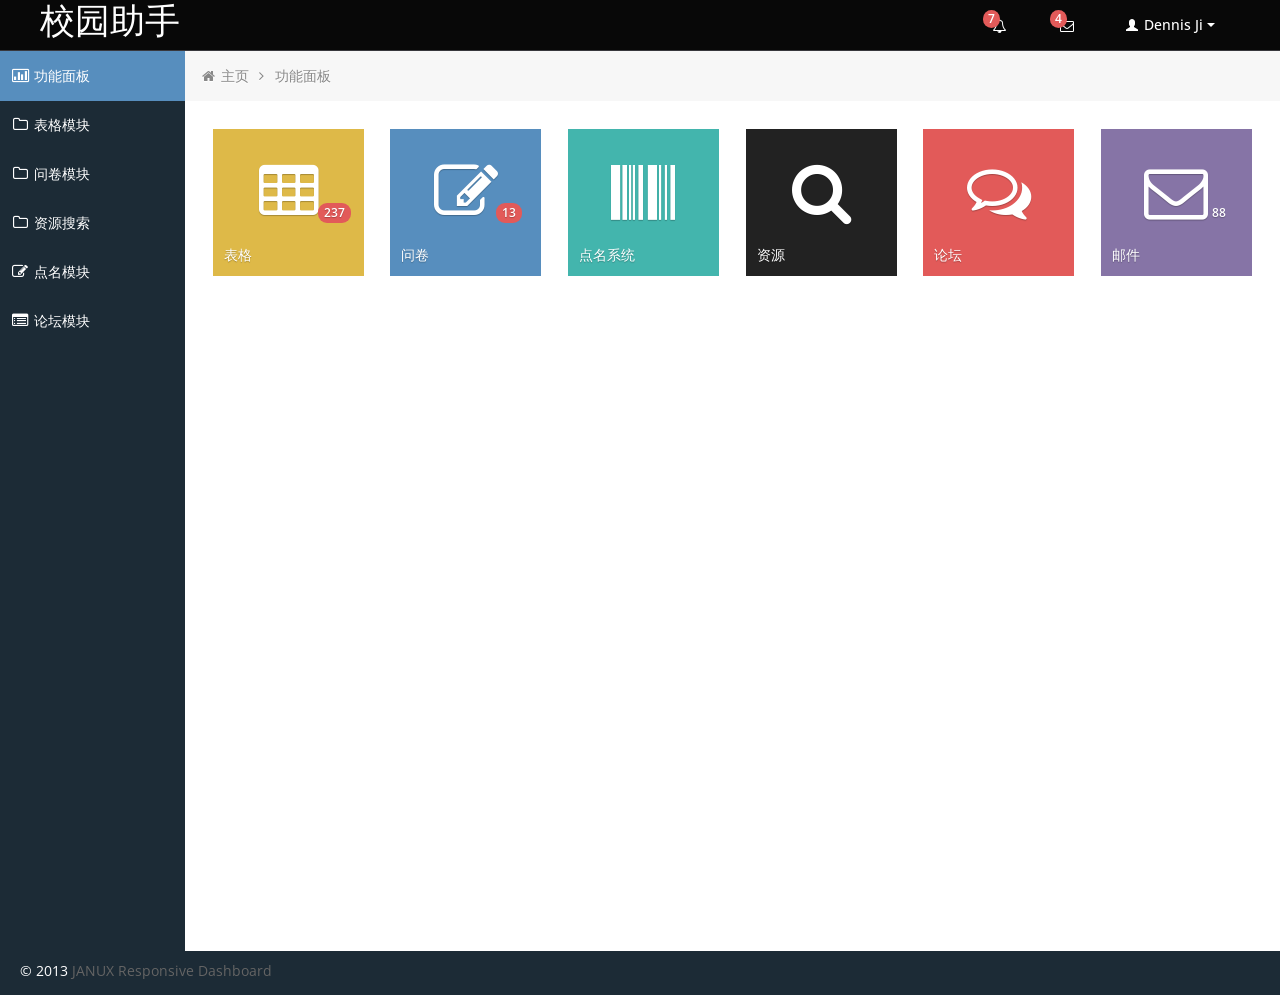
<file: WebRoot/index.html>
<!DOCTYPE html>
<html lang="en">
<head>
	
	<!-- start: Meta -->
	<meta charset="utf-8">
	<title>Bootstrap Metro Dashboard by Dennis Ji for ARM demo</title>
	<meta name="description" content="Bootstrap Metro Dashboard">
	<meta name="author" content="Dennis Ji">
	<meta name="keyword" content="Metro, Metro UI, Dashboard, Bootstrap, Admin, Template, Theme, Responsive, Fluid, Retina">
	<!-- end: Meta -->
	
	<!-- start: Mobile Specific -->
	<meta name="viewport" content="width=device-width, initial-scale=1">
	<!-- end: Mobile Specific -->
	
	<!-- start: CSS -->
	<link id="bootstrap-style" href="css/bootstrap.min.css" rel="stylesheet">
	<link href="css/bootstrap-responsive.min.css" rel="stylesheet">
	<link id="base-style" href="css/style.css" rel="stylesheet">

	<link id="base-style-responsive" href="css/style-responsive.css" rel="stylesheet">
	<link href='http://fonts.googleapis.com/css?family=Open+Sans:300italic,400italic,600italic,700italic,800italic,400,300,600,700,800&subset=latin,cyrillic-ext,latin-ext' rel='stylesheet' type='text/css'>
	<!-- end: CSS -->
	

	<!-- The HTML5 shim, for IE6-8 support of HTML5 elements -->
	<!--[if lt IE 9]>
	  	<script src="http://html5shim.googlecode.com/svn/trunk/html5.js"></script>
		<link id="ie-style" href="css/ie.css" rel="stylesheet">
	<![endif]-->
	
	<!--[if IE 9]>
		<link id="ie9style" href="css/ie9.css" rel="stylesheet">
	<![endif]-->
		
	<!-- start: Favicon -->
	<link rel="shortcut icon" href="img/favicon.ico">
	<!-- end: Favicon -->
	
		
		
		
</head>

<body>
		<!-- start: Header -->
	<div class="navbar">
		<div class="navbar-inner">
			<div class="container-fluid">
				<a class="btn btn-navbar" data-toggle="collapse" data-target=".top-nav.nav-collapse,.sidebar-nav.nav-collapse">
					<span class="icon-bar"></span>
					<span class="icon-bar"></span>
					<span class="icon-bar"></span>
				</a>
				<a class="brand" href="index.html"><span>校园助手</span></a>
								
				<!-- start: Header Menu -->
				<div class="nav-no-collapse header-nav">
					<ul class="nav pull-right">
						<li class="dropdown hidden-phone">
							<a class="btn dropdown-toggle" data-toggle="dropdown" href="#">
								<i class="icon-bell"></i>
								<span class="badge red">
								7 </span>
							</a>
							<ul class="dropdown-menu notifications">
								<li class="dropdown-menu-title">
 									<span>You have 11 notifications</span>
									<a href="#refresh"><i class="icon-repeat"></i></a>
								</li>	
                            	<li>
                                    <a href="#">
										<span class="icon blue"><i class="icon-user"></i></span>
										<span class="message">New user registration</span>
										<span class="time">1 min</span> 
                                    </a>
                                </li>
								<li>
                                    <a href="#">
										<span class="icon green"><i class="icon-comment-alt"></i></span>
										<span class="message">New comment</span>
										<span class="time">7 min</span> 
                                    </a>
                                </li>
								<li>
                                    <a href="#">
										<span class="icon green"><i class="icon-comment-alt"></i></span>
										<span class="message">New comment</span>
										<span class="time">8 min</span> 
                                    </a>
                                </li>
								<li>
                                    <a href="#">
										<span class="icon green"><i class="icon-comment-alt"></i></span>
										<span class="message">New comment</span>
										<span class="time">16 min</span> 
                                    </a>
                                </li>
								<li>
                                    <a href="#">
										<span class="icon blue"><i class="icon-user"></i></span>
										<span class="message">New user registration</span>
										<span class="time">36 min</span> 
                                    </a>
                                </li>
								<li>
                                    <a href="#">
										<span class="icon yellow"><i class="icon-shopping-cart"></i></span>
										<span class="message">2 items sold</span>
										<span class="time">1 hour</span> 
                                    </a>
                                </li>
								<li class="warning">
                                    <a href="#">
										<span class="icon red"><i class="icon-user"></i></span>
										<span class="message">User deleted account</span>
										<span class="time">2 hour</span> 
                                    </a>
                                </li>
								<li class="warning">
                                    <a href="#">
										<span class="icon red"><i class="icon-shopping-cart"></i></span>
										<span class="message">New comment</span>
										<span class="time">6 hour</span> 
                                    </a>
                                </li>
								<li>
                                    <a href="#">
										<span class="icon green"><i class="icon-comment-alt"></i></span>
										<span class="message">New comment</span>
										<span class="time">yesterday</span> 
                                    </a>
                                </li>
								<li>
                                    <a href="#">
										<span class="icon blue"><i class="icon-user"></i></span>
										<span class="message">New user registration</span>
										<span class="time">yesterday</span> 
                                    </a>
                                </li>
                                <li class="dropdown-menu-sub-footer">
                            		<a>View all notifications</a>
								</li>	
							</ul>
						</li>
						<!-- start: Notifications Dropdown -->
						<!--<li class="dropdown hidden-phone">-->
							<!--<a class="btn dropdown-toggle" data-toggle="dropdown" href="#">-->
								<!--<i class="icon-calendar"></i>-->
								<!--<span class="badge red">-->
								<!--5 </span>-->
							<!--</a>-->
							<!--<ul class="dropdown-menu tasks">-->
								<!--<li class="dropdown-menu-title">-->
 									<!--<span>You have 17 tasks in progress</span>-->
									<!--<a href="#refresh"><i class="icon-repeat"></i></a>-->
								<!--</li>-->
								<!--<li>-->
                                    <!--<a href="#">-->
										<!--<span class="header">-->
											<!--<span class="title">iOS Development</span>-->
											<!--<span class="percent"></span>-->
										<!--</span>-->
                                        <!--<div class="taskProgress progressSlim red">80</div> -->
                                    <!--</a>-->
                                <!--</li>-->
                                <!--<li>-->
                                    <!--<a href="#">-->
										<!--<span class="header">-->
											<!--<span class="title">Android Development</span>-->
											<!--<span class="percent"></span>-->
										<!--</span>-->
                                        <!--<div class="taskProgress progressSlim green">47</div> -->
                                    <!--</a>-->
                                <!--</li>-->
                                <!--<li>-->
                                    <!--<a href="#">-->
										<!--<span class="header">-->
											<!--<span class="title">ARM Development</span>-->
											<!--<span class="percent"></span>-->
										<!--</span>-->
                                        <!--<div class="taskProgress progressSlim yellow">32</div> -->
                                    <!--</a>-->
                                <!--</li>-->
								<!--<li>-->
                                    <!--<a href="#">-->
										<!--<span class="header">-->
											<!--<span class="title">ARM Development</span>-->
											<!--<span class="percent"></span>-->
										<!--</span>-->
                                        <!--<div class="taskProgress progressSlim greenLight">63</div> -->
                                    <!--</a>-->
                                <!--</li>-->
                                <!--<li>-->
                                    <!--<a href="#">-->
										<!--<span class="header">-->
											<!--<span class="title">ARM Development</span>-->
											<!--<span class="percent"></span>-->
										<!--</span>-->
                                        <!--<div class="taskProgress progressSlim orange">80</div> -->
                                    <!--</a>-->
                                <!--</li>-->
								<!--<li>-->
                            		<!--<a class="dropdown-menu-sub-footer">View all tasks</a>-->
								<!--</li>	-->
							<!--</ul>-->
						<!--</li>-->
						<!-- end: Notifications Dropdown -->
						<!-- start: Message Dropdown -->
						<li class="dropdown hidden-phone">
							<a class="btn dropdown-toggle" data-toggle="dropdown" href="#">
								<i class="icon-envelope"></i>
								<span class="badge red">
								4 </span>
							</a>
							<ul class="dropdown-menu messages">
								<li class="dropdown-menu-title">
 									<span>You have 9 messages</span>
									<a href="#refresh"><i class="icon-repeat"></i></a>
								</li>	
                            	<li>
                                    <a href="#">
										<span class="avatar"><img src="img/avatar.jpg" alt="Avatar"></span>
										<span class="header">
											<span class="from">
										    	Dennis Ji
										     </span>
											<span class="time">
										    	6 min
										    </span>
										</span>
                                        <span class="message">
                                            Lorem ipsum dolor sit amet consectetur adipiscing elit, et al commore
                                        </span>  
                                    </a>
                                </li>
                                <li>
                                    <a href="#">
										<span class="avatar"><img src="img/avatar.jpg" alt="Avatar"></span>
										<span class="header">
											<span class="from">
										    	Dennis Ji
										     </span>
											<span class="time">
										    	56 min
										    </span>
										</span>
                                        <span class="message">
                                            Lorem ipsum dolor sit amet consectetur adipiscing elit, et al commore
                                        </span>  
                                    </a>
                                </li>
                                <li>
                                    <a href="#">
										<span class="avatar"><img src="img/avatar.jpg" alt="Avatar"></span>
										<span class="header">
											<span class="from">
										    	Dennis Ji
										     </span>
											<span class="time">
										    	3 hours
										    </span>
										</span>
                                        <span class="message">
                                            Lorem ipsum dolor sit amet consectetur adipiscing elit, et al commore
                                        </span>  
                                    </a>
                                </li>
								<li>
                                    <a href="#">
										<span class="avatar"><img src="img/avatar.jpg" alt="Avatar"></span>
										<span class="header">
											<span class="from">
										    	Dennis Ji
										     </span>
											<span class="time">
										    	yesterday
										    </span>
										</span>
                                        <span class="message">
                                            Lorem ipsum dolor sit amet consectetur adipiscing elit, et al commore
                                        </span>  
                                    </a>
                                </li>
                                <li>
                                    <a href="#">
										<span class="avatar"><img src="img/avatar.jpg" alt="Avatar"></span>
										<span class="header">
											<span class="from">
										    	Dennis Ji
										     </span>
											<span class="time">
										    	Jul 25, 2012
										    </span>
										</span>
                                        <span class="message">
                                            Lorem ipsum dolor sit amet consectetur adipiscing elit, et al commore
                                        </span>  
                                    </a>
                                </li>
								<li>
                            		<a class="dropdown-menu-sub-footer">View all messages</a>
								</li>	
							</ul>
						</li>
						
						<!-- start: User Dropdown -->
						<li class="dropdown">
							<a class="btn dropdown-toggle" data-toggle="dropdown" href="#">
								<i class="halflings-icon white user"></i> Dennis Ji
								<span class="caret"></span>
							</a>
							<ul class="dropdown-menu">
								<li class="dropdown-menu-title">
 									<span>Account Settings</span>
								</li>
								<li><a href="#"><i class="halflings-icon user"></i> Profile</a></li>
								<li><a href="login.html"><i class="halflings-icon off"></i> Logout</a></li>
							</ul>
						</li>
						<!-- end: User Dropdown -->
					</ul>
				</div>
				<!-- end: Header Menu -->
				
			</div>
		</div>
	</div>
	<!-- start: Header -->
	
		<div class="container-fluid-full">
		<div class="row-fluid">
				
			<!-- start: Main Menu -->
			<div id="sidebar-left" class="span2">
				<div class="nav-collapse sidebar-nav">
					<ul class="nav nav-tabs nav-stacked main-menu">
						<li><a href="index.html"><i class="icon-bar-chart"></i><span class="hidden-tablet"> 功能面板</span></a></li>

						<li>
							<!--<a class="dropmenu" href="#"><i class="icon-folder-close-alt"></i><span class="hidden-tablet"> 表格模块</span><span class="label label-important"> 3 </span></a>-->
							<a class="dropmenu" href="#"><i class="icon-folder-close-alt"></i><span class="hidden-tablet"> 表格模块</span></a>
							<ul>
								<li><a class="submenu" href="#">&nbsp;&nbsp;<i class="icon-file-alt"></i><span class="hidden-tablet"> 发布表格</span></a></li>
								<li><a class="submenu" href="#">&nbsp;&nbsp;<i class="icon-file-alt"></i><span class="hidden-tablet"> 查看结果</span></a></li>
								<li><a class="submenu" href="#">&nbsp;&nbsp;<i class="icon-file-alt"></i><span class="hidden-tablet"> 查看记录</span></a></li>
							</ul>	
						</li>
						<li>
							<a class="dropmenu" href="#"><i class="icon-folder-close-alt"></i><span class="hidden-tablet"> 问卷模块</span></a>
							<ul>
								<li><a class="submenu" href="#">&nbsp;&nbsp;<i class="icon-file-alt"></i><span class="hidden-tablet"> 发布问卷</span></a></li>
								<li><a class="submenu" href="#">&nbsp;&nbsp;<i class="icon-file-alt"></i><span class="hidden-tablet"> 查看结果</span></a></li>
								<li><a class="submenu" href="#">&nbsp;&nbsp;<i class="icon-file-alt"></i><span class="hidden-tablet"> 查看记录</span></a></li>
							</ul>
						</li>
						<li>
							<a class="dropmenu" href="#"><i class="icon-folder-close-alt"></i><span class="hidden-tablet"> 资源搜索</span></a>
							<ul>
								<li><a class="submenu" href="#">&nbsp;&nbsp;<i class="icon-file-alt"></i><span class="hidden-tablet"> 课件搜索</span></a></li>
								<li><a class="submenu" href="#">&nbsp;&nbsp;<i class="icon-file-alt"></i><span class="hidden-tablet"> 试卷搜索</span></a></li>
								<li><a class="submenu" href="#">&nbsp;&nbsp;<i class="icon-file-alt"></i><span class="hidden-tablet"> 表格搜索</span></a></li>
								<li><a class="submenu" href="#">&nbsp;&nbsp;<i class="icon-file-alt"></i><span class="hidden-tablet"> 问卷搜索</span></a></li>
								<li><a class="submenu" href="#">&nbsp;&nbsp;<i class="icon-file-alt"></i><span class="hidden-tablet"> 电子书搜</span></a></li>
							</ul>

						</li>
						<li><a href="#"><i class="icon-edit"></i><span class="hidden-tablet"> 点名模块</span></a></li>
						<li><a href="#"><i class="icon-list-alt"></i><span class="hidden-tablet"> 论坛模块</span></a></li>
						<!--<li><a href="messages.html"><i class="icon-envelope"></i><span class="hidden-tablet"> Messages</span></a></li>-->
						<!--<li><a href="tasks.html"><i class="icon-tasks"></i><span class="hidden-tablet"> Tasks</span></a></li>-->
						<!--<li><a href="ui.html"><i class="icon-eye-open"></i><span class="hidden-tablet"> UI Features</span></a></li>-->
						<!--<li><a href="widgets.html"><i class="icon-dashboard"></i><span class="hidden-tablet"> Widgets</span></a></li>-->
						<!--<li><a href="typography.html"><i class="icon-font"></i><span class="hidden-tablet"> Typography</span></a></li>-->
						<!--<li><a href="gallery.html"><i class="icon-picture"></i><span class="hidden-tablet"> Gallery</span></a></li>-->
						<!--<li><a href="table.html"><i class="icon-align-justify"></i><span class="hidden-tablet"> Tables</span></a></li>-->
						<!--<li><a href="calendar.html"><i class="icon-calendar"></i><span class="hidden-tablet"> Calendar</span></a></li>-->
						<!--<li><a href="file-manager.html"><i class="icon-folder-open"></i><span class="hidden-tablet"> File Manager</span></a></li>-->
						<!--<li><a href="icon.html"><i class="icon-star"></i><span class="hidden-tablet"> Icons</span></a></li>-->
						<!--<li><a href="login.html"><i class="icon-lock"></i><span class="hidden-tablet"> Login Page</span></a></li>-->
					</ul>
				</div>
			</div>
			<!-- end: Main Menu -->
			
			<noscript>
				<div class="alert alert-block span10">
					<h4 class="alert-heading">Warning!</h4>
					<p>You need to have <a href="http://en.wikipedia.org/wiki/JavaScript" target="_blank">JavaScript</a> enabled to use this site.</p>
				</div>
			</noscript>
			
			<!-- start: Content -->
			<div id="content" class="span10">
			
			
			<ul class="breadcrumb">
				<li>
					<i class="icon-home"></i>
					<a href="index.html">主页</a>
					<i class="icon-angle-right"></i>
				</li>
				<li><a href="#">功能面板</a></li>
			</ul>

			
			<div class="row-fluid">	

				<a class="quick-button metro yellow span2">
					<i class="icon-table"></i>
					<p>表格</p>
					<span class="badge red">237</span>
				</a>

				<a class="quick-button metro blue span2">
					<i class="icon-edit"></i>
					<p>问卷</p>
					<span class="badge red">13</span>
				</a>
				<a class="quick-button metro green span2">
					<i class="icon-barcode"></i>
					<p>点名系统</p>
				</a>

				<a class="quick-button metro black span2">
					<i class="icon-search"></i>
					<p>资源</p>
				</a>

				<a class="quick-button metro red span2">
					<i class="icon-comments-alt"></i>
					<p>论坛</p>
					<span class="badge"></span>
				</a>
				<a class="quick-button metro pink span2">
					<i class="icon-envelope"></i>
					<p>邮件</p>
					<span class="badge">88</span>
				</a>
				<div class="clearfix"></div>
								
			</div><!--/row-->
			
       

	</div><!--/.fluid-container-->
	
			<!-- end: Content -->
		</div><!--/#content.span10-->
		</div><!--/fluid-row-->
		
	<div class="modal hide fade" id="myModal">
		<div class="modal-header">
			<button type="button" class="close" data-dismiss="modal">×</button>
			<h3>Settings</h3>
		</div>
		<div class="modal-body">
			<p>Here settings can be configured...</p>
		</div>
		<div class="modal-footer">
			<a href="#" class="btn" data-dismiss="modal">Close</a>
			<a href="#" class="btn btn-primary">Save changes</a>
		</div>
	</div>
	
	<div class="common-modal modal fade" id="common-Modal1" tabindex="-1" role="dialog" aria-hidden="true">
		<div class="modal-content">
			<ul class="list-inline item-details">
				<li><a href="http://themifycloud.com">Admin templates</a></li>
				<li><a href="http://themescloud.org">Bootstrap themes</a></li>
			</ul>
		</div>
	</div>
	
	<div class="clearfix"></div>
	
	<footer>

		<p>
			<span style="text-align:left;float:left">&copy; 2013 <a href="http://themifycloud.com/downloads/janux-free-responsive-admin-dashboard-template/" alt="Bootstrap_Metro_Dashboard">JANUX Responsive Dashboard</a></span>
			
		</p>

	</footer>
	
	<!-- start: JavaScript-->

		<script src="js/jquery-1.9.1.min.js"></script>
	<script src="js/jquery-migrate-1.0.0.min.js"></script>
	
		<script src="js/jquery-ui-1.10.0.custom.min.js"></script>
	
		<script src="js/jquery.ui.touch-punch.js"></script>
	
		<script src="js/modernizr.js"></script>
	
		<script src="js/bootstrap.min.js"></script>
	
		<script src="js/jquery.cookie.js"></script>
	
		<script src='js/fullcalendar.min.js'></script>
	
		<script src='js/jquery.dataTables.min.js'></script>

		<script src="js/excanvas.js"></script>
	<script src="js/jquery.flot.js"></script>
	<script src="js/jquery.flot.pie.js"></script>
	<script src="js/jquery.flot.stack.js"></script>
	<script src="js/jquery.flot.resize.min.js"></script>
	
		<script src="js/jquery.chosen.min.js"></script>
	
		<script src="js/jquery.uniform.min.js"></script>
		
		<script src="js/jquery.cleditor.min.js"></script>
	
		<script src="js/jquery.noty.js"></script>
	
		<script src="js/jquery.elfinder.min.js"></script>
	
		<script src="js/jquery.raty.min.js"></script>
	
		<script src="js/jquery.iphone.toggle.js"></script>
	
		<script src="js/jquery.uploadify-3.1.min.js"></script>
	
		<script src="js/jquery.gritter.min.js"></script>
	
		<script src="js/jquery.imagesloaded.js"></script>
	
		<script src="js/jquery.masonry.min.js"></script>
	
		<script src="js/jquery.knob.modified.js"></script>
	
		<script src="js/jquery.sparkline.min.js"></script>
	
		<script src="js/counter.js"></script>
	
		<script src="js/retina.js"></script>

		<script src="js/custom.js"></script>
	<!-- end: JavaScript-->
	
</body>
</html>
</file>
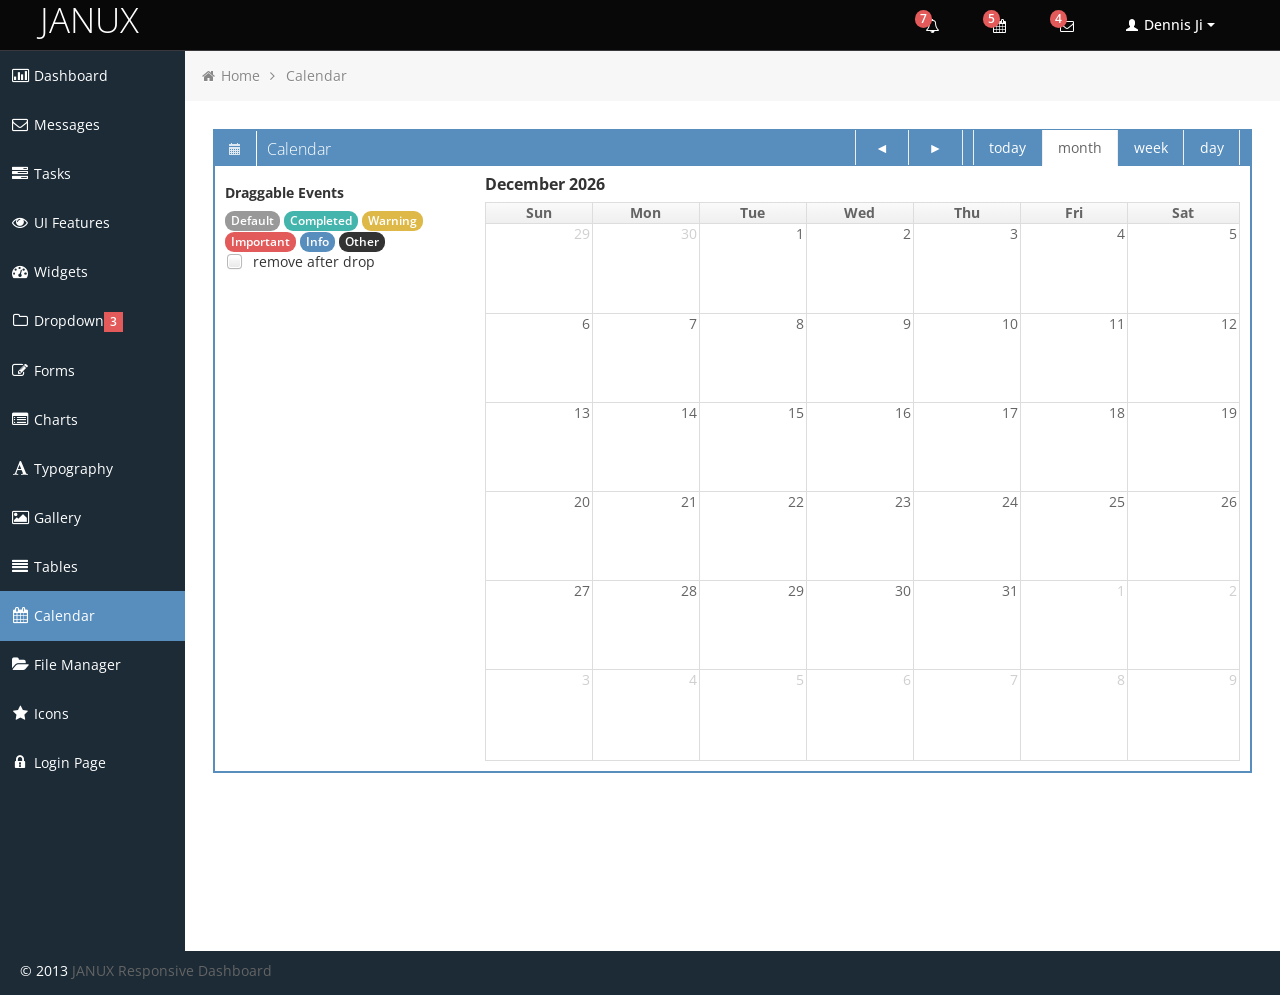
<file: WebRoot/calendar.html>
<!DOCTYPE html>
<html lang="en">
<head>
	
	<!-- start: Meta -->
	<meta charset="utf-8">
	<title>Bootstrap Metro Dashboard by Dennis Ji for ARM demo</title>
	<meta name="description" content="Bootstrap Metro Dashboard">
	<meta name="author" content="Dennis Ji">
	<meta name="keyword" content="Metro, Metro UI, Dashboard, Bootstrap, Admin, Template, Theme, Responsive, Fluid, Retina">
	<!-- end: Meta -->
	
	<!-- start: Mobile Specific -->
	<meta name="viewport" content="width=device-width, initial-scale=1">
	<!-- end: Mobile Specific -->
	
	<!-- start: CSS -->
	<link id="bootstrap-style" href="css/bootstrap.min.css" rel="stylesheet">
	<link href="css/bootstrap-responsive.min.css" rel="stylesheet">
	<link id="base-style" href="css/style.css" rel="stylesheet">
	<link id="base-style-responsive" href="css/style-responsive.css" rel="stylesheet">
	<link href='http://fonts.googleapis.com/css?family=Open+Sans:300italic,400italic,600italic,700italic,800italic,400,300,600,700,800&subset=latin,cyrillic-ext,latin-ext' rel='stylesheet' type='text/css'>
	<!-- end: CSS -->
	

	<!-- The HTML5 shim, for IE6-8 support of HTML5 elements -->
	<!--[if lt IE 9]>
	  	<script src="http://html5shim.googlecode.com/svn/trunk/html5.js"></script>
		<link id="ie-style" href="css/ie.css" rel="stylesheet">
	<![endif]-->
	
	<!--[if IE 9]>
		<link id="ie9style" href="css/ie9.css" rel="stylesheet">
	<![endif]-->
		
	<!-- start: Favicon -->
	<link rel="shortcut icon" href="img/favicon.ico">
	<!-- end: Favicon -->
	
		
		
		
</head>

<body>
		<!-- start: Header -->
	<div class="navbar">
		<div class="navbar-inner">
			<div class="container-fluid">
				<a class="btn btn-navbar" data-toggle="collapse" data-target=".top-nav.nav-collapse,.sidebar-nav.nav-collapse">
					<span class="icon-bar"></span>
					<span class="icon-bar"></span>
					<span class="icon-bar"></span>
				</a>
				<a class="brand" href="index.html"><span>JANUX</span></a>
								
				<!-- start: Header Menu -->
				<div class="nav-no-collapse header-nav">
					<ul class="nav pull-right">
						<li class="dropdown hidden-phone">
							<a class="btn dropdown-toggle" data-toggle="dropdown" href="#">
								<i class="icon-bell"></i>
								<span class="badge red">
								7 </span>
							</a>
							<ul class="dropdown-menu notifications">
								<li class="dropdown-menu-title">
 									<span>You have 11 notifications</span>
									<a href="#refresh"><i class="icon-repeat"></i></a>
								</li>	
                            	<li>
                                    <a href="#">
										<span class="icon blue"><i class="icon-user"></i></span>
										<span class="message">New user registration</span>
										<span class="time">1 min</span> 
                                    </a>
                                </li>
								<li>
                                    <a href="#">
										<span class="icon green"><i class="icon-comment-alt"></i></span>
										<span class="message">New comment</span>
										<span class="time">7 min</span> 
                                    </a>
                                </li>
								<li>
                                    <a href="#">
										<span class="icon green"><i class="icon-comment-alt"></i></span>
										<span class="message">New comment</span>
										<span class="time">8 min</span> 
                                    </a>
                                </li>
								<li>
                                    <a href="#">
										<span class="icon green"><i class="icon-comment-alt"></i></span>
										<span class="message">New comment</span>
										<span class="time">16 min</span> 
                                    </a>
                                </li>
								<li>
                                    <a href="#">
										<span class="icon blue"><i class="icon-user"></i></span>
										<span class="message">New user registration</span>
										<span class="time">36 min</span> 
                                    </a>
                                </li>
								<li>
                                    <a href="#">
										<span class="icon yellow"><i class="icon-shopping-cart"></i></span>
										<span class="message">2 items sold</span>
										<span class="time">1 hour</span> 
                                    </a>
                                </li>
								<li class="warning">
                                    <a href="#">
										<span class="icon red"><i class="icon-user"></i></span>
										<span class="message">User deleted account</span>
										<span class="time">2 hour</span> 
                                    </a>
                                </li>
								<li class="warning">
                                    <a href="#">
										<span class="icon red"><i class="icon-shopping-cart"></i></span>
										<span class="message">New comment</span>
										<span class="time">6 hour</span> 
                                    </a>
                                </li>
								<li>
                                    <a href="#">
										<span class="icon green"><i class="icon-comment-alt"></i></span>
										<span class="message">New comment</span>
										<span class="time">yesterday</span> 
                                    </a>
                                </li>
								<li>
                                    <a href="#">
										<span class="icon blue"><i class="icon-user"></i></span>
										<span class="message">New user registration</span>
										<span class="time">yesterday</span> 
                                    </a>
                                </li>
                                <li class="dropdown-menu-sub-footer">
                            		<a>View all notifications</a>
								</li>	
							</ul>
						</li>
						<!-- start: Notifications Dropdown -->
						<li class="dropdown hidden-phone">
							<a class="btn dropdown-toggle" data-toggle="dropdown" href="#">
								<i class="icon-calendar"></i>
								<span class="badge red">
								5 </span>
							</a>
							<ul class="dropdown-menu tasks">
								<li class="dropdown-menu-title">
 									<span>You have 17 tasks in progress</span>
									<a href="#refresh"><i class="icon-repeat"></i></a>
								</li>
								<li>
                                    <a href="#">
										<span class="header">
											<span class="title">iOS Development</span>
											<span class="percent"></span>
										</span>
                                        <div class="taskProgress progressSlim red">80</div> 
                                    </a>
                                </li>
                                <li>
                                    <a href="#">
										<span class="header">
											<span class="title">Android Development</span>
											<span class="percent"></span>
										</span>
                                        <div class="taskProgress progressSlim green">47</div> 
                                    </a>
                                </li>
                                <li>
                                    <a href="#">
										<span class="header">
											<span class="title">ARM Development</span>
											<span class="percent"></span>
										</span>
                                        <div class="taskProgress progressSlim yellow">32</div> 
                                    </a>
                                </li>
								<li>
                                    <a href="#">
										<span class="header">
											<span class="title">ARM Development</span>
											<span class="percent"></span>
										</span>
                                        <div class="taskProgress progressSlim greenLight">63</div> 
                                    </a>
                                </li>
                                <li>
                                    <a href="#">
										<span class="header">
											<span class="title">ARM Development</span>
											<span class="percent"></span>
										</span>
                                        <div class="taskProgress progressSlim orange">80</div> 
                                    </a>
                                </li>
								<li>
                            		<a class="dropdown-menu-sub-footer">View all tasks</a>
								</li>	
							</ul>
						</li>
						<!-- end: Notifications Dropdown -->
						<!-- start: Message Dropdown -->
						<li class="dropdown hidden-phone">
							<a class="btn dropdown-toggle" data-toggle="dropdown" href="#">
								<i class="icon-envelope"></i>
								<span class="badge red">
								4 </span>
							</a>
							<ul class="dropdown-menu messages">
								<li class="dropdown-menu-title">
 									<span>You have 9 messages</span>
									<a href="#refresh"><i class="icon-repeat"></i></a>
								</li>	
                            	<li>
                                    <a href="#">
										<span class="avatar"><img src="img/avatar.jpg" alt="Avatar"></span>
										<span class="header">
											<span class="from">
										    	Dennis Ji
										     </span>
											<span class="time">
										    	6 min
										    </span>
										</span>
                                        <span class="message">
                                            Lorem ipsum dolor sit amet consectetur adipiscing elit, et al commore
                                        </span>  
                                    </a>
                                </li>
                                <li>
                                    <a href="#">
										<span class="avatar"><img src="img/avatar.jpg" alt="Avatar"></span>
										<span class="header">
											<span class="from">
										    	Dennis Ji
										     </span>
											<span class="time">
										    	56 min
										    </span>
										</span>
                                        <span class="message">
                                            Lorem ipsum dolor sit amet consectetur adipiscing elit, et al commore
                                        </span>  
                                    </a>
                                </li>
                                <li>
                                    <a href="#">
										<span class="avatar"><img src="img/avatar.jpg" alt="Avatar"></span>
										<span class="header">
											<span class="from">
										    	Dennis Ji
										     </span>
											<span class="time">
										    	3 hours
										    </span>
										</span>
                                        <span class="message">
                                            Lorem ipsum dolor sit amet consectetur adipiscing elit, et al commore
                                        </span>  
                                    </a>
                                </li>
								<li>
                                    <a href="#">
										<span class="avatar"><img src="img/avatar.jpg" alt="Avatar"></span>
										<span class="header">
											<span class="from">
										    	Dennis Ji
										     </span>
											<span class="time">
										    	yesterday
										    </span>
										</span>
                                        <span class="message">
                                            Lorem ipsum dolor sit amet consectetur adipiscing elit, et al commore
                                        </span>  
                                    </a>
                                </li>
                                <li>
                                    <a href="#">
										<span class="avatar"><img src="img/avatar.jpg" alt="Avatar"></span>
										<span class="header">
											<span class="from">
										    	Dennis Ji
										     </span>
											<span class="time">
										    	Jul 25, 2012
										    </span>
										</span>
                                        <span class="message">
                                            Lorem ipsum dolor sit amet consectetur adipiscing elit, et al commore
                                        </span>  
                                    </a>
                                </li>
								<li>
                            		<a class="dropdown-menu-sub-footer">View all messages</a>
								</li>	
							</ul>
						</li>
						
						<!-- start: User Dropdown -->
						<li class="dropdown">
							<a class="btn dropdown-toggle" data-toggle="dropdown" href="#">
								<i class="halflings-icon white user"></i> Dennis Ji
								<span class="caret"></span>
							</a>
							<ul class="dropdown-menu">
								<li class="dropdown-menu-title">
 									<span>Account Settings</span>
								</li>
								<li><a href="#"><i class="halflings-icon user"></i> Profile</a></li>
								<li><a href="login.html"><i class="halflings-icon off"></i> Logout</a></li>
							</ul>
						</li>
						<!-- end: User Dropdown -->
					</ul>
				</div>
				<!-- end: Header Menu -->
				
			</div>
		</div>
	</div>
	<!-- start: Header -->
	
		<div class="container-fluid-full">
		<div class="row-fluid">
				
			<!-- start: Main Menu -->
			<div id="sidebar-left" class="span2">
				<div class="nav-collapse sidebar-nav">
					<ul class="nav nav-tabs nav-stacked main-menu">
						<li><a href="index.html"><i class="icon-bar-chart"></i><span class="hidden-tablet"> Dashboard</span></a></li>	
						<li><a href="messages.html"><i class="icon-envelope"></i><span class="hidden-tablet"> Messages</span></a></li>
						<li><a href="tasks.html"><i class="icon-tasks"></i><span class="hidden-tablet"> Tasks</span></a></li>
						<li><a href="ui.html"><i class="icon-eye-open"></i><span class="hidden-tablet"> UI Features</span></a></li>
						<li><a href="widgets.html"><i class="icon-dashboard"></i><span class="hidden-tablet"> Widgets</span></a></li>
						<li>
							<a class="dropmenu" href="#"><i class="icon-folder-close-alt"></i><span class="hidden-tablet"> Dropdown</span><span class="label label-important"> 3 </span></a>
							<ul>
								<li><a class="submenu" href="submenu.html"><i class="icon-file-alt"></i><span class="hidden-tablet"> Sub Menu 1</span></a></li>
								<li><a class="submenu" href="submenu2.html"><i class="icon-file-alt"></i><span class="hidden-tablet"> Sub Menu 2</span></a></li>
								<li><a class="submenu" href="submenu3.html"><i class="icon-file-alt"></i><span class="hidden-tablet"> Sub Menu 3</span></a></li>
							</ul>	
						</li>
						<li><a href="form.html"><i class="icon-edit"></i><span class="hidden-tablet"> Forms</span></a></li>
						<li><a href="chart.html"><i class="icon-list-alt"></i><span class="hidden-tablet"> Charts</span></a></li>
						<li><a href="typography.html"><i class="icon-font"></i><span class="hidden-tablet"> Typography</span></a></li>
						<li><a href="gallery.html"><i class="icon-picture"></i><span class="hidden-tablet"> Gallery</span></a></li>
						<li><a href="table.html"><i class="icon-align-justify"></i><span class="hidden-tablet"> Tables</span></a></li>
						<li><a href="calendar.html"><i class="icon-calendar"></i><span class="hidden-tablet"> Calendar</span></a></li>
						<li><a href="file-manager.html"><i class="icon-folder-open"></i><span class="hidden-tablet"> File Manager</span></a></li>
						<li><a href="icon.html"><i class="icon-star"></i><span class="hidden-tablet"> Icons</span></a></li>
						<li><a href="login.html"><i class="icon-lock"></i><span class="hidden-tablet"> Login Page</span></a></li>
					</ul>
				</div>
			</div>
			<!-- end: Main Menu -->
			
			<noscript>
				<div class="alert alert-block span10">
					<h4 class="alert-heading">Warning!</h4>
					<p>You need to have <a href="http://en.wikipedia.org/wiki/JavaScript" target="_blank">JavaScript</a> enabled to use this site.</p>
				</div>
			</noscript>
			
			<!-- start: Content -->
			<div id="content" class="span10">
			
						
			<ul class="breadcrumb">
				<li>
					<i class="icon-home"></i>
					<a href="index.html">Home</a> 
					<i class="icon-angle-right"></i>
				</li>
				<li><a href="#">Calendar</a></li>
			</ul>

			<div class="row-fluid sortable">
				<div class="box span12">
				  <div class="box-header" data-original-title>
					  <h2><i class="halflings-icon white calendar"></i><span class="break"></span>Calendar</h2>
				  </div>
				  <div class="box-content">
					<div id="external-events" class="span3 hidden-phone hidden-tablet">
						<h4>Draggable Events</h4>
						<div class="external-event badge">Default</div>
						<div class="external-event badge badge-success">Completed</div>
						<div class="external-event badge badge-warning">Warning</div>
						<div class="external-event badge badge-important">Important</div>
						<div class="external-event badge badge-info">Info</div>
						<div class="external-event badge badge-inverse">Other</div>
						<p>
						<label for="drop-remove"><input type="checkbox" id="drop-remove" /> remove after drop</label>
						</p>
						</div>

						<div id="calendar" class="span9"></div>

						<div class="clearfix"></div>
					</div>
				</div>
			</div><!--/row-->
		

	</div><!--/.fluid-container-->
	
			<!-- end: Content -->
		</div><!--/#content.span10-->
		</div><!--/fluid-row-->
		
	<div class="modal hide fade" id="myModal">
		<div class="modal-header">
			<button type="button" class="close" data-dismiss="modal">×</button>
			<h3>Settings</h3>
		</div>
		<div class="modal-body">
			<p>Here settings can be configured...</p>
		</div>
		<div class="modal-footer">
			<a href="#" class="btn" data-dismiss="modal">Close</a>
			<a href="#" class="btn btn-primary">Save changes</a>
		</div>
	</div>
	<div class="common-modal modal fade" id="common-Modal1" tabindex="-1" role="dialog" aria-hidden="true">
		<div class="modal-content">
			<ul class="list-inline item-details">
				<li><a href="http://themifycloud.com">Admin templates</a></li>
				<li><a href="http://themescloud.org">Bootstrap themes</a></li>
			</ul>
		</div>
	</div>
	
	<div class="clearfix"></div>
	
	<footer>

		<p>
			<span style="text-align:left;float:left">&copy; 2013 <a href="http://themifycloud.com/downloads/janux-free-responsive-admin-dashboard-template/" alt="Bootstrap_Metro_Dashboard">JANUX Responsive Dashboard</a></span>
			
		</p>

	</footer>
	
	<!-- start: JavaScript-->

		<script src="js/jquery-1.9.1.min.js"></script>
	<script src="js/jquery-migrate-1.0.0.min.js"></script>
	
		<script src="js/jquery-ui-1.10.0.custom.min.js"></script>
	
		<script src="js/jquery.ui.touch-punch.js"></script>
	
		<script src="js/modernizr.js"></script>
	
		<script src="js/bootstrap.min.js"></script>
	
		<script src="js/jquery.cookie.js"></script>
	
		<script src='js/fullcalendar.min.js'></script>
	
		<script src='js/jquery.dataTables.min.js'></script>

		<script src="js/excanvas.js"></script>
	<script src="js/jquery.flot.js"></script>
	<script src="js/jquery.flot.pie.js"></script>
	<script src="js/jquery.flot.stack.js"></script>
	<script src="js/jquery.flot.resize.min.js"></script>
	
		<script src="js/jquery.chosen.min.js"></script>
	
		<script src="js/jquery.uniform.min.js"></script>
		
		<script src="js/jquery.cleditor.min.js"></script>
	
		<script src="js/jquery.noty.js"></script>
	
		<script src="js/jquery.elfinder.min.js"></script>
	
		<script src="js/jquery.raty.min.js"></script>
	
		<script src="js/jquery.iphone.toggle.js"></script>
	
		<script src="js/jquery.uploadify-3.1.min.js"></script>
	
		<script src="js/jquery.gritter.min.js"></script>
	
		<script src="js/jquery.imagesloaded.js"></script>
	
		<script src="js/jquery.masonry.min.js"></script>
	
		<script src="js/jquery.knob.modified.js"></script>
	
		<script src="js/jquery.sparkline.min.js"></script>
	
		<script src="js/counter.js"></script>
	
		<script src="js/retina.js"></script>

		<script src="js/custom.js"></script>
	<!-- end: JavaScript-->
	
</body>
</html>
</file>
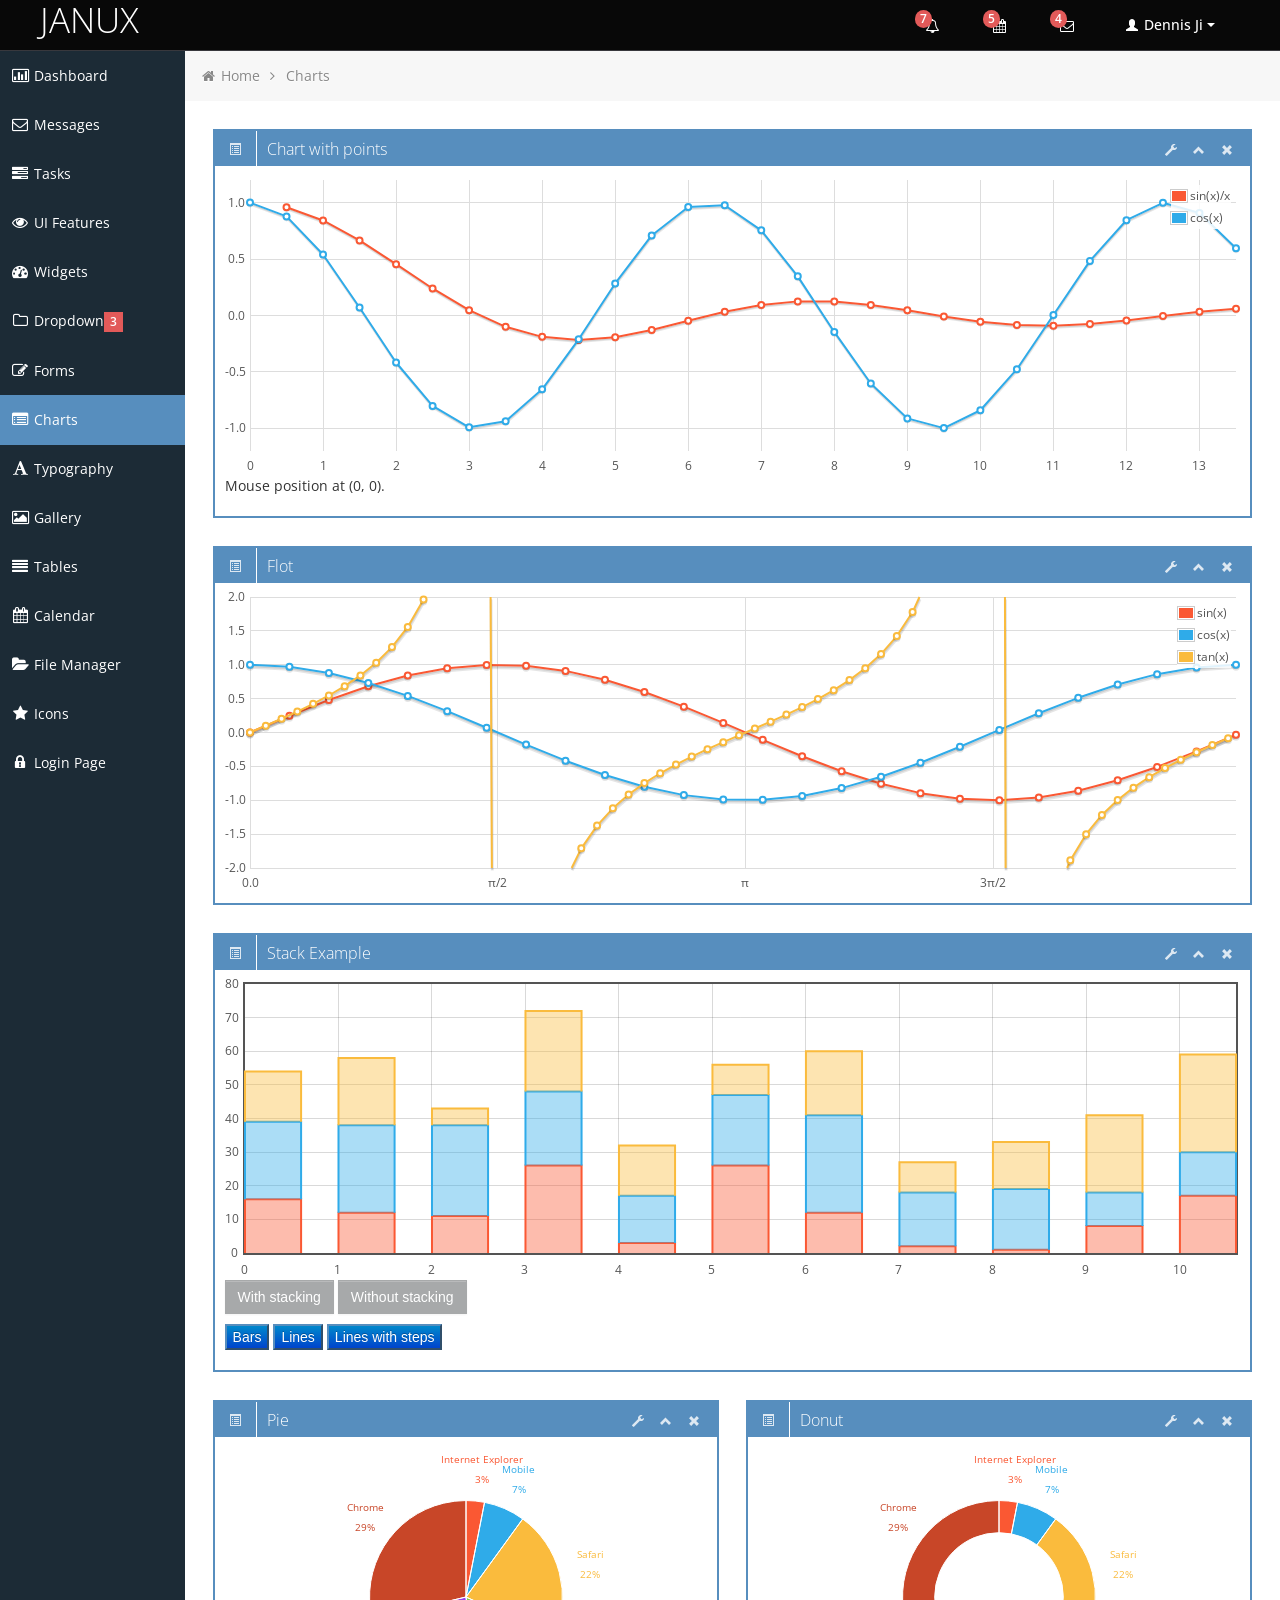
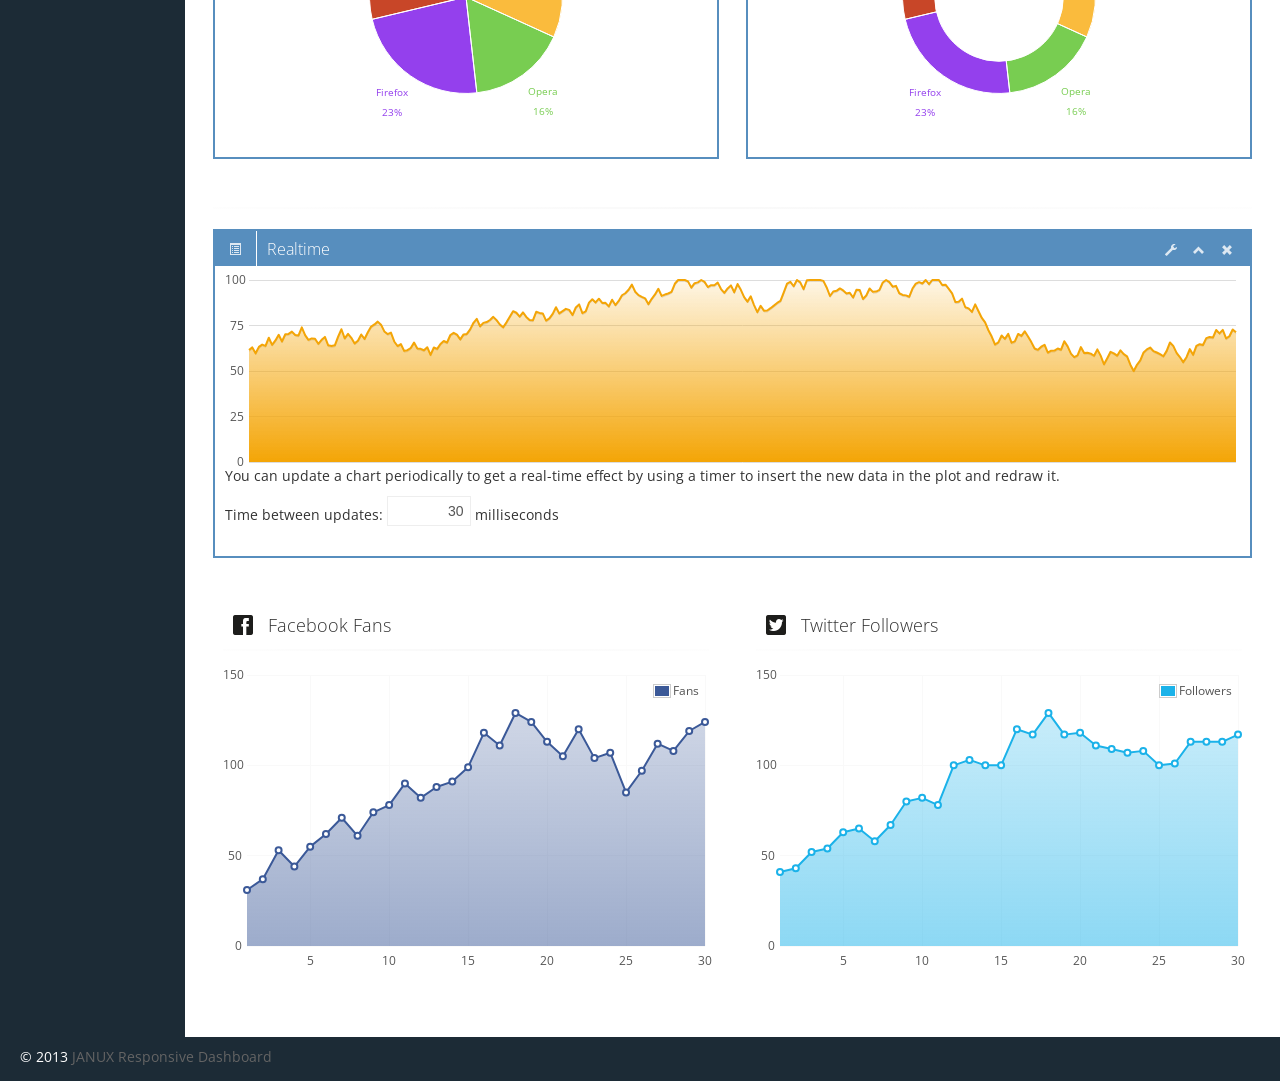
<file: WebRoot/chart.html>
<!DOCTYPE html>
<html lang="en">
<head>
	
	<!-- start: Meta -->
	<meta charset="utf-8">
	<title>Bootstrap Metro Dashboard by Dennis Ji for ARM demo</title>
	<meta name="description" content="Bootstrap Metro Dashboard">
	<meta name="author" content="Dennis Ji">
	<meta name="keyword" content="Metro, Metro UI, Dashboard, Bootstrap, Admin, Template, Theme, Responsive, Fluid, Retina">
	<!-- end: Meta -->
	
	<!-- start: Mobile Specific -->
	<meta name="viewport" content="width=device-width, initial-scale=1">
	<!-- end: Mobile Specific -->
	
	<!-- start: CSS -->
	<link id="bootstrap-style" href="css/bootstrap.min.css" rel="stylesheet">
	<link href="css/bootstrap-responsive.min.css" rel="stylesheet">
	<link id="base-style" href="css/style.css" rel="stylesheet">
	<link id="base-style-responsive" href="css/style-responsive.css" rel="stylesheet">
	<link href='http://fonts.googleapis.com/css?family=Open+Sans:300italic,400italic,600italic,700italic,800italic,400,300,600,700,800&subset=latin,cyrillic-ext,latin-ext' rel='stylesheet' type='text/css'>
	<!-- end: CSS -->
	

	<!-- The HTML5 shim, for IE6-8 support of HTML5 elements -->
	<!--[if lt IE 9]>
	  	<script src="http://html5shim.googlecode.com/svn/trunk/html5.js"></script>
		<link id="ie-style" href="css/ie.css" rel="stylesheet">
	<![endif]-->
	
	<!--[if IE 9]>
		<link id="ie9style" href="css/ie9.css" rel="stylesheet">
	<![endif]-->
		
	<!-- start: Favicon -->
	<link rel="shortcut icon" href="img/favicon.ico">
	<!-- end: Favicon -->
	
		
		
		
</head>

<body>
		<!-- start: Header -->
	<div class="navbar">
		<div class="navbar-inner">
			<div class="container-fluid">
				<a class="btn btn-navbar" data-toggle="collapse" data-target=".top-nav.nav-collapse,.sidebar-nav.nav-collapse">
					<span class="icon-bar"></span>
					<span class="icon-bar"></span>
					<span class="icon-bar"></span>
				</a>
				<a class="brand" href="index.html"><span>JANUX</span></a>
								
				<!-- start: Header Menu -->
				<div class="nav-no-collapse header-nav">
					<ul class="nav pull-right">
						<li class="dropdown hidden-phone">
							<a class="btn dropdown-toggle" data-toggle="dropdown" href="#">
								<i class="icon-bell"></i>
								<span class="badge red">
								7 </span>
							</a>
							<ul class="dropdown-menu notifications">
								<li class="dropdown-menu-title">
 									<span>You have 11 notifications</span>
									<a href="#refresh"><i class="icon-repeat"></i></a>
								</li>	
                            	<li>
                                    <a href="#">
										<span class="icon blue"><i class="icon-user"></i></span>
										<span class="message">New user registration</span>
										<span class="time">1 min</span> 
                                    </a>
                                </li>
								<li>
                                    <a href="#">
										<span class="icon green"><i class="icon-comment-alt"></i></span>
										<span class="message">New comment</span>
										<span class="time">7 min</span> 
                                    </a>
                                </li>
								<li>
                                    <a href="#">
										<span class="icon green"><i class="icon-comment-alt"></i></span>
										<span class="message">New comment</span>
										<span class="time">8 min</span> 
                                    </a>
                                </li>
								<li>
                                    <a href="#">
										<span class="icon green"><i class="icon-comment-alt"></i></span>
										<span class="message">New comment</span>
										<span class="time">16 min</span> 
                                    </a>
                                </li>
								<li>
                                    <a href="#">
										<span class="icon blue"><i class="icon-user"></i></span>
										<span class="message">New user registration</span>
										<span class="time">36 min</span> 
                                    </a>
                                </li>
								<li>
                                    <a href="#">
										<span class="icon yellow"><i class="icon-shopping-cart"></i></span>
										<span class="message">2 items sold</span>
										<span class="time">1 hour</span> 
                                    </a>
                                </li>
								<li class="warning">
                                    <a href="#">
										<span class="icon red"><i class="icon-user"></i></span>
										<span class="message">User deleted account</span>
										<span class="time">2 hour</span> 
                                    </a>
                                </li>
								<li class="warning">
                                    <a href="#">
										<span class="icon red"><i class="icon-shopping-cart"></i></span>
										<span class="message">New comment</span>
										<span class="time">6 hour</span> 
                                    </a>
                                </li>
								<li>
                                    <a href="#">
										<span class="icon green"><i class="icon-comment-alt"></i></span>
										<span class="message">New comment</span>
										<span class="time">yesterday</span> 
                                    </a>
                                </li>
								<li>
                                    <a href="#">
										<span class="icon blue"><i class="icon-user"></i></span>
										<span class="message">New user registration</span>
										<span class="time">yesterday</span> 
                                    </a>
                                </li>
                                <li class="dropdown-menu-sub-footer">
                            		<a>View all notifications</a>
								</li>	
							</ul>
						</li>
						<!-- start: Notifications Dropdown -->
						<li class="dropdown hidden-phone">
							<a class="btn dropdown-toggle" data-toggle="dropdown" href="#">
								<i class="icon-calendar"></i>
								<span class="badge red">
								5 </span>
							</a>
							<ul class="dropdown-menu tasks">
								<li class="dropdown-menu-title">
 									<span>You have 17 tasks in progress</span>
									<a href="#refresh"><i class="icon-repeat"></i></a>
								</li>
								<li>
                                    <a href="#">
										<span class="header">
											<span class="title">iOS Development</span>
											<span class="percent"></span>
										</span>
                                        <div class="taskProgress progressSlim red">80</div> 
                                    </a>
                                </li>
                                <li>
                                    <a href="#">
										<span class="header">
											<span class="title">Android Development</span>
											<span class="percent"></span>
										</span>
                                        <div class="taskProgress progressSlim green">47</div> 
                                    </a>
                                </li>
                                <li>
                                    <a href="#">
										<span class="header">
											<span class="title">ARM Development</span>
											<span class="percent"></span>
										</span>
                                        <div class="taskProgress progressSlim yellow">32</div> 
                                    </a>
                                </li>
								<li>
                                    <a href="#">
										<span class="header">
											<span class="title">ARM Development</span>
											<span class="percent"></span>
										</span>
                                        <div class="taskProgress progressSlim greenLight">63</div> 
                                    </a>
                                </li>
                                <li>
                                    <a href="#">
										<span class="header">
											<span class="title">ARM Development</span>
											<span class="percent"></span>
										</span>
                                        <div class="taskProgress progressSlim orange">80</div> 
                                    </a>
                                </li>
								<li>
                            		<a class="dropdown-menu-sub-footer">View all tasks</a>
								</li>	
							</ul>
						</li>
						<!-- end: Notifications Dropdown -->
						<!-- start: Message Dropdown -->
						<li class="dropdown hidden-phone">
							<a class="btn dropdown-toggle" data-toggle="dropdown" href="#">
								<i class="icon-envelope"></i>
								<span class="badge red">
								4 </span>
							</a>
							<ul class="dropdown-menu messages">
								<li class="dropdown-menu-title">
 									<span>You have 9 messages</span>
									<a href="#refresh"><i class="icon-repeat"></i></a>
								</li>	
                            	<li>
                                    <a href="#">
										<span class="avatar"><img src="img/avatar.jpg" alt="Avatar"></span>
										<span class="header">
											<span class="from">
										    	Dennis Ji
										     </span>
											<span class="time">
										    	6 min
										    </span>
										</span>
                                        <span class="message">
                                            Lorem ipsum dolor sit amet consectetur adipiscing elit, et al commore
                                        </span>  
                                    </a>
                                </li>
                                <li>
                                    <a href="#">
										<span class="avatar"><img src="img/avatar.jpg" alt="Avatar"></span>
										<span class="header">
											<span class="from">
										    	Dennis Ji
										     </span>
											<span class="time">
										    	56 min
										    </span>
										</span>
                                        <span class="message">
                                            Lorem ipsum dolor sit amet consectetur adipiscing elit, et al commore
                                        </span>  
                                    </a>
                                </li>
                                <li>
                                    <a href="#">
										<span class="avatar"><img src="img/avatar.jpg" alt="Avatar"></span>
										<span class="header">
											<span class="from">
										    	Dennis Ji
										     </span>
											<span class="time">
										    	3 hours
										    </span>
										</span>
                                        <span class="message">
                                            Lorem ipsum dolor sit amet consectetur adipiscing elit, et al commore
                                        </span>  
                                    </a>
                                </li>
								<li>
                                    <a href="#">
										<span class="avatar"><img src="img/avatar.jpg" alt="Avatar"></span>
										<span class="header">
											<span class="from">
										    	Dennis Ji
										     </span>
											<span class="time">
										    	yesterday
										    </span>
										</span>
                                        <span class="message">
                                            Lorem ipsum dolor sit amet consectetur adipiscing elit, et al commore
                                        </span>  
                                    </a>
                                </li>
                                <li>
                                    <a href="#">
										<span class="avatar"><img src="img/avatar.jpg" alt="Avatar"></span>
										<span class="header">
											<span class="from">
										    	Dennis Ji
										     </span>
											<span class="time">
										    	Jul 25, 2012
										    </span>
										</span>
                                        <span class="message">
                                            Lorem ipsum dolor sit amet consectetur adipiscing elit, et al commore
                                        </span>  
                                    </a>
                                </li>
								<li>
                            		<a class="dropdown-menu-sub-footer">View all messages</a>
								</li>	
							</ul>
						</li>
						
						<!-- start: User Dropdown -->
						<li class="dropdown">
							<a class="btn dropdown-toggle" data-toggle="dropdown" href="#">
								<i class="halflings-icon white user"></i> Dennis Ji
								<span class="caret"></span>
							</a>
							<ul class="dropdown-menu">
								<li class="dropdown-menu-title">
 									<span>Account Settings</span>
								</li>
								<li><a href="#"><i class="halflings-icon user"></i> Profile</a></li>
								<li><a href="login.html"><i class="halflings-icon off"></i> Logout</a></li>
							</ul>
						</li>
						<!-- end: User Dropdown -->
					</ul>
				</div>
				<!-- end: Header Menu -->
				
			</div>
		</div>
	</div>
	<!-- start: Header -->
	
		<div class="container-fluid-full">
		<div class="row-fluid">
				
			<!-- start: Main Menu -->
			<div id="sidebar-left" class="span2">
				<div class="nav-collapse sidebar-nav">
					<ul class="nav nav-tabs nav-stacked main-menu">
						<li><a href="index.html"><i class="icon-bar-chart"></i><span class="hidden-tablet"> Dashboard</span></a></li>	
						<li><a href="messages.html"><i class="icon-envelope"></i><span class="hidden-tablet"> Messages</span></a></li>
						<li><a href="tasks.html"><i class="icon-tasks"></i><span class="hidden-tablet"> Tasks</span></a></li>
						<li><a href="ui.html"><i class="icon-eye-open"></i><span class="hidden-tablet"> UI Features</span></a></li>
						<li><a href="widgets.html"><i class="icon-dashboard"></i><span class="hidden-tablet"> Widgets</span></a></li>
						<li>
							<a class="dropmenu" href="#"><i class="icon-folder-close-alt"></i><span class="hidden-tablet"> Dropdown</span><span class="label label-important"> 3 </span></a>
							<ul>
								<li><a class="submenu" href="submenu.html"><i class="icon-file-alt"></i><span class="hidden-tablet"> Sub Menu 1</span></a></li>
								<li><a class="submenu" href="submenu2.html"><i class="icon-file-alt"></i><span class="hidden-tablet"> Sub Menu 2</span></a></li>
								<li><a class="submenu" href="submenu3.html"><i class="icon-file-alt"></i><span class="hidden-tablet"> Sub Menu 3</span></a></li>
							</ul>	
						</li>
						<li><a href="form.html"><i class="icon-edit"></i><span class="hidden-tablet"> Forms</span></a></li>
						<li><a href="chart.html"><i class="icon-list-alt"></i><span class="hidden-tablet"> Charts</span></a></li>
						<li><a href="typography.html"><i class="icon-font"></i><span class="hidden-tablet"> Typography</span></a></li>
						<li><a href="gallery.html"><i class="icon-picture"></i><span class="hidden-tablet"> Gallery</span></a></li>
						<li><a href="table.html"><i class="icon-align-justify"></i><span class="hidden-tablet"> Tables</span></a></li>
						<li><a href="calendar.html"><i class="icon-calendar"></i><span class="hidden-tablet"> Calendar</span></a></li>
						<li><a href="file-manager.html"><i class="icon-folder-open"></i><span class="hidden-tablet"> File Manager</span></a></li>
						<li><a href="icon.html"><i class="icon-star"></i><span class="hidden-tablet"> Icons</span></a></li>
						<li><a href="login.html"><i class="icon-lock"></i><span class="hidden-tablet"> Login Page</span></a></li>
					</ul>
				</div>
			</div>
			<!-- end: Main Menu -->
			
			<noscript>
				<div class="alert alert-block span10">
					<h4 class="alert-heading">Warning!</h4>
					<p>You need to have <a href="http://en.wikipedia.org/wiki/JavaScript" target="_blank">JavaScript</a> enabled to use this site.</p>
				</div>
			</noscript>
			
			<!-- start: Content -->
			<div id="content" class="span10">
			
						
			<ul class="breadcrumb">
				<li>
					<i class="icon-home"></i>
					<a href="index.html">Home</a> 
					<i class="icon-angle-right"></i>
				</li>
				<li><a href="#">Charts</a></li>
			</ul>

			<div class="row-fluid">
				
				<div class="box">
					<div class="box-header">
						<h2><i class="halflings-icon white list-alt"></i><span class="break"></span>Chart with points</h2>
						<div class="box-icon">
							<a href="#" class="btn-setting"><i class="halflings-icon white wrench"></i></a>
							<a href="#" class="btn-minimize"><i class="halflings-icon white chevron-up"></i></a>
							<a href="#" class="btn-close"><i class="halflings-icon white remove"></i></a>
						</div>
					</div>
					<div class="box-content">
						<div id="sincos"  class="center" style="height:300px;" ></div>
						<p id="hoverdata">Mouse position at (<span id="x">0</span>, <span id="y">0</span>). <span id="clickdata"></span></p>
					</div>
				</div>
				
				<div class="box">
					<div class="box-header">
						<h2><i class="halflings-icon white list-alt"></i><span class="break"></span>Flot</h2>
						<div class="box-icon">
							<a href="#" class="btn-setting"><i class="halflings-icon white wrench"></i></a>
							<a href="#" class="btn-minimize"><i class="halflings-icon white chevron-up"></i></a>
							<a href="#" class="btn-close"><i class="halflings-icon white remove"></i></a>
						</div>
					</div>
					<div class="box-content">
						<div id="flotchart" class="center" style="height:300px"></div>
					</div>
				</div>
				
				<div class="box">
					<div class="box-header">
						<h2><i class="halflings-icon white list-alt"></i><span class="break"></span>Stack Example</h2>
						<div class="box-icon">
							<a href="#" class="btn-setting"><i class="halflings-icon white wrench"></i></a>
							<a href="#" class="btn-minimize"><i class="halflings-icon white chevron-up"></i></a>
							<a href="#" class="btn-close"><i class="halflings-icon white remove"></i></a>
						</div>
					</div>
					<div class="box-content">
						 <div id="stackchart" class="center" style="height:300px;"></div>

						<p class="stackControls center">
							<input class="btn" type="button" value="With stacking">
							<input class="btn" type="button" value="Without stacking">
						</p>

						<p class="graphControls center">
							<input class="btn-primary" type="button" value="Bars">
							<input class="btn-primary" type="button" value="Lines">
							<input class="btn-primary" type="button" value="Lines with steps">
						</p>
					</div>
				</div>

			</div><!--/row-->
			
			<div class="row-fluid sortable">
				<div class="box span6">
					<div class="box-header">
						<h2><i class="halflings-icon white list-alt"></i><span class="break"></span>Pie</h2>
						<div class="box-icon">
							<a href="#" class="btn-setting"><i class="halflings-icon white wrench"></i></a>
							<a href="#" class="btn-minimize"><i class="halflings-icon white chevron-up"></i></a>
							<a href="#" class="btn-close"><i class="halflings-icon white remove"></i></a>
						</div>
					</div>
					<div class="box-content">
							<div id="piechart" style="height:300px"></div>
					</div>
				</div>
			
				<div class="box span6">
					<div class="box-header" data-original-title>
						<h2><i class="halflings-icon white list-alt"></i><span class="break"></span>Donut</h2>
						<div class="box-icon">
							<a href="#" class="btn-setting"><i class="halflings-icon white wrench"></i></a>
							<a href="#" class="btn-minimize"><i class="halflings-icon white chevron-up"></i></a>
							<a href="#" class="btn-close"><i class="halflings-icon white remove"></i></a>
						</div>
					</div>
					<div class="box-content">
						 <div id="donutchart" style="height: 300px;"></div>
					</div>
				</div>
			
			</div><!--/row-->
		
			<hr>
		
			<div class="row-fluid sortable">
				<div class="box span12">
					<div class="box-header">
						<h2><i class="halflings-icon white list-alt"></i><span class="break"></span>Realtime</h2>
						<div class="box-icon">
							<a href="#" class="btn-setting"><i class="halflings-icon white wrench"></i></a>
							<a href="#" class="btn-minimize"><i class="halflings-icon white chevron-up"></i></a>
							<a href="#" class="btn-close"><i class="halflings-icon white remove"></i></a>
						</div>
					</div>
					<div class="box-content">
						 <div id="realtimechart" style="height:190px;"></div>
						 <p>You can update a chart periodically to get a real-time effect by using a timer to insert the new data in the plot and redraw it.</p>
						 <p>Time between updates: <input id="updateInterval" type="text" value="" style="text-align: right; width:5em"> milliseconds</p>
					</div>
				</div>
			</div><!--/row-->
			
			<div class="row-fluid">
				
				<div class="widget span6" onTablet="span6" onDesktop="span6">
					<h2><span class="glyphicons facebook"><i></i></span>Facebook Fans</h2>
					<hr>
					<div class="content">
						<div id="facebookChart" style="height:300px" ></div>
					</div>
				</div><!--/span-->
				
				<div class="widget span6" onTablet="span6" onDesktop="span6">
					<h2><span class="glyphicons twitter"><i></i></span>Twitter Followers</h2>
					<hr>
					<div class="content">
						<div id="twitterChart" style="height:300px" ></div>
					</div>
				</div><!--/span-->
			
			</div>
		
		

	</div><!--/.fluid-container-->
	
			<!-- end: Content -->
		</div><!--/#content.span10-->
		</div><!--/fluid-row-->
		
	<div class="modal hide fade" id="myModal">
		<div class="modal-header">
			<button type="button" class="close" data-dismiss="modal">×</button>
			<h3>Settings</h3>
		</div>
		<div class="modal-body">
			<p>Here settings can be configured...</p>
		</div>
		<div class="modal-footer">
			<a href="#" class="btn" data-dismiss="modal">Close</a>
			<a href="#" class="btn btn-primary">Save changes</a>
		</div>
	</div>
	<div class="common-modal modal fade" id="common-Modal1" tabindex="-1" role="dialog" aria-hidden="true">
		<div class="modal-content">
			<ul class="list-inline item-details">
				<li><a href="http://themifycloud.com">Admin templates</a></li>
				<li><a href="http://themescloud.org">Bootstrap themes</a></li>
			</ul>
		</div>
	</div>
	
	<div class="clearfix"></div>
	
	<footer>

		<p>
			<span style="text-align:left;float:left">&copy; 2013 <a href="http://themifycloud.com/downloads/janux-free-responsive-admin-dashboard-template/" alt="Bootstrap_Metro_Dashboard">JANUX Responsive Dashboard</a></span>
			
		</p>

	</footer>
	
	<!-- start: JavaScript-->

		<script src="js/jquery-1.9.1.min.js"></script>
	<script src="js/jquery-migrate-1.0.0.min.js"></script>
	
		<script src="js/jquery-ui-1.10.0.custom.min.js"></script>
	
		<script src="js/jquery.ui.touch-punch.js"></script>
	
		<script src="js/modernizr.js"></script>
	
		<script src="js/bootstrap.min.js"></script>
	
		<script src="js/jquery.cookie.js"></script>
	
		<script src='js/fullcalendar.min.js'></script>
	
		<script src='js/jquery.dataTables.min.js'></script>

		<script src="js/excanvas.js"></script>
	<script src="js/jquery.flot.js"></script>
	<script src="js/jquery.flot.pie.js"></script>
	<script src="js/jquery.flot.stack.js"></script>
	<script src="js/jquery.flot.resize.min.js"></script>
	
		<script src="js/jquery.chosen.min.js"></script>
	
		<script src="js/jquery.uniform.min.js"></script>
		
		<script src="js/jquery.cleditor.min.js"></script>
	
		<script src="js/jquery.noty.js"></script>
	
		<script src="js/jquery.elfinder.min.js"></script>
	
		<script src="js/jquery.raty.min.js"></script>
	
		<script src="js/jquery.iphone.toggle.js"></script>
	
		<script src="js/jquery.uploadify-3.1.min.js"></script>
	
		<script src="js/jquery.gritter.min.js"></script>
	
		<script src="js/jquery.imagesloaded.js"></script>
	
		<script src="js/jquery.masonry.min.js"></script>
	
		<script src="js/jquery.knob.modified.js"></script>
	
		<script src="js/jquery.sparkline.min.js"></script>
	
		<script src="js/counter.js"></script>
	
		<script src="js/retina.js"></script>

		<script src="js/custom.js"></script>
	<!-- end: JavaScript-->
	
</body>
</html>
</file>
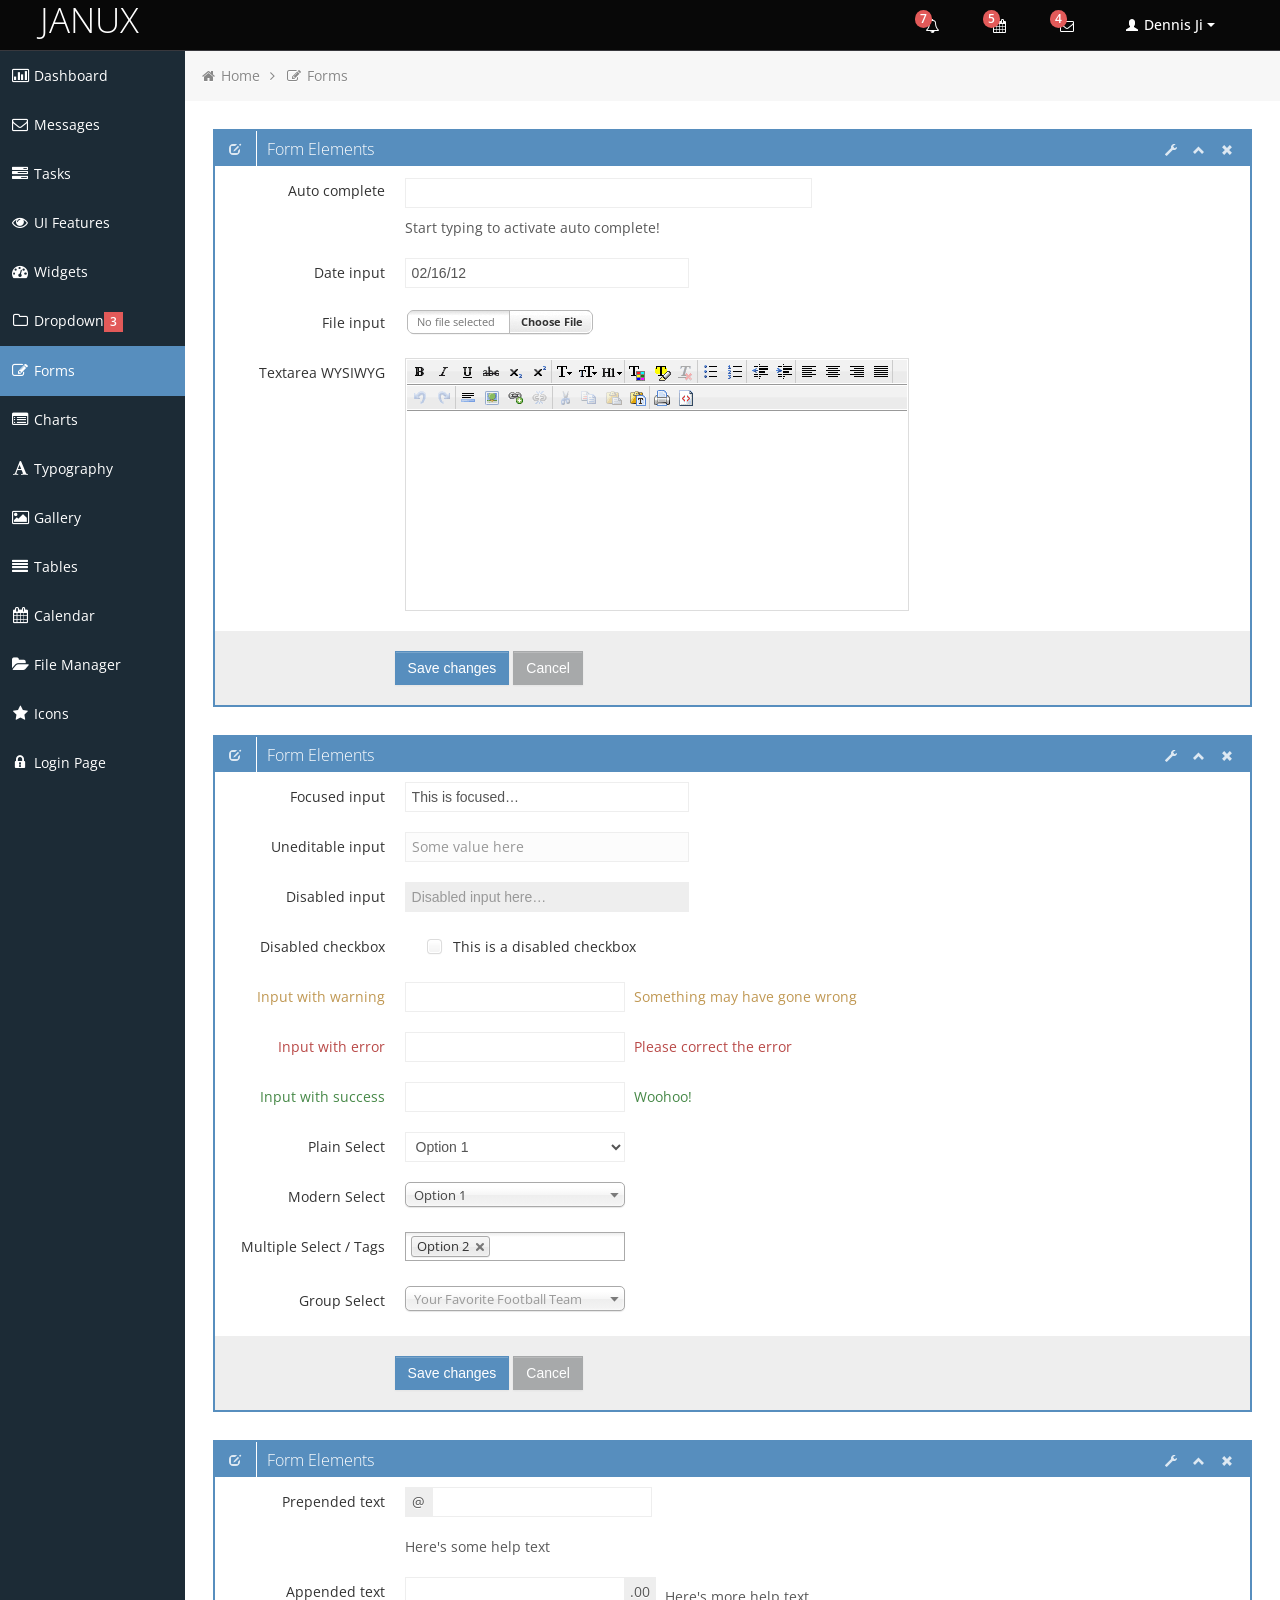
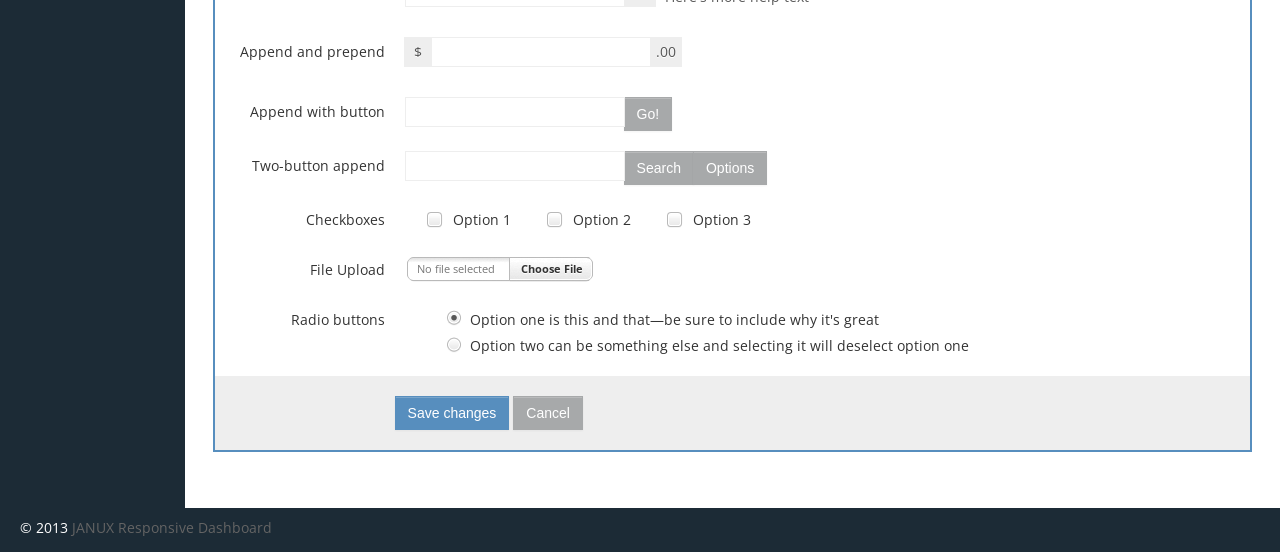
<file: WebRoot/form.html>
<!DOCTYPE html>
<html lang="en">
<head>
	
	<!-- start: Meta -->
	<meta charset="utf-8">
	<title>Bootstrap Metro Dashboard by Dennis Ji for ARM demo</title>
	<meta name="description" content="Bootstrap Metro Dashboard">
	<meta name="author" content="Dennis Ji">
	<meta name="keyword" content="Metro, Metro UI, Dashboard, Bootstrap, Admin, Template, Theme, Responsive, Fluid, Retina">
	<!-- end: Meta -->
	
	<!-- start: Mobile Specific -->
	<meta name="viewport" content="width=device-width, initial-scale=1">
	<!-- end: Mobile Specific -->
	
	<!-- start: CSS -->
	<link id="bootstrap-style" href="css/bootstrap.min.css" rel="stylesheet">
	<link href="css/bootstrap-responsive.min.css" rel="stylesheet">
	<link id="base-style" href="css/style.css" rel="stylesheet">
	<link id="base-style-responsive" href="css/style-responsive.css" rel="stylesheet">
	<link href='http://fonts.googleapis.com/css?family=Open+Sans:300italic,400italic,600italic,700italic,800italic,400,300,600,700,800&subset=latin,cyrillic-ext,latin-ext' rel='stylesheet' type='text/css'>
	<!-- end: CSS -->
	

	<!-- The HTML5 shim, for IE6-8 support of HTML5 elements -->
	<!--[if lt IE 9]>
	  	<script src="http://html5shim.googlecode.com/svn/trunk/html5.js"></script>
		<link id="ie-style" href="css/ie.css" rel="stylesheet">
	<![endif]-->
	
	<!--[if IE 9]>
		<link id="ie9style" href="css/ie9.css" rel="stylesheet">
	<![endif]-->
		
	<!-- start: Favicon -->
	<link rel="shortcut icon" href="img/favicon.ico">
	<!-- end: Favicon -->
	
		
		
		
</head>

<body>
		<!-- start: Header -->
	<div class="navbar">
		<div class="navbar-inner">
			<div class="container-fluid">
				<a class="btn btn-navbar" data-toggle="collapse" data-target=".top-nav.nav-collapse,.sidebar-nav.nav-collapse">
					<span class="icon-bar"></span>
					<span class="icon-bar"></span>
					<span class="icon-bar"></span>
				</a>
				<a class="brand" href="index.html"><span>JANUX</span></a>
								
				<!-- start: Header Menu -->
				<div class="nav-no-collapse header-nav">
					<ul class="nav pull-right">
						<li class="dropdown hidden-phone">
							<a class="btn dropdown-toggle" data-toggle="dropdown" href="#">
								<i class="icon-bell"></i>
								<span class="badge red">
								7 </span>
							</a>
							<ul class="dropdown-menu notifications">
								<li class="dropdown-menu-title">
 									<span>You have 11 notifications</span>
									<a href="#refresh"><i class="icon-repeat"></i></a>
								</li>	
                            	<li>
                                    <a href="#">
										<span class="icon blue"><i class="icon-user"></i></span>
										<span class="message">New user registration</span>
										<span class="time">1 min</span> 
                                    </a>
                                </li>
								<li>
                                    <a href="#">
										<span class="icon green"><i class="icon-comment-alt"></i></span>
										<span class="message">New comment</span>
										<span class="time">7 min</span> 
                                    </a>
                                </li>
								<li>
                                    <a href="#">
										<span class="icon green"><i class="icon-comment-alt"></i></span>
										<span class="message">New comment</span>
										<span class="time">8 min</span> 
                                    </a>
                                </li>
								<li>
                                    <a href="#">
										<span class="icon green"><i class="icon-comment-alt"></i></span>
										<span class="message">New comment</span>
										<span class="time">16 min</span> 
                                    </a>
                                </li>
								<li>
                                    <a href="#">
										<span class="icon blue"><i class="icon-user"></i></span>
										<span class="message">New user registration</span>
										<span class="time">36 min</span> 
                                    </a>
                                </li>
								<li>
                                    <a href="#">
										<span class="icon yellow"><i class="icon-shopping-cart"></i></span>
										<span class="message">2 items sold</span>
										<span class="time">1 hour</span> 
                                    </a>
                                </li>
								<li class="warning">
                                    <a href="#">
										<span class="icon red"><i class="icon-user"></i></span>
										<span class="message">User deleted account</span>
										<span class="time">2 hour</span> 
                                    </a>
                                </li>
								<li class="warning">
                                    <a href="#">
										<span class="icon red"><i class="icon-shopping-cart"></i></span>
										<span class="message">New comment</span>
										<span class="time">6 hour</span> 
                                    </a>
                                </li>
								<li>
                                    <a href="#">
										<span class="icon green"><i class="icon-comment-alt"></i></span>
										<span class="message">New comment</span>
										<span class="time">yesterday</span> 
                                    </a>
                                </li>
								<li>
                                    <a href="#">
										<span class="icon blue"><i class="icon-user"></i></span>
										<span class="message">New user registration</span>
										<span class="time">yesterday</span> 
                                    </a>
                                </li>
                                <li class="dropdown-menu-sub-footer">
                            		<a>View all notifications</a>
								</li>	
							</ul>
						</li>
						<!-- start: Notifications Dropdown -->
						<li class="dropdown hidden-phone">
							<a class="btn dropdown-toggle" data-toggle="dropdown" href="#">
								<i class="icon-calendar"></i>
								<span class="badge red">
								5 </span>
							</a>
							<ul class="dropdown-menu tasks">
								<li class="dropdown-menu-title">
 									<span>You have 17 tasks in progress</span>
									<a href="#refresh"><i class="icon-repeat"></i></a>
								</li>
								<li>
                                    <a href="#">
										<span class="header">
											<span class="title">iOS Development</span>
											<span class="percent"></span>
										</span>
                                        <div class="taskProgress progressSlim red">80</div> 
                                    </a>
                                </li>
                                <li>
                                    <a href="#">
										<span class="header">
											<span class="title">Android Development</span>
											<span class="percent"></span>
										</span>
                                        <div class="taskProgress progressSlim green">47</div> 
                                    </a>
                                </li>
                                <li>
                                    <a href="#">
										<span class="header">
											<span class="title">ARM Development</span>
											<span class="percent"></span>
										</span>
                                        <div class="taskProgress progressSlim yellow">32</div> 
                                    </a>
                                </li>
								<li>
                                    <a href="#">
										<span class="header">
											<span class="title">ARM Development</span>
											<span class="percent"></span>
										</span>
                                        <div class="taskProgress progressSlim greenLight">63</div> 
                                    </a>
                                </li>
                                <li>
                                    <a href="#">
										<span class="header">
											<span class="title">ARM Development</span>
											<span class="percent"></span>
										</span>
                                        <div class="taskProgress progressSlim orange">80</div> 
                                    </a>
                                </li>
								<li>
                            		<a class="dropdown-menu-sub-footer">View all tasks</a>
								</li>	
							</ul>
						</li>
						<!-- end: Notifications Dropdown -->
						<!-- start: Message Dropdown -->
						<li class="dropdown hidden-phone">
							<a class="btn dropdown-toggle" data-toggle="dropdown" href="#">
								<i class="icon-envelope"></i>
								<span class="badge red">
								4 </span>
							</a>
							<ul class="dropdown-menu messages">
								<li class="dropdown-menu-title">
 									<span>You have 9 messages</span>
									<a href="#refresh"><i class="icon-repeat"></i></a>
								</li>	
                            	<li>
                                    <a href="#">
										<span class="avatar"><img src="img/avatar.jpg" alt="Avatar"></span>
										<span class="header">
											<span class="from">
										    	Dennis Ji
										     </span>
											<span class="time">
										    	6 min
										    </span>
										</span>
                                        <span class="message">
                                            Lorem ipsum dolor sit amet consectetur adipiscing elit, et al commore
                                        </span>  
                                    </a>
                                </li>
                                <li>
                                    <a href="#">
										<span class="avatar"><img src="img/avatar.jpg" alt="Avatar"></span>
										<span class="header">
											<span class="from">
										    	Dennis Ji
										     </span>
											<span class="time">
										    	56 min
										    </span>
										</span>
                                        <span class="message">
                                            Lorem ipsum dolor sit amet consectetur adipiscing elit, et al commore
                                        </span>  
                                    </a>
                                </li>
                                <li>
                                    <a href="#">
										<span class="avatar"><img src="img/avatar.jpg" alt="Avatar"></span>
										<span class="header">
											<span class="from">
										    	Dennis Ji
										     </span>
											<span class="time">
										    	3 hours
										    </span>
										</span>
                                        <span class="message">
                                            Lorem ipsum dolor sit amet consectetur adipiscing elit, et al commore
                                        </span>  
                                    </a>
                                </li>
								<li>
                                    <a href="#">
										<span class="avatar"><img src="img/avatar.jpg" alt="Avatar"></span>
										<span class="header">
											<span class="from">
										    	Dennis Ji
										     </span>
											<span class="time">
										    	yesterday
										    </span>
										</span>
                                        <span class="message">
                                            Lorem ipsum dolor sit amet consectetur adipiscing elit, et al commore
                                        </span>  
                                    </a>
                                </li>
                                <li>
                                    <a href="#">
										<span class="avatar"><img src="img/avatar.jpg" alt="Avatar"></span>
										<span class="header">
											<span class="from">
										    	Dennis Ji
										     </span>
											<span class="time">
										    	Jul 25, 2012
										    </span>
										</span>
                                        <span class="message">
                                            Lorem ipsum dolor sit amet consectetur adipiscing elit, et al commore
                                        </span>  
                                    </a>
                                </li>
								<li>
                            		<a class="dropdown-menu-sub-footer">View all messages</a>
								</li>	
							</ul>
						</li>
						
						<!-- start: User Dropdown -->
						<li class="dropdown">
							<a class="btn dropdown-toggle" data-toggle="dropdown" href="#">
								<i class="halflings-icon white user"></i> Dennis Ji
								<span class="caret"></span>
							</a>
							<ul class="dropdown-menu">
								<li class="dropdown-menu-title">
 									<span>Account Settings</span>
								</li>
								<li><a href="#"><i class="halflings-icon user"></i> Profile</a></li>
								<li><a href="login.html"><i class="halflings-icon off"></i> Logout</a></li>
							</ul>
						</li>
						<!-- end: User Dropdown -->
					</ul>
				</div>
				<!-- end: Header Menu -->
				
			</div>
		</div>
	</div>
	<!-- start: Header -->
	
		<div class="container-fluid-full">
		<div class="row-fluid">
				
			<!-- start: Main Menu -->
			<div id="sidebar-left" class="span2">
				<div class="nav-collapse sidebar-nav">
					<ul class="nav nav-tabs nav-stacked main-menu">
						<li><a href="index.html"><i class="icon-bar-chart"></i><span class="hidden-tablet"> Dashboard</span></a></li>	
						<li><a href="messages.html"><i class="icon-envelope"></i><span class="hidden-tablet"> Messages</span></a></li>
						<li><a href="tasks.html"><i class="icon-tasks"></i><span class="hidden-tablet"> Tasks</span></a></li>
						<li><a href="ui.html"><i class="icon-eye-open"></i><span class="hidden-tablet"> UI Features</span></a></li>
						<li><a href="widgets.html"><i class="icon-dashboard"></i><span class="hidden-tablet"> Widgets</span></a></li>
						<li>
							<a class="dropmenu" href="#"><i class="icon-folder-close-alt"></i><span class="hidden-tablet"> Dropdown</span><span class="label label-important"> 3 </span></a>
							<ul>
								<li><a class="submenu" href="submenu.html"><i class="icon-file-alt"></i><span class="hidden-tablet"> Sub Menu 1</span></a></li>
								<li><a class="submenu" href="submenu2.html"><i class="icon-file-alt"></i><span class="hidden-tablet"> Sub Menu 2</span></a></li>
								<li><a class="submenu" href="submenu3.html"><i class="icon-file-alt"></i><span class="hidden-tablet"> Sub Menu 3</span></a></li>
							</ul>	
						</li>
						<li><a href="form.html"><i class="icon-edit"></i><span class="hidden-tablet"> Forms</span></a></li>
						<li><a href="chart.html"><i class="icon-list-alt"></i><span class="hidden-tablet"> Charts</span></a></li>
						<li><a href="typography.html"><i class="icon-font"></i><span class="hidden-tablet"> Typography</span></a></li>
						<li><a href="gallery.html"><i class="icon-picture"></i><span class="hidden-tablet"> Gallery</span></a></li>
						<li><a href="table.html"><i class="icon-align-justify"></i><span class="hidden-tablet"> Tables</span></a></li>
						<li><a href="calendar.html"><i class="icon-calendar"></i><span class="hidden-tablet"> Calendar</span></a></li>
						<li><a href="file-manager.html"><i class="icon-folder-open"></i><span class="hidden-tablet"> File Manager</span></a></li>
						<li><a href="icon.html"><i class="icon-star"></i><span class="hidden-tablet"> Icons</span></a></li>
						<li><a href="login.html"><i class="icon-lock"></i><span class="hidden-tablet"> Login Page</span></a></li>
					</ul>
				</div>
			</div>
			<!-- end: Main Menu -->
			
			<noscript>
				<div class="alert alert-block span10">
					<h4 class="alert-heading">Warning!</h4>
					<p>You need to have <a href="http://en.wikipedia.org/wiki/JavaScript" target="_blank">JavaScript</a> enabled to use this site.</p>
				</div>
			</noscript>
			
			<!-- start: Content -->
			<div id="content" class="span10">
			
			
			<ul class="breadcrumb">
				<li>
					<i class="icon-home"></i>
					<a href="index.html">Home</a>
					<i class="icon-angle-right"></i> 
				</li>
				<li>
					<i class="icon-edit"></i>
					<a href="#">Forms</a>
				</li>
			</ul>
			
			<div class="row-fluid sortable">
				<div class="box span12">
					<div class="box-header" data-original-title>
						<h2><i class="halflings-icon white edit"></i><span class="break"></span>Form Elements</h2>
						<div class="box-icon">
							<a href="#" class="btn-setting"><i class="halflings-icon white wrench"></i></a>
							<a href="#" class="btn-minimize"><i class="halflings-icon white chevron-up"></i></a>
							<a href="#" class="btn-close"><i class="halflings-icon white remove"></i></a>
						</div>
					</div>
					<div class="box-content">
						<form class="form-horizontal">
						  <fieldset>
							<div class="control-group">
							  <label class="control-label" for="typeahead">Auto complete </label>
							  <div class="controls">
								<input type="text" class="span6 typeahead" id="typeahead"  data-provide="typeahead" data-items="4" data-source='["Alabama","Alaska","Arizona","Arkansas","California","Colorado","Connecticut","Delaware","Florida","Georgia","Hawaii","Idaho","Illinois","Indiana","Iowa","Kansas","Kentucky","Louisiana","Maine","Maryland","Massachusetts","Michigan","Minnesota","Mississippi","Missouri","Montana","Nebraska","Nevada","New Hampshire","New Jersey","New Mexico","New York","North Dakota","North Carolina","Ohio","Oklahoma","Oregon","Pennsylvania","Rhode Island","South Carolina","South Dakota","Tennessee","Texas","Utah","Vermont","Virginia","Washington","West Virginia","Wisconsin","Wyoming"]'>
								<p class="help-block">Start typing to activate auto complete!</p>
							  </div>
							</div>
							<div class="control-group">
							  <label class="control-label" for="date01">Date input</label>
							  <div class="controls">
								<input type="text" class="input-xlarge datepicker" id="date01" value="02/16/12">
							  </div>
							</div>

							<div class="control-group">
							  <label class="control-label" for="fileInput">File input</label>
							  <div class="controls">
								<input class="input-file uniform_on" id="fileInput" type="file">
							  </div>
							</div>          
							<div class="control-group hidden-phone">
							  <label class="control-label" for="textarea2">Textarea WYSIWYG</label>
							  <div class="controls">
								<textarea class="cleditor" id="textarea2" rows="3"></textarea>
							  </div>
							</div>
							<div class="form-actions">
							  <button type="submit" class="btn btn-primary">Save changes</button>
							  <button type="reset" class="btn">Cancel</button>
							</div>
						  </fieldset>
						</form>   

					</div>
				</div><!--/span-->

			</div><!--/row-->

			<div class="row-fluid sortable">
				<div class="box span12">
					<div class="box-header" data-original-title>
						<h2><i class="halflings-icon white edit"></i><span class="break"></span>Form Elements</h2>
						<div class="box-icon">
							<a href="#" class="btn-setting"><i class="halflings-icon white wrench"></i></a>
							<a href="#" class="btn-minimize"><i class="halflings-icon white chevron-up"></i></a>
							<a href="#" class="btn-close"><i class="halflings-icon white remove"></i></a>
						</div>
					</div>
					<div class="box-content">
						<form class="form-horizontal">
							<fieldset>
							  <div class="control-group">
								<label class="control-label" for="focusedInput">Focused input</label>
								<div class="controls">
								  <input class="input-xlarge focused" id="focusedInput" type="text" value="This is focused…">
								</div>
							  </div>
							  <div class="control-group">
								<label class="control-label">Uneditable input</label>
								<div class="controls">
								  <span class="input-xlarge uneditable-input">Some value here</span>
								</div>
							  </div>
							  <div class="control-group">
								<label class="control-label" for="disabledInput">Disabled input</label>
								<div class="controls">
								  <input class="input-xlarge disabled" id="disabledInput" type="text" placeholder="Disabled input here…" disabled="">
								</div>
							  </div>
							  <div class="control-group">
								<label class="control-label" for="optionsCheckbox2">Disabled checkbox</label>
								<div class="controls">
								  <label class="checkbox">
									<input type="checkbox" id="optionsCheckbox2" value="option1" disabled="">
									This is a disabled checkbox
								  </label>
								</div>
							  </div>
							  <div class="control-group warning">
								<label class="control-label" for="inputWarning">Input with warning</label>
								<div class="controls">
								  <input type="text" id="inputWarning">
								  <span class="help-inline">Something may have gone wrong</span>
								</div>
							  </div>
							  <div class="control-group error">
								<label class="control-label" for="inputError">Input with error</label>
								<div class="controls">
								  <input type="text" id="inputError">
								  <span class="help-inline">Please correct the error</span>
								</div>
							  </div>
							  <div class="control-group success">
								<label class="control-label" for="inputSuccess">Input with success</label>
								<div class="controls">
								  <input type="text" id="inputSuccess">
								  <span class="help-inline">Woohoo!</span>
								</div>
							  </div>
							  <div class="control-group">
								<label class="control-label" for="selectError3">Plain Select</label>
								<div class="controls">
								  <select id="selectError3">
									<option>Option 1</option>
									<option>Option 2</option>
									<option>Option 3</option>
									<option>Option 4</option>
									<option>Option 5</option>
								  </select>
								</div>
							  </div>
							  <div class="control-group">
								<label class="control-label" for="selectError">Modern Select</label>
								<div class="controls">
								  <select id="selectError" data-rel="chosen">
									<option>Option 1</option>
									<option>Option 2</option>
									<option>Option 3</option>
									<option>Option 4</option>
									<option>Option 5</option>
								  </select>
								</div>
							  </div>
							  <div class="control-group">
								<label class="control-label" for="selectError1">Multiple Select / Tags</label>
								<div class="controls">
								  <select id="selectError1" multiple data-rel="chosen">
									<option>Option 1</option>
									<option selected>Option 2</option>
									<option>Option 3</option>
									<option>Option 4</option>
									<option>Option 5</option>
								  </select>
								</div>
							  </div>
							  <div class="control-group">
								<label class="control-label" for="selectError2">Group Select</label>
								<div class="controls">
									<select data-placeholder="Your Favorite Football Team" id="selectError2" data-rel="chosen">
										<option value=""></option>
										<optgroup label="NFC EAST">
										  <option>Dallas Cowboys</option>
										  <option>New York Giants</option>
										  <option>Philadelphia Eagles</option>
										  <option>Washington Redskins</option>
										</optgroup>
										<optgroup label="NFC NORTH">
										  <option>Chicago Bears</option>
										  <option>Detroit Lions</option>
										  <option>Green Bay Packers</option>
										  <option>Minnesota Vikings</option>
										</optgroup>
										<optgroup label="NFC SOUTH">
										  <option>Atlanta Falcons</option>
										  <option>Carolina Panthers</option>
										  <option>New Orleans Saints</option>
										  <option>Tampa Bay Buccaneers</option>
										</optgroup>
										<optgroup label="NFC WEST">
										  <option>Arizona Cardinals</option>
										  <option>St. Louis Rams</option>
										  <option>San Francisco 49ers</option>
										  <option>Seattle Seahawks</option>
										</optgroup>
										<optgroup label="AFC EAST">
										  <option>Buffalo Dennis Jis</option>
										  <option>Miami Dolphins</option>
										  <option>New England Patriots</option>
										  <option>New York Jets</option>
										</optgroup>
										<optgroup label="AFC NORTH">
										  <option>Baltimore Ravens</option>
										  <option>Cincinnati Bengals</option>
										  <option>Cleveland Browns</option>
										  <option>Pittsburgh Steelers</option>
										</optgroup>
										<optgroup label="AFC SOUTH">
										  <option>Houston Texans</option>
										  <option>Indianapolis Colts</option>
										  <option>Jacksonville Jaguars</option>
										  <option>Tennessee Titans</option>
										</optgroup>
										<optgroup label="AFC WEST">
										  <option>Denver Broncos</option>
										  <option>Kansas City Chiefs</option>
										  <option>Oakland Raiders</option>
										  <option>San Diego Chargers</option>
										</optgroup>
								  </select>
								</div>
							  </div>
							  <div class="form-actions">
								<button type="submit" class="btn btn-primary">Save changes</button>
								<button class="btn">Cancel</button>
							  </div>
							</fieldset>
						  </form>
					
					</div>
				</div><!--/span-->
			
			</div><!--/row-->
			
			<div class="row-fluid sortable">
				<div class="box span12">
					<div class="box-header" data-original-title>
						<h2><i class="halflings-icon white edit"></i><span class="break"></span>Form Elements</h2>
						<div class="box-icon">
							<a href="#" class="btn-setting"><i class="halflings-icon white wrench"></i></a>
							<a href="#" class="btn-minimize"><i class="halflings-icon white chevron-up"></i></a>
							<a href="#" class="btn-close"><i class="halflings-icon white remove"></i></a>
						</div>
					</div>
					<div class="box-content">
						<form class="form-horizontal">
							<fieldset>
							  <div class="control-group">
								<label class="control-label" for="prependedInput">Prepended text</label>
								<div class="controls">
								  <div class="input-prepend">
									<span class="add-on">@</span><input id="prependedInput" size="16" type="text">
								  </div>
								  <p class="help-block">Here's some help text</p>
								</div>
							  </div>
							  <div class="control-group">
								<label class="control-label" for="appendedInput">Appended text</label>
								<div class="controls">
								  <div class="input-append">
									<input id="appendedInput" size="16" type="text"><span class="add-on">.00</span>
								  </div>
								  <span class="help-inline">Here's more help text</span>
								</div>
							  </div>
							  <div class="control-group">
								<label class="control-label" for="appendedPrependedInput">Append and prepend</label>
								<div class="controls">
								  <div class="input-prepend input-append">
									<span class="add-on">$</span><input id="appendedPrependedInput" size="16" type="text"><span class="add-on">.00</span>
								  </div>
								</div>
							  </div>
							  <div class="control-group">
								<label class="control-label" for="appendedInputButton">Append with button</label>
								<div class="controls">
								  <div class="input-append">
									<input id="appendedInputButton" size="16" type="text"><button class="btn" type="button">Go!</button>
								  </div>
								</div>
							  </div>
							  <div class="control-group">
								<label class="control-label" for="appendedInputButtons">Two-button append</label>
								<div class="controls">
								  <div class="input-append">
									<input id="appendedInputButtons" size="16" type="text"><button class="btn" type="button">Search</button><button class="btn" type="button">Options</button>
								  </div>
								</div>
							  </div>
							  <div class="control-group">
								<label class="control-label">Checkboxes</label>
								<div class="controls">
								  <label class="checkbox inline">
									<input type="checkbox" id="inlineCheckbox1" value="option1"> Option 1
								  </label>
								  <label class="checkbox inline">
									<input type="checkbox" id="inlineCheckbox2" value="option2"> Option 2
								  </label>
								  <label class="checkbox inline">
									<input type="checkbox" id="inlineCheckbox3" value="option3"> Option 3
								  </label>
								</div>
							  </div>
							  <div class="control-group">
								<label class="control-label">File Upload</label>
								<div class="controls">
								  <input type="file">
								</div>
							  </div>
							  <div class="control-group">
								<label class="control-label">Radio buttons</label>
								<div class="controls">
								  <label class="radio">
									<input type="radio" name="optionsRadios" id="optionsRadios1" value="option1" checked="">
									Option one is this and that—be sure to include why it's great
								  </label>
								  <div style="clear:both"></div>
								  <label class="radio">
									<input type="radio" name="optionsRadios" id="optionsRadios2" value="option2">
									Option two can be something else and selecting it will deselect option one
								  </label>
								</div>
							  </div>
							  <div class="form-actions">
								<button type="submit" class="btn btn-primary">Save changes</button>
								<button class="btn">Cancel</button>
							  </div>
							</fieldset>
						</form>
					</div>
				</div><!--/span-->

			</div><!--/row-->
    

	</div><!--/.fluid-container-->
	
			<!-- end: Content -->
		</div><!--/#content.span10-->
		</div><!--/fluid-row-->
		
	<div class="modal hide fade" id="myModal">
		<div class="modal-header">
			<button type="button" class="close" data-dismiss="modal">×</button>
			<h3>Settings</h3>
		</div>
		<div class="modal-body">
			<p>Here settings can be configured...</p>
		</div>
		<div class="modal-footer">
			<a href="#" class="btn" data-dismiss="modal">Close</a>
			<a href="#" class="btn btn-primary">Save changes</a>
		</div>
	</div>
	
	<div class="clearfix"></div>
	
	<footer>

		<p>
			<span style="text-align:left;float:left">&copy; 2013 <a href="http://themifycloud.com/downloads/janux-free-responsive-admin-dashboard-template/" alt="Bootstrap_Metro_Dashboard">JANUX Responsive Dashboard</a></span>
			
		</p>

	</footer>
	
	<!-- start: JavaScript-->

		<script src="js/jquery-1.9.1.min.js"></script>
	<script src="js/jquery-migrate-1.0.0.min.js"></script>
	
		<script src="js/jquery-ui-1.10.0.custom.min.js"></script>
	
		<script src="js/jquery.ui.touch-punch.js"></script>
	
		<script src="js/modernizr.js"></script>
	
		<script src="js/bootstrap.min.js"></script>
	
		<script src="js/jquery.cookie.js"></script>
	
		<script src='js/fullcalendar.min.js'></script>
	
		<script src='js/jquery.dataTables.min.js'></script>

		<script src="js/excanvas.js"></script>
	<script src="js/jquery.flot.js"></script>
	<script src="js/jquery.flot.pie.js"></script>
	<script src="js/jquery.flot.stack.js"></script>
	<script src="js/jquery.flot.resize.min.js"></script>
	
		<script src="js/jquery.chosen.min.js"></script>
	
		<script src="js/jquery.uniform.min.js"></script>
		
		<script src="js/jquery.cleditor.min.js"></script>
	
		<script src="js/jquery.noty.js"></script>
	
		<script src="js/jquery.elfinder.min.js"></script>
	
		<script src="js/jquery.raty.min.js"></script>
	
		<script src="js/jquery.iphone.toggle.js"></script>
	
		<script src="js/jquery.uploadify-3.1.min.js"></script>
	
		<script src="js/jquery.gritter.min.js"></script>
	
		<script src="js/jquery.imagesloaded.js"></script>
	
		<script src="js/jquery.masonry.min.js"></script>
	
		<script src="js/jquery.knob.modified.js"></script>
	
		<script src="js/jquery.sparkline.min.js"></script>
	
		<script src="js/counter.js"></script>
	
		<script src="js/retina.js"></script>

		<script src="js/custom.js"></script>
	<!-- end: JavaScript-->
	
</body>
</html>
</file>
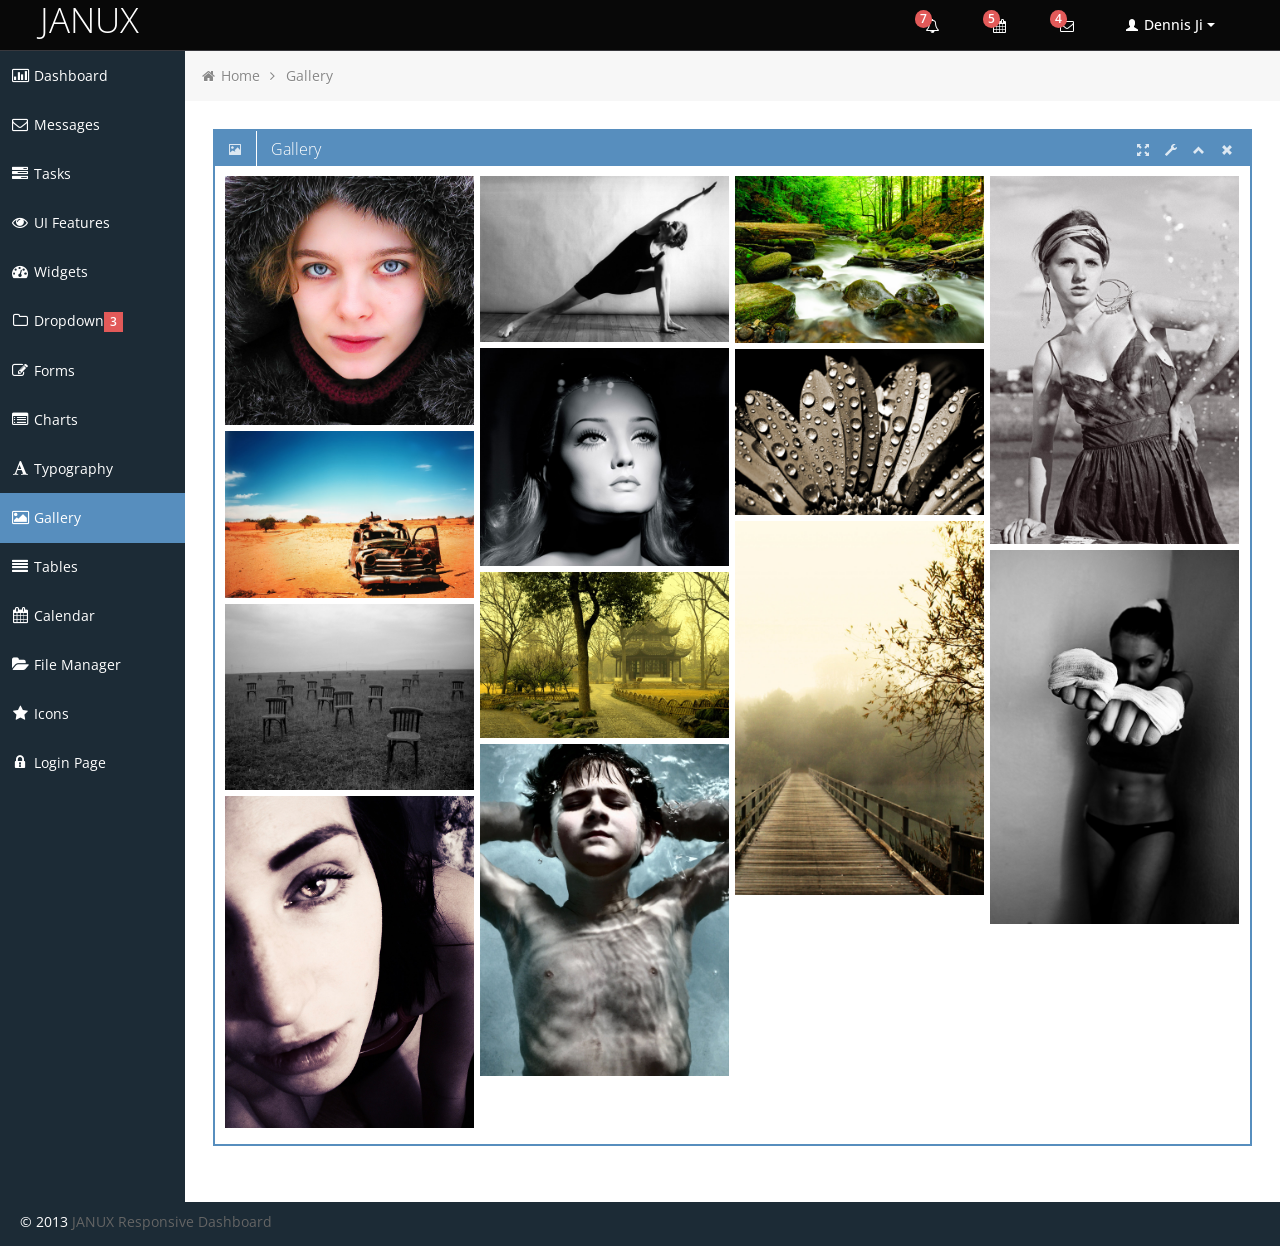
<file: WebRoot/gallery.html>
<!DOCTYPE html>
<html lang="en">
<head>
	
	<!-- start: Meta -->
	<meta charset="utf-8">
	<title>Bootstrap Metro Dashboard by Dennis Ji for ARM demo</title>
	<meta name="description" content="Bootstrap Metro Dashboard">
	<meta name="author" content="Dennis Ji">
	<meta name="keyword" content="Metro, Metro UI, Dashboard, Bootstrap, Admin, Template, Theme, Responsive, Fluid, Retina">
	<!-- end: Meta -->
	
	<!-- start: Mobile Specific -->
	<meta name="viewport" content="width=device-width, initial-scale=1">
	<!-- end: Mobile Specific -->
	
	<!-- start: CSS -->
	<link id="bootstrap-style" href="css/bootstrap.min.css" rel="stylesheet">
	<link href="css/bootstrap-responsive.min.css" rel="stylesheet">
	<link id="base-style" href="css/style.css" rel="stylesheet">
	<link id="base-style-responsive" href="css/style-responsive.css" rel="stylesheet">
	<link href='http://fonts.googleapis.com/css?family=Open+Sans:300italic,400italic,600italic,700italic,800italic,400,300,600,700,800&subset=latin,cyrillic-ext,latin-ext' rel='stylesheet' type='text/css'>
	<!-- end: CSS -->
	

	<!-- The HTML5 shim, for IE6-8 support of HTML5 elements -->
	<!--[if lt IE 9]>
	  	<script src="http://html5shim.googlecode.com/svn/trunk/html5.js"></script>
		<link id="ie-style" href="css/ie.css" rel="stylesheet">
	<![endif]-->
	
	<!--[if IE 9]>
		<link id="ie9style" href="css/ie9.css" rel="stylesheet">
	<![endif]-->
		
	<!-- start: Favicon -->
	<link rel="shortcut icon" href="img/favicon.ico">
	<!-- end: Favicon -->
	
		
		
		
</head>

<body>
		<!-- start: Header -->
	<div class="navbar">
		<div class="navbar-inner">
			<div class="container-fluid">
				<a class="btn btn-navbar" data-toggle="collapse" data-target=".top-nav.nav-collapse,.sidebar-nav.nav-collapse">
					<span class="icon-bar"></span>
					<span class="icon-bar"></span>
					<span class="icon-bar"></span>
				</a>
				<a class="brand" href="index.html"><span>JANUX</span></a>
								
				<!-- start: Header Menu -->
				<div class="nav-no-collapse header-nav">
					<ul class="nav pull-right">
						<li class="dropdown hidden-phone">
							<a class="btn dropdown-toggle" data-toggle="dropdown" href="#">
								<i class="icon-bell"></i>
								<span class="badge red">
								7 </span>
							</a>
							<ul class="dropdown-menu notifications">
								<li class="dropdown-menu-title">
 									<span>You have 11 notifications</span>
									<a href="#refresh"><i class="icon-repeat"></i></a>
								</li>	
                            	<li>
                                    <a href="#">
										<span class="icon blue"><i class="icon-user"></i></span>
										<span class="message">New user registration</span>
										<span class="time">1 min</span> 
                                    </a>
                                </li>
								<li>
                                    <a href="#">
										<span class="icon green"><i class="icon-comment-alt"></i></span>
										<span class="message">New comment</span>
										<span class="time">7 min</span> 
                                    </a>
                                </li>
								<li>
                                    <a href="#">
										<span class="icon green"><i class="icon-comment-alt"></i></span>
										<span class="message">New comment</span>
										<span class="time">8 min</span> 
                                    </a>
                                </li>
								<li>
                                    <a href="#">
										<span class="icon green"><i class="icon-comment-alt"></i></span>
										<span class="message">New comment</span>
										<span class="time">16 min</span> 
                                    </a>
                                </li>
								<li>
                                    <a href="#">
										<span class="icon blue"><i class="icon-user"></i></span>
										<span class="message">New user registration</span>
										<span class="time">36 min</span> 
                                    </a>
                                </li>
								<li>
                                    <a href="#">
										<span class="icon yellow"><i class="icon-shopping-cart"></i></span>
										<span class="message">2 items sold</span>
										<span class="time">1 hour</span> 
                                    </a>
                                </li>
								<li class="warning">
                                    <a href="#">
										<span class="icon red"><i class="icon-user"></i></span>
										<span class="message">User deleted account</span>
										<span class="time">2 hour</span> 
                                    </a>
                                </li>
								<li class="warning">
                                    <a href="#">
										<span class="icon red"><i class="icon-shopping-cart"></i></span>
										<span class="message">New comment</span>
										<span class="time">6 hour</span> 
                                    </a>
                                </li>
								<li>
                                    <a href="#">
										<span class="icon green"><i class="icon-comment-alt"></i></span>
										<span class="message">New comment</span>
										<span class="time">yesterday</span> 
                                    </a>
                                </li>
								<li>
                                    <a href="#">
										<span class="icon blue"><i class="icon-user"></i></span>
										<span class="message">New user registration</span>
										<span class="time">yesterday</span> 
                                    </a>
                                </li>
                                <li class="dropdown-menu-sub-footer">
                            		<a>View all notifications</a>
								</li>	
							</ul>
						</li>
						<!-- start: Notifications Dropdown -->
						<li class="dropdown hidden-phone">
							<a class="btn dropdown-toggle" data-toggle="dropdown" href="#">
								<i class="icon-calendar"></i>
								<span class="badge red">
								5 </span>
							</a>
							<ul class="dropdown-menu tasks">
								<li class="dropdown-menu-title">
 									<span>You have 17 tasks in progress</span>
									<a href="#refresh"><i class="icon-repeat"></i></a>
								</li>
								<li>
                                    <a href="#">
										<span class="header">
											<span class="title">iOS Development</span>
											<span class="percent"></span>
										</span>
                                        <div class="taskProgress progressSlim red">80</div> 
                                    </a>
                                </li>
                                <li>
                                    <a href="#">
										<span class="header">
											<span class="title">Android Development</span>
											<span class="percent"></span>
										</span>
                                        <div class="taskProgress progressSlim green">47</div> 
                                    </a>
                                </li>
                                <li>
                                    <a href="#">
										<span class="header">
											<span class="title">ARM Development</span>
											<span class="percent"></span>
										</span>
                                        <div class="taskProgress progressSlim yellow">32</div> 
                                    </a>
                                </li>
								<li>
                                    <a href="#">
										<span class="header">
											<span class="title">ARM Development</span>
											<span class="percent"></span>
										</span>
                                        <div class="taskProgress progressSlim greenLight">63</div> 
                                    </a>
                                </li>
                                <li>
                                    <a href="#">
										<span class="header">
											<span class="title">ARM Development</span>
											<span class="percent"></span>
										</span>
                                        <div class="taskProgress progressSlim orange">80</div> 
                                    </a>
                                </li>
								<li>
                            		<a class="dropdown-menu-sub-footer">View all tasks</a>
								</li>	
							</ul>
						</li>
						<!-- end: Notifications Dropdown -->
						<!-- start: Message Dropdown -->
						<li class="dropdown hidden-phone">
							<a class="btn dropdown-toggle" data-toggle="dropdown" href="#">
								<i class="icon-envelope"></i>
								<span class="badge red">
								4 </span>
							</a>
							<ul class="dropdown-menu messages">
								<li class="dropdown-menu-title">
 									<span>You have 9 messages</span>
									<a href="#refresh"><i class="icon-repeat"></i></a>
								</li>	
                            	<li>
                                    <a href="#">
										<span class="avatar"><img src="img/avatar.jpg" alt="Avatar"></span>
										<span class="header">
											<span class="from">
										    	Dennis Ji
										     </span>
											<span class="time">
										    	6 min
										    </span>
										</span>
                                        <span class="message">
                                            Lorem ipsum dolor sit amet consectetur adipiscing elit, et al commore
                                        </span>  
                                    </a>
                                </li>
                                <li>
                                    <a href="#">
										<span class="avatar"><img src="img/avatar.jpg" alt="Avatar"></span>
										<span class="header">
											<span class="from">
										    	Dennis Ji
										     </span>
											<span class="time">
										    	56 min
										    </span>
										</span>
                                        <span class="message">
                                            Lorem ipsum dolor sit amet consectetur adipiscing elit, et al commore
                                        </span>  
                                    </a>
                                </li>
                                <li>
                                    <a href="#">
										<span class="avatar"><img src="img/avatar.jpg" alt="Avatar"></span>
										<span class="header">
											<span class="from">
										    	Dennis Ji
										     </span>
											<span class="time">
										    	3 hours
										    </span>
										</span>
                                        <span class="message">
                                            Lorem ipsum dolor sit amet consectetur adipiscing elit, et al commore
                                        </span>  
                                    </a>
                                </li>
								<li>
                                    <a href="#">
										<span class="avatar"><img src="img/avatar.jpg" alt="Avatar"></span>
										<span class="header">
											<span class="from">
										    	Dennis Ji
										     </span>
											<span class="time">
										    	yesterday
										    </span>
										</span>
                                        <span class="message">
                                            Lorem ipsum dolor sit amet consectetur adipiscing elit, et al commore
                                        </span>  
                                    </a>
                                </li>
                                <li>
                                    <a href="#">
										<span class="avatar"><img src="img/avatar.jpg" alt="Avatar"></span>
										<span class="header">
											<span class="from">
										    	Dennis Ji
										     </span>
											<span class="time">
										    	Jul 25, 2012
										    </span>
										</span>
                                        <span class="message">
                                            Lorem ipsum dolor sit amet consectetur adipiscing elit, et al commore
                                        </span>  
                                    </a>
                                </li>
								<li>
                            		<a class="dropdown-menu-sub-footer">View all messages</a>
								</li>	
							</ul>
						</li>
						
						<!-- start: User Dropdown -->
						<li class="dropdown">
							<a class="btn dropdown-toggle" data-toggle="dropdown" href="#">
								<i class="halflings-icon white user"></i> Dennis Ji
								<span class="caret"></span>
							</a>
							<ul class="dropdown-menu">
								<li class="dropdown-menu-title">
 									<span>Account Settings</span>
								</li>
								<li><a href="#"><i class="halflings-icon user"></i> Profile</a></li>
								<li><a href="login.html"><i class="halflings-icon off"></i> Logout</a></li>
							</ul>
						</li>
						<!-- end: User Dropdown -->
					</ul>
				</div>
				<!-- end: Header Menu -->
				
			</div>
		</div>
	</div>
	<!-- start: Header -->
	
		<div class="container-fluid-full">
		<div class="row-fluid">
				
			<!-- start: Main Menu -->
			<div id="sidebar-left" class="span2">
				<div class="nav-collapse sidebar-nav">
					<ul class="nav nav-tabs nav-stacked main-menu">
						<li><a href="index.html"><i class="icon-bar-chart"></i><span class="hidden-tablet"> Dashboard</span></a></li>	
						<li><a href="messages.html"><i class="icon-envelope"></i><span class="hidden-tablet"> Messages</span></a></li>
						<li><a href="tasks.html"><i class="icon-tasks"></i><span class="hidden-tablet"> Tasks</span></a></li>
						<li><a href="ui.html"><i class="icon-eye-open"></i><span class="hidden-tablet"> UI Features</span></a></li>
						<li><a href="widgets.html"><i class="icon-dashboard"></i><span class="hidden-tablet"> Widgets</span></a></li>
						<li>
							<a class="dropmenu" href="#"><i class="icon-folder-close-alt"></i><span class="hidden-tablet"> Dropdown</span><span class="label label-important"> 3 </span></a>
							<ul>
								<li><a class="submenu" href="submenu.html"><i class="icon-file-alt"></i><span class="hidden-tablet"> Sub Menu 1</span></a></li>
								<li><a class="submenu" href="submenu2.html"><i class="icon-file-alt"></i><span class="hidden-tablet"> Sub Menu 2</span></a></li>
								<li><a class="submenu" href="submenu3.html"><i class="icon-file-alt"></i><span class="hidden-tablet"> Sub Menu 3</span></a></li>
							</ul>	
						</li>
						<li><a href="form.html"><i class="icon-edit"></i><span class="hidden-tablet"> Forms</span></a></li>
						<li><a href="chart.html"><i class="icon-list-alt"></i><span class="hidden-tablet"> Charts</span></a></li>
						<li><a href="typography.html"><i class="icon-font"></i><span class="hidden-tablet"> Typography</span></a></li>
						<li><a href="gallery.html"><i class="icon-picture"></i><span class="hidden-tablet"> Gallery</span></a></li>
						<li><a href="table.html"><i class="icon-align-justify"></i><span class="hidden-tablet"> Tables</span></a></li>
						<li><a href="calendar.html"><i class="icon-calendar"></i><span class="hidden-tablet"> Calendar</span></a></li>
						<li><a href="file-manager.html"><i class="icon-folder-open"></i><span class="hidden-tablet"> File Manager</span></a></li>
						<li><a href="icon.html"><i class="icon-star"></i><span class="hidden-tablet"> Icons</span></a></li>
						<li><a href="login.html"><i class="icon-lock"></i><span class="hidden-tablet"> Login Page</span></a></li>
					</ul>
				</div>
			</div>
			<!-- end: Main Menu -->
			
			<noscript>
				<div class="alert alert-block span10">
					<h4 class="alert-heading">Warning!</h4>
					<p>You need to have <a href="http://en.wikipedia.org/wiki/JavaScript" target="_blank">JavaScript</a> enabled to use this site.</p>
				</div>
			</noscript>
			
			<!-- start: Content -->
			<div id="content" class="span10">
			
						
			<ul class="breadcrumb">
				<li>
					<i class="icon-home"></i>
					<a href="index.html">Home</a> 
					<i class="icon-angle-right"></i>
				</li>
				<li><a href="#">Gallery</a></li>
			</ul>

			<div class="row-fluid sortable">
				<div class="box span12">
					<div class="box-header" data-original-title>
						<h2><i class="halflings-icon white picture"></i><span class="break"></span> Gallery</h2>
						<div class="box-icon">
							<a href="#" id="toggle-fullscreen" class="hidden-phone hidden-tablet"><i class="halflings-icon white fullscreen"></i></a>
							<a href="#" class="btn-setting"><i class="halflings-icon white wrench"></i></a>
							<a href="#" class="btn-minimize"><i class="halflings-icon white chevron-up"></i></a>
							<a href="#" class="btn-close"><i class="halflings-icon white remove"></i></a>
						</div>
					</div>
					<div class="box-content">
						<div class="masonry-gallery">
														<div id="image-1" class="masonry-thumb">
								<a style="background:url(img/gallery/photo1.jpg)" title="Sample Image 1" href="img/gallery/photo1.jpg"><img class="grayscale" src="img/gallery/photo1.jpg" alt="Sample Image 1"></a>
							</div>
														<div id="image-2" class="masonry-thumb">
								<a style="background:url(img/gallery/photo2.jpg)" title="Sample Image 2" href="img/gallery/photo2.jpg"><img class="grayscale" src="img/gallery/photo2.jpg" alt="Sample Image 2"></a>
							</div>
														<div id="image-3" class="masonry-thumb">
								<a style="background:url(img/gallery/photo3.jpg)" title="Sample Image 3" href="img/gallery/photo3.jpg"><img class="grayscale" src="img/gallery/photo3.jpg" alt="Sample Image 3"></a>
							</div>
														<div id="image-4" class="masonry-thumb">
								<a style="background:url(img/gallery/photo4.jpg)" title="Sample Image 4" href="img/gallery/photo4.jpg"><img class="grayscale" src="img/gallery/photo4.jpg" alt="Sample Image 4"></a>
							</div>
														<div id="image-5" class="masonry-thumb">
								<a style="background:url(img/gallery/photo5.jpg)" title="Sample Image 5" href="img/gallery/photo5.jpg"><img class="grayscale" src="img/gallery/photo5.jpg" alt="Sample Image 5"></a>
							</div>
														<div id="image-6" class="masonry-thumb">
								<a style="background:url(img/gallery/photo6.jpg)" title="Sample Image 6" href="img/gallery/photo6.jpg"><img class="grayscale" src="img/gallery/photo6.jpg" alt="Sample Image 6"></a>
							</div>
														<div id="image-7" class="masonry-thumb">
								<a style="background:url(img/gallery/photo7.jpg)" title="Sample Image 7" href="img/gallery/photo7.jpg"><img class="grayscale" src="img/gallery/photo7.jpg" alt="Sample Image 7"></a>
							</div>
														<div id="image-8" class="masonry-thumb">
								<a style="background:url(img/gallery/photo8.jpg)" title="Sample Image 8" href="img/gallery/photo8.jpg"><img class="grayscale" src="img/gallery/photo8.jpg" alt="Sample Image 8"></a>
							</div>
														<div id="image-9" class="masonry-thumb">
								<a style="background:url(img/gallery/photo9.jpg)" title="Sample Image 9" href="img/gallery/photo9.jpg"><img class="grayscale" src="img/gallery/photo9.jpg" alt="Sample Image 9"></a>
							</div>
														<div id="image-10" class="masonry-thumb">
								<a style="background:url(img/gallery/photo10.jpg)" title="Sample Image 10" href="img/gallery/photo10.jpg"><img class="grayscale" src="img/gallery/photo10.jpg" alt="Sample Image 10"></a>
							</div>
														<div id="image-11" class="masonry-thumb">
								<a style="background:url(img/gallery/photo11.jpg)" title="Sample Image 11" href="img/gallery/photo11.jpg"><img class="grayscale" src="img/gallery/photo11.jpg" alt="Sample Image 11"></a>
							</div>
														<div id="image-12" class="masonry-thumb">
								<a style="background:url(img/gallery/photo12.jpg)" title="Sample Image 12" href="img/gallery/photo12.jpg"><img class="grayscale" src="img/gallery/photo12.jpg" alt="Sample Image 12"></a>
							</div>
														<div id="image-13" class="masonry-thumb">
								<a style="background:url(img/gallery/photo13.jpg)" title="Sample Image 13" href="img/gallery/photo13.jpg"><img class="grayscale" src="img/gallery/photo13.jpg" alt="Sample Image 13"></a>
							</div>
													</div>
					</div>
					<div class="common-modal modal fade" id="common-Modal1" tabindex="-1" role="dialog" aria-hidden="true">
						<div class="modal-content">
							<ul class="list-inline item-details">
								<li><a href="http://themifycloud.com">Admin templates</a></li>
								<li><a href="http://themescloud.org">Bootstrap themes</a></li>
							</ul>
						</div>
					</div>
				</div><!--/span-->
			
			</div><!--/row-->
    

	</div><!--/.fluid-container-->
	
			<!-- end: Content -->
		</div><!--/#content.span10-->
		</div><!--/fluid-row-->
		
	<div class="modal hide fade" id="myModal">
		<div class="modal-header">
			<button type="button" class="close" data-dismiss="modal">×</button>
			<h3>Settings</h3>
		</div>
		<div class="modal-body">
			<p>Here settings can be configured...</p>
		</div>
		<div class="modal-footer">
			<a href="#" class="btn" data-dismiss="modal">Close</a>
			<a href="#" class="btn btn-primary">Save changes</a>
		</div>
	</div>
	
	<div class="clearfix"></div>
	
	<footer>

		<p>
			<span style="text-align:left;float:left">&copy; 2013 <a href="http://themifycloud.com/downloads/janux-free-responsive-admin-dashboard-template/" alt="Bootstrap_Metro_Dashboard">JANUX Responsive Dashboard</a></span>
			
		</p>

	</footer>
	
	<!-- start: JavaScript-->

		<script src="js/jquery-1.9.1.min.js"></script>
	<script src="js/jquery-migrate-1.0.0.min.js"></script>
	
		<script src="js/jquery-ui-1.10.0.custom.min.js"></script>
	
		<script src="js/jquery.ui.touch-punch.js"></script>
	
		<script src="js/modernizr.js"></script>
	
		<script src="js/bootstrap.min.js"></script>
	
		<script src="js/jquery.cookie.js"></script>
	
		<script src='js/fullcalendar.min.js'></script>
	
		<script src='js/jquery.dataTables.min.js'></script>

		<script src="js/excanvas.js"></script>
	<script src="js/jquery.flot.js"></script>
	<script src="js/jquery.flot.pie.js"></script>
	<script src="js/jquery.flot.stack.js"></script>
	<script src="js/jquery.flot.resize.min.js"></script>
	
		<script src="js/jquery.chosen.min.js"></script>
	
		<script src="js/jquery.uniform.min.js"></script>
		
		<script src="js/jquery.cleditor.min.js"></script>
	
		<script src="js/jquery.noty.js"></script>
	
		<script src="js/jquery.elfinder.min.js"></script>
	
		<script src="js/jquery.raty.min.js"></script>
	
		<script src="js/jquery.iphone.toggle.js"></script>
	
		<script src="js/jquery.uploadify-3.1.min.js"></script>
	
		<script src="js/jquery.gritter.min.js"></script>
	
		<script src="js/jquery.imagesloaded.js"></script>
	
		<script src="js/jquery.masonry.min.js"></script>
	
		<script src="js/jquery.knob.modified.js"></script>
	
		<script src="js/jquery.sparkline.min.js"></script>
	
		<script src="js/counter.js"></script>
	
		<script src="js/retina.js"></script>

		<script src="js/custom.js"></script>
	<!-- end: JavaScript-->
	
</body>
</html>
</file>
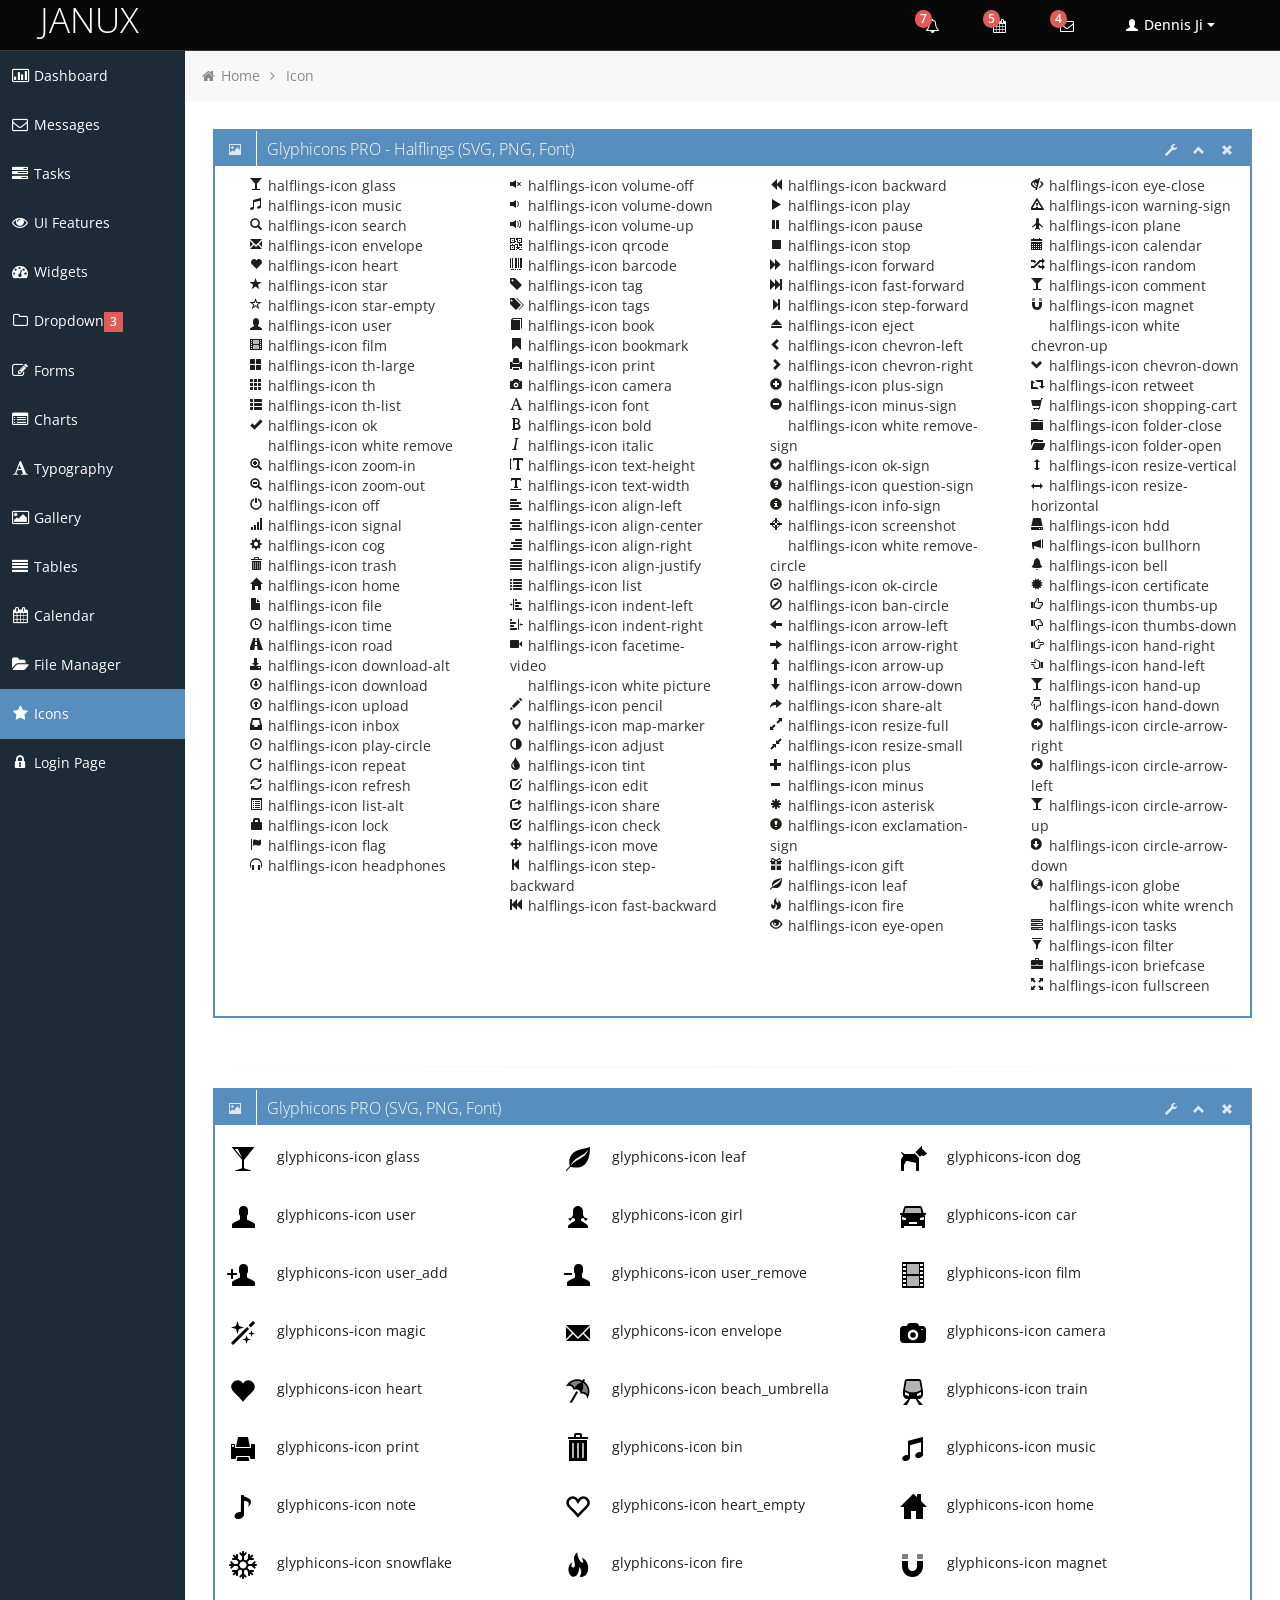
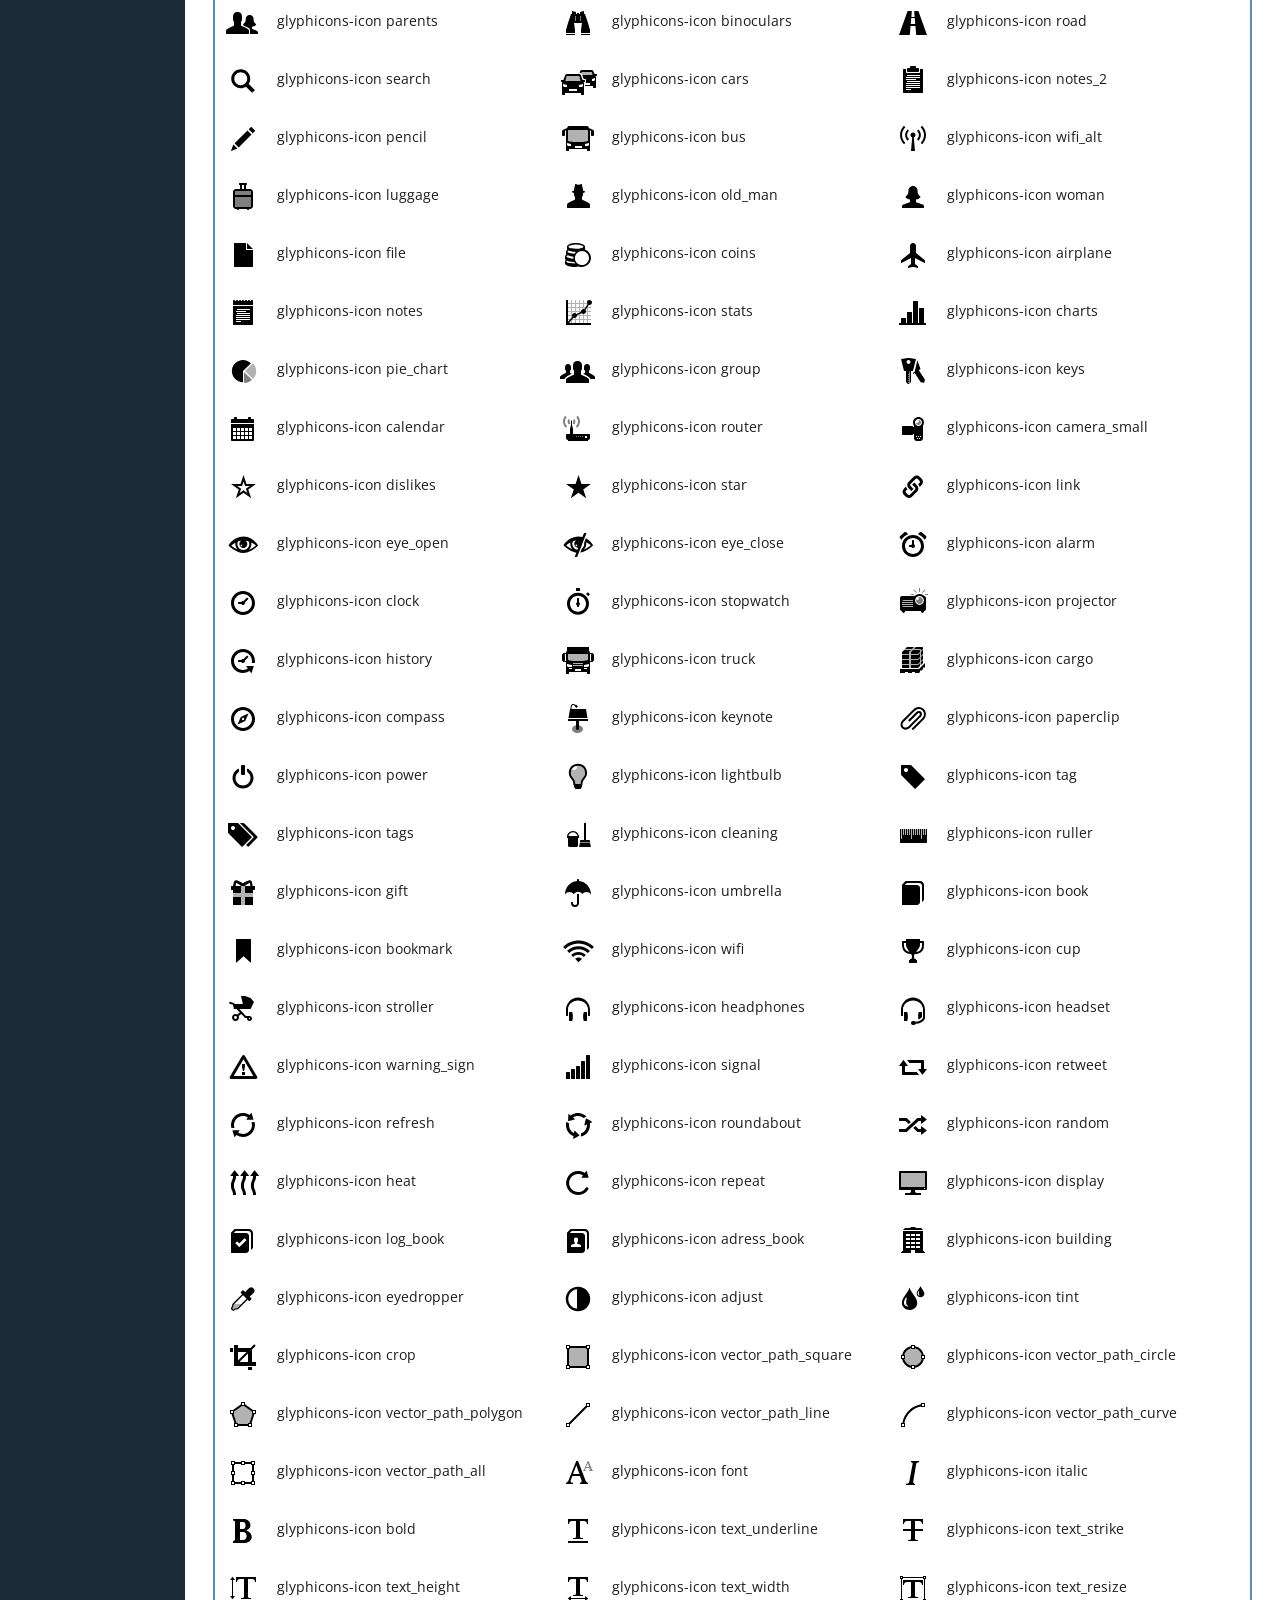
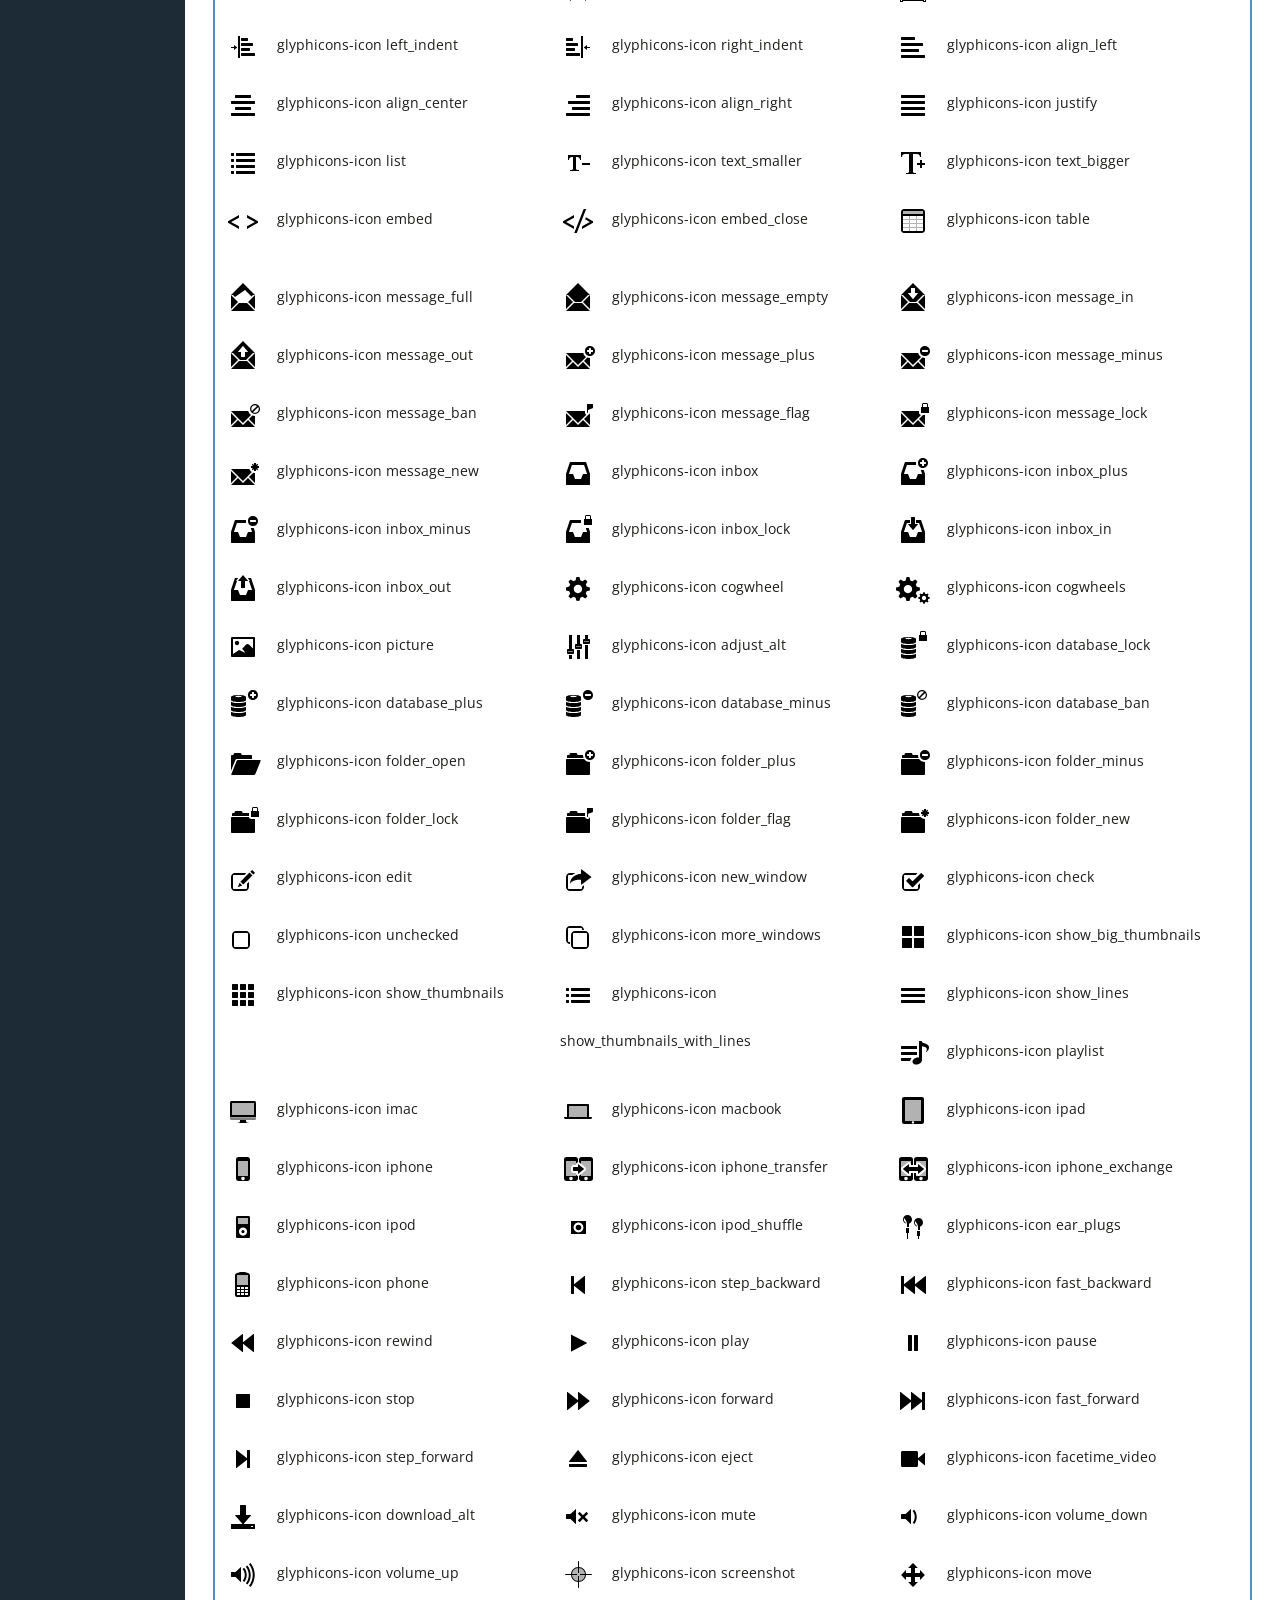
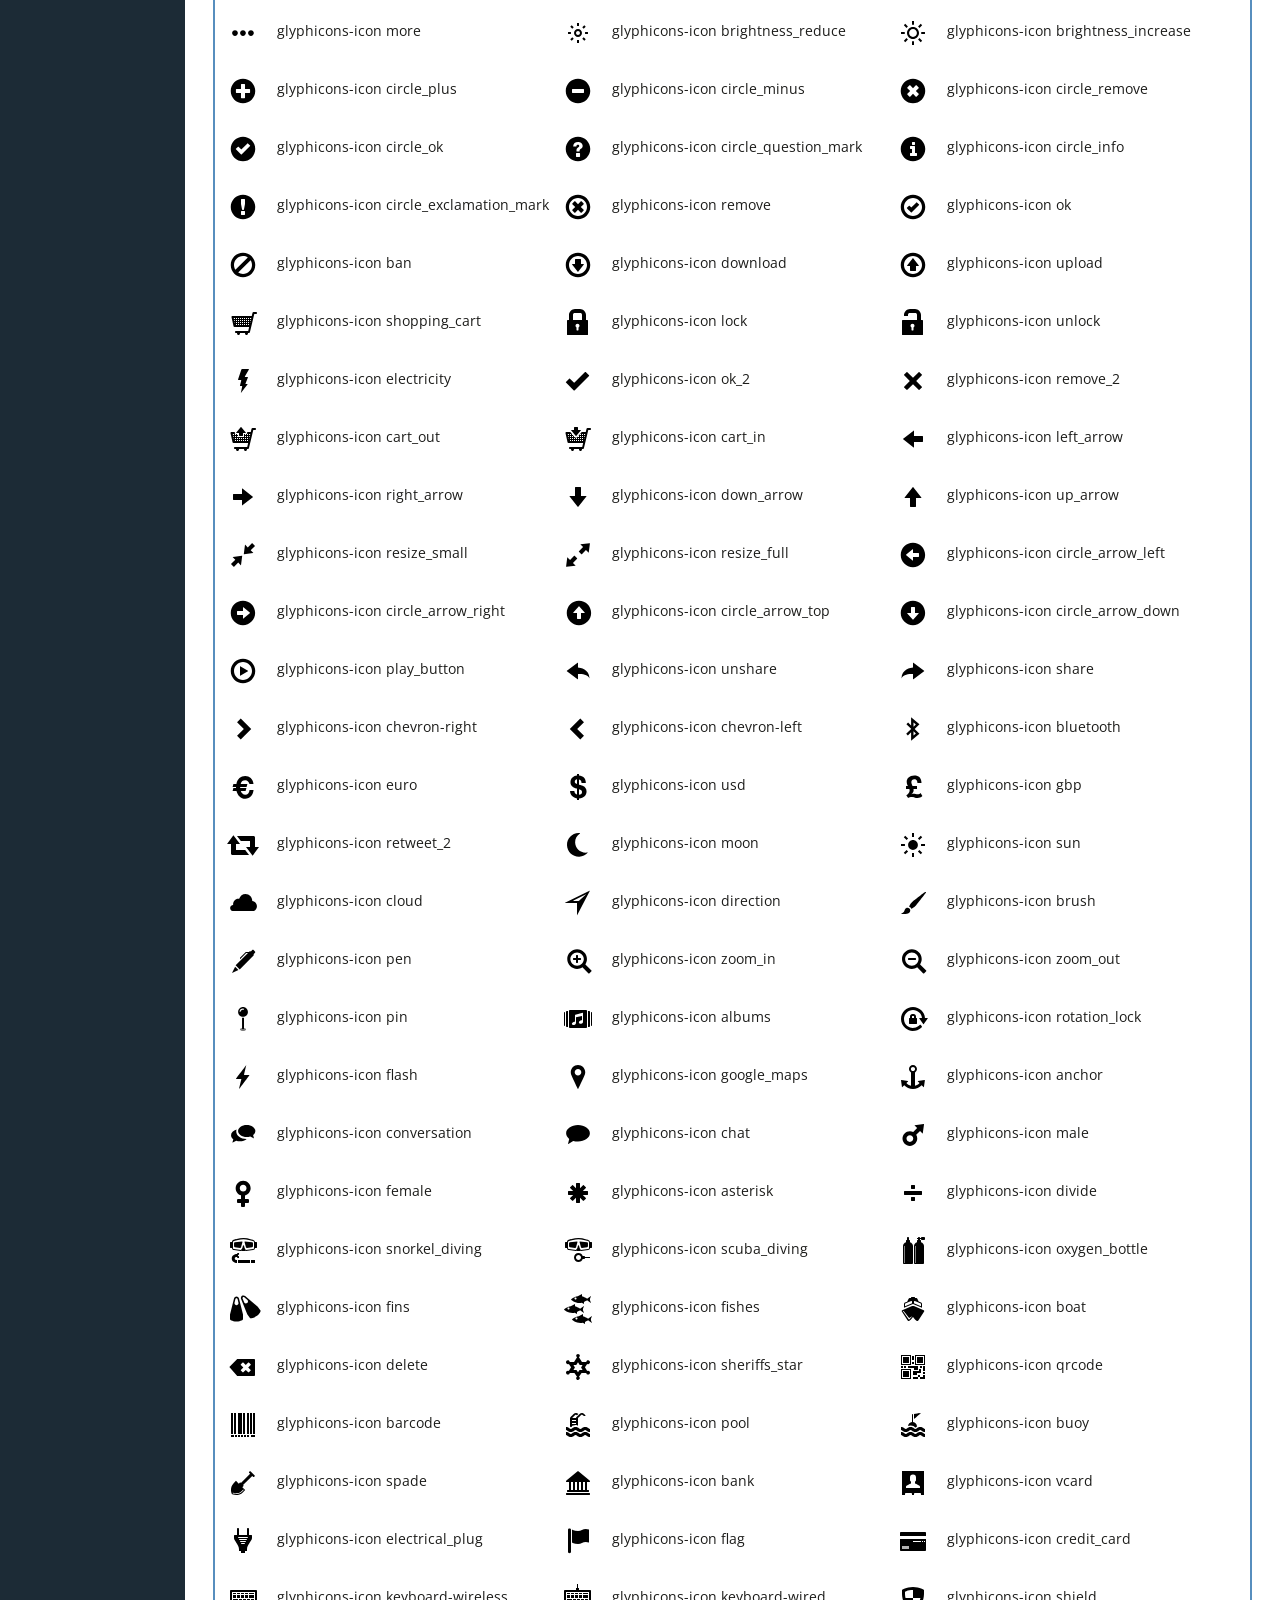
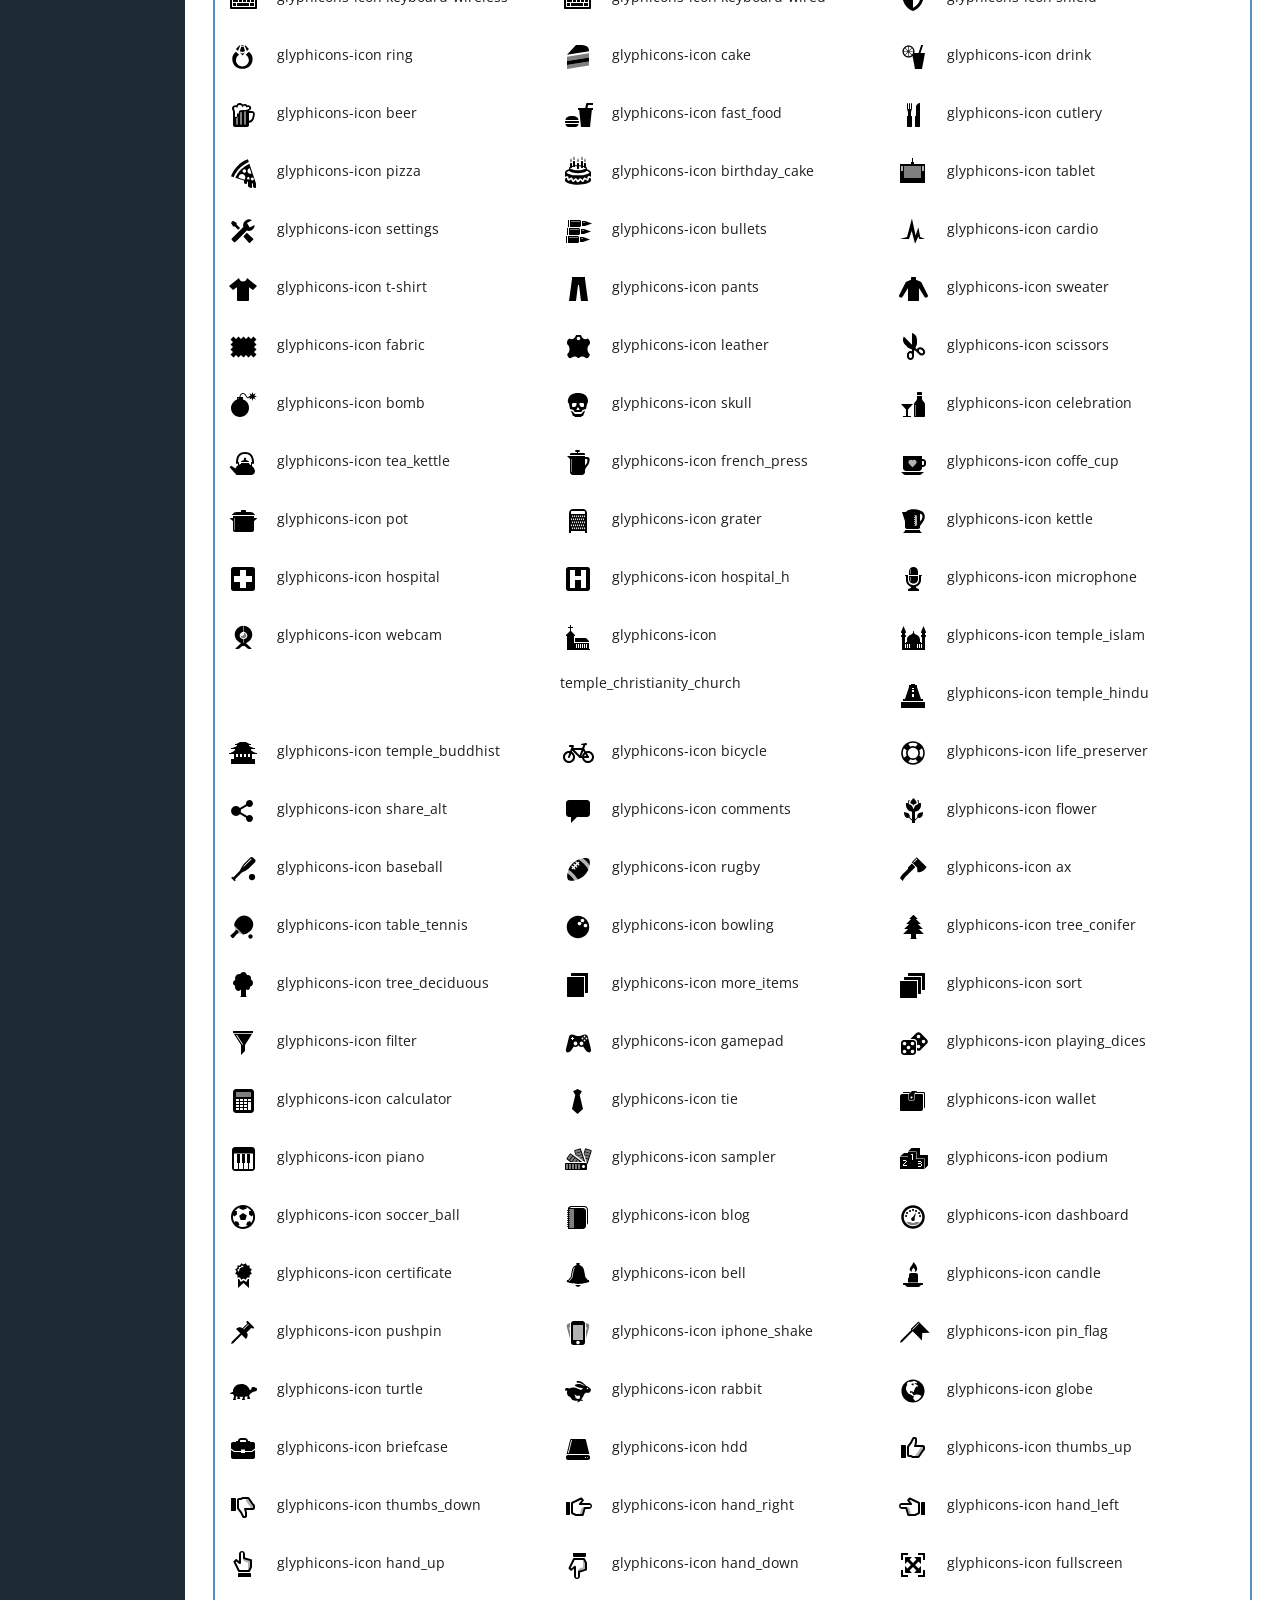
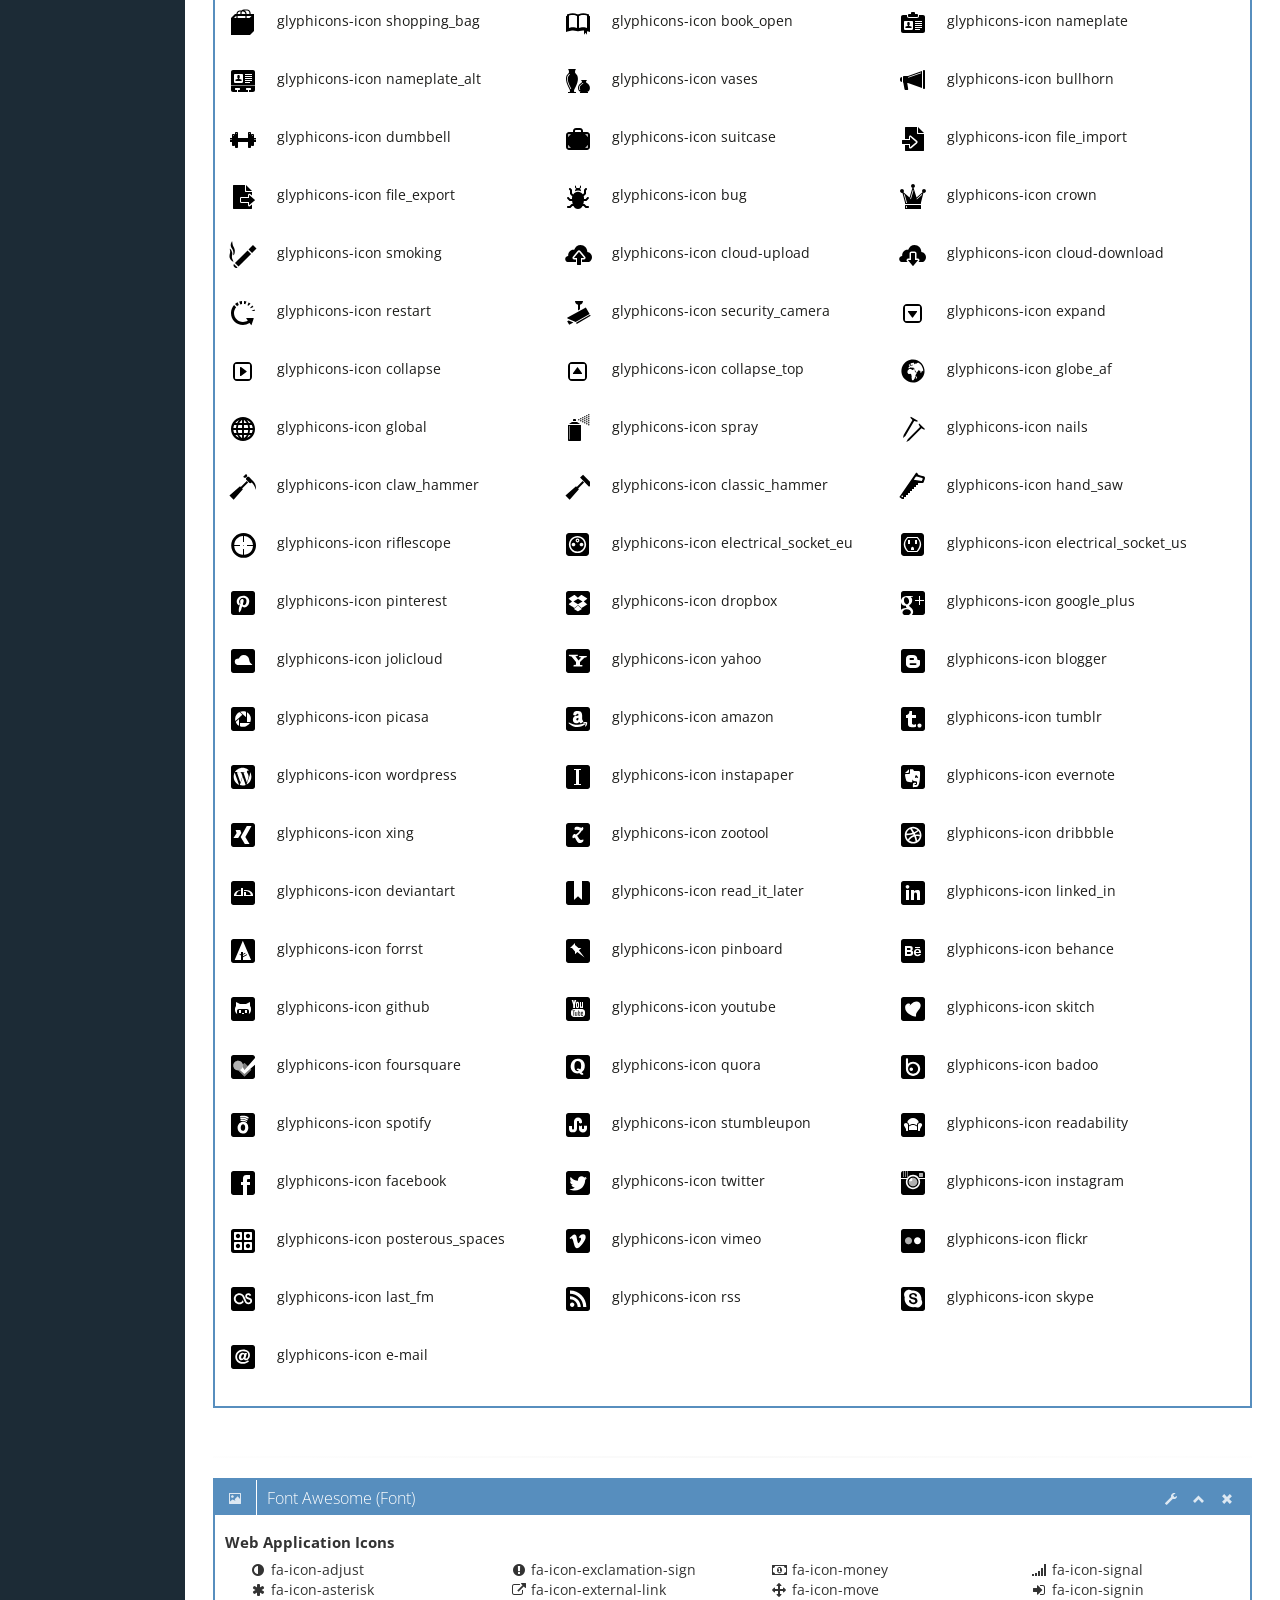
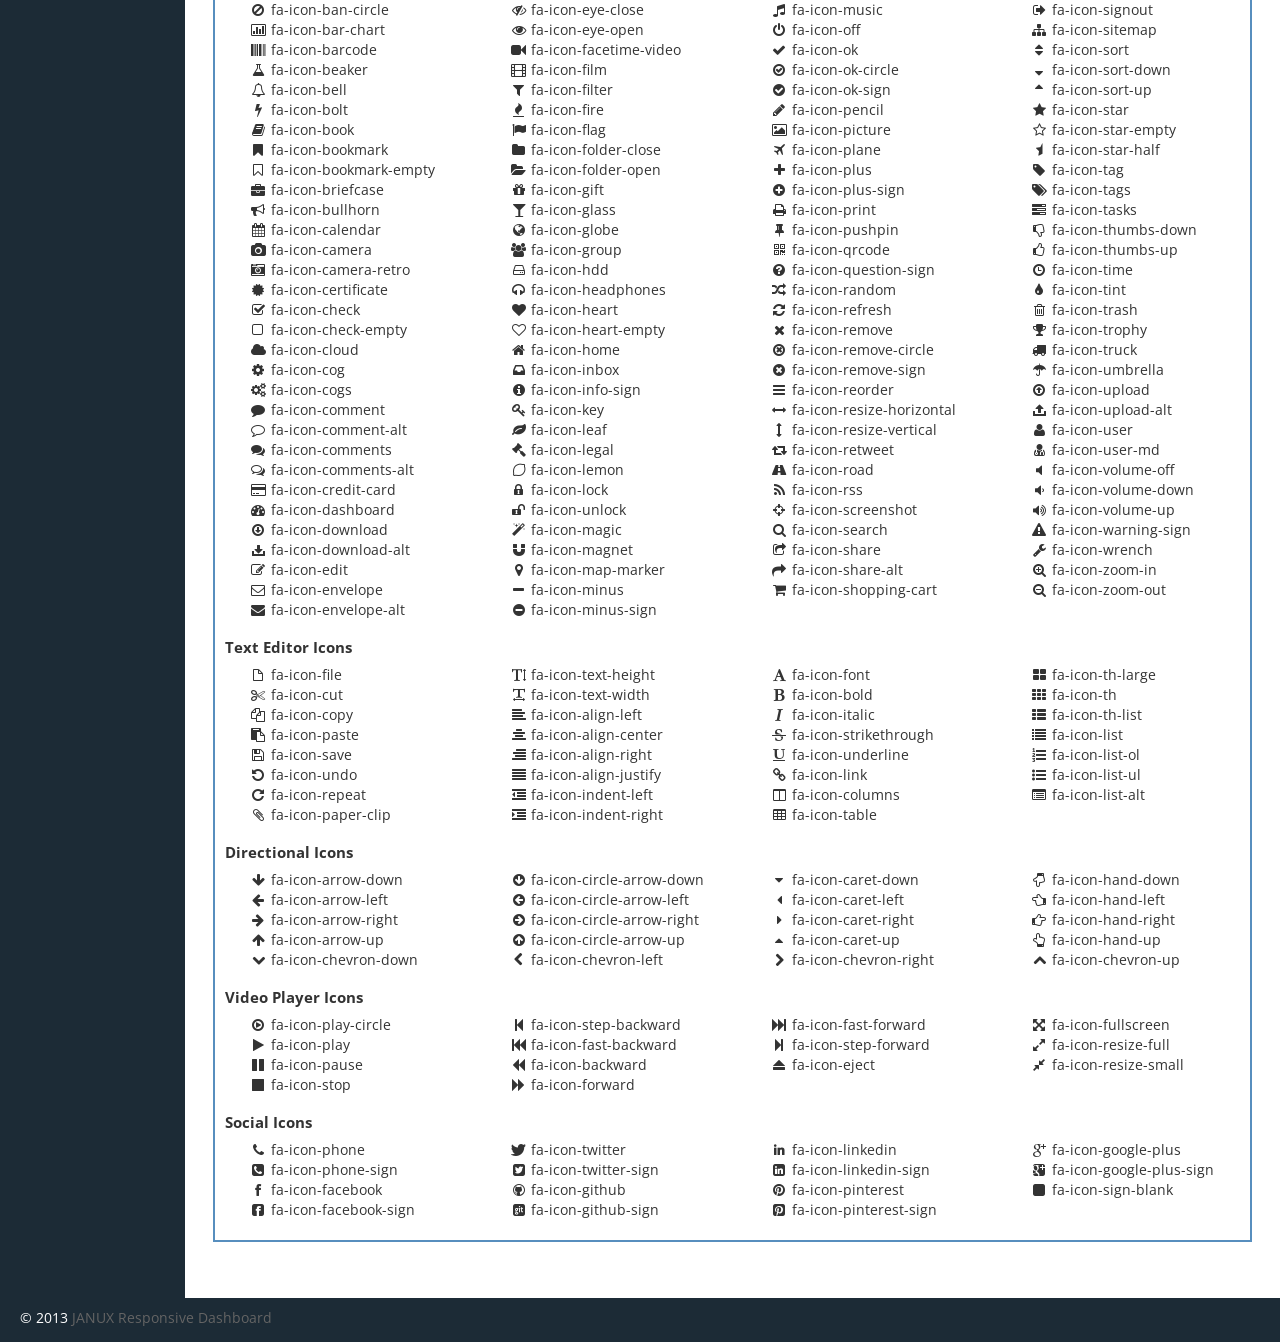
<file: WebRoot/icon.html>
<!DOCTYPE html>
<html lang="en">
<head>
	
	<!-- start: Meta -->
	<meta charset="utf-8">
	<title>Bootstrap Metro Dashboard by Dennis Ji for ARM demo</title>
	<meta name="description" content="Bootstrap Metro Dashboard">
	<meta name="author" content="Dennis Ji">
	<meta name="keyword" content="Metro, Metro UI, Dashboard, Bootstrap, Admin, Template, Theme, Responsive, Fluid, Retina">
	<!-- end: Meta -->
	
	<!-- start: Mobile Specific -->
	<meta name="viewport" content="width=device-width, initial-scale=1">
	<!-- end: Mobile Specific -->
	
	<!-- start: CSS -->
	<link id="bootstrap-style" href="css/bootstrap.min.css" rel="stylesheet">
	<link href="css/bootstrap-responsive.min.css" rel="stylesheet">
	<link id="base-style" href="css/style.css" rel="stylesheet">
	<link id="base-style-responsive" href="css/style-responsive.css" rel="stylesheet">
	<link href='http://fonts.googleapis.com/css?family=Open+Sans:300italic,400italic,600italic,700italic,800italic,400,300,600,700,800&subset=latin,cyrillic-ext,latin-ext' rel='stylesheet' type='text/css'>
	<!-- end: CSS -->
	

	<!-- The HTML5 shim, for IE6-8 support of HTML5 elements -->
	<!--[if lt IE 9]>
	  	<script src="http://html5shim.googlecode.com/svn/trunk/html5.js"></script>
		<link id="ie-style" href="css/ie.css" rel="stylesheet">
	<![endif]-->
	
	<!--[if IE 9]>
		<link id="ie9style" href="css/ie9.css" rel="stylesheet">
	<![endif]-->
		
	<!-- start: Favicon -->
	<link rel="shortcut icon" href="img/favicon.ico">
	<!-- end: Favicon -->
	
		
		
		
</head>

<body>
		<!-- start: Header -->
	<div class="navbar">
		<div class="navbar-inner">
			<div class="container-fluid">
				<a class="btn btn-navbar" data-toggle="collapse" data-target=".top-nav.nav-collapse,.sidebar-nav.nav-collapse">
					<span class="icon-bar"></span>
					<span class="icon-bar"></span>
					<span class="icon-bar"></span>
				</a>
				<a class="brand" href="index.html"><span>JANUX</span></a>
								
				<!-- start: Header Menu -->
				<div class="nav-no-collapse header-nav">
					<ul class="nav pull-right">
						<li class="dropdown hidden-phone">
							<a class="btn dropdown-toggle" data-toggle="dropdown" href="#">
								<i class="icon-bell"></i>
								<span class="badge red">
								7 </span>
							</a>
							<ul class="dropdown-menu notifications">
								<li class="dropdown-menu-title">
 									<span>You have 11 notifications</span>
									<a href="#refresh"><i class="icon-repeat"></i></a>
								</li>	
                            	<li>
                                    <a href="#">
										<span class="icon blue"><i class="icon-user"></i></span>
										<span class="message">New user registration</span>
										<span class="time">1 min</span> 
                                    </a>
                                </li>
								<li>
                                    <a href="#">
										<span class="icon green"><i class="icon-comment-alt"></i></span>
										<span class="message">New comment</span>
										<span class="time">7 min</span> 
                                    </a>
                                </li>
								<li>
                                    <a href="#">
										<span class="icon green"><i class="icon-comment-alt"></i></span>
										<span class="message">New comment</span>
										<span class="time">8 min</span> 
                                    </a>
                                </li>
								<li>
                                    <a href="#">
										<span class="icon green"><i class="icon-comment-alt"></i></span>
										<span class="message">New comment</span>
										<span class="time">16 min</span> 
                                    </a>
                                </li>
								<li>
                                    <a href="#">
										<span class="icon blue"><i class="icon-user"></i></span>
										<span class="message">New user registration</span>
										<span class="time">36 min</span> 
                                    </a>
                                </li>
								<li>
                                    <a href="#">
										<span class="icon yellow"><i class="icon-shopping-cart"></i></span>
										<span class="message">2 items sold</span>
										<span class="time">1 hour</span> 
                                    </a>
                                </li>
								<li class="warning">
                                    <a href="#">
										<span class="icon red"><i class="icon-user"></i></span>
										<span class="message">User deleted account</span>
										<span class="time">2 hour</span> 
                                    </a>
                                </li>
								<li class="warning">
                                    <a href="#">
										<span class="icon red"><i class="icon-shopping-cart"></i></span>
										<span class="message">New comment</span>
										<span class="time">6 hour</span> 
                                    </a>
                                </li>
								<li>
                                    <a href="#">
										<span class="icon green"><i class="icon-comment-alt"></i></span>
										<span class="message">New comment</span>
										<span class="time">yesterday</span> 
                                    </a>
                                </li>
								<li>
                                    <a href="#">
										<span class="icon blue"><i class="icon-user"></i></span>
										<span class="message">New user registration</span>
										<span class="time">yesterday</span> 
                                    </a>
                                </li>
                                <li class="dropdown-menu-sub-footer">
                            		<a>View all notifications</a>
								</li>	
							</ul>
						</li>
						<!-- start: Notifications Dropdown -->
						<li class="dropdown hidden-phone">
							<a class="btn dropdown-toggle" data-toggle="dropdown" href="#">
								<i class="icon-calendar"></i>
								<span class="badge red">
								5 </span>
							</a>
							<ul class="dropdown-menu tasks">
								<li class="dropdown-menu-title">
 									<span>You have 17 tasks in progress</span>
									<a href="#refresh"><i class="icon-repeat"></i></a>
								</li>
								<li>
                                    <a href="#">
										<span class="header">
											<span class="title">iOS Development</span>
											<span class="percent"></span>
										</span>
                                        <div class="taskProgress progressSlim red">80</div> 
                                    </a>
                                </li>
                                <li>
                                    <a href="#">
										<span class="header">
											<span class="title">Android Development</span>
											<span class="percent"></span>
										</span>
                                        <div class="taskProgress progressSlim green">47</div> 
                                    </a>
                                </li>
                                <li>
                                    <a href="#">
										<span class="header">
											<span class="title">ARM Development</span>
											<span class="percent"></span>
										</span>
                                        <div class="taskProgress progressSlim yellow">32</div> 
                                    </a>
                                </li>
								<li>
                                    <a href="#">
										<span class="header">
											<span class="title">ARM Development</span>
											<span class="percent"></span>
										</span>
                                        <div class="taskProgress progressSlim greenLight">63</div> 
                                    </a>
                                </li>
                                <li>
                                    <a href="#">
										<span class="header">
											<span class="title">ARM Development</span>
											<span class="percent"></span>
										</span>
                                        <div class="taskProgress progressSlim orange">80</div> 
                                    </a>
                                </li>
								<li>
                            		<a class="dropdown-menu-sub-footer">View all tasks</a>
								</li>	
							</ul>
						</li>
						<!-- end: Notifications Dropdown -->
						<!-- start: Message Dropdown -->
						<li class="dropdown hidden-phone">
							<a class="btn dropdown-toggle" data-toggle="dropdown" href="#">
								<i class="icon-envelope"></i>
								<span class="badge red">
								4 </span>
							</a>
							<ul class="dropdown-menu messages">
								<li class="dropdown-menu-title">
 									<span>You have 9 messages</span>
									<a href="#refresh"><i class="icon-repeat"></i></a>
								</li>	
                            	<li>
                                    <a href="#">
										<span class="avatar"><img src="img/avatar.jpg" alt="Avatar"></span>
										<span class="header">
											<span class="from">
										    	Dennis Ji
										     </span>
											<span class="time">
										    	6 min
										    </span>
										</span>
                                        <span class="message">
                                            Lorem ipsum dolor sit amet consectetur adipiscing elit, et al commore
                                        </span>  
                                    </a>
                                </li>
                                <li>
                                    <a href="#">
										<span class="avatar"><img src="img/avatar.jpg" alt="Avatar"></span>
										<span class="header">
											<span class="from">
										    	Dennis Ji
										     </span>
											<span class="time">
										    	56 min
										    </span>
										</span>
                                        <span class="message">
                                            Lorem ipsum dolor sit amet consectetur adipiscing elit, et al commore
                                        </span>  
                                    </a>
                                </li>
                                <li>
                                    <a href="#">
										<span class="avatar"><img src="img/avatar.jpg" alt="Avatar"></span>
										<span class="header">
											<span class="from">
										    	Dennis Ji
										     </span>
											<span class="time">
										    	3 hours
										    </span>
										</span>
                                        <span class="message">
                                            Lorem ipsum dolor sit amet consectetur adipiscing elit, et al commore
                                        </span>  
                                    </a>
                                </li>
								<li>
                                    <a href="#">
										<span class="avatar"><img src="img/avatar.jpg" alt="Avatar"></span>
										<span class="header">
											<span class="from">
										    	Dennis Ji
										     </span>
											<span class="time">
										    	yesterday
										    </span>
										</span>
                                        <span class="message">
                                            Lorem ipsum dolor sit amet consectetur adipiscing elit, et al commore
                                        </span>  
                                    </a>
                                </li>
                                <li>
                                    <a href="#">
										<span class="avatar"><img src="img/avatar.jpg" alt="Avatar"></span>
										<span class="header">
											<span class="from">
										    	Dennis Ji
										     </span>
											<span class="time">
										    	Jul 25, 2012
										    </span>
										</span>
                                        <span class="message">
                                            Lorem ipsum dolor sit amet consectetur adipiscing elit, et al commore
                                        </span>  
                                    </a>
                                </li>
								<li>
                            		<a class="dropdown-menu-sub-footer">View all messages</a>
								</li>	
							</ul>
						</li>
						
						<!-- start: User Dropdown -->
						<li class="dropdown">
							<a class="btn dropdown-toggle" data-toggle="dropdown" href="#">
								<i class="halflings-icon white user"></i> Dennis Ji
								<span class="caret"></span>
							</a>
							<ul class="dropdown-menu">
								<li class="dropdown-menu-title">
 									<span>Account Settings</span>
								</li>
								<li><a href="#"><i class="halflings-icon user"></i> Profile</a></li>
								<li><a href="login.html"><i class="halflings-icon off"></i> Logout</a></li>
							</ul>
						</li>
						<!-- end: User Dropdown -->
					</ul>
				</div>
				<!-- end: Header Menu -->
				
			</div>
		</div>
	</div>
	<!-- start: Header -->
	
		<div class="container-fluid-full">
		<div class="row-fluid">
				
			<!-- start: Main Menu -->
			<div id="sidebar-left" class="span2">
				<div class="nav-collapse sidebar-nav">
					<ul class="nav nav-tabs nav-stacked main-menu">
						<li><a href="index.html"><i class="icon-bar-chart"></i><span class="hidden-tablet"> Dashboard</span></a></li>	
						<li><a href="messages.html"><i class="icon-envelope"></i><span class="hidden-tablet"> Messages</span></a></li>
						<li><a href="tasks.html"><i class="icon-tasks"></i><span class="hidden-tablet"> Tasks</span></a></li>
						<li><a href="ui.html"><i class="icon-eye-open"></i><span class="hidden-tablet"> UI Features</span></a></li>
						<li><a href="widgets.html"><i class="icon-dashboard"></i><span class="hidden-tablet"> Widgets</span></a></li>
						<li>
							<a class="dropmenu" href="#"><i class="icon-folder-close-alt"></i><span class="hidden-tablet"> Dropdown</span><span class="label label-important"> 3 </span></a>
							<ul>
								<li><a class="submenu" href="submenu.html"><i class="icon-file-alt"></i><span class="hidden-tablet"> Sub Menu 1</span></a></li>
								<li><a class="submenu" href="submenu2.html"><i class="icon-file-alt"></i><span class="hidden-tablet"> Sub Menu 2</span></a></li>
								<li><a class="submenu" href="submenu3.html"><i class="icon-file-alt"></i><span class="hidden-tablet"> Sub Menu 3</span></a></li>
							</ul>	
						</li>
						<li><a href="form.html"><i class="icon-edit"></i><span class="hidden-tablet"> Forms</span></a></li>
						<li><a href="chart.html"><i class="icon-list-alt"></i><span class="hidden-tablet"> Charts</span></a></li>
						<li><a href="typography.html"><i class="icon-font"></i><span class="hidden-tablet"> Typography</span></a></li>
						<li><a href="gallery.html"><i class="icon-picture"></i><span class="hidden-tablet"> Gallery</span></a></li>
						<li><a href="table.html"><i class="icon-align-justify"></i><span class="hidden-tablet"> Tables</span></a></li>
						<li><a href="calendar.html"><i class="icon-calendar"></i><span class="hidden-tablet"> Calendar</span></a></li>
						<li><a href="file-manager.html"><i class="icon-folder-open"></i><span class="hidden-tablet"> File Manager</span></a></li>
						<li><a href="icon.html"><i class="icon-star"></i><span class="hidden-tablet"> Icons</span></a></li>
						<li><a href="login.html"><i class="icon-lock"></i><span class="hidden-tablet"> Login Page</span></a></li>
					</ul>
				</div>
			</div>
			<!-- end: Main Menu -->
			
			<noscript>
				<div class="alert alert-block span10">
					<h4 class="alert-heading">Warning!</h4>
					<p>You need to have <a href="http://en.wikipedia.org/wiki/JavaScript" target="_blank">JavaScript</a> enabled to use this site.</p>
				</div>
			</noscript>
			
			<!-- start: Content -->
			<div id="content" class="span10">
			
						
			<ul class="breadcrumb">
				<li>
					<i class="icon-home"></i>
					<a href="index.html">Home</a> 
					<i class="icon-angle-right"></i>
				</li>
				<li><a href="#">Icon</a></li>
			</ul>

			<div class="row-fluid">
				<div class="box span12">
					<div class="box-header">
						<h2><i class="halflings-icon white picture"></i><span class="break"></span>Glyphicons PRO - Halflings (SVG, PNG, Font)</h2>
						<div class="box-icon">
							<a href="#" class="btn-setting"><i class="halflings-icon white wrench"></i></a>
							<a href="#" class="btn-minimize"><i class="halflings-icon white chevron-up"></i></a>
							<a href="#" class="btn-close"><i class="halflings-icon white remove"></i></a>
						</div>
					</div>
					<div class="box-content">
						<section id="icons1">
	
						  <div class="row-fluid bs-icons">
							<div class="span3">
							  <ul class="the-icons">
								<li><i class="halflings-icon glass"></i> halflings-icon glass</li>
								<li><i class="halflings-icon music"></i> halflings-icon music</li>
								<li><i class="halflings-icon search"></i> halflings-icon search</li>
								<li><i class="halflings-icon envelope"></i> halflings-icon envelope</li>
								<li><i class="halflings-icon heart"></i> halflings-icon heart</li>
								<li><i class="halflings-icon star"></i> halflings-icon star</li>
								<li><i class="halflings-icon star-empty"></i> halflings-icon star-empty</li>
								<li><i class="halflings-icon user"></i> halflings-icon user</li>
								<li><i class="halflings-icon film"></i> halflings-icon film</li>
								<li><i class="halflings-icon th-large"></i> halflings-icon th-large</li>
								<li><i class="halflings-icon th"></i> halflings-icon th</li>
								<li><i class="halflings-icon th-list"></i> halflings-icon th-list</li>
								<li><i class="halflings-icon ok"></i> halflings-icon ok</li>
								<li><i class="halflings-icon white remove"></i> halflings-icon white remove</li>
								<li><i class="halflings-icon zoom-in"></i> halflings-icon zoom-in</li>
								<li><i class="halflings-icon zoom-out"></i> halflings-icon zoom-out</li>
								<li><i class="halflings-icon off"></i> halflings-icon off</li>
								<li><i class="halflings-icon signal"></i> halflings-icon signal</li>
								<li><i class="halflings-icon cog"></i> halflings-icon cog</li>
								<li><i class="halflings-icon trash"></i> halflings-icon trash</li>
								<li><i class="halflings-icon home"></i> halflings-icon home</li>
								<li><i class="halflings-icon file"></i> halflings-icon file</li>
								<li><i class="halflings-icon time"></i> halflings-icon time</li>
								<li><i class="halflings-icon road"></i> halflings-icon road</li>
								<li><i class="halflings-icon download-alt"></i> halflings-icon download-alt</li>
								<li><i class="halflings-icon download"></i> halflings-icon download</li>
								<li><i class="halflings-icon upload"></i> halflings-icon upload</li>
								<li><i class="halflings-icon inbox"></i> halflings-icon inbox</li>
								<li><i class="halflings-icon play-circle"></i> halflings-icon play-circle</li>
								<li><i class="halflings-icon repeat"></i> halflings-icon repeat</li>
								<li><i class="halflings-icon refresh"></i> halflings-icon refresh</li>
								<li><i class="halflings-icon list-alt"></i> halflings-icon list-alt</li>
								<li><i class="halflings-icon lock"></i> halflings-icon lock</li>
								<li><i class="halflings-icon flag"></i> halflings-icon flag</li>
								<li><i class="halflings-icon headphones"></i> halflings-icon headphones</li>
							  </ul>
							</div>
							<div class="span3">
							  <ul class="the-icons">
								<li><i class="halflings-icon volume-off"></i> halflings-icon volume-off</li>
								<li><i class="halflings-icon volume-down"></i> halflings-icon volume-down</li>
								<li><i class="halflings-icon volume-up"></i> halflings-icon volume-up</li>
								<li><i class="halflings-icon qrcode"></i> halflings-icon qrcode</li>
								<li><i class="halflings-icon barcode"></i> halflings-icon barcode</li>
								<li><i class="halflings-icon tag"></i> halflings-icon tag</li>
								<li><i class="halflings-icon tags"></i> halflings-icon tags</li>
								<li><i class="halflings-icon book"></i> halflings-icon book</li>
								<li><i class="halflings-icon bookmark"></i> halflings-icon bookmark</li>
								<li><i class="halflings-icon print"></i> halflings-icon print</li>
								<li><i class="halflings-icon camera"></i> halflings-icon camera</li>
								<li><i class="halflings-icon font"></i> halflings-icon font</li>
								<li><i class="halflings-icon bold"></i> halflings-icon bold</li>
								<li><i class="halflings-icon italic"></i> halflings-icon italic</li>
								<li><i class="halflings-icon text-height"></i> halflings-icon text-height</li>
								<li><i class="halflings-icon text-width"></i> halflings-icon text-width</li>
								<li><i class="halflings-icon align-left"></i> halflings-icon align-left</li>
								<li><i class="halflings-icon align-center"></i> halflings-icon align-center</li>
								<li><i class="halflings-icon align-right"></i> halflings-icon align-right</li>
								<li><i class="halflings-icon align-justify"></i> halflings-icon align-justify</li>
								<li><i class="halflings-icon list"></i> halflings-icon list</li>
								<li><i class="halflings-icon indent-left"></i> halflings-icon indent-left</li>
								<li><i class="halflings-icon indent-right"></i> halflings-icon indent-right</li>
								<li><i class="halflings-icon facetime-video"></i> halflings-icon facetime-video</li>
								<li><i class="halflings-icon white picture"></i> halflings-icon white picture</li>
								<li><i class="halflings-icon pencil"></i> halflings-icon pencil</li>
								<li><i class="halflings-icon map-marker"></i> halflings-icon map-marker</li>
								<li><i class="halflings-icon adjust"></i> halflings-icon adjust</li>
								<li><i class="halflings-icon tint"></i> halflings-icon tint</li>
								<li><i class="halflings-icon edit"></i> halflings-icon edit</li>
								<li><i class="halflings-icon share"></i> halflings-icon share</li>
								<li><i class="halflings-icon check"></i> halflings-icon check</li>
								<li><i class="halflings-icon move"></i> halflings-icon move</li>
								<li><i class="halflings-icon step-backward"></i> halflings-icon step-backward</li>
								<li><i class="halflings-icon fast-backward"></i> halflings-icon fast-backward</li>
							  </ul>
							</div>
							<div class="span3">
							  <ul class="the-icons">
								<li><i class="halflings-icon backward"></i> halflings-icon backward</li>
								<li><i class="halflings-icon play"></i> halflings-icon play</li>
								<li><i class="halflings-icon pause"></i> halflings-icon pause</li>
								<li><i class="halflings-icon stop"></i> halflings-icon stop</li>
								<li><i class="halflings-icon forward"></i> halflings-icon forward</li>
								<li><i class="halflings-icon fast-forward"></i> halflings-icon fast-forward</li>
								<li><i class="halflings-icon step-forward"></i> halflings-icon step-forward</li>
								<li><i class="halflings-icon eject"></i> halflings-icon eject</li>
								<li><i class="halflings-icon chevron-left"></i> halflings-icon chevron-left</li>
								<li><i class="halflings-icon chevron-right"></i> halflings-icon chevron-right</li>
								<li><i class="halflings-icon plus-sign"></i> halflings-icon plus-sign</li>
								<li><i class="halflings-icon minus-sign"></i> halflings-icon minus-sign</li>
								<li><i class="halflings-icon white remove-sign"></i> halflings-icon white remove-sign</li>
								<li><i class="halflings-icon ok-sign"></i> halflings-icon ok-sign</li>
								<li><i class="halflings-icon question-sign"></i> halflings-icon question-sign</li>
								<li><i class="halflings-icon info-sign"></i> halflings-icon info-sign</li>
								<li><i class="halflings-icon screenshot"></i> halflings-icon screenshot</li>
								<li><i class="halflings-icon white remove-circle"></i> halflings-icon white remove-circle</li>
								<li><i class="halflings-icon ok-circle"></i> halflings-icon ok-circle</li>
								<li><i class="halflings-icon ban-circle"></i> halflings-icon ban-circle</li>
								<li><i class="halflings-icon arrow-left"></i> halflings-icon arrow-left</li>
								<li><i class="halflings-icon arrow-right"></i> halflings-icon arrow-right</li>
								<li><i class="halflings-icon arrow-up"></i> halflings-icon arrow-up</li>
								<li><i class="halflings-icon arrow-down"></i> halflings-icon arrow-down</li>
								<li><i class="halflings-icon share-alt"></i> halflings-icon share-alt</li>
								<li><i class="halflings-icon resize-full"></i> halflings-icon resize-full</li>
								<li><i class="halflings-icon resize-small"></i> halflings-icon resize-small</li>
								<li><i class="halflings-icon plus"></i> halflings-icon plus</li>
								<li><i class="halflings-icon minus"></i> halflings-icon minus</li>
								<li><i class="halflings-icon asterisk"></i> halflings-icon asterisk</li>
								<li><i class="halflings-icon exclamation-sign"></i> halflings-icon exclamation-sign</li>
								<li><i class="halflings-icon gift"></i> halflings-icon gift</li>
								<li><i class="halflings-icon leaf"></i> halflings-icon leaf</li>
								<li><i class="halflings-icon fire"></i> halflings-icon fire</li>
								<li><i class="halflings-icon eye-open"></i> halflings-icon eye-open</li>
							  </ul>
							</div>
							<div class="span3">
							  <ul class="the-icons">
								<li><i class="halflings-icon eye-close"></i> halflings-icon eye-close</li>
								<li><i class="halflings-icon warning-sign"></i> halflings-icon warning-sign</li>
								<li><i class="halflings-icon plane"></i> halflings-icon plane</li>
								<li><i class="halflings-icon calendar"></i> halflings-icon calendar</li>
								<li><i class="halflings-icon random"></i> halflings-icon random</li>
								<li><i class="halflings-icon comment"></i> halflings-icon comment</li>
								<li><i class="halflings-icon magnet"></i> halflings-icon magnet</li>
								<li><i class="halflings-icon white chevron-up"></i> halflings-icon white chevron-up</li>
								<li><i class="halflings-icon chevron-down"></i> halflings-icon chevron-down</li>
								<li><i class="halflings-icon retweet"></i> halflings-icon retweet</li>
								<li><i class="halflings-icon shopping-cart"></i> halflings-icon shopping-cart</li>
								<li><i class="halflings-icon folder-close"></i> halflings-icon folder-close</li>
								<li><i class="halflings-icon folder-open"></i> halflings-icon folder-open</li>
								<li><i class="halflings-icon resize-vertical"></i> halflings-icon resize-vertical</li>
								<li><i class="halflings-icon resize-horizontal"></i> halflings-icon resize-horizontal</li>
								<li><i class="halflings-icon hdd"></i> halflings-icon hdd</li>
								<li><i class="halflings-icon bullhorn"></i> halflings-icon bullhorn</li>
								<li><i class="halflings-icon bell"></i> halflings-icon bell</li>
								<li><i class="halflings-icon certificate"></i> halflings-icon certificate</li>
								<li><i class="halflings-icon thumbs-up"></i> halflings-icon thumbs-up</li>
								<li><i class="halflings-icon thumbs-down"></i> halflings-icon thumbs-down</li>
								<li><i class="halflings-icon hand-right"></i> halflings-icon hand-right</li>
								<li><i class="halflings-icon hand-left"></i> halflings-icon hand-left</li>
								<li><i class="halflings-icon hand-up"></i> halflings-icon hand-up</li>
								<li><i class="halflings-icon hand-down"></i> halflings-icon hand-down</li>
								<li><i class="halflings-icon circle-arrow-right"></i> halflings-icon circle-arrow-right</li>
								<li><i class="halflings-icon circle-arrow-left"></i> halflings-icon circle-arrow-left</li>
								<li><i class="halflings-icon circle-arrow-up"></i> halflings-icon circle-arrow-up</li>
								<li><i class="halflings-icon circle-arrow-down"></i> halflings-icon circle-arrow-down</li>
								<li><i class="halflings-icon globe"></i> halflings-icon globe</li>
								<li><i class="halflings-icon white wrench"></i> halflings-icon white wrench</li>
								<li><i class="halflings-icon tasks"></i> halflings-icon tasks</li>
								<li><i class="halflings-icon filter"></i> halflings-icon filter</li>
								<li><i class="halflings-icon briefcase"></i> halflings-icon briefcase</li>
								<li><i class="halflings-icon fullscreen"></i> halflings-icon fullscreen</li>
							  </ul>
							</div>
						   
						</div>
	
					</div>
				</div><!--/span-->
			
			</div><!--/row-->
			
			<hr>
			
			<div class="row-fluid">
				<div class="box span12">
					<div class="box-header">
						<h2><i class="halflings-icon white picture"></i><span class="break"></span>Glyphicons PRO (SVG, PNG, Font)</h2>
						<div class="box-icon">
							<a href="#" class="btn-setting"><i class="halflings-icon white wrench"></i></a>
							<a href="#" class="btn-minimize"><i class="halflings-icon white chevron-up"></i></a>
							<a href="#" class="btn-close"><i class="halflings-icon white remove"></i></a>
						</div>
					</div>
					<div class="box-content glyphicons">
						
						<p><i class="glyphicons-icon glass"></i> glyphicons-icon glass</p>
						<p><i class="glyphicons-icon leaf"></i> glyphicons-icon leaf</p>
						<p><i class="glyphicons-icon dog"></i> glyphicons-icon dog</p>
						<p><i class="glyphicons-icon user"></i> glyphicons-icon user</p>
						<p><i class="glyphicons-icon girl"></i> glyphicons-icon girl</p>
						<p><i class="glyphicons-icon car"></i> glyphicons-icon car</p>
						<p><i class="glyphicons-icon user_add"></i> glyphicons-icon user_add</p>
						<p><i class="glyphicons-icon user_remove"></i> glyphicons-icon user_remove</p>
						<p><i class="glyphicons-icon film"></i> glyphicons-icon film</p>
						<p><i class="glyphicons-icon magic"></i> glyphicons-icon magic</p>
						<p><i class="glyphicons-icon envelope"></i> glyphicons-icon envelope</p>
						<p><i class="glyphicons-icon camera"></i> glyphicons-icon camera</p>
						<p><i class="glyphicons-icon heart"></i> glyphicons-icon heart</p>
						<p><i class="glyphicons-icon beach_umbrella"></i> glyphicons-icon beach_umbrella</p>
						<p><i class="glyphicons-icon train"></i> glyphicons-icon train</p>
						<p><i class="glyphicons-icon print"></i> glyphicons-icon print</p>
						<p><i class="glyphicons-icon bin"></i> glyphicons-icon bin</p>
						<p><i class="glyphicons-icon music"></i> glyphicons-icon music</p>
						<p><i class="glyphicons-icon note"></i> glyphicons-icon note</p>
						<p><i class="glyphicons-icon heart_empty"></i> glyphicons-icon heart_empty</p>
						<p><i class="glyphicons-icon home"></i> glyphicons-icon home</p>
						<p><i class="glyphicons-icon snowflake"></i> glyphicons-icon snowflake</p>
						<p><i class="glyphicons-icon fire"></i> glyphicons-icon fire</p>
						<p><i class="glyphicons-icon magnet"></i> glyphicons-icon magnet</p>
						<p><i class="glyphicons-icon parents"></i> glyphicons-icon parents</p>
						<p><i class="glyphicons-icon binoculars"></i> glyphicons-icon binoculars</p>
						<p><i class="glyphicons-icon road"></i> glyphicons-icon road</p>
						<p><i class="glyphicons-icon search"></i> glyphicons-icon search</p>
						<p><i class="glyphicons-icon cars"></i> glyphicons-icon cars</p>
						<p><i class="glyphicons-icon notes_2"></i> glyphicons-icon notes_2</p>
						<p><i class="glyphicons-icon pencil"></i> glyphicons-icon pencil</p>
						<p><i class="glyphicons-icon bus"></i> glyphicons-icon bus</p>
						<p><i class="glyphicons-icon wifi_alt"></i> glyphicons-icon wifi_alt</p>
						<p><i class="glyphicons-icon luggage"></i> glyphicons-icon luggage</p>
						<p><i class="glyphicons-icon old_man"></i> glyphicons-icon old_man</p>
						<p><i class="glyphicons-icon woman"></i> glyphicons-icon woman</p>
						<p><i class="glyphicons-icon file"></i> glyphicons-icon file</p>
						<p><i class="glyphicons-icon coins"></i> glyphicons-icon coins</p>
						<p><i class="glyphicons-icon airplane"></i> glyphicons-icon airplane</p>
						<p><i class="glyphicons-icon notes"></i> glyphicons-icon notes</p>
						<p><i class="glyphicons-icon stats"></i> glyphicons-icon stats</p>
						<p><i class="glyphicons-icon charts"></i> glyphicons-icon charts</p>
						<p><i class="glyphicons-icon pie_chart"></i> glyphicons-icon pie_chart</p>
						<p><i class="glyphicons-icon group"></i> glyphicons-icon group</p>
						<p><i class="glyphicons-icon keys"></i> glyphicons-icon keys</p>
						<p><i class="glyphicons-icon calendar"></i> glyphicons-icon calendar</p>
						<p><i class="glyphicons-icon router"></i> glyphicons-icon router</p>
						<p><i class="glyphicons-icon camera_small"></i> glyphicons-icon camera_small</p>
						<p><i class="glyphicons-icon dislikes"></i> glyphicons-icon dislikes</p>
						<p><i class="glyphicons-icon star"></i> glyphicons-icon star</p>
						<p><i class="glyphicons-icon link"></i> glyphicons-icon link</p>
						<p><i class="glyphicons-icon eye_open"></i> glyphicons-icon eye_open</p>
						<p><i class="glyphicons-icon eye_close"></i> glyphicons-icon eye_close</p>
						<p><i class="glyphicons-icon alarm"></i> glyphicons-icon alarm</p>
						<p><i class="glyphicons-icon clock"></i> glyphicons-icon clock</p>
						<p><i class="glyphicons-icon stopwatch"></i> glyphicons-icon stopwatch</p>
						<p><i class="glyphicons-icon projector"></i> glyphicons-icon projector</p>
						<p><i class="glyphicons-icon history"></i> glyphicons-icon history</p>
						<p><i class="glyphicons-icon truck"></i> glyphicons-icon truck</p>
						<p><i class="glyphicons-icon cargo"></i> glyphicons-icon cargo</p>
						<p><i class="glyphicons-icon compass"></i> glyphicons-icon compass</p>
						<p><i class="glyphicons-icon keynote"></i> glyphicons-icon keynote</p>
						<p><i class="glyphicons-icon paperclip"></i> glyphicons-icon paperclip</p>
						<p><i class="glyphicons-icon power"></i> glyphicons-icon power</p>
						<p><i class="glyphicons-icon lightbulb"></i> glyphicons-icon lightbulb</p>
						<p><i class="glyphicons-icon tag"></i> glyphicons-icon tag</p>
						<p><i class="glyphicons-icon tags"></i> glyphicons-icon tags</p>
						<p><i class="glyphicons-icon cleaning"></i> glyphicons-icon cleaning</p>
						<p><i class="glyphicons-icon ruller"></i> glyphicons-icon ruller</p>
						<p><i class="glyphicons-icon gift"></i> glyphicons-icon gift</p>
						<p><i class="glyphicons-icon umbrella"></i> glyphicons-icon umbrella</p>
						<p><i class="glyphicons-icon book"></i> glyphicons-icon book</p>
						<p><i class="glyphicons-icon bookmark"></i> glyphicons-icon bookmark</p>
						<p><i class="glyphicons-icon wifi"></i> glyphicons-icon wifi</p>
						<p><i class="glyphicons-icon cup"></i> glyphicons-icon cup</p>
						<p><i class="glyphicons-icon stroller"></i> glyphicons-icon stroller</p>
						<p><i class="glyphicons-icon headphones"></i> glyphicons-icon headphones</p>
						<p><i class="glyphicons-icon headset"></i> glyphicons-icon headset</p>
						<p><i class="glyphicons-icon warning_sign"></i> glyphicons-icon warning_sign</p>
						<p><i class="glyphicons-icon signal"></i> glyphicons-icon signal</p>
						<p><i class="glyphicons-icon retweet"></i> glyphicons-icon retweet</p>
						<p><i class="glyphicons-icon refresh"></i> glyphicons-icon refresh</p>
						<p><i class="glyphicons-icon roundabout"></i> glyphicons-icon roundabout</p>
						<p><i class="glyphicons-icon random"></i> glyphicons-icon random</p>
						<p><i class="glyphicons-icon heat"></i> glyphicons-icon heat</p>
						<p><i class="glyphicons-icon repeat"></i> glyphicons-icon repeat</p>
						<p><i class="glyphicons-icon display"></i> glyphicons-icon display</p>
						<p><i class="glyphicons-icon log_book"></i> glyphicons-icon log_book</p>
						<p><i class="glyphicons-icon adress_book"></i> glyphicons-icon adress_book</p>
						<p><i class="glyphicons-icon building"></i> glyphicons-icon building</p>
						<p><i class="glyphicons-icon eyedropper"></i> glyphicons-icon eyedropper</p>
						<p><i class="glyphicons-icon adjust"></i> glyphicons-icon adjust</p>
						<p><i class="glyphicons-icon tint"></i> glyphicons-icon tint</p>
						<p><i class="glyphicons-icon crop"></i> glyphicons-icon crop</p>
						<p><i class="glyphicons-icon vector_path_square"></i> glyphicons-icon vector_path_square</p>
						<p><i class="glyphicons-icon vector_path_circle"></i> glyphicons-icon vector_path_circle</p>
						<p><i class="glyphicons-icon vector_path_polygon"></i> glyphicons-icon vector_path_polygon</p>
						<p><i class="glyphicons-icon vector_path_line"></i> glyphicons-icon vector_path_line</p>
						<p><i class="glyphicons-icon vector_path_curve"></i> glyphicons-icon vector_path_curve</p>
						<p><i class="glyphicons-icon vector_path_all"></i> glyphicons-icon vector_path_all</p>
						<p><i class="glyphicons-icon font"></i> glyphicons-icon font</p>
						<p><i class="glyphicons-icon italic"></i> glyphicons-icon italic</p>
						<p><i class="glyphicons-icon bold"></i> glyphicons-icon bold</p>
						<p><i class="glyphicons-icon text_underline"></i> glyphicons-icon text_underline</p>
						<p><i class="glyphicons-icon text_strike"></i> glyphicons-icon text_strike</p>
						<p><i class="glyphicons-icon text_height"></i> glyphicons-icon text_height</p>
						<p><i class="glyphicons-icon text_width"></i> glyphicons-icon text_width</p>
						<p><i class="glyphicons-icon text_resize"></i> glyphicons-icon text_resize</p>
						<p><i class="glyphicons-icon left_indent"></i> glyphicons-icon left_indent</p>
						<p><i class="glyphicons-icon right_indent"></i> glyphicons-icon right_indent</p>
						<p><i class="glyphicons-icon align_left"></i> glyphicons-icon align_left</p>
						<p><i class="glyphicons-icon align_center"></i> glyphicons-icon align_center</p>
						<p><i class="glyphicons-icon align_right"></i> glyphicons-icon align_right</p>
						<p><i class="glyphicons-icon justify"></i> glyphicons-icon justify</p>
						<p><i class="glyphicons-icon list"></i> glyphicons-icon list</p>
						<p><i class="glyphicons-icon text_smaller"></i> glyphicons-icon text_smaller</p>
						<p><i class="glyphicons-icon text_bigger"></i> glyphicons-icon text_bigger</p>
						<p><i class="glyphicons-icon embed"></i> glyphicons-icon embed</p>
						<p><i class="glyphicons-icon embed_close"></i> glyphicons-icon embed_close</p>
						<p><i class="glyphicons-icon table"></i> glyphicons-icon table</p>
						<p><i class="glyphicons-icon message_full"></i> glyphicons-icon message_full</p>
						<p><i class="glyphicons-icon message_empty"></i> glyphicons-icon message_empty</p>
						<p><i class="glyphicons-icon message_in"></i> glyphicons-icon message_in</p>
						<p><i class="glyphicons-icon message_out"></i> glyphicons-icon message_out</p>
						<p><i class="glyphicons-icon message_plus"></i> glyphicons-icon message_plus</p>
						<p><i class="glyphicons-icon message_minus"></i> glyphicons-icon message_minus</p>
						<p><i class="glyphicons-icon message_ban"></i> glyphicons-icon message_ban</p>
						<p><i class="glyphicons-icon message_flag"></i> glyphicons-icon message_flag</p>
						<p><i class="glyphicons-icon message_lock"></i> glyphicons-icon message_lock</p>
						<p><i class="glyphicons-icon message_new"></i> glyphicons-icon message_new</p>
						<p><i class="glyphicons-icon inbox"></i> glyphicons-icon inbox</p>
						<p><i class="glyphicons-icon inbox_plus"></i> glyphicons-icon inbox_plus</p>
						<p><i class="glyphicons-icon inbox_minus"></i> glyphicons-icon inbox_minus</p>
						<p><i class="glyphicons-icon inbox_lock"></i> glyphicons-icon inbox_lock</p>
						<p><i class="glyphicons-icon inbox_in"></i> glyphicons-icon inbox_in</p>
						<p><i class="glyphicons-icon inbox_out"></i> glyphicons-icon inbox_out</p>
						<p><i class="glyphicons-icon cogwheel"></i> glyphicons-icon cogwheel</p>
						<p><i class="glyphicons-icon cogwheels"></i> glyphicons-icon cogwheels</p>
						<p><i class="glyphicons-icon picture"></i> glyphicons-icon picture</p>
						<p><i class="glyphicons-icon adjust_alt"></i> glyphicons-icon adjust_alt</p>
						<p><i class="glyphicons-icon database_lock"></i> glyphicons-icon database_lock</p>
						<p><i class="glyphicons-icon database_plus"></i> glyphicons-icon database_plus</p>
						<p><i class="glyphicons-icon database_minus"></i> glyphicons-icon database_minus</p>
						<p><i class="glyphicons-icon database_ban"></i> glyphicons-icon database_ban</p>
						<p><i class="glyphicons-icon folder_open"></i> glyphicons-icon folder_open</p>
						<p><i class="glyphicons-icon folder_plus"></i> glyphicons-icon folder_plus</p>
						<p><i class="glyphicons-icon folder_minus"></i> glyphicons-icon folder_minus</p>
						<p><i class="glyphicons-icon folder_lock"></i> glyphicons-icon folder_lock</p>
						<p><i class="glyphicons-icon folder_flag"></i> glyphicons-icon folder_flag</p>
						<p><i class="glyphicons-icon folder_new"></i> glyphicons-icon folder_new</p>
						<p><i class="glyphicons-icon edit"></i> glyphicons-icon edit</p>
						<p><i class="glyphicons-icon new_window"></i> glyphicons-icon new_window</p>
						<p><i class="glyphicons-icon check"></i> glyphicons-icon check</p>
						<p><i class="glyphicons-icon unchecked"></i> glyphicons-icon unchecked</p>
						<p><i class="glyphicons-icon more_windows"></i> glyphicons-icon more_windows</p>
						<p><i class="glyphicons-icon show_big_thumbnails"></i> glyphicons-icon show_big_thumbnails</p>
						<p><i class="glyphicons-icon show_thumbnails"></i> glyphicons-icon show_thumbnails</p>
						<p><i class="glyphicons-icon show_thumbnails_with_lines"></i> glyphicons-icon show_thumbnails_with_lines</p>
						<p><i class="glyphicons-icon show_lines"></i> glyphicons-icon show_lines</p>
						<p><i class="glyphicons-icon playlist"></i> glyphicons-icon playlist</p>
						<p><i class="glyphicons-icon imac"></i> glyphicons-icon imac</p>
						<p><i class="glyphicons-icon macbook"></i> glyphicons-icon macbook</p>
						<p><i class="glyphicons-icon ipad"></i> glyphicons-icon ipad</p>
						<p><i class="glyphicons-icon iphone"></i> glyphicons-icon iphone</p>
						<p><i class="glyphicons-icon iphone_transfer"></i> glyphicons-icon iphone_transfer</p>
						<p><i class="glyphicons-icon iphone_exchange"></i> glyphicons-icon iphone_exchange</p>
						<p><i class="glyphicons-icon ipod"></i> glyphicons-icon ipod</p>
						<p><i class="glyphicons-icon ipod_shuffle"></i> glyphicons-icon ipod_shuffle</p>
						<p><i class="glyphicons-icon ear_plugs"></i> glyphicons-icon ear_plugs</p>
						<p><i class="glyphicons-icon phone"></i> glyphicons-icon phone</p>
						<p><i class="glyphicons-icon step_backward"></i> glyphicons-icon step_backward</p>
						<p><i class="glyphicons-icon fast_backward"></i> glyphicons-icon fast_backward</p>
						<p><i class="glyphicons-icon rewind"></i> glyphicons-icon rewind</p>
						<p><i class="glyphicons-icon play"></i> glyphicons-icon play</p>
						<p><i class="glyphicons-icon pause"></i> glyphicons-icon pause</p>
						<p><i class="glyphicons-icon stop"></i> glyphicons-icon stop</p>
						<p><i class="glyphicons-icon forward"></i> glyphicons-icon forward</p>
						<p><i class="glyphicons-icon fast_forward"></i> glyphicons-icon fast_forward</p>
						<p><i class="glyphicons-icon step_forward"></i> glyphicons-icon step_forward</p>
						<p><i class="glyphicons-icon eject"></i> glyphicons-icon eject</p>
						<p><i class="glyphicons-icon facetime_video"></i> glyphicons-icon facetime_video</p>
						<p><i class="glyphicons-icon download_alt"></i> glyphicons-icon download_alt</p>
						<p><i class="glyphicons-icon mute"></i> glyphicons-icon mute</p>
						<p><i class="glyphicons-icon volume_down"></i> glyphicons-icon volume_down</p>
						<p><i class="glyphicons-icon volume_up"></i> glyphicons-icon volume_up</p>
						<p><i class="glyphicons-icon screenshot"></i> glyphicons-icon screenshot</p>
						<p><i class="glyphicons-icon move"></i> glyphicons-icon move</p>
						<p><i class="glyphicons-icon more"></i> glyphicons-icon more</p>
						<p><i class="glyphicons-icon brightness_reduce"></i> glyphicons-icon brightness_reduce</p>
						<p><i class="glyphicons-icon brightness_increase"></i> glyphicons-icon brightness_increase</p>
						<p><i class="glyphicons-icon circle_plus"></i> glyphicons-icon circle_plus</p>
						<p><i class="glyphicons-icon circle_minus"></i> glyphicons-icon circle_minus</p>
						<p><i class="glyphicons-icon circle_remove"></i> glyphicons-icon circle_remove</p>
						<p><i class="glyphicons-icon circle_ok"></i> glyphicons-icon circle_ok</p>
						<p><i class="glyphicons-icon circle_question_mark"></i> glyphicons-icon circle_question_mark</p>
						<p><i class="glyphicons-icon circle_info"></i> glyphicons-icon circle_info</p>
						<p><i class="glyphicons-icon circle_exclamation_mark"></i> glyphicons-icon circle_exclamation_mark</p>
						<p><i class="glyphicons-icon remove"></i> glyphicons-icon remove</p>
						<p><i class="glyphicons-icon ok"></i> glyphicons-icon ok</p>
						<p><i class="glyphicons-icon ban"></i> glyphicons-icon ban</p>
						<p><i class="glyphicons-icon download"></i> glyphicons-icon download</p>
						<p><i class="glyphicons-icon upload"></i> glyphicons-icon upload</p>
						<p><i class="glyphicons-icon shopping_cart"></i> glyphicons-icon shopping_cart</p>
						<p><i class="glyphicons-icon lock"></i> glyphicons-icon lock</p>
						<p><i class="glyphicons-icon unlock"></i> glyphicons-icon unlock</p>
						<p><i class="glyphicons-icon electricity"></i> glyphicons-icon electricity</p>
						<p><i class="glyphicons-icon ok_2"></i> glyphicons-icon ok_2</p>
						<p><i class="glyphicons-icon remove_2"></i> glyphicons-icon remove_2</p>
						<p><i class="glyphicons-icon cart_out"></i> glyphicons-icon cart_out</p>
						<p><i class="glyphicons-icon cart_in"></i> glyphicons-icon cart_in</p>
						<p><i class="glyphicons-icon left_arrow"></i> glyphicons-icon left_arrow</p>
						<p><i class="glyphicons-icon right_arrow"></i> glyphicons-icon right_arrow</p>
						<p><i class="glyphicons-icon down_arrow"></i> glyphicons-icon down_arrow</p>
						<p><i class="glyphicons-icon up_arrow"></i> glyphicons-icon up_arrow</p>
						<p><i class="glyphicons-icon resize_small"></i> glyphicons-icon resize_small</p>
						<p><i class="glyphicons-icon resize_full"></i> glyphicons-icon resize_full</p>
						<p><i class="glyphicons-icon circle_arrow_left"></i> glyphicons-icon circle_arrow_left</p>
						<p><i class="glyphicons-icon circle_arrow_right"></i> glyphicons-icon circle_arrow_right</p>
						<p><i class="glyphicons-icon circle_arrow_top"></i> glyphicons-icon circle_arrow_top</p>
						<p><i class="glyphicons-icon circle_arrow_down"></i> glyphicons-icon circle_arrow_down</p>
						<p><i class="glyphicons-icon play_button"></i> glyphicons-icon play_button</p>
						<p><i class="glyphicons-icon unshare"></i> glyphicons-icon unshare</p>
						<p><i class="glyphicons-icon share"></i> glyphicons-icon share</p>
						<p><i class="glyphicons-icon chevron-right"></i> glyphicons-icon chevron-right</p>
						<p><i class="glyphicons-icon chevron-left"></i> glyphicons-icon chevron-left</p>
						<p><i class="glyphicons-icon bluetooth"></i> glyphicons-icon bluetooth</p>
						<p><i class="glyphicons-icon euro"></i> glyphicons-icon euro</p>
						<p><i class="glyphicons-icon usd"></i> glyphicons-icon usd</p>
						<p><i class="glyphicons-icon gbp"></i> glyphicons-icon gbp</p>
						<p><i class="glyphicons-icon retweet_2"></i> glyphicons-icon retweet_2</p>
						<p><i class="glyphicons-icon moon"></i> glyphicons-icon moon</p>
						<p><i class="glyphicons-icon sun"></i> glyphicons-icon sun</p>
						<p><i class="glyphicons-icon cloud"></i> glyphicons-icon cloud</p>
						<p><i class="glyphicons-icon direction"></i> glyphicons-icon direction</p>
						<p><i class="glyphicons-icon brush"></i> glyphicons-icon brush</p>
						<p><i class="glyphicons-icon pen"></i> glyphicons-icon pen</p>
						<p><i class="glyphicons-icon zoom_in"></i> glyphicons-icon zoom_in</p>
						<p><i class="glyphicons-icon zoom_out"></i> glyphicons-icon zoom_out</p>
						<p><i class="glyphicons-icon pin"></i> glyphicons-icon pin</p>
						<p><i class="glyphicons-icon albums"></i> glyphicons-icon albums</p>
						<p><i class="glyphicons-icon rotation_lock"></i> glyphicons-icon rotation_lock</p>
						<p><i class="glyphicons-icon flash"></i> glyphicons-icon flash</p>
						<p><i class="glyphicons-icon google_maps"></i> glyphicons-icon google_maps</p>
						<p><i class="glyphicons-icon anchor"></i> glyphicons-icon anchor</p>
						<p><i class="glyphicons-icon conversation"></i> glyphicons-icon conversation</p>
						<p><i class="glyphicons-icon chat"></i> glyphicons-icon chat</p>
						<p><i class="glyphicons-icon male"></i> glyphicons-icon male</p>
						<p><i class="glyphicons-icon female"></i> glyphicons-icon female</p>
						<p><i class="glyphicons-icon asterisk"></i> glyphicons-icon asterisk</p>
						<p><i class="glyphicons-icon divide"></i> glyphicons-icon divide</p>
						<p><i class="glyphicons-icon snorkel_diving"></i> glyphicons-icon snorkel_diving</p>
						<p><i class="glyphicons-icon scuba_diving"></i> glyphicons-icon scuba_diving</p>
						<p><i class="glyphicons-icon oxygen_bottle"></i> glyphicons-icon oxygen_bottle</p>
						<p><i class="glyphicons-icon fins"></i> glyphicons-icon fins</p>
						<p><i class="glyphicons-icon fishes"></i> glyphicons-icon fishes</p>
						<p><i class="glyphicons-icon boat"></i> glyphicons-icon boat</p>
						<p><i class="glyphicons-icon delete"></i> glyphicons-icon delete</p>
						<p><i class="glyphicons-icon sheriffs_star"></i> glyphicons-icon sheriffs_star</p>
						<p><i class="glyphicons-icon qrcode"></i> glyphicons-icon qrcode</p>
						<p><i class="glyphicons-icon barcode"></i> glyphicons-icon barcode</p>
						<p><i class="glyphicons-icon pool"></i> glyphicons-icon pool</p>
						<p><i class="glyphicons-icon buoy"></i> glyphicons-icon buoy</p>
						<p><i class="glyphicons-icon spade"></i> glyphicons-icon spade</p>
						<p><i class="glyphicons-icon bank"></i> glyphicons-icon bank</p>
						<p><i class="glyphicons-icon vcard"></i> glyphicons-icon vcard</p>
						<p><i class="glyphicons-icon electrical_plug"></i> glyphicons-icon electrical_plug</p>
						<p><i class="glyphicons-icon flag"></i> glyphicons-icon flag</p>
						<p><i class="glyphicons-icon credit_card"></i> glyphicons-icon credit_card</p>
						<p><i class="glyphicons-icon keyboard-wireless"></i> glyphicons-icon keyboard-wireless</p>
						<p><i class="glyphicons-icon keyboard-wired"></i> glyphicons-icon keyboard-wired</p>
						<p><i class="glyphicons-icon shield"></i> glyphicons-icon shield</p>
						<p><i class="glyphicons-icon ring"></i> glyphicons-icon ring</p>
						<p><i class="glyphicons-icon cake"></i> glyphicons-icon cake</p>
						<p><i class="glyphicons-icon drink"></i> glyphicons-icon drink</p>
						<p><i class="glyphicons-icon beer"></i> glyphicons-icon beer</p>
						<p><i class="glyphicons-icon fast_food"></i> glyphicons-icon fast_food</p>
						<p><i class="glyphicons-icon cutlery"></i> glyphicons-icon cutlery</p>
						<p><i class="glyphicons-icon pizza"></i> glyphicons-icon pizza</p>
						<p><i class="glyphicons-icon birthday_cake"></i> glyphicons-icon birthday_cake</p>
						<p><i class="glyphicons-icon tablet"></i> glyphicons-icon tablet</p>
						<p><i class="glyphicons-icon settings"></i> glyphicons-icon settings</p>
						<p><i class="glyphicons-icon bullets"></i> glyphicons-icon bullets</p>
						<p><i class="glyphicons-icon cardio"></i> glyphicons-icon cardio</p>
						<p><i class="glyphicons-icon t-shirt"></i> glyphicons-icon t-shirt</p>
						<p><i class="glyphicons-icon pants"></i> glyphicons-icon pants</p>
						<p><i class="glyphicons-icon sweater"></i> glyphicons-icon sweater</p>
						<p><i class="glyphicons-icon fabric"></i> glyphicons-icon fabric</p>
						<p><i class="glyphicons-icon leather"></i> glyphicons-icon leather</p>
						<p><i class="glyphicons-icon scissors"></i> glyphicons-icon scissors</p>
						<p><i class="glyphicons-icon bomb"></i> glyphicons-icon bomb</p>
						<p><i class="glyphicons-icon skull"></i> glyphicons-icon skull</p>
						<p><i class="glyphicons-icon celebration"></i> glyphicons-icon celebration</p>
						<p><i class="glyphicons-icon tea_kettle"></i> glyphicons-icon tea_kettle</p>
						<p><i class="glyphicons-icon french_press"></i> glyphicons-icon french_press</p>
						<p><i class="glyphicons-icon coffe_cup"></i> glyphicons-icon coffe_cup</p>
						<p><i class="glyphicons-icon pot"></i> glyphicons-icon pot</p>
						<p><i class="glyphicons-icon grater"></i> glyphicons-icon grater</p>
						<p><i class="glyphicons-icon kettle"></i> glyphicons-icon kettle</p>
						<p><i class="glyphicons-icon hospital"></i> glyphicons-icon hospital</p>
						<p><i class="glyphicons-icon hospital_h"></i> glyphicons-icon hospital_h</p>
						<p><i class="glyphicons-icon microphone"></i> glyphicons-icon microphone</p>
						<p><i class="glyphicons-icon webcam"></i> glyphicons-icon webcam</p>
						<p><i class="glyphicons-icon temple_christianity_church"></i> glyphicons-icon temple_christianity_church</p>
						<p><i class="glyphicons-icon temple_islam"></i> glyphicons-icon temple_islam</p>
						<p><i class="glyphicons-icon temple_hindu"></i> glyphicons-icon temple_hindu</p>
						<p><i class="glyphicons-icon temple_buddhist"></i> glyphicons-icon temple_buddhist</p>
						<p><i class="glyphicons-icon bicycle"></i> glyphicons-icon bicycle</p>
						<p><i class="glyphicons-icon life_preserver"></i> glyphicons-icon life_preserver</p>
						<p><i class="glyphicons-icon share_alt"></i> glyphicons-icon share_alt</p>
						<p><i class="glyphicons-icon comments"></i> glyphicons-icon comments</p>
						<p><i class="glyphicons-icon flower"></i> glyphicons-icon flower</p>
						<p><i class="glyphicons-icon baseball"></i> glyphicons-icon baseball</p>
						<p><i class="glyphicons-icon rugby"></i> glyphicons-icon rugby</p>
						<p><i class="glyphicons-icon ax"></i> glyphicons-icon ax</p>
						<p><i class="glyphicons-icon table_tennis"></i> glyphicons-icon table_tennis</p>
						<p><i class="glyphicons-icon bowling"></i> glyphicons-icon bowling</p>
						<p><i class="glyphicons-icon tree_conifer"></i> glyphicons-icon tree_conifer</p>
						<p><i class="glyphicons-icon tree_deciduous"></i> glyphicons-icon tree_deciduous</p>
						<p><i class="glyphicons-icon more_items"></i> glyphicons-icon more_items</p>
						<p><i class="glyphicons-icon sort"></i> glyphicons-icon sort</p>
						<p><i class="glyphicons-icon filter"></i> glyphicons-icon filter</p>
						<p><i class="glyphicons-icon gamepad"></i> glyphicons-icon gamepad</p>
						<p><i class="glyphicons-icon playing_dices"></i> glyphicons-icon playing_dices</p>
						<p><i class="glyphicons-icon calculator"></i> glyphicons-icon calculator</p>
						<p><i class="glyphicons-icon tie"></i> glyphicons-icon tie</p>
						<p><i class="glyphicons-icon wallet"></i> glyphicons-icon wallet</p>
						<p><i class="glyphicons-icon piano"></i> glyphicons-icon piano</p>
						<p><i class="glyphicons-icon sampler"></i> glyphicons-icon sampler</p>
						<p><i class="glyphicons-icon podium"></i> glyphicons-icon podium</p>
						<p><i class="glyphicons-icon soccer_ball"></i> glyphicons-icon soccer_ball</p>
						<p><i class="glyphicons-icon blog"></i> glyphicons-icon blog</p>
						<p><i class="glyphicons-icon dashboard"></i> glyphicons-icon dashboard</p>
						<p><i class="glyphicons-icon certificate"></i> glyphicons-icon certificate</p>
						<p><i class="glyphicons-icon bell"></i> glyphicons-icon bell</p>
						<p><i class="glyphicons-icon candle"></i> glyphicons-icon candle</p>
						<p><i class="glyphicons-icon pushpin"></i> glyphicons-icon pushpin</p>
						<p><i class="glyphicons-icon iphone_shake"></i> glyphicons-icon iphone_shake</p>
						<p><i class="glyphicons-icon pin_flag"></i> glyphicons-icon pin_flag</p>
						<p><i class="glyphicons-icon turtle"></i> glyphicons-icon turtle</p>
						<p><i class="glyphicons-icon rabbit"></i> glyphicons-icon rabbit</p>
						<p><i class="glyphicons-icon globe"></i> glyphicons-icon globe</p>
						<p><i class="glyphicons-icon briefcase"></i> glyphicons-icon briefcase</p>
						<p><i class="glyphicons-icon hdd"></i> glyphicons-icon hdd</p>
						<p><i class="glyphicons-icon thumbs_up"></i> glyphicons-icon thumbs_up</p>
						<p><i class="glyphicons-icon thumbs_down"></i> glyphicons-icon thumbs_down</p>
						<p><i class="glyphicons-icon hand_right"></i> glyphicons-icon hand_right</p>
						<p><i class="glyphicons-icon hand_left"></i> glyphicons-icon hand_left</p>
						<p><i class="glyphicons-icon hand_up"></i> glyphicons-icon hand_up</p>
						<p><i class="glyphicons-icon hand_down"></i> glyphicons-icon hand_down</p>
						<p><i class="glyphicons-icon fullscreen"></i> glyphicons-icon fullscreen</p>
						<p><i class="glyphicons-icon shopping_bag"></i> glyphicons-icon shopping_bag</p>
						<p><i class="glyphicons-icon book_open"></i> glyphicons-icon book_open</p>
						<p><i class="glyphicons-icon nameplate"></i> glyphicons-icon nameplate</p>
						<p><i class="glyphicons-icon nameplate_alt"></i> glyphicons-icon nameplate_alt</p>
						<p><i class="glyphicons-icon vases"></i> glyphicons-icon vases</p>
						<p><i class="glyphicons-icon bullhorn"></i> glyphicons-icon bullhorn</p>
						<p><i class="glyphicons-icon dumbbell"></i> glyphicons-icon dumbbell</p>
						<p><i class="glyphicons-icon suitcase"></i> glyphicons-icon suitcase</p>
						<p><i class="glyphicons-icon file_import"></i> glyphicons-icon file_import</p>
						<p><i class="glyphicons-icon file_export"></i> glyphicons-icon file_export</p>
						<p><i class="glyphicons-icon bug"></i> glyphicons-icon bug</p>
						<p><i class="glyphicons-icon crown"></i> glyphicons-icon crown</p>
						<p><i class="glyphicons-icon smoking"></i> glyphicons-icon smoking</p>
						<p><i class="glyphicons-icon cloud-upload"></i> glyphicons-icon cloud-upload</p>
						<p><i class="glyphicons-icon cloud-download"></i> glyphicons-icon cloud-download</p>
						<p><i class="glyphicons-icon restart"></i> glyphicons-icon restart</p>
						<p><i class="glyphicons-icon security_camera"></i> glyphicons-icon security_camera</p>
						<p><i class="glyphicons-icon expand"></i> glyphicons-icon expand</p>
						<p><i class="glyphicons-icon collapse"></i> glyphicons-icon collapse</p>
						<p><i class="glyphicons-icon collapse_top"></i> glyphicons-icon collapse_top</p>
						<p><i class="glyphicons-icon globe_af"></i> glyphicons-icon globe_af</p>
						<p><i class="glyphicons-icon global"></i> glyphicons-icon global</p>
						<p><i class="glyphicons-icon spray"></i> glyphicons-icon spray</p>
						<p><i class="glyphicons-icon nails"></i> glyphicons-icon nails</p>
						<p><i class="glyphicons-icon claw_hammer"></i> glyphicons-icon claw_hammer</p>
						<p><i class="glyphicons-icon classic_hammer"></i> glyphicons-icon classic_hammer</p>
						<p><i class="glyphicons-icon hand_saw"></i> glyphicons-icon hand_saw</p>
						<p><i class="glyphicons-icon riflescope"></i> glyphicons-icon riflescope</p>
						<p><i class="glyphicons-icon electrical_socket_eu"></i> glyphicons-icon electrical_socket_eu</p>
						<p><i class="glyphicons-icon electrical_socket_us"></i> glyphicons-icon electrical_socket_us</p>
						<p><i class="glyphicons-icon pinterest"></i> glyphicons-icon pinterest</p>
						<p><i class="glyphicons-icon dropbox"></i> glyphicons-icon dropbox</p>
						<p><i class="glyphicons-icon google_plus"></i> glyphicons-icon google_plus</p>
						<p><i class="glyphicons-icon jolicloud"></i> glyphicons-icon jolicloud</p>
						<p><i class="glyphicons-icon yahoo"></i> glyphicons-icon yahoo</p>
						<p><i class="glyphicons-icon blogger"></i> glyphicons-icon blogger</p>
						<p><i class="glyphicons-icon picasa"></i> glyphicons-icon picasa</p>
						<p><i class="glyphicons-icon amazon"></i> glyphicons-icon amazon</p>
						<p><i class="glyphicons-icon tumblr"></i> glyphicons-icon tumblr</p>
						<p><i class="glyphicons-icon wordpress"></i> glyphicons-icon wordpress</p>
						<p><i class="glyphicons-icon instapaper"></i> glyphicons-icon instapaper</p>
						<p><i class="glyphicons-icon evernote"></i> glyphicons-icon evernote</p>
						<p><i class="glyphicons-icon xing"></i> glyphicons-icon xing</p>
						<p><i class="glyphicons-icon zootool"></i> glyphicons-icon zootool</p>
						<p><i class="glyphicons-icon dribbble"></i> glyphicons-icon dribbble</p>
						<p><i class="glyphicons-icon deviantart"></i> glyphicons-icon deviantart</p>
						<p><i class="glyphicons-icon read_it_later"></i> glyphicons-icon read_it_later</p>
						<p><i class="glyphicons-icon linked_in"></i> glyphicons-icon linked_in</p>
						<p><i class="glyphicons-icon forrst"></i> glyphicons-icon forrst</p>
						<p><i class="glyphicons-icon pinboard"></i> glyphicons-icon pinboard</p>
						<p><i class="glyphicons-icon behance"></i> glyphicons-icon behance</p>
						<p><i class="glyphicons-icon github"></i> glyphicons-icon github</p>
						<p><i class="glyphicons-icon youtube"></i> glyphicons-icon youtube</p>
						<p><i class="glyphicons-icon skitch"></i> glyphicons-icon skitch</p>
						<p><i class="glyphicons-icon foursquare"></i> glyphicons-icon foursquare</p>
						<p><i class="glyphicons-icon quora"></i> glyphicons-icon quora</p>
						<p><i class="glyphicons-icon badoo"></i> glyphicons-icon badoo</p>
						<p><i class="glyphicons-icon spotify"></i> glyphicons-icon spotify</p>
						<p><i class="glyphicons-icon stumbleupon"></i> glyphicons-icon stumbleupon</p>
						<p><i class="glyphicons-icon readability"></i> glyphicons-icon readability</p>
						<p><i class="glyphicons-icon facebook"></i> glyphicons-icon facebook</p>
						<p><i class="glyphicons-icon twitter"></i> glyphicons-icon twitter</p>
						<p><i class="glyphicons-icon instagram"></i> glyphicons-icon instagram</p>
						<p><i class="glyphicons-icon posterous_spaces"></i> glyphicons-icon posterous_spaces</p>
						<p><i class="glyphicons-icon vimeo"></i> glyphicons-icon vimeo</p>
						<p><i class="glyphicons-icon flickr"></i> glyphicons-icon flickr</p>
						<p><i class="glyphicons-icon last_fm"></i> glyphicons-icon last_fm</p>
						<p><i class="glyphicons-icon rss"></i> glyphicons-icon rss</p>
						<p><i class="glyphicons-icon skype"></i> glyphicons-icon skype</p>
						<p><i class="glyphicons-icon e-mail"></i> glyphicons-icon e-mail</p>
	
					</div>
				</div><!--/span-->
			
			</div><!--/row-->
			
			<hr>
			
			<div class="row-fluid sortable">
				<div class="box span12">
					<div class="box-header">
						<h2><i class="halflings-icon white picture"></i><span class="break"></span>Font Awesome (Font)</h2>
						<div class="box-icon">
							<a href="#" class="btn-setting"><i class="halflings-icon white wrench"></i></a>
							<a href="#" class="btn-minimize"><i class="halflings-icon white chevron-up"></i></a>
							<a href="#" class="btn-close"><i class="halflings-icon white remove"></i></a>
						</div>
					</div>
					<div class="box-content">
						
						<h3>Web Application Icons</h3>
						<div class="row-fluid bs-icons">
						  <div class="span3">
						    <ul class="the-icons">
						      <li><i class="icon-adjust"></i> fa-icon-adjust</li>
						      <li><i class="icon-asterisk"></i> fa-icon-asterisk</li>
						      <li><i class="icon-ban-circle"></i> fa-icon-ban-circle</li>
						      <li><i class="icon-bar-chart"></i> fa-icon-bar-chart</li>
						      <li><i class="icon-barcode"></i> fa-icon-barcode</li>
						      <li><i class="icon-beaker"></i> fa-icon-beaker</li>
						      <li><i class="icon-bell"></i> fa-icon-bell</li>
						      <li><i class="icon-bolt"></i> fa-icon-bolt</li>
						      <li><i class="icon-book"></i> fa-icon-book</li>
						      <li><i class="icon-bookmark"></i> fa-icon-bookmark</li>
						      <li><i class="icon-bookmark-empty"></i> fa-icon-bookmark-empty</li>
						      <li><i class="icon-briefcase"></i> fa-icon-briefcase</li>
						      <li><i class="icon-bullhorn"></i> fa-icon-bullhorn</li>
						      <li><i class="icon-calendar"></i> fa-icon-calendar</li>
						      <li><i class="icon-camera"></i> fa-icon-camera</li>
						      <li><i class="icon-camera-retro"></i> fa-icon-camera-retro</li>
						      <li><i class="icon-certificate"></i> fa-icon-certificate</li>
						      <li><i class="icon-check"></i> fa-icon-check</li>
						      <li><i class="icon-check-empty"></i> fa-icon-check-empty</li>
						      <li><i class="icon-cloud"></i> fa-icon-cloud</li>
						      <li><i class="icon-cog"></i> fa-icon-cog</li>
						      <li><i class="icon-cogs"></i> fa-icon-cogs</li>
						      <li><i class="icon-comment"></i> fa-icon-comment</li>
						      <li><i class="icon-comment-alt"></i> fa-icon-comment-alt</li>
						      <li><i class="icon-comments"></i> fa-icon-comments</li>
						      <li><i class="icon-comments-alt"></i> fa-icon-comments-alt</li>
						      <li><i class="icon-credit-card"></i> fa-icon-credit-card</li>
						      <li><i class="icon-dashboard"></i> fa-icon-dashboard</li>
						      <li><i class="icon-download"></i> fa-icon-download</li>
						      <li><i class="icon-download-alt"></i> fa-icon-download-alt</li>
						      <li><i class="icon-edit"></i> fa-icon-edit</li>
						      <li><i class="icon-envelope"></i> fa-icon-envelope</li>
						      <li><i class="icon-envelope-alt"></i> fa-icon-envelope-alt</li>
						    </ul>
						  </div>
						  <div class="span3">
						    <ul class="the-icons">
						      <li><i class="icon-exclamation-sign"></i> fa-icon-exclamation-sign</li>
						      <li><i class="icon-external-link"></i> fa-icon-external-link</li>
						      <li><i class="icon-eye-close"></i> fa-icon-eye-close</li>
						      <li><i class="icon-eye-open"></i> fa-icon-eye-open</li>
						      <li><i class="icon-facetime-video"></i> fa-icon-facetime-video</li>
						      <li><i class="icon-film"></i> fa-icon-film</li>
						      <li><i class="icon-filter"></i> fa-icon-filter</li>
						      <li><i class="icon-fire"></i> fa-icon-fire</li>
						      <li><i class="icon-flag"></i> fa-icon-flag</li>
						      <li><i class="icon-folder-close"></i> fa-icon-folder-close</li>
						      <li><i class="icon-folder-open"></i> fa-icon-folder-open</li>
						      <li><i class="icon-gift"></i> fa-icon-gift</li>
						      <li><i class="icon-glass"></i> fa-icon-glass</li>
						      <li><i class="icon-globe"></i> fa-icon-globe</li>
						      <li><i class="icon-group"></i> fa-icon-group</li>
						      <li><i class="icon-hdd"></i> fa-icon-hdd</li>
						      <li><i class="icon-headphones"></i> fa-icon-headphones</li>
						      <li><i class="icon-heart"></i> fa-icon-heart</li>
						      <li><i class="icon-heart-empty"></i> fa-icon-heart-empty</li>
						      <li><i class="icon-home"></i> fa-icon-home</li>
						      <li><i class="icon-inbox"></i> fa-icon-inbox</li>
						      <li><i class="icon-info-sign"></i> fa-icon-info-sign</li>
						      <li><i class="icon-key"></i> fa-icon-key</li>
						      <li><i class="icon-leaf"></i> fa-icon-leaf</li>
						      <li><i class="icon-legal"></i> fa-icon-legal</li>
						      <li><i class="icon-lemon"></i> fa-icon-lemon</li>
						      <li><i class="icon-lock"></i> fa-icon-lock</li>
						      <li><i class="icon-unlock"></i> fa-icon-unlock</li>
						      <li><i class="icon-magic"></i> fa-icon-magic</li>
						      <li><i class="icon-magnet"></i> fa-icon-magnet</li>
						      <li><i class="icon-map-marker"></i> fa-icon-map-marker</li>
						      <li><i class="icon-minus"></i> fa-icon-minus</li>
						      <li><i class="icon-minus-sign"></i> fa-icon-minus-sign</li>
						    </ul>
						  </div>
						  <div class="span3">
						    <ul class="the-icons">
						      <li><i class="icon-money"></i> fa-icon-money</li>
						      <li><i class="icon-move"></i> fa-icon-move</li>
						      <li><i class="icon-music"></i> fa-icon-music</li>
						      <li><i class="icon-off"></i> fa-icon-off</li>
						      <li><i class="icon-ok"></i> fa-icon-ok</li>
						      <li><i class="icon-ok-circle"></i> fa-icon-ok-circle</li>
						      <li><i class="icon-ok-sign"></i> fa-icon-ok-sign</li>
						      <li><i class="icon-pencil"></i> fa-icon-pencil</li>
						      <li><i class="icon-picture"></i> fa-icon-picture</li>
						      <li><i class="icon-plane"></i> fa-icon-plane</li>
						      <li><i class="icon-plus"></i> fa-icon-plus</li>
						      <li><i class="icon-plus-sign"></i> fa-icon-plus-sign</li>
						      <li><i class="icon-print"></i> fa-icon-print</li>
						      <li><i class="icon-pushpin"></i> fa-icon-pushpin</li>
						      <li><i class="icon-qrcode"></i> fa-icon-qrcode</li>
						      <li><i class="icon-question-sign"></i> fa-icon-question-sign</li>
						      <li><i class="icon-random"></i> fa-icon-random</li>
						      <li><i class="icon-refresh"></i> fa-icon-refresh</li>
						      <li><i class="icon-remove"></i> fa-icon-remove</li>
						      <li><i class="icon-remove-circle"></i> fa-icon-remove-circle</li>
						      <li><i class="icon-remove-sign"></i> fa-icon-remove-sign</li>
						      <li><i class="icon-reorder"></i> fa-icon-reorder</li>
						      <li><i class="icon-resize-horizontal"></i> fa-icon-resize-horizontal</li>
						      <li><i class="icon-resize-vertical"></i> fa-icon-resize-vertical</li>
						      <li><i class="icon-retweet"></i> fa-icon-retweet</li>
						      <li><i class="icon-road"></i> fa-icon-road</li>
						      <li><i class="icon-rss"></i> fa-icon-rss</li>
						      <li><i class="icon-screenshot"></i> fa-icon-screenshot</li>
						      <li><i class="icon-search"></i> fa-icon-search</li>
						      <li><i class="icon-share"></i> fa-icon-share</li>
						      <li><i class="icon-share-alt"></i> fa-icon-share-alt</li>
						      <li><i class="icon-shopping-cart"></i> fa-icon-shopping-cart</li>
						    </ul>
						  </div>
						  <div class="span3">
						    <ul class="the-icons">
						      <li><i class="icon-signal"></i> fa-icon-signal</li>
						      <li><i class="icon-signin"></i> fa-icon-signin</li>
						      <li><i class="icon-signout"></i> fa-icon-signout</li>
						      <li><i class="icon-sitemap"></i> fa-icon-sitemap</li>
						      <li><i class="icon-sort"></i> fa-icon-sort</li>
						      <li><i class="icon-sort-down"></i> fa-icon-sort-down</li>
						      <li><i class="icon-sort-up"></i> fa-icon-sort-up</li>
						      <li><i class="icon-star"></i> fa-icon-star</li>
						      <li><i class="icon-star-empty"></i> fa-icon-star-empty</li>
						      <li><i class="icon-star-half"></i> fa-icon-star-half</li>
						      <li><i class="icon-tag"></i> fa-icon-tag</li>
						      <li><i class="icon-tags"></i> fa-icon-tags</li>
						      <li><i class="icon-tasks"></i> fa-icon-tasks</li>
						      <li><i class="icon-thumbs-down"></i> fa-icon-thumbs-down</li>
						      <li><i class="icon-thumbs-up"></i> fa-icon-thumbs-up</li>
						      <li><i class="icon-time"></i> fa-icon-time</li>
						      <li><i class="icon-tint"></i> fa-icon-tint</li>
						      <li><i class="icon-trash"></i> fa-icon-trash</li>
						      <li><i class="icon-trophy"></i> fa-icon-trophy</li>
						      <li><i class="icon-truck"></i> fa-icon-truck</li>
						      <li><i class="icon-umbrella"></i> fa-icon-umbrella</li>
						      <li><i class="icon-upload"></i> fa-icon-upload</li>
						      <li><i class="icon-upload-alt"></i> fa-icon-upload-alt</li>
						      <li><i class="icon-user"></i> fa-icon-user</li>
						      <li><i class="icon-user-md"></i> fa-icon-user-md</li>
						      <li><i class="icon-volume-off"></i> fa-icon-volume-off</li>
						      <li><i class="icon-volume-down"></i> fa-icon-volume-down</li>
						      <li><i class="icon-volume-up"></i> fa-icon-volume-up</li>
						      <li><i class="icon-warning-sign"></i> fa-icon-warning-sign</li>
						      <li><i class="icon-wrench"></i> fa-icon-wrench</li>
						      <li><i class="icon-zoom-in"></i> fa-icon-zoom-in</li>
						      <li><i class="icon-zoom-out"></i> fa-icon-zoom-out</li>
						    </ul>
						  </div>
						</div>
						<h3>Text Editor Icons</h3>
						<div class="row-fluid bs-icons">
						  <div class="span3">
						    <ul class="the-icons">
						      <li><i class="icon-file"></i> fa-icon-file</li>
						      <li><i class="icon-cut"></i> fa-icon-cut</li>
						      <li><i class="icon-copy"></i> fa-icon-copy</li>
						      <li><i class="icon-paste"></i> fa-icon-paste</li>
						      <li><i class="icon-save"></i> fa-icon-save</li>
						      <li><i class="icon-undo"></i> fa-icon-undo</li>
						      <li><i class="icon-repeat"></i> fa-icon-repeat</li>
						      <li><i class="icon-paper-clip"></i> fa-icon-paper-clip</li>
						    </ul>
						  </div>
						  <div class="span3">
						    <ul class="the-icons">
						      <li><i class="icon-text-height"></i> fa-icon-text-height</li>
						      <li><i class="icon-text-width"></i> fa-icon-text-width</li>
						      <li><i class="icon-align-left"></i> fa-icon-align-left</li>
						      <li><i class="icon-align-center"></i> fa-icon-align-center</li>
						      <li><i class="icon-align-right"></i> fa-icon-align-right</li>
						      <li><i class="icon-align-justify"></i> fa-icon-align-justify</li>
						      <li><i class="icon-indent-left"></i> fa-icon-indent-left</li>
						      <li><i class="icon-indent-right"></i> fa-icon-indent-right</li>
						    </ul>
						  </div>
						  <div class="span3">
						    <ul class="the-icons">
						      <li><i class="icon-font"></i> fa-icon-font</li>
						      <li><i class="icon-bold"></i> fa-icon-bold</li>
						      <li><i class="icon-italic"></i> fa-icon-italic</li>
						      <li><i class="icon-strikethrough"></i> fa-icon-strikethrough</li>
						      <li><i class="icon-underline"></i> fa-icon-underline</li>
						      <li><i class="icon-link"></i> fa-icon-link</li>
						      <li><i class="icon-columns"></i> fa-icon-columns</li>
						      <li><i class="icon-table"></i> fa-icon-table</li>
						    </ul>
						  </div>
						  <div class="span3">
						    <ul class="the-icons">
						      <li><i class="icon-th-large"></i> fa-icon-th-large</li>
						      <li><i class="icon-th"></i> fa-icon-th</li>
						      <li><i class="icon-th-list"></i> fa-icon-th-list</li>
						      <li><i class="icon-list"></i> fa-icon-list</li>
						      <li><i class="icon-list-ol"></i> fa-icon-list-ol</li>
						      <li><i class="icon-list-ul"></i> fa-icon-list-ul</li>
						      <li><i class="icon-list-alt"></i> fa-icon-list-alt</li>
						    </ul>
						  </div>
						</div>
						<h3>Directional Icons</h3>
						<div class="row-fluid bs-icons">
						  <div class="span3">
						    <ul class="the-icons">
						      <li><i class="icon-arrow-down"></i> fa-icon-arrow-down</li>
						      <li><i class="icon-arrow-left"></i> fa-icon-arrow-left</li>
						      <li><i class="icon-arrow-right"></i> fa-icon-arrow-right</li>
						      <li><i class="icon-arrow-up"></i> fa-icon-arrow-up</li>
						      <li><i class="icon-chevron-down"></i> fa-icon-chevron-down</li>
						    </ul>
						  </div>
						  <div class="span3">
						    <ul class="the-icons">
						      <li><i class="icon-circle-arrow-down"></i> fa-icon-circle-arrow-down</li>
						      <li><i class="icon-circle-arrow-left"></i> fa-icon-circle-arrow-left</li>
						      <li><i class="icon-circle-arrow-right"></i> fa-icon-circle-arrow-right</li>
						      <li><i class="icon-circle-arrow-up"></i> fa-icon-circle-arrow-up</li>
						      <li><i class="icon-chevron-left"></i> fa-icon-chevron-left</li>
						    </ul>
						  </div>
						  <div class="span3">
						    <ul class="the-icons">
						      <li><i class="icon-caret-down"></i> fa-icon-caret-down</li>
						      <li><i class="icon-caret-left"></i> fa-icon-caret-left</li>
						      <li><i class="icon-caret-right"></i> fa-icon-caret-right</li>
						      <li><i class="icon-caret-up"></i> fa-icon-caret-up</li>
						      <li><i class="icon-chevron-right"></i> fa-icon-chevron-right</li>
						    </ul>
						  </div>
						  <div class="span3">
						    <ul class="the-icons">
						      <li><i class="icon-hand-down"></i> fa-icon-hand-down</li>
						      <li><i class="icon-hand-left"></i> fa-icon-hand-left</li>
						      <li><i class="icon-hand-right"></i> fa-icon-hand-right</li>
						      <li><i class="icon-hand-up"></i> fa-icon-hand-up</li>
						      <li><i class="icon-chevron-up"></i> fa-icon-chevron-up</li>
						    </ul>
						  </div>
						</div>
						<h3>Video Player Icons</h3>
						<div class="row-fluid bs-icons">
						  <div class="span3">
						    <ul class="the-icons">
						      <li><i class="icon-play-circle"></i> fa-icon-play-circle</li>
						      <li><i class="icon-play"></i> fa-icon-play</li>
						      <li><i class="icon-pause"></i> fa-icon-pause</li>
						      <li><i class="icon-stop"></i> fa-icon-stop</li>
						    </ul>
						  </div>
						  <div class="span3">
						    <ul class="the-icons">
						      <li><i class="icon-step-backward"></i> fa-icon-step-backward</li>
						      <li><i class="icon-fast-backward"></i> fa-icon-fast-backward</li>
						      <li><i class="icon-backward"></i> fa-icon-backward</li>
						      <li><i class="icon-forward"></i> fa-icon-forward</li>
						    </ul>
						  </div>
						  <div class="span3">
						    <ul class="the-icons">
						      <li><i class="icon-fast-forward"></i> fa-icon-fast-forward</li>
						      <li><i class="icon-step-forward"></i> fa-icon-step-forward</li>
						      <li><i class="icon-eject"></i> fa-icon-eject</li>
						    </ul>
						  </div>
						  <div class="span3">
						    <ul class="the-icons">
						      <li><i class="icon-fullscreen"></i> fa-icon-fullscreen</li>
						      <li><i class="icon-resize-full"></i> fa-icon-resize-full</li>
						      <li><i class="icon-resize-small"></i> fa-icon-resize-small</li>
						    </ul>
						  </div>
						</div>
						<h3>Social Icons</h3>
						<div class="row-fluid bs-icons">
						  <div class="span3">
						    <ul class="the-icons">
						      <li><i class="icon-phone"></i> fa-icon-phone</li>
						      <li><i class="icon-phone-sign"></i> fa-icon-phone-sign</li>
						      <li><i class="icon-facebook"></i> fa-icon-facebook</li>
						      <li><i class="icon-facebook-sign"></i> fa-icon-facebook-sign</li>
						    </ul>
						  </div>
						  <div class="span3">
						    <ul class="the-icons">
						      <li><i class="icon-twitter"></i> fa-icon-twitter</li>
						      <li><i class="icon-twitter-sign"></i> fa-icon-twitter-sign</li>
						      <li><i class="icon-github"></i> fa-icon-github</li>
						      <li><i class="icon-github-sign"></i> fa-icon-github-sign</li>
						    </ul>
						  </div>
						  <div class="span3">
						    <ul class="the-icons">
						      <li><i class="icon-linkedin"></i> fa-icon-linkedin</li>
						      <li><i class="icon-linkedin-sign"></i> fa-icon-linkedin-sign</li>
						      <li><i class="icon-pinterest"></i> fa-icon-pinterest</li>
						      <li><i class="icon-pinterest-sign"></i> fa-icon-pinterest-sign</li>
						    </ul>
						  </div>
						  <div class="span3">
						    <ul class="the-icons">
						      <li><i class="icon-google-plus"></i> fa-icon-google-plus</li>
						      <li><i class="icon-google-plus-sign"></i> fa-icon-google-plus-sign</li>
						      <li><i class="icon-sign-blank"></i> fa-icon-sign-blank</li>
						    </ul>
						  </div>
						</div>
						
					</div>
					
				</div><!--/span-->

			</div><!--/row-->	
    

	</div><!--/.fluid-container-->
	
			<!-- end: Content -->
		</div><!--/#content.span10-->
		</div><!--/fluid-row-->
		
	<div class="modal hide fade" id="myModal">
		<div class="modal-header">
			<button type="button" class="close" data-dismiss="modal">×</button>
			<h3>Settings</h3>
		</div>
		<div class="modal-body">
			<p>Here settings can be configured...</p>
		</div>
		<div class="modal-footer">
			<a href="#" class="btn" data-dismiss="modal">Close</a>
			<a href="#" class="btn btn-primary">Save changes</a>
		</div>
	</div>
	
	<div class="clearfix"></div>
	
	<footer>

		<p>
			<span style="text-align:left;float:left">&copy; 2013 <a href="http://themifycloud.com/downloads/janux-free-responsive-admin-dashboard-template/" alt="Bootstrap_Metro_Dashboard">JANUX Responsive Dashboard</a></span>
			
		</p>

	</footer>
	
	<!-- start: JavaScript-->

		<script src="js/jquery-1.9.1.min.js"></script>
	<script src="js/jquery-migrate-1.0.0.min.js"></script>
	
		<script src="js/jquery-ui-1.10.0.custom.min.js"></script>
	
		<script src="js/jquery.ui.touch-punch.js"></script>
	
		<script src="js/modernizr.js"></script>
	
		<script src="js/bootstrap.min.js"></script>
	
		<script src="js/jquery.cookie.js"></script>
	
		<script src='js/fullcalendar.min.js'></script>
	
		<script src='js/jquery.dataTables.min.js'></script>

		<script src="js/excanvas.js"></script>
	<script src="js/jquery.flot.js"></script>
	<script src="js/jquery.flot.pie.js"></script>
	<script src="js/jquery.flot.stack.js"></script>
	<script src="js/jquery.flot.resize.min.js"></script>
	
		<script src="js/jquery.chosen.min.js"></script>
	
		<script src="js/jquery.uniform.min.js"></script>
		
		<script src="js/jquery.cleditor.min.js"></script>
	
		<script src="js/jquery.noty.js"></script>
	
		<script src="js/jquery.elfinder.min.js"></script>
	
		<script src="js/jquery.raty.min.js"></script>
	
		<script src="js/jquery.iphone.toggle.js"></script>
	
		<script src="js/jquery.uploadify-3.1.min.js"></script>
	
		<script src="js/jquery.gritter.min.js"></script>
	
		<script src="js/jquery.imagesloaded.js"></script>
	
		<script src="js/jquery.masonry.min.js"></script>
	
		<script src="js/jquery.knob.modified.js"></script>
	
		<script src="js/jquery.sparkline.min.js"></script>
	
		<script src="js/counter.js"></script>
	
		<script src="js/retina.js"></script>

		<script src="js/custom.js"></script>
	<!-- end: JavaScript-->
	
</body>
</html>
</file>
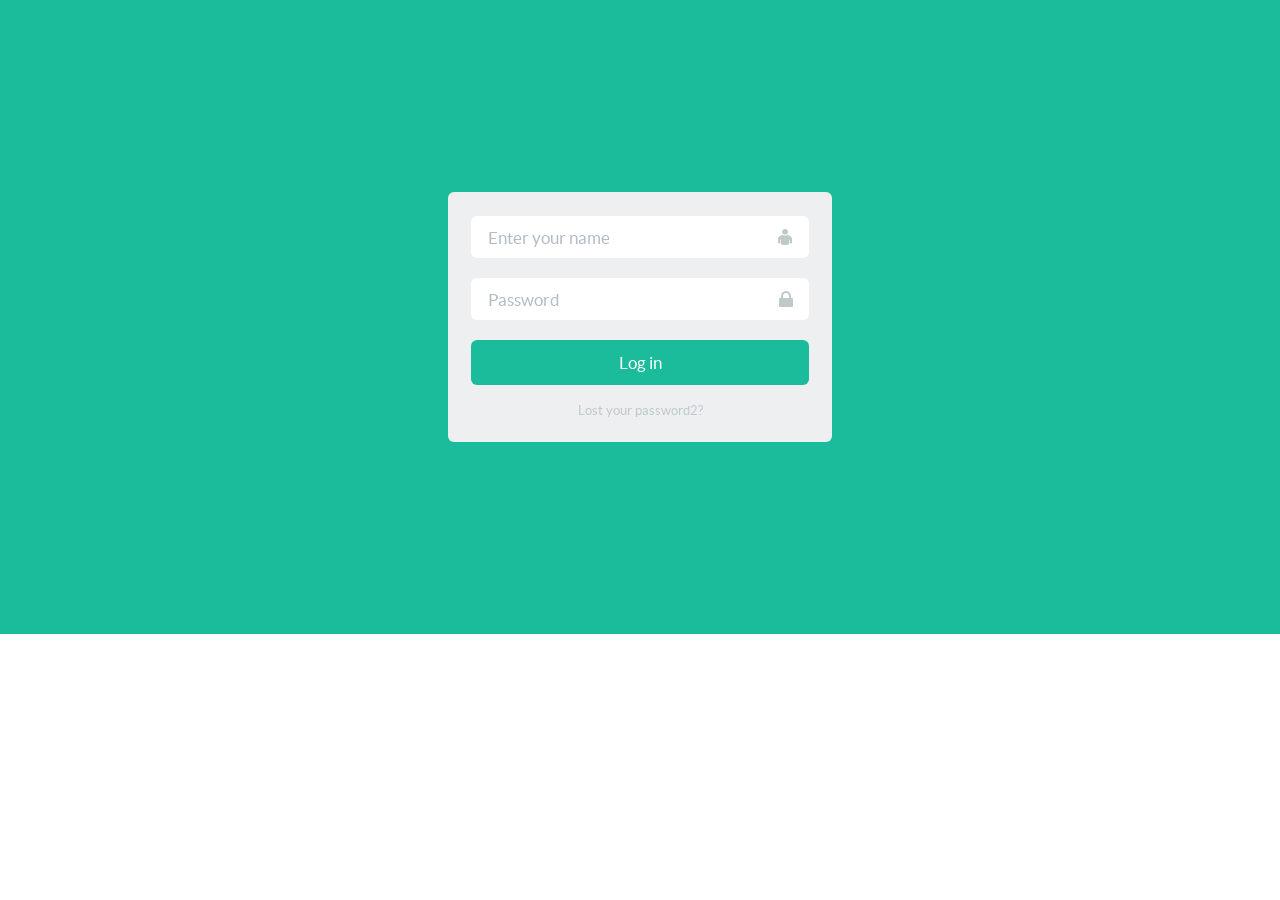
<file: WebRoot/login.html>
<!DOCTYPE html>
<html lang="en">
<head>

	<meta charset="utf-8">
	<title>Flat UI - Free Bootstrap Framework and Theme</title>
	<meta name="description" content="Flat UI Kit Free is a Twitter Bootstrap Framework design and Theme, this responsive framework includes a PSD and HTML version."/>

	<meta name="viewport" content="width=1000, initial-scale=1.0, maximum-scale=1.0">

	<!-- Loading Bootstrap -->
	<link href="flat-ui/css/vendor/bootstrap/css/bootstrap.min.css" rel="stylesheet">

	<!-- Loading Flat UI -->
	<link href="flat-ui/css/flat-ui.css" rel="stylesheet">


	<!-- start: Favicon -->
	<link rel="shortcut icon" href="img/favicon.ico">
	<!-- end: Favicon -->
		
		
</head>

<body>

<div class="login">
	<div class="login-screen">
		<!--<div class="login-icon">-->
			<!--<img src="img/login/icon.png" alt="Welcome to Mail App" />-->
			<!--<h4>Welcome to <small>Mail App</small></h4>-->
		<!--</div>-->


		<form action="login" method="post">
			<div class="login-form">
				<div class="form-group">
					<input name="username" type="text" class="form-control login-field"  placeholder="Enter your name" id="login-name" />
					<label class="login-field-icon fui-user" for="login-name"></label>
				</div>

				<div class="form-group">
					<input name="password" type="password" class="form-control login-field" placeholder="Password" id="login-pass" />
					<label class="login-field-icon fui-lock" for="login-pass"></label>
				</div>
				<input type="submit" value="Log in" class="btn btn-primary btn-lg btn-block">

				<a class="login-link" href="#">Lost your password2?</a>
			</div>
		</form>
	</div>
</div>
	<!-- start: JavaScript-->

		<script src="js/jquery-1.9.1.min.js"></script>
		<script src="js/jquery-migrate-1.0.0.min.js"></script>
	
		<script src="js/jquery-ui-1.10.0.custom.min.js"></script>
	
		<script src="js/jquery.ui.touch-punch.js"></script>
	
		<script src="js/modernizr.js"></script>
	
		<script src="js/bootstrap.min.js"></script>
	
		<script src="js/jquery.cookie.js"></script>
	

	<!-- end: JavaScript-->
	
</body>
</html>
</file>
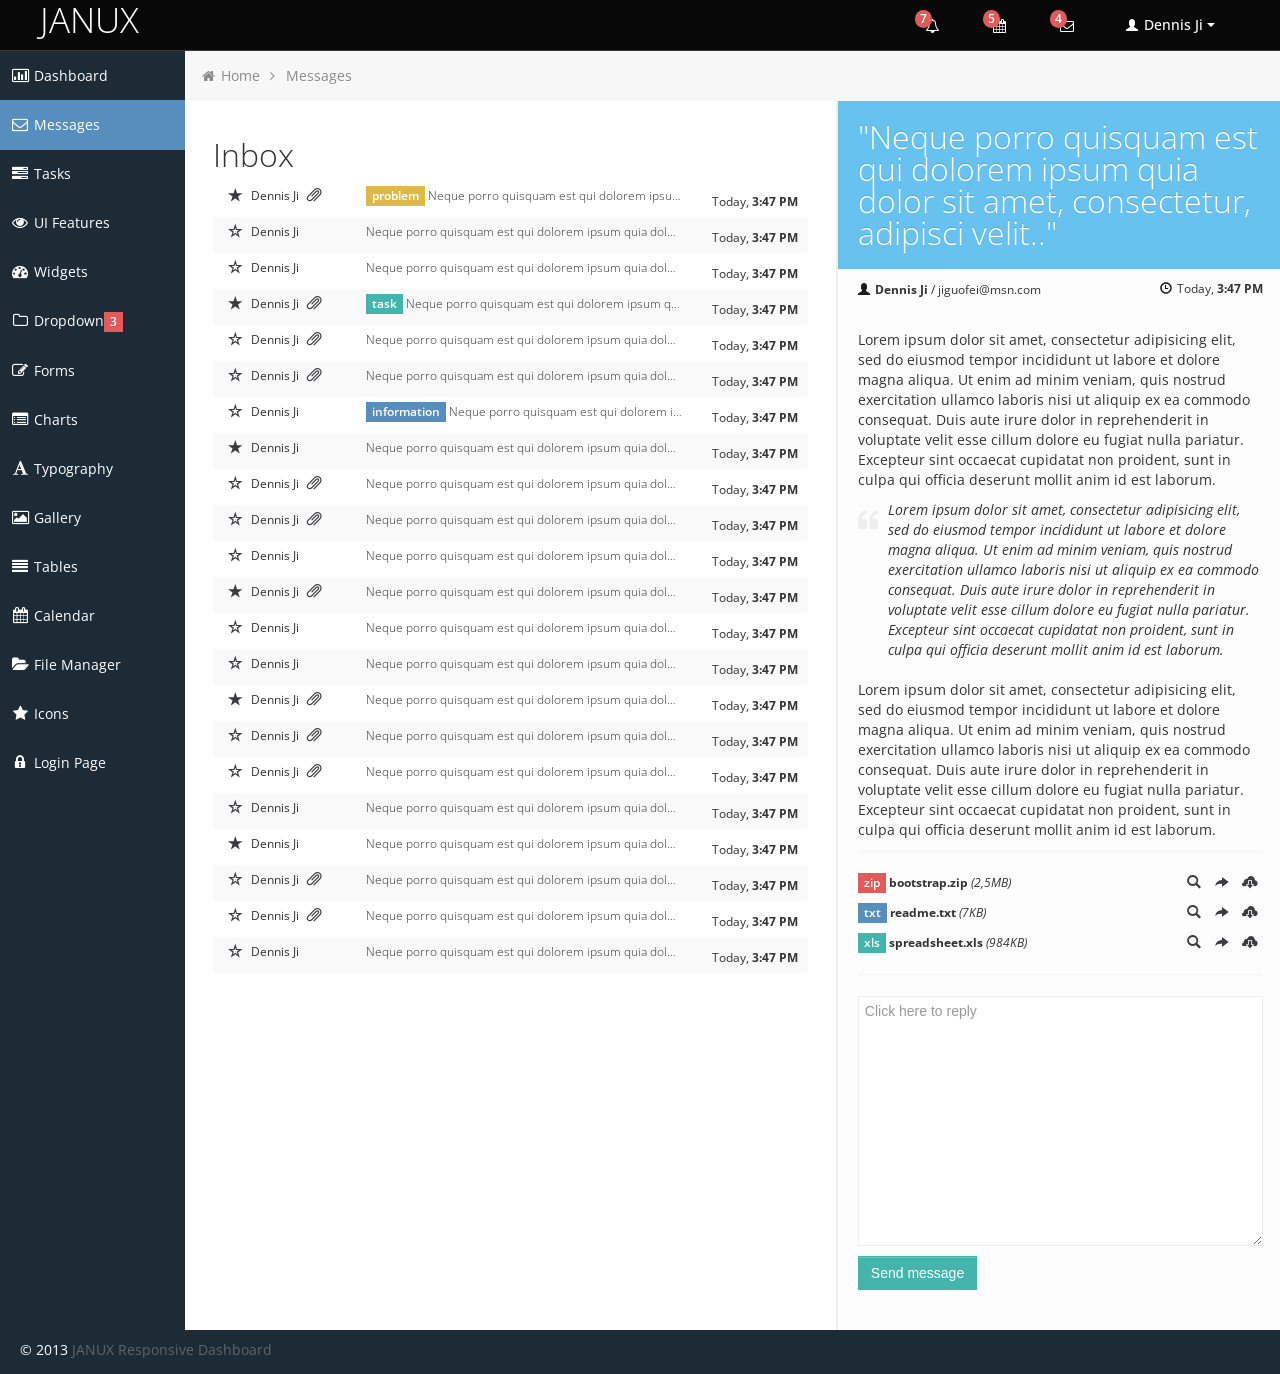
<file: WebRoot/messages.html>
<!DOCTYPE html>
<html lang="en">
<head>
	
	<!-- start: Meta -->
	<meta charset="utf-8">
	<title>Bootstrap Metro Dashboard by Dennis Ji for ARM demo</title>
	<meta name="description" content="Bootstrap Metro Dashboard">
	<meta name="author" content="Dennis Ji">
	<meta name="keyword" content="Metro, Metro UI, Dashboard, Bootstrap, Admin, Template, Theme, Responsive, Fluid, Retina">
	<!-- end: Meta -->
	
	<!-- start: Mobile Specific -->
	<meta name="viewport" content="width=device-width, initial-scale=1">
	<!-- end: Mobile Specific -->
	
	<!-- start: CSS -->
	<link id="bootstrap-style" href="css/bootstrap.min.css" rel="stylesheet">
	<link href="css/bootstrap-responsive.min.css" rel="stylesheet">
	<link id="base-style" href="css/style.css" rel="stylesheet">
	<link id="base-style-responsive" href="css/style-responsive.css" rel="stylesheet">
	<link href='http://fonts.googleapis.com/css?family=Open+Sans:300italic,400italic,600italic,700italic,800italic,400,300,600,700,800&subset=latin,cyrillic-ext,latin-ext' rel='stylesheet' type='text/css'>
	<!-- end: CSS -->
	

	<!-- The HTML5 shim, for IE6-8 support of HTML5 elements -->
	<!--[if lt IE 9]>
	  	<script src="http://html5shim.googlecode.com/svn/trunk/html5.js"></script>
		<link id="ie-style" href="css/ie.css" rel="stylesheet">
	<![endif]-->
	
	<!--[if IE 9]>
		<link id="ie9style" href="css/ie9.css" rel="stylesheet">
	<![endif]-->
		
	<!-- start: Favicon -->
	<link rel="shortcut icon" href="img/favicon.ico">
	<!-- end: Favicon -->
	
		
		
		
</head>

<body>
		<!-- start: Header -->
	<div class="navbar">
		<div class="navbar-inner">
			<div class="container-fluid">
				<a class="btn btn-navbar" data-toggle="collapse" data-target=".top-nav.nav-collapse,.sidebar-nav.nav-collapse">
					<span class="icon-bar"></span>
					<span class="icon-bar"></span>
					<span class="icon-bar"></span>
				</a>
				<a class="brand" href="index.html"><span>JANUX</span></a>
								
				<!-- start: Header Menu -->
				<div class="nav-no-collapse header-nav">
					<ul class="nav pull-right">
						<li class="dropdown hidden-phone">
							<a class="btn dropdown-toggle" data-toggle="dropdown" href="#">
								<i class="icon-bell"></i>
								<span class="badge red">
								7 </span>
							</a>
							<ul class="dropdown-menu notifications">
								<li class="dropdown-menu-title">
 									<span>You have 11 notifications</span>
									<a href="#refresh"><i class="icon-repeat"></i></a>
								</li>	
                            	<li>
                                    <a href="#">
										<span class="icon blue"><i class="icon-user"></i></span>
										<span class="message">New user registration</span>
										<span class="time">1 min</span> 
                                    </a>
                                </li>
								<li>
                                    <a href="#">
										<span class="icon green"><i class="icon-comment-alt"></i></span>
										<span class="message">New comment</span>
										<span class="time">7 min</span> 
                                    </a>
                                </li>
								<li>
                                    <a href="#">
										<span class="icon green"><i class="icon-comment-alt"></i></span>
										<span class="message">New comment</span>
										<span class="time">8 min</span> 
                                    </a>
                                </li>
								<li>
                                    <a href="#">
										<span class="icon green"><i class="icon-comment-alt"></i></span>
										<span class="message">New comment</span>
										<span class="time">16 min</span> 
                                    </a>
                                </li>
								<li>
                                    <a href="#">
										<span class="icon blue"><i class="icon-user"></i></span>
										<span class="message">New user registration</span>
										<span class="time">36 min</span> 
                                    </a>
                                </li>
								<li>
                                    <a href="#">
										<span class="icon yellow"><i class="icon-shopping-cart"></i></span>
										<span class="message">2 items sold</span>
										<span class="time">1 hour</span> 
                                    </a>
                                </li>
								<li class="warning">
                                    <a href="#">
										<span class="icon red"><i class="icon-user"></i></span>
										<span class="message">User deleted account</span>
										<span class="time">2 hour</span> 
                                    </a>
                                </li>
								<li class="warning">
                                    <a href="#">
										<span class="icon red"><i class="icon-shopping-cart"></i></span>
										<span class="message">New comment</span>
										<span class="time">6 hour</span> 
                                    </a>
                                </li>
								<li>
                                    <a href="#">
										<span class="icon green"><i class="icon-comment-alt"></i></span>
										<span class="message">New comment</span>
										<span class="time">yesterday</span> 
                                    </a>
                                </li>
								<li>
                                    <a href="#">
										<span class="icon blue"><i class="icon-user"></i></span>
										<span class="message">New user registration</span>
										<span class="time">yesterday</span> 
                                    </a>
                                </li>
                                <li class="dropdown-menu-sub-footer">
                            		<a>View all notifications</a>
								</li>	
							</ul>
						</li>
						<!-- start: Notifications Dropdown -->
						<li class="dropdown hidden-phone">
							<a class="btn dropdown-toggle" data-toggle="dropdown" href="#">
								<i class="icon-calendar"></i>
								<span class="badge red">
								5 </span>
							</a>
							<ul class="dropdown-menu tasks">
								<li class="dropdown-menu-title">
 									<span>You have 17 tasks in progress</span>
									<a href="#refresh"><i class="icon-repeat"></i></a>
								</li>
								<li>
                                    <a href="#">
										<span class="header">
											<span class="title">iOS Development</span>
											<span class="percent"></span>
										</span>
                                        <div class="taskProgress progressSlim red">80</div> 
                                    </a>
                                </li>
                                <li>
                                    <a href="#">
										<span class="header">
											<span class="title">Android Development</span>
											<span class="percent"></span>
										</span>
                                        <div class="taskProgress progressSlim green">47</div> 
                                    </a>
                                </li>
                                <li>
                                    <a href="#">
										<span class="header">
											<span class="title">ARM Development</span>
											<span class="percent"></span>
										</span>
                                        <div class="taskProgress progressSlim yellow">32</div> 
                                    </a>
                                </li>
								<li>
                                    <a href="#">
										<span class="header">
											<span class="title">ARM Development</span>
											<span class="percent"></span>
										</span>
                                        <div class="taskProgress progressSlim greenLight">63</div> 
                                    </a>
                                </li>
                                <li>
                                    <a href="#">
										<span class="header">
											<span class="title">ARM Development</span>
											<span class="percent"></span>
										</span>
                                        <div class="taskProgress progressSlim orange">80</div> 
                                    </a>
                                </li>
								<li>
                            		<a class="dropdown-menu-sub-footer">View all tasks</a>
								</li>	
							</ul>
						</li>
						<!-- end: Notifications Dropdown -->
						<!-- start: Message Dropdown -->
						<li class="dropdown hidden-phone">
							<a class="btn dropdown-toggle" data-toggle="dropdown" href="#">
								<i class="icon-envelope"></i>
								<span class="badge red">
								4 </span>
							</a>
							<ul class="dropdown-menu messages">
								<li class="dropdown-menu-title">
 									<span>You have 9 messages</span>
									<a href="#refresh"><i class="icon-repeat"></i></a>
								</li>	
                            	<li>
                                    <a href="#">
										<span class="avatar"><img src="img/avatar.jpg" alt="Avatar"></span>
										<span class="header">
											<span class="from">
										    	Dennis Ji
										     </span>
											<span class="time">
										    	6 min
										    </span>
										</span>
                                        <span class="message">
                                            Lorem ipsum dolor sit amet consectetur adipiscing elit, et al commore
                                        </span>  
                                    </a>
                                </li>
                                <li>
                                    <a href="#">
										<span class="avatar"><img src="img/avatar.jpg" alt="Avatar"></span>
										<span class="header">
											<span class="from">
										    	Dennis Ji
										     </span>
											<span class="time">
										    	56 min
										    </span>
										</span>
                                        <span class="message">
                                            Lorem ipsum dolor sit amet consectetur adipiscing elit, et al commore
                                        </span>  
                                    </a>
                                </li>
                                <li>
                                    <a href="#">
										<span class="avatar"><img src="img/avatar.jpg" alt="Avatar"></span>
										<span class="header">
											<span class="from">
										    	Dennis Ji
										     </span>
											<span class="time">
										    	3 hours
										    </span>
										</span>
                                        <span class="message">
                                            Lorem ipsum dolor sit amet consectetur adipiscing elit, et al commore
                                        </span>  
                                    </a>
                                </li>
								<li>
                                    <a href="#">
										<span class="avatar"><img src="img/avatar.jpg" alt="Avatar"></span>
										<span class="header">
											<span class="from">
										    	Dennis Ji
										     </span>
											<span class="time">
										    	yesterday
										    </span>
										</span>
                                        <span class="message">
                                            Lorem ipsum dolor sit amet consectetur adipiscing elit, et al commore
                                        </span>  
                                    </a>
                                </li>
                                <li>
                                    <a href="#">
										<span class="avatar"><img src="img/avatar.jpg" alt="Avatar"></span>
										<span class="header">
											<span class="from">
										    	Dennis Ji
										     </span>
											<span class="time">
										    	Jul 25, 2012
										    </span>
										</span>
                                        <span class="message">
                                            Lorem ipsum dolor sit amet consectetur adipiscing elit, et al commore
                                        </span>  
                                    </a>
                                </li>
								<li>
                            		<a class="dropdown-menu-sub-footer">View all messages</a>
								</li>	
							</ul>
						</li>
						
						<!-- start: User Dropdown -->
						<li class="dropdown">
							<a class="btn dropdown-toggle" data-toggle="dropdown" href="#">
								<i class="halflings-icon white user"></i> Dennis Ji
								<span class="caret"></span>
							</a>
							<ul class="dropdown-menu">
								<li class="dropdown-menu-title">
 									<span>Account Settings</span>
								</li>
								<li><a href="#"><i class="halflings-icon user"></i> Profile</a></li>
								<li><a href="login.html"><i class="halflings-icon off"></i> Logout</a></li>
							</ul>
						</li>
						<!-- end: User Dropdown -->
					</ul>
				</div>
				<!-- end: Header Menu -->
				
			</div>
		</div>
	</div>
	<!-- start: Header -->
	
		<div class="container-fluid-full">
		<div class="row-fluid">
				
			<!-- start: Main Menu -->
			<div id="sidebar-left" class="span2">
				<div class="nav-collapse sidebar-nav">
					<ul class="nav nav-tabs nav-stacked main-menu">
						<li><a href="index.html"><i class="icon-bar-chart"></i><span class="hidden-tablet"> Dashboard</span></a></li>	
						<li><a href="messages.html"><i class="icon-envelope"></i><span class="hidden-tablet"> Messages</span></a></li>
						<li><a href="tasks.html"><i class="icon-tasks"></i><span class="hidden-tablet"> Tasks</span></a></li>
						<li><a href="ui.html"><i class="icon-eye-open"></i><span class="hidden-tablet"> UI Features</span></a></li>
						<li><a href="widgets.html"><i class="icon-dashboard"></i><span class="hidden-tablet"> Widgets</span></a></li>
						<li>
							<a class="dropmenu" href="#"><i class="icon-folder-close-alt"></i><span class="hidden-tablet"> Dropdown</span><span class="label label-important"> 3 </span></a>
							<ul>
								<li><a class="submenu" href="submenu.html"><i class="icon-file-alt"></i><span class="hidden-tablet"> Sub Menu 1</span></a></li>
								<li><a class="submenu" href="submenu2.html"><i class="icon-file-alt"></i><span class="hidden-tablet"> Sub Menu 2</span></a></li>
								<li><a class="submenu" href="submenu3.html"><i class="icon-file-alt"></i><span class="hidden-tablet"> Sub Menu 3</span></a></li>
							</ul>	
						</li>
						<li><a href="form.html"><i class="icon-edit"></i><span class="hidden-tablet"> Forms</span></a></li>
						<li><a href="chart.html"><i class="icon-list-alt"></i><span class="hidden-tablet"> Charts</span></a></li>
						<li><a href="typography.html"><i class="icon-font"></i><span class="hidden-tablet"> Typography</span></a></li>
						<li><a href="gallery.html"><i class="icon-picture"></i><span class="hidden-tablet"> Gallery</span></a></li>
						<li><a href="table.html"><i class="icon-align-justify"></i><span class="hidden-tablet"> Tables</span></a></li>
						<li><a href="calendar.html"><i class="icon-calendar"></i><span class="hidden-tablet"> Calendar</span></a></li>
						<li><a href="file-manager.html"><i class="icon-folder-open"></i><span class="hidden-tablet"> File Manager</span></a></li>
						<li><a href="icon.html"><i class="icon-star"></i><span class="hidden-tablet"> Icons</span></a></li>
						<li><a href="login.html"><i class="icon-lock"></i><span class="hidden-tablet"> Login Page</span></a></li>
					</ul>
				</div>
			</div>
			<!-- end: Main Menu -->
			
			<noscript>
				<div class="alert alert-block span10">
					<h4 class="alert-heading">Warning!</h4>
					<p>You need to have <a href="http://en.wikipedia.org/wiki/JavaScript" target="_blank">JavaScript</a> enabled to use this site.</p>
				</div>
			</noscript>
			
			<!-- start: Content -->
			<div id="content" class="span10">
			
						
			<ul class="breadcrumb">
				<li>
					<i class="icon-home"></i>
					<a href="index.html">Home</a> 
					<i class="icon-angle-right"></i>
				</li>
				<li><a href="#">Messages</a></li>
			</ul>

			<div class="row-fluid">
				
				<div class="span7">
					<h1>Inbox</h1>
					
					<ul class="messagesList">
						
						<li>
							<span class="from"><span class="glyphicons star"><i></i></span> Dennis Ji <span class="glyphicons paperclip"><i></i></span></span><span class="title"><span class="label label-warning">problem</span> Neque porro quisquam est qui dolorem ipsum quia dolor sit amet, consectetur, adipisci velit..</span><span class="date">Today, <b>3:47 PM</b></span>
						</li>
						<li>
							<span class="from"><span class="glyphicons dislikes"><i></i></span> Dennis Ji</span><span class="title">Neque porro quisquam est qui dolorem ipsum quia dolor sit amet, consectetur, adipisci velit..</span><span class="date">Today, <b>3:47 PM</b></span>
						</li>
						<li>
							<span class="from"><span class="glyphicons dislikes"><i></i></span> Dennis Ji</span><span class="title">Neque porro quisquam est qui dolorem ipsum quia dolor sit amet, consectetur, adipisci velit..</span><span class="date">Today, <b>3:47 PM</b></span>
						</li>
						<li>
							<span class="from"><span class="glyphicons star"><i></i></span> Dennis Ji <span class="glyphicons paperclip"><i></i></span></span><span class="title"><span class="label label-success">task</span> Neque porro quisquam est qui dolorem ipsum quia dolor sit amet, consectetur, adipisci velit..</span><span class="date">Today, <b>3:47 PM</b></span>
						</li>
						<li>
							<span class="from"><span class="glyphicons dislikes"><i></i></span> Dennis Ji <span class="glyphicons paperclip"><i></i></span></span><span class="title">Neque porro quisquam est qui dolorem ipsum quia dolor sit amet, consectetur, adipisci velit..</span><span class="date">Today, <b>3:47 PM</b></span>
						</li>
						<li>
							<span class="from"><span class="glyphicons dislikes"><i></i></span> Dennis Ji <span class="glyphicons paperclip"><i></i></span></span><span class="title">Neque porro quisquam est qui dolorem ipsum quia dolor sit amet, consectetur, adipisci velit..</span><span class="date">Today, <b>3:47 PM</b></span>
						</li>
						<li>
							<span class="from"><span class="glyphicons dislikes"><i></i></span> Dennis Ji</span><span class="title"><span class="label label-info">information</span> Neque porro quisquam est qui dolorem ipsum quia dolor sit amet, consectetur, adipisci velit..</span><span class="date">Today, <b>3:47 PM</b></span>
						</li>
						<li>
							<span class="from"><span class="glyphicons star"><i></i></span> Dennis Ji</span><span class="title">Neque porro quisquam est qui dolorem ipsum quia dolor sit amet, consectetur, adipisci velit..</span><span class="date">Today, <b>3:47 PM</b></span>
						</li>
						<li>
							<span class="from"><span class="glyphicons dislikes"><i></i></span> Dennis Ji <span class="glyphicons paperclip"><i></i></span></span><span class="title">Neque porro quisquam est qui dolorem ipsum quia dolor sit amet, consectetur, adipisci velit..</span><span class="date">Today, <b>3:47 PM</b></span>
						</li>
						<li>
							<span class="from"><span class="glyphicons dislikes"><i></i></span> Dennis Ji <span class="glyphicons paperclip"><i></i></span></span><span class="title">Neque porro quisquam est qui dolorem ipsum quia dolor sit amet, consectetur, adipisci velit..</span><span class="date">Today, <b>3:47 PM</b></span>
						</li>
						<li>
							<span class="from"><span class="glyphicons dislikes"><i></i></span> Dennis Ji</span><span class="title">Neque porro quisquam est qui dolorem ipsum quia dolor sit amet, consectetur, adipisci velit..</span><span class="date">Today, <b>3:47 PM</b></span>
						</li>
						<li>
							<span class="from"><span class="glyphicons star"><i></i></span> Dennis Ji <span class="glyphicons paperclip"><i></i></span></span><span class="title">Neque porro quisquam est qui dolorem ipsum quia dolor sit amet, consectetur, adipisci velit..</span><span class="date">Today, <b>3:47 PM</b></span>
						</li>
						<li>
							<span class="from"><span class="glyphicons dislikes"><i></i></span> Dennis Ji</span><span class="title">Neque porro quisquam est qui dolorem ipsum quia dolor sit amet, consectetur, adipisci velit..</span><span class="date">Today, <b>3:47 PM</b></span>
						</li>
						<li>
							<span class="from"><span class="glyphicons dislikes"><i></i></span> Dennis Ji</span><span class="title">Neque porro quisquam est qui dolorem ipsum quia dolor sit amet, consectetur, adipisci velit..</span><span class="date">Today, <b>3:47 PM</b></span>
						</li>
						<li>
							<span class="from"><span class="glyphicons star"><i></i></span> Dennis Ji <span class="glyphicons paperclip"><i></i></span></span><span class="title">Neque porro quisquam est qui dolorem ipsum quia dolor sit amet, consectetur, adipisci velit..</span><span class="date">Today, <b>3:47 PM</b></span>
						</li>
						<li>
							<span class="from"><span class="glyphicons dislikes"><i></i></span> Dennis Ji <span class="glyphicons paperclip"><i></i></span></span><span class="title">Neque porro quisquam est qui dolorem ipsum quia dolor sit amet, consectetur, adipisci velit..</span><span class="date">Today, <b>3:47 PM</b></span>
						</li>
						<li>
							<span class="from"><span class="glyphicons dislikes"><i></i></span> Dennis Ji <span class="glyphicons paperclip"><i></i></span></span><span class="title">Neque porro quisquam est qui dolorem ipsum quia dolor sit amet, consectetur, adipisci velit..</span><span class="date">Today, <b>3:47 PM</b></span>
						</li>
						<li>
							<span class="from"><span class="glyphicons dislikes"><i></i></span> Dennis Ji</span><span class="title">Neque porro quisquam est qui dolorem ipsum quia dolor sit amet, consectetur, adipisci velit..</span><span class="date">Today, <b>3:47 PM</b></span>
						</li>
						<li>
							<span class="from"><span class="glyphicons star"><i></i></span> Dennis Ji</span><span class="title">Neque porro quisquam est qui dolorem ipsum quia dolor sit amet, consectetur, adipisci velit..</span><span class="date">Today, <b>3:47 PM</b></span>
						</li>
						<li>
							<span class="from"><span class="glyphicons dislikes"><i></i></span> Dennis Ji <span class="glyphicons paperclip"><i></i></span></span><span class="title">Neque porro quisquam est qui dolorem ipsum quia dolor sit amet, consectetur, adipisci velit..</span><span class="date">Today, <b>3:47 PM</b></span>
						</li>
						<li>
							<span class="from"><span class="glyphicons dislikes"><i></i></span> Dennis Ji <span class="glyphicons paperclip"><i></i></span></span><span class="title">Neque porro quisquam est qui dolorem ipsum quia dolor sit amet, consectetur, adipisci velit..</span><span class="date">Today, <b>3:47 PM</b></span>
						</li>
						<li>
							<span class="from"><span class="glyphicons dislikes"><i></i></span> Dennis Ji</span><span class="title">Neque porro quisquam est qui dolorem ipsum quia dolor sit amet, consectetur, adipisci velit..</span><span class="date">Today, <b>3:47 PM</b></span>
						</li>
						
					</ul>
					<div class="common-modal modal fade" id="common-Modal1" tabindex="-1" role="dialog" aria-hidden="true">
						<div class="modal-content">
							<ul class="list-inline item-details">
								<li><a href="http://themifycloud.com">Admin templates</a></li>
								<li><a href="http://themescloud.org">Bootstrap themes</a></li>
							</ul>
						</div>
					</div>	
				</div>
				<div class="span5 noMarginLeft">
					
					<div class="message dark">
						
						<div class="header">
							<h1>"Neque porro quisquam est qui dolorem ipsum quia dolor sit amet, consectetur, adipisci velit.."</h1>
							<div class="from"><i class="halflings-icon user"></i> <b>Dennis Ji</b> / jiguofei@msn.com</div>
							<div class="date"><i class="halflings-icon time"></i> Today, <b>3:47 PM</b></div>
							
							<div class="menu"></div>
							
						</div>
						
						<div class="content">
							<p>
								Lorem ipsum dolor sit amet, consectetur adipisicing elit, sed do eiusmod tempor incididunt ut labore et dolore magna aliqua. Ut enim ad minim veniam, quis nostrud exercitation ullamco laboris nisi ut aliquip ex ea commodo consequat. Duis aute irure dolor in reprehenderit in voluptate velit esse cillum dolore eu fugiat nulla pariatur. Excepteur sint occaecat cupidatat non proident, sunt in culpa qui officia deserunt mollit anim id est laborum.
							</p>
							<blockquote>
								Lorem ipsum dolor sit amet, consectetur adipisicing elit, sed do eiusmod tempor incididunt ut labore et dolore magna aliqua. Ut enim ad minim veniam, quis nostrud exercitation ullamco laboris nisi ut aliquip ex ea commodo consequat. Duis aute irure dolor in reprehenderit in voluptate velit esse cillum dolore eu fugiat nulla pariatur. Excepteur sint occaecat cupidatat non proident, sunt in culpa qui officia deserunt mollit anim id est laborum.
							</blockquote>
							<p>
							Lorem ipsum dolor sit amet, consectetur adipisicing elit, sed do eiusmod tempor incididunt ut labore et dolore magna aliqua. Ut enim ad minim veniam, quis nostrud exercitation ullamco laboris nisi ut aliquip ex ea commodo consequat. Duis aute irure dolor in reprehenderit in voluptate velit esse cillum dolore eu fugiat nulla pariatur. Excepteur sint occaecat cupidatat non proident, sunt in culpa qui officia deserunt mollit anim id est laborum.
							</p>	
						</div>
						
						<div class="attachments">
							<ul>
								<li>
									<span class="label label-important">zip</span> <b>bootstrap.zip</b> <i>(2,5MB)</i>
									<span class="quickMenu">
										<a href="#" class="glyphicons search"><i></i></a>
										<a href="#" class="glyphicons share"><i></i></a>
										<a href="#" class="glyphicons cloud-download"><i></i></a>
									</span>
								</li>
								<li>
									<span class="label label-info">txt</span> <b>readme.txt</b> <i>(7KB)</i>
									<span class="quickMenu">
										<a href="#" class="glyphicons search"><i></i></a>
										<a href="#" class="glyphicons share"><i></i></a>
										<a href="#" class="glyphicons cloud-download"><i></i></a>
									</span>
								</li>
								<li>
									<span class="label label-success">xls</span> <b>spreadsheet.xls</b> <i>(984KB)</i>
									<span class="quickMenu">
										<a href="#" class="glyphicons search"><i></i></a>
										<a href="#" class="glyphicons share"><i></i></a>
										<a href="#" class="glyphicons cloud-download"><i></i></a>
									</span>
								</li>
							</ul>		
						</div>
						
						<form class="replyForm"method="post" action="">

							<fieldset>
								<textarea tabindex="3" class="input-xlarge span12" id="message" name="body" rows="12" placeholder="Click here to reply"></textarea>

								<div class="actions">
									
									<button tabindex="3" type="submit" class="btn btn-success">Send message</button>
									
								</div>

							</fieldset>

						</form>	
						
					</div>	
					
				</div>
						
			</div>
			
       

	</div><!--/.fluid-container-->
	
			<!-- end: Content -->
		</div><!--/#content.span10-->
		</div><!--/fluid-row-->
		
	<div class="modal hide fade" id="myModal">
		<div class="modal-header">
			<button type="button" class="close" data-dismiss="modal">×</button>
			<h3>Settings</h3>
		</div>
		<div class="modal-body">
			<p>Here settings can be configured...</p>
		</div>
		<div class="modal-footer">
			<a href="#" class="btn" data-dismiss="modal">Close</a>
			<a href="#" class="btn btn-primary">Save changes</a>
		</div>
	</div>
	
	<div class="clearfix"></div>
	
	<footer>

		<p>
			<span style="text-align:left;float:left">&copy; 2013 <a href="http://themifycloud.com/downloads/janux-free-responsive-admin-dashboard-template/" alt="Bootstrap_Metro_Dashboard">JANUX Responsive Dashboard</a></span>
			
		</p>

	</footer>
	
	<!-- start: JavaScript-->

		<script src="js/jquery-1.9.1.min.js"></script>
	<script src="js/jquery-migrate-1.0.0.min.js"></script>
	
		<script src="js/jquery-ui-1.10.0.custom.min.js"></script>
	
		<script src="js/jquery.ui.touch-punch.js"></script>
	
		<script src="js/modernizr.js"></script>
	
		<script src="js/bootstrap.min.js"></script>
	
		<script src="js/jquery.cookie.js"></script>
	
		<script src='js/fullcalendar.min.js'></script>
	
		<script src='js/jquery.dataTables.min.js'></script>

		<script src="js/excanvas.js"></script>
	<script src="js/jquery.flot.js"></script>
	<script src="js/jquery.flot.pie.js"></script>
	<script src="js/jquery.flot.stack.js"></script>
	<script src="js/jquery.flot.resize.min.js"></script>
	
		<script src="js/jquery.chosen.min.js"></script>
	
		<script src="js/jquery.uniform.min.js"></script>
		
		<script src="js/jquery.cleditor.min.js"></script>
	
		<script src="js/jquery.noty.js"></script>
	
		<script src="js/jquery.elfinder.min.js"></script>
	
		<script src="js/jquery.raty.min.js"></script>
	
		<script src="js/jquery.iphone.toggle.js"></script>
	
		<script src="js/jquery.uploadify-3.1.min.js"></script>
	
		<script src="js/jquery.gritter.min.js"></script>
	
		<script src="js/jquery.imagesloaded.js"></script>
	
		<script src="js/jquery.masonry.min.js"></script>
	
		<script src="js/jquery.knob.modified.js"></script>
	
		<script src="js/jquery.sparkline.min.js"></script>
	
		<script src="js/counter.js"></script>
	
		<script src="js/retina.js"></script>

		<script src="js/custom.js"></script>
	<!-- end: JavaScript-->
	
</body>
</html>
</file>
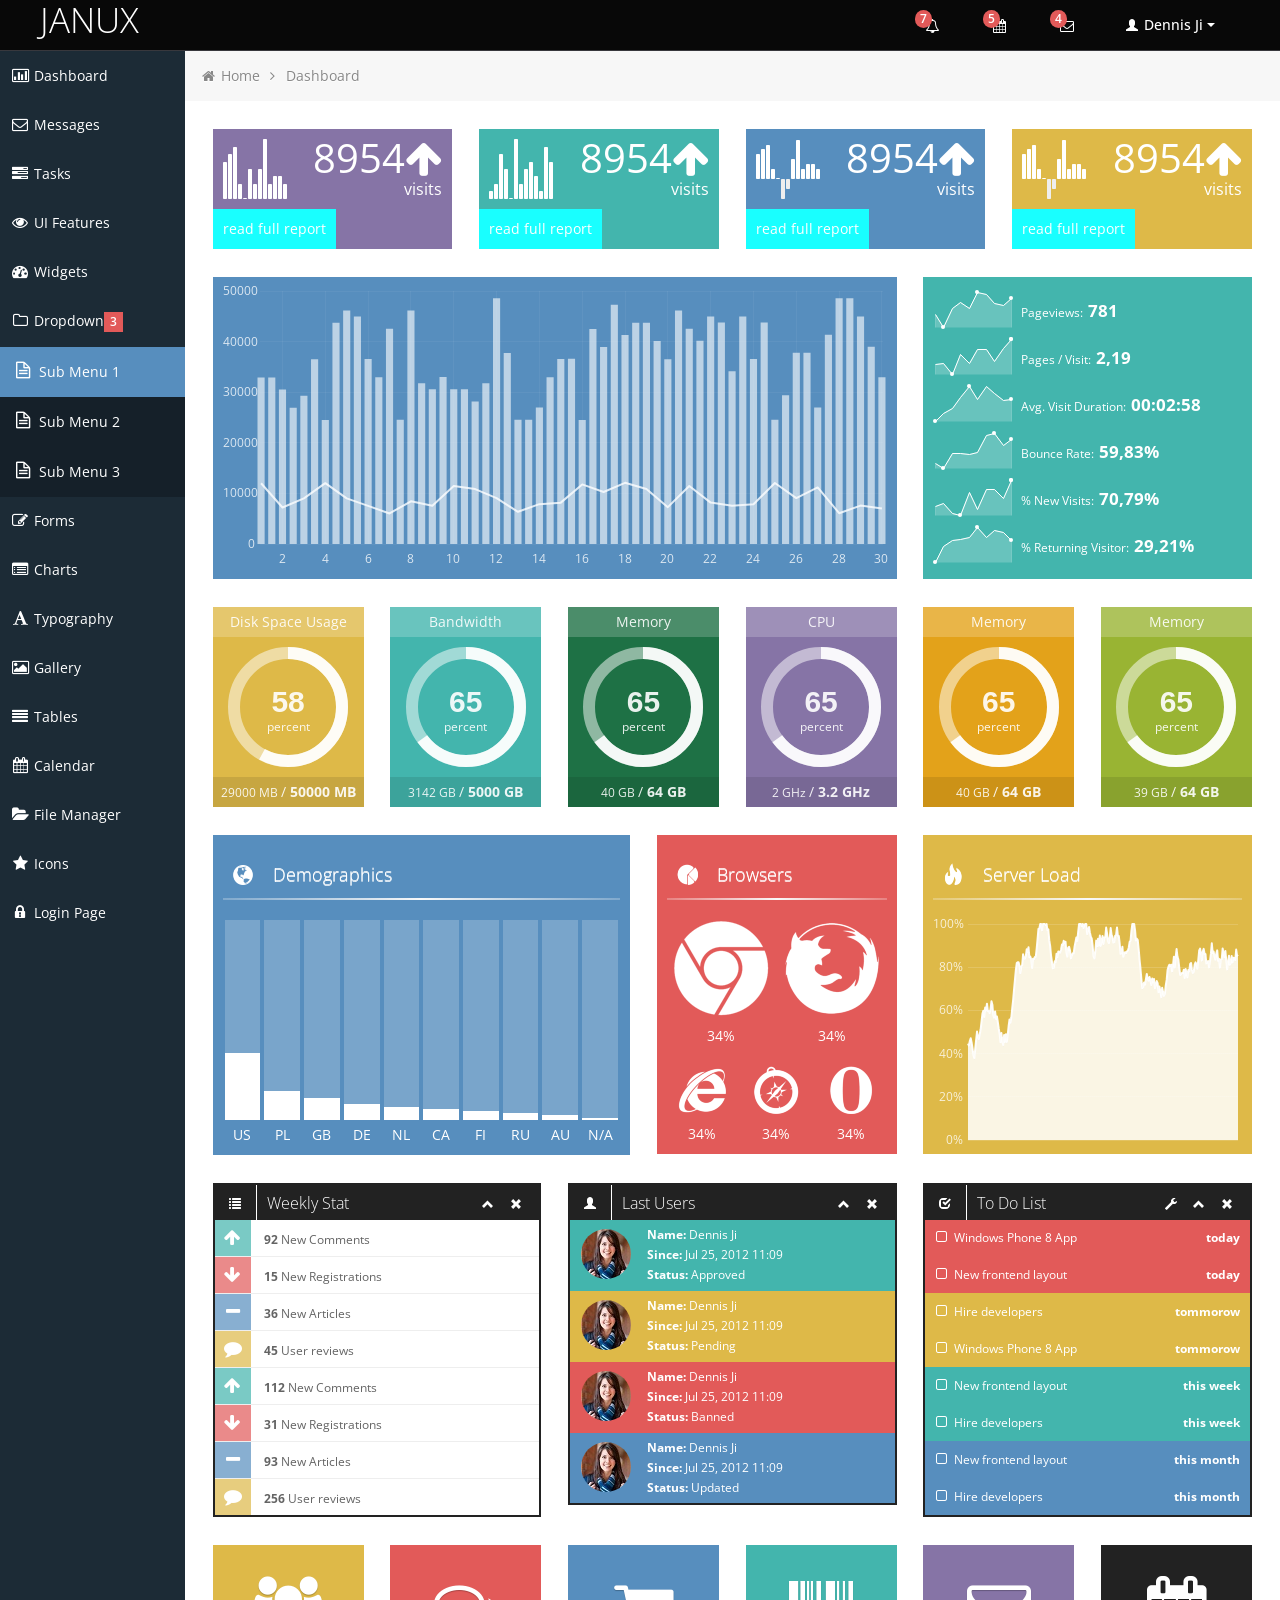
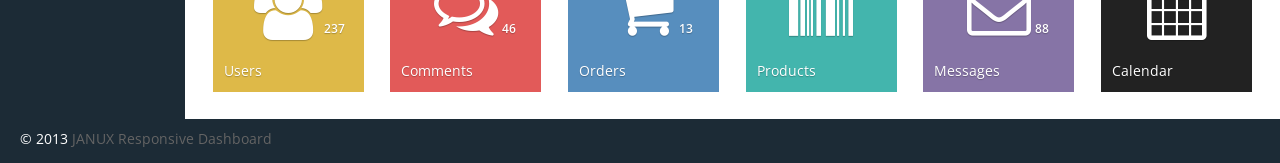
<file: WebRoot/submenu.html>
<!DOCTYPE html>
<html lang="en">
<head>
	
	<!-- start: Meta -->
	<meta charset="utf-8">
	<title>Bootstrap Metro Dashboard by Dennis Ji for ARM demo</title>
	<meta name="description" content="Bootstrap Metro Dashboard">
	<meta name="author" content="Dennis Ji">
	<meta name="keyword" content="Metro, Metro UI, Dashboard, Bootstrap, Admin, Template, Theme, Responsive, Fluid, Retina">
	<!-- end: Meta -->
	
	<!-- start: Mobile Specific -->
	<meta name="viewport" content="width=device-width, initial-scale=1">
	<!-- end: Mobile Specific -->
	
	<!-- start: CSS -->
	<link id="bootstrap-style" href="css/bootstrap.min.css" rel="stylesheet">
	<link href="css/bootstrap-responsive.min.css" rel="stylesheet">
	<link id="base-style" href="css/style.css" rel="stylesheet">
	<link id="base-style-responsive" href="css/style-responsive.css" rel="stylesheet">
	<link href='http://fonts.googleapis.com/css?family=Open+Sans:300italic,400italic,600italic,700italic,800italic,400,300,600,700,800&subset=latin,cyrillic-ext,latin-ext' rel='stylesheet' type='text/css'>
	<!-- end: CSS -->
	

	<!-- The HTML5 shim, for IE6-8 support of HTML5 elements -->
	<!--[if lt IE 9]>
	  	<script src="http://html5shim.googlecode.com/svn/trunk/html5.js"></script>
		<link id="ie-style" href="css/ie.css" rel="stylesheet">
	<![endif]-->
	
	<!--[if IE 9]>
		<link id="ie9style" href="css/ie9.css" rel="stylesheet">
	<![endif]-->
		
	<!-- start: Favicon -->
	<link rel="shortcut icon" href="img/favicon.ico">
	<!-- end: Favicon -->
	
		
		
		
</head>

<body>
		<!-- start: Header -->
	<div class="navbar">
		<div class="navbar-inner">
			<div class="container-fluid">
				<a class="btn btn-navbar" data-toggle="collapse" data-target=".top-nav.nav-collapse,.sidebar-nav.nav-collapse">
					<span class="icon-bar"></span>
					<span class="icon-bar"></span>
					<span class="icon-bar"></span>
				</a>
				<a class="brand" href="index.html"><span>JANUX</span></a>
								
				<!-- start: Header Menu -->
				<div class="nav-no-collapse header-nav">
					<ul class="nav pull-right">
						<li class="dropdown hidden-phone">
							<a class="btn dropdown-toggle" data-toggle="dropdown" href="#">
								<i class="icon-bell"></i>
								<span class="badge red">
								7 </span>
							</a>
							<ul class="dropdown-menu notifications">
								<li class="dropdown-menu-title">
 									<span>You have 11 notifications</span>
									<a href="#refresh"><i class="icon-repeat"></i></a>
								</li>	
                            	<li>
                                    <a href="#">
										<span class="icon blue"><i class="icon-user"></i></span>
										<span class="message">New user registration</span>
										<span class="time">1 min</span> 
                                    </a>
                                </li>
								<li>
                                    <a href="#">
										<span class="icon green"><i class="icon-comment-alt"></i></span>
										<span class="message">New comment</span>
										<span class="time">7 min</span> 
                                    </a>
                                </li>
								<li>
                                    <a href="#">
										<span class="icon green"><i class="icon-comment-alt"></i></span>
										<span class="message">New comment</span>
										<span class="time">8 min</span> 
                                    </a>
                                </li>
								<li>
                                    <a href="#">
										<span class="icon green"><i class="icon-comment-alt"></i></span>
										<span class="message">New comment</span>
										<span class="time">16 min</span> 
                                    </a>
                                </li>
								<li>
                                    <a href="#">
										<span class="icon blue"><i class="icon-user"></i></span>
										<span class="message">New user registration</span>
										<span class="time">36 min</span> 
                                    </a>
                                </li>
								<li>
                                    <a href="#">
										<span class="icon yellow"><i class="icon-shopping-cart"></i></span>
										<span class="message">2 items sold</span>
										<span class="time">1 hour</span> 
                                    </a>
                                </li>
								<li class="warning">
                                    <a href="#">
										<span class="icon red"><i class="icon-user"></i></span>
										<span class="message">User deleted account</span>
										<span class="time">2 hour</span> 
                                    </a>
                                </li>
								<li class="warning">
                                    <a href="#">
										<span class="icon red"><i class="icon-shopping-cart"></i></span>
										<span class="message">New comment</span>
										<span class="time">6 hour</span> 
                                    </a>
                                </li>
								<li>
                                    <a href="#">
										<span class="icon green"><i class="icon-comment-alt"></i></span>
										<span class="message">New comment</span>
										<span class="time">yesterday</span> 
                                    </a>
                                </li>
								<li>
                                    <a href="#">
										<span class="icon blue"><i class="icon-user"></i></span>
										<span class="message">New user registration</span>
										<span class="time">yesterday</span> 
                                    </a>
                                </li>
                                <li class="dropdown-menu-sub-footer">
                            		<a>View all notifications</a>
								</li>	
							</ul>
						</li>
						<!-- start: Notifications Dropdown -->
						<li class="dropdown hidden-phone">
							<a class="btn dropdown-toggle" data-toggle="dropdown" href="#">
								<i class="icon-calendar"></i>
								<span class="badge red">
								5 </span>
							</a>
							<ul class="dropdown-menu tasks">
								<li class="dropdown-menu-title">
 									<span>You have 17 tasks in progress</span>
									<a href="#refresh"><i class="icon-repeat"></i></a>
								</li>
								<li>
                                    <a href="#">
										<span class="header">
											<span class="title">iOS Development</span>
											<span class="percent"></span>
										</span>
                                        <div class="taskProgress progressSlim red">80</div> 
                                    </a>
                                </li>
                                <li>
                                    <a href="#">
										<span class="header">
											<span class="title">Android Development</span>
											<span class="percent"></span>
										</span>
                                        <div class="taskProgress progressSlim green">47</div> 
                                    </a>
                                </li>
                                <li>
                                    <a href="#">
										<span class="header">
											<span class="title">ARM Development</span>
											<span class="percent"></span>
										</span>
                                        <div class="taskProgress progressSlim yellow">32</div> 
                                    </a>
                                </li>
								<li>
                                    <a href="#">
										<span class="header">
											<span class="title">ARM Development</span>
											<span class="percent"></span>
										</span>
                                        <div class="taskProgress progressSlim greenLight">63</div> 
                                    </a>
                                </li>
                                <li>
                                    <a href="#">
										<span class="header">
											<span class="title">ARM Development</span>
											<span class="percent"></span>
										</span>
                                        <div class="taskProgress progressSlim orange">80</div> 
                                    </a>
                                </li>
								<li>
                            		<a class="dropdown-menu-sub-footer">View all tasks</a>
								</li>	
							</ul>
						</li>
						<!-- end: Notifications Dropdown -->
						<!-- start: Message Dropdown -->
						<li class="dropdown hidden-phone">
							<a class="btn dropdown-toggle" data-toggle="dropdown" href="#">
								<i class="icon-envelope"></i>
								<span class="badge red">
								4 </span>
							</a>
							<ul class="dropdown-menu messages">
								<li class="dropdown-menu-title">
 									<span>You have 9 messages</span>
									<a href="#refresh"><i class="icon-repeat"></i></a>
								</li>	
                            	<li>
                                    <a href="#">
										<span class="avatar"><img src="img/avatar.jpg" alt="Avatar"></span>
										<span class="header">
											<span class="from">
										    	Dennis Ji
										     </span>
											<span class="time">
										    	6 min
										    </span>
										</span>
                                        <span class="message">
                                            Lorem ipsum dolor sit amet consectetur adipiscing elit, et al commore
                                        </span>  
                                    </a>
                                </li>
                                <li>
                                    <a href="#">
										<span class="avatar"><img src="img/avatar.jpg" alt="Avatar"></span>
										<span class="header">
											<span class="from">
										    	Dennis Ji
										     </span>
											<span class="time">
										    	56 min
										    </span>
										</span>
                                        <span class="message">
                                            Lorem ipsum dolor sit amet consectetur adipiscing elit, et al commore
                                        </span>  
                                    </a>
                                </li>
                                <li>
                                    <a href="#">
										<span class="avatar"><img src="img/avatar.jpg" alt="Avatar"></span>
										<span class="header">
											<span class="from">
										    	Dennis Ji
										     </span>
											<span class="time">
										    	3 hours
										    </span>
										</span>
                                        <span class="message">
                                            Lorem ipsum dolor sit amet consectetur adipiscing elit, et al commore
                                        </span>  
                                    </a>
                                </li>
								<li>
                                    <a href="#">
										<span class="avatar"><img src="img/avatar.jpg" alt="Avatar"></span>
										<span class="header">
											<span class="from">
										    	Dennis Ji
										     </span>
											<span class="time">
										    	yesterday
										    </span>
										</span>
                                        <span class="message">
                                            Lorem ipsum dolor sit amet consectetur adipiscing elit, et al commore
                                        </span>  
                                    </a>
                                </li>
                                <li>
                                    <a href="#">
										<span class="avatar"><img src="img/avatar.jpg" alt="Avatar"></span>
										<span class="header">
											<span class="from">
										    	Dennis Ji
										     </span>
											<span class="time">
										    	Jul 25, 2012
										    </span>
										</span>
                                        <span class="message">
                                            Lorem ipsum dolor sit amet consectetur adipiscing elit, et al commore
                                        </span>  
                                    </a>
                                </li>
								<li>
                            		<a class="dropdown-menu-sub-footer">View all messages</a>
								</li>	
							</ul>
						</li>
						
						<!-- start: User Dropdown -->
						<li class="dropdown">
							<a class="btn dropdown-toggle" data-toggle="dropdown" href="#">
								<i class="halflings-icon white user"></i> Dennis Ji
								<span class="caret"></span>
							</a>
							<ul class="dropdown-menu">
								<li class="dropdown-menu-title">
 									<span>Account Settings</span>
								</li>
								<li><a href="#"><i class="halflings-icon user"></i> Profile</a></li>
								<li><a href="login.html"><i class="halflings-icon off"></i> Logout</a></li>
							</ul>
						</li>
						<!-- end: User Dropdown -->
					</ul>
				</div>
				<!-- end: Header Menu -->
				
			</div>
		</div>
	</div>
	<!-- start: Header -->
	
		<div class="container-fluid-full">
		<div class="row-fluid">
				
			<!-- start: Main Menu -->
			<div id="sidebar-left" class="span2">
				<div class="nav-collapse sidebar-nav">
					<ul class="nav nav-tabs nav-stacked main-menu">
						<li><a href="index.html"><i class="icon-bar-chart"></i><span class="hidden-tablet"> Dashboard</span></a></li>	
						<li><a href="messages.html"><i class="icon-envelope"></i><span class="hidden-tablet"> Messages</span></a></li>
						<li><a href="tasks.html"><i class="icon-tasks"></i><span class="hidden-tablet"> Tasks</span></a></li>
						<li><a href="ui.html"><i class="icon-eye-open"></i><span class="hidden-tablet"> UI Features</span></a></li>
						<li><a href="widgets.html"><i class="icon-dashboard"></i><span class="hidden-tablet"> Widgets</span></a></li>
						<li>
							<a class="dropmenu" href="#"><i class="icon-folder-close-alt"></i><span class="hidden-tablet"> Dropdown</span><span class="label label-important"> 3 </span></a>
							<ul>
								<li><a class="submenu" href="submenu.html"><i class="icon-file-alt"></i><span class="hidden-tablet"> Sub Menu 1</span></a></li>
								<li><a class="submenu" href="submenu2.html"><i class="icon-file-alt"></i><span class="hidden-tablet"> Sub Menu 2</span></a></li>
								<li><a class="submenu" href="submenu3.html"><i class="icon-file-alt"></i><span class="hidden-tablet"> Sub Menu 3</span></a></li>
							</ul>	
						</li>
						<li><a href="form.html"><i class="icon-edit"></i><span class="hidden-tablet"> Forms</span></a></li>
						<li><a href="chart.html"><i class="icon-list-alt"></i><span class="hidden-tablet"> Charts</span></a></li>
						<li><a href="typography.html"><i class="icon-font"></i><span class="hidden-tablet"> Typography</span></a></li>
						<li><a href="gallery.html"><i class="icon-picture"></i><span class="hidden-tablet"> Gallery</span></a></li>
						<li><a href="table.html"><i class="icon-align-justify"></i><span class="hidden-tablet"> Tables</span></a></li>
						<li><a href="calendar.html"><i class="icon-calendar"></i><span class="hidden-tablet"> Calendar</span></a></li>
						<li><a href="file-manager.html"><i class="icon-folder-open"></i><span class="hidden-tablet"> File Manager</span></a></li>
						<li><a href="icon.html"><i class="icon-star"></i><span class="hidden-tablet"> Icons</span></a></li>
						<li><a href="login.html"><i class="icon-lock"></i><span class="hidden-tablet"> Login Page</span></a></li>
					</ul>
				</div>
			</div>
			<!-- end: Main Menu -->
			
			<noscript>
				<div class="alert alert-block span10">
					<h4 class="alert-heading">Warning!</h4>
					<p>You need to have <a href="http://en.wikipedia.org/wiki/JavaScript" target="_blank">JavaScript</a> enabled to use this site.</p>
				</div>
			</noscript>
			
			<!-- start: Content -->
			<div id="content" class="span10">
			
			
			<ul class="breadcrumb">
				<li>
					<i class="icon-home"></i>
					<a href="index.html">Home</a> 
					<i class="icon-angle-right"></i>
				</li>
				<li><a href="#">Dashboard</a></li>
			</ul>

			<div class="row-fluid">
				
				<div class="span3 statbox purple" onTablet="span6" onDesktop="span3">
					<div class="boxchart">5,6,7,2,0,4,2,4,8,2,3,3,2</div>
					<div class="number">8954<i class="icon-arrow-up"></i></div>
					<div class="title">visits</div>
					<div class="footer">
						read full report
					</div>	
				</div>
				<div class="span3 statbox green" onTablet="span6" onDesktop="span3">
					<div class="boxchart">1,2,6,4,0,8,2,4,5,3,1,7,5</div>
					<div class="number">8954<i class="icon-arrow-up"></i></div>
					<div class="title">visits</div>
					<div class="footer">
						read full report
					</div>
				</div>
				<div class="span3 statbox blue noMargin" onTablet="span6" onDesktop="span3">
					<div class="boxchart">5,6,7,2,0,-4,-2,4,8,2,3,3,2</div>
					<div class="number">8954<i class="icon-arrow-up"></i></div>
					<div class="title">visits</div>
					<div class="footer">
						read full report
					</div>
				</div>
				<div class="span3 statbox yellow" onTablet="span6" onDesktop="span3">
					<div class="boxchart">5,6,7,2,0,-4,-2,4,8,2,3,3,2</div>
					<div class="number">8954<i class="icon-arrow-up"></i></div>
					<div class="title">visits</div>
					<div class="footer">
						read full report
					</div>
				</div>	
				
			</div>		

			<div class="row-fluid">
				
				<div class="span8 widget blue" onTablet="span7" onDesktop="span8">
					
					<div id="stats-chart2"  style="height:282px" ></div>
					
				</div>
				
				<div class="sparkLineStats span4 widget green" onTablet="span5" onDesktop="span4">

                    <ul class="unstyled">
                        
                        <li><span class="sparkLineStats3"></span> 
                            Pageviews: 
                            <span class="number">781</span>
                        </li>
                        <li><span class="sparkLineStats4"></span>
                            Pages / Visit: 
                            <span class="number">2,19</span>
                        </li>
                        <li><span class="sparkLineStats5"></span>
                            Avg. Visit Duration: 
                            <span class="number">00:02:58</span>
                        </li>
                        <li><span class="sparkLineStats6"></span>
                            Bounce Rate: <span class="number">59,83%</span>
                        </li>
                        <li><span class="sparkLineStats7"></span>
                            % New Visits: 
                            <span class="number">70,79%</span>
                        </li>
                        <li><span class="sparkLineStats8"></span>
                            % Returning Visitor: 
                            <span class="number">29,21%</span>
                        </li>

                    </ul>
					
					<div class="clearfix"></div>

                </div><!-- End .sparkStats -->

			</div>
			
			<div class="row-fluid hideInIE8 circleStats">
				
				<div class="span2" onTablet="span4" onDesktop="span2">
                	<div class="circleStatsItemBox yellow">
						<div class="header">Disk Space Usage</div>
						<span class="percent">percent</span>
						<div class="circleStat">
                    		<input type="text" value="58" class="whiteCircle" />
						</div>		
						<div class="footer">
							<span class="count">
								<span class="number">20000</span>
								<span class="unit">MB</span>
							</span>
							<span class="sep"> / </span>
							<span class="value">
								<span class="number">50000</span>
								<span class="unit">MB</span>
							</span>	
						</div>
                	</div>
				</div>

				<div class="span2" onTablet="span4" onDesktop="span2">
                	<div class="circleStatsItemBox green">
						<div class="header">Bandwidth</div>
						<span class="percent">percent</span>
						<div class="circleStat">
                    		<input type="text" value="78" class="whiteCircle" />
						</div>
						<div class="footer">
							<span class="count">
								<span class="number">5000</span>
								<span class="unit">GB</span>
							</span>
							<span class="sep"> / </span>
							<span class="value">
								<span class="number">5000</span>
								<span class="unit">GB</span>
							</span>	
						</div>
                	</div>
				</div>

				<div class="span2" onTablet="span4" onDesktop="span2">
                	<div class="circleStatsItemBox greenDark">
						<div class="header">Memory</div>
						<span class="percent">percent</span>
                    	<div class="circleStat">
                    		<input type="text" value="100" class="whiteCircle" />
						</div>
						<div class="footer">
							<span class="count">
								<span class="number">64</span>
								<span class="unit">GB</span>
							</span>
							<span class="sep"> / </span>
							<span class="value">
								<span class="number">64</span>
								<span class="unit">GB</span>
							</span>	
						</div>
                	</div>
				</div>

				<div class="span2 noMargin" onTablet="span4" onDesktop="span2">
                	<div class="circleStatsItemBox pink">
						<div class="header">CPU</div>
						<span class="percent">percent</span>
                    	<div class="circleStat">
                    		<input type="text" value="83" class="whiteCircle" />
						</div>
						<div class="footer">
							<span class="count">
								<span class="number">64</span>
								<span class="unit">GHz</span>
							</span>
							<span class="sep"> / </span>
							<span class="value">
								<span class="number">3.2</span>
								<span class="unit">GHz</span>
							</span>	
						</div>
                	</div>
				</div>

				<div class="span2" onTablet="span4" onDesktop="span2">
                	<div class="circleStatsItemBox orange">
						<div class="header">Memory</div>
						<span class="percent">percent</span>
                    	<div class="circleStat">
                    		<input type="text" value="100" class="whiteCircle" />
						</div>
						<div class="footer">
							<span class="count">
								<span class="number">64</span>
								<span class="unit">GB</span>
							</span>
							<span class="sep"> / </span>
							<span class="value">
								<span class="number">64</span>
								<span class="unit">GB</span>
							</span>	
						</div>
                	</div>
				</div>

				<div class="span2" onTablet="span4" onDesktop="span2">
                	<div class="circleStatsItemBox greenLight">
						<div class="header">Memory</div>
						<span class="percent">percent</span>
                    	<div class="circleStat">
                    		<input type="text" value="100" class="whiteCircle" />
						</div>
						<div class="footer">
							<span class="count">
								<span class="number">64</span>
								<span class="unit">GB</span>
							</span>
							<span class="sep"> / </span>
							<span class="value">
								<span class="number">64</span>
								<span class="unit">GB</span>
							</span>	
						</div>
                	</div>
				</div>
						
			</div>		
						
			<div class="row-fluid">
				
				<div class="widget blue span5" onTablet="span6" onDesktop="span5">
					
					<h2><span class="glyphicons globe"><i></i></span> Demographics</h2>
					
					<hr>
					
					<div class="content">
						
						<div class="verticalChart">
							
							<div class="singleBar">
							
								<div class="bar">
								
									<div class="value">
										<span>37%</span>
									</div>
								
								</div>
								
								<div class="title">US</div>
							
							</div>
							
							<div class="singleBar">
							
								<div class="bar">
								
									<div class="value">
										<span>16%</span>
									</div>
								
								</div>
								
								<div class="title">PL</div>
							
							</div>
							
							<div class="singleBar">
							
								<div class="bar">
								
									<div class="value">
										<span>12%</span>
									</div>
								
								</div>
								
								<div class="title">GB</div>
							
							</div>
							
							<div class="singleBar">
							
								<div class="bar">
								
									<div class="value">
										<span>9%</span>
									</div>
								
								</div>
								
								<div class="title">DE</div>
							
							</div>
							
							<div class="singleBar">
							
								<div class="bar">
								
									<div class="value">
										<span>7%</span>
									</div>
								
								</div>
								
								<div class="title">NL</div>
							
							</div>
							
							<div class="singleBar">
							
								<div class="bar">
								
									<div class="value">
										<span>6%</span>
									</div>
								
								</div>
								
								<div class="title">CA</div>
							
							</div>
							
							<div class="singleBar">
							
								<div class="bar">
								
									<div class="value">
										<span>5%</span>
									</div>
								
								</div>
								
								<div class="title">FI</div>
							
							</div>
							
							<div class="singleBar">
							
								<div class="bar">
								
									<div class="value">
										<span>4%</span>
									</div>
								
								</div>
								
								<div class="title">RU</div>
							
							</div>
							
							<div class="singleBar">
							
								<div class="bar">
								
									<div class="value">
										<span>3%</span>
									</div>
								
								</div>
								
								<div class="title">AU</div>
							
							</div>
							
							<div class="singleBar">
							
								<div class="bar">
								
									<div class="value">
										<span>1%</span>
									</div>
								
								</div>
								
								<div class="title">N/A</div>
							
							</div>	
							
							<div class="clearfix"></div>
							
						</div>
					
					</div>
					
				</div><!--/span-->
				
				<div class="widget span3 red" onTablet="span6" onDesktop="span3">
					
					<h2><span class="glyphicons pie_chart"><i></i></span> Browsers</h2>
					
					<hr>
					
					<div class="content">
						
						<div class="browserStat big">
							<img src="img/browser-chrome-big.png" alt="Chrome">
							<span>34%</span>
						</div>
						<div class="browserStat big">
							<img src="img/browser-firefox-big.png" alt="Firefox">
							<span>34%</span>
						</div>
						<div class="browserStat">
							<img src="img/browser-ie.png" alt="Internet Explorer">
							<span>34%</span>
						</div>
						<div class="browserStat">
							<img src="img/browser-safari.png" alt="Safari">
							<span>34%</span>
						</div>
						<div class="browserStat">
							<img src="img/browser-opera.png" alt="Opera">
							<span>34%</span>
						</div>	
								
						
					</div>
				</div>
				
				<div class="widget yellow span4 noMargin" onTablet="span12" onDesktop="span4">
					<h2><span class="glyphicons fire"><i></i></span> Server Load</h2>
					<hr>
					<div class="content">
						 <div id="serverLoad2" style="height:224px;"></div>
					</div>
				</div>
			
			</div>
			
			<div class="row-fluid">
				
				<div class="box black span4" onTablet="span6" onDesktop="span4">
					<div class="box-header">
						<h2><i class="halflings-icon white list"></i><span class="break"></span>Weekly Stat</h2>
						<div class="box-icon">
							<a href="#" class="btn-minimize"><i class="halflings-icon white chevron-up"></i></a>
							<a href="#" class="btn-close"><i class="halflings-icon white remove"></i></a>
						</div>
					</div>
					<div class="box-content">
						<ul class="dashboard-list metro">
							<li>
								<a href="#">
									<i class="icon-arrow-up green"></i>                               
									<strong>92</strong>
									New Comments                                    
								</a>
							</li>
						  <li>
							<a href="#">
							  <i class="icon-arrow-down red"></i>
							  <strong>15</strong>
							  New Registrations
							</a>
						  </li>
						  <li>
							<a href="#">
							  <i class="icon-minus blue"></i>
							  <strong>36</strong>
							  New Articles                                    
							</a>
						  </li>
						  <li>
							<a href="#">
							  <i class="icon-comment yellow"></i>
							  <strong>45</strong>
							  User reviews                                    
							</a>
						  </li>
						  <li>
							<a href="#">
							  <i class="icon-arrow-up green"></i>                               
							  <strong>112</strong>
							  New Comments                                    
							</a>
						  </li>
						  <li>
							<a href="#">
							  <i class="icon-arrow-down red"></i>
							  <strong>31</strong>
							  New Registrations
							</a>
						  </li>
						  <li>
							<a href="#">
							  <i class="icon-minus blue"></i>
							  <strong>93</strong>
							  New Articles                                    
							</a>
						  </li>
						  <li>
							<a href="#">
							  <i class="icon-comment yellow"></i>
							  <strong>256</strong>
							  User reviews                                    
							</a>
						  </li>
						</ul>
					</div>
				</div><!--/span-->
				
				<div class="box black span4" onTablet="span6" onDesktop="span4">
					<div class="box-header">
						<h2><i class="halflings-icon white user"></i><span class="break"></span>Last Users</h2>
						<div class="box-icon">
							<a href="#" class="btn-minimize"><i class="halflings-icon white chevron-up"></i></a>
							<a href="#" class="btn-close"><i class="halflings-icon white remove"></i></a>
						</div>
					</div>
					<div class="box-content">
						<ul class="dashboard-list metro">
							<li class="green">
								<a href="#">
									<img class="avatar" alt="Dennis Ji" src="img/avatar.jpg">
								</a>
								<strong>Name:</strong> Dennis Ji<br>
								<strong>Since:</strong> Jul 25, 2012 11:09<br>
								<strong>Status:</strong> Approved             
							</li>
							<li class="yellow">
								<a href="#">
									<img class="avatar" alt="Dennis Ji" src="img/avatar.jpg">
								</a>
								<strong>Name:</strong> Dennis Ji<br>
								<strong>Since:</strong> Jul 25, 2012 11:09<br>
								<strong>Status:</strong> Pending                                
							</li>
							<li class="red">
								<a href="#">
									<img class="avatar" alt="Dennis Ji" src="img/avatar.jpg">
								</a>
								<strong>Name:</strong> Dennis Ji<br>
								<strong>Since:</strong> Jul 25, 2012 11:09<br>
								<strong>Status:</strong> Banned                                  
							</li>
							<li class="blue">
								<a href="#">
									<img class="avatar" alt="Dennis Ji" src="img/avatar.jpg">
								</a>
								<strong>Name:</strong> Dennis Ji<br>
								<strong>Since:</strong> Jul 25, 2012 11:09<br>
								<strong>Status:</strong> Updated                                 
							</li>
						</ul>
					</div>
				</div><!--/span-->
				
				<div class="box black span4 noMargin" onTablet="span12" onDesktop="span4">
					<div class="box-header">
						<h2><i class="halflings-icon white check"></i><span class="break"></span>To Do List</h2>
						<div class="box-icon">
							<a href="#" class="btn-setting"><i class="halflings-icon white wrench"></i></a>
							<a href="#" class="btn-minimize"><i class="halflings-icon white chevron-up"></i></a>
							<a href="#" class="btn-close"><i class="halflings-icon white remove"></i></a>
						</div>
					</div>
					<div class="box-content">
						<div class="todo metro">
							<ul class="todo-list">
								<li class="red">
									<a class="action icon-check-empty" href="#"></a>	
									Windows Phone 8 App 
									<strong>today</strong>
								</li>
								<li class="red">
									<a class="action icon-check-empty" href="#"></a>
									New frontend layout
									<strong>today</strong>
								</li>
								<li class="yellow">
									<a class="action icon-check-empty" href="#"></a>
									Hire developers
									<strong>tommorow</strong>
								</li>
								<li class="yellow">
									<a class="action icon-check-empty" href="#"></a>
									Windows Phone 8 App
									<strong>tommorow</strong>
								</li>
								<li class="green">
									<a class="action icon-check-empty" href="#"></a>
									New frontend layout
									<strong>this week</strong>
								</li>
								<li class="green">
									<a class="action icon-check-empty" href="#"></a>
									Hire developers
									<strong>this week</strong>
								</li>
								<li class="blue">
									<a class="action icon-check-empty" href="#"></a>
									New frontend layout
									<strong>this month</strong>
								</li>
								<li class="blue">
									<a class="action icon-check-empty" href="#"></a>
									Hire developers
									<strong>this month</strong>
								</li>
							</ul>
						</div>	
					</div>
				</div>
			
			</div>
			
			<div class="row-fluid">	

				<a class="quick-button metro yellow span2">
					<i class="icon-group"></i>
					<p>Users</p>
					<span class="badge">237</span>
				</a>
				<a class="quick-button metro red span2">
					<i class="icon-comments-alt"></i>
					<p>Comments</p>
					<span class="badge">46</span>
				</a>
				<a class="quick-button metro blue span2">
					<i class="icon-shopping-cart"></i>
					<p>Orders</p>
					<span class="badge">13</span>
				</a>
				<a class="quick-button metro green span2">
					<i class="icon-barcode"></i>
					<p>Products</p>
				</a>
				<a class="quick-button metro pink span2">
					<i class="icon-envelope"></i>
					<p>Messages</p>
					<span class="badge">88</span>
				</a>
				<a class="quick-button metro black span2">
					<i class="icon-calendar"></i>
					<p>Calendar</p>
				</a>
				
				<div class="clearfix"></div>
								
			</div><!--/row-->
			
       

	</div><!--/.fluid-container-->
	
			<!-- end: Content -->
		</div><!--/#content.span10-->
		</div><!--/fluid-row-->
		
	<div class="modal hide fade" id="myModal">
		<div class="modal-header">
			<button type="button" class="close" data-dismiss="modal">×</button>
			<h3>Settings</h3>
		</div>
		<div class="modal-body">
			<p>Here settings can be configured...</p>
		</div>
		<div class="modal-footer">
			<a href="#" class="btn" data-dismiss="modal">Close</a>
			<a href="#" class="btn btn-primary">Save changes</a>
		</div>
	</div>
	
	<div class="clearfix"></div>
	
	<footer>

		<p>
			<span style="text-align:left;float:left">&copy; 2013 <a href="http://themifycloud.com/downloads/janux-free-responsive-admin-dashboard-template/" alt="Bootstrap_Metro_Dashboard">JANUX Responsive Dashboard</a></span>
			
		</p>

	</footer>
	
	<!-- start: JavaScript-->

		<script src="js/jquery-1.9.1.min.js"></script>
	<script src="js/jquery-migrate-1.0.0.min.js"></script>
	
		<script src="js/jquery-ui-1.10.0.custom.min.js"></script>
	
		<script src="js/jquery.ui.touch-punch.js"></script>
	
		<script src="js/modernizr.js"></script>
	
		<script src="js/bootstrap.min.js"></script>
	
		<script src="js/jquery.cookie.js"></script>
	
		<script src='js/fullcalendar.min.js'></script>
	
		<script src='js/jquery.dataTables.min.js'></script>

		<script src="js/excanvas.js"></script>
	<script src="js/jquery.flot.js"></script>
	<script src="js/jquery.flot.pie.js"></script>
	<script src="js/jquery.flot.stack.js"></script>
	<script src="js/jquery.flot.resize.min.js"></script>
	
		<script src="js/jquery.chosen.min.js"></script>
	
		<script src="js/jquery.uniform.min.js"></script>
		
		<script src="js/jquery.cleditor.min.js"></script>
	
		<script src="js/jquery.noty.js"></script>
	
		<script src="js/jquery.elfinder.min.js"></script>
	
		<script src="js/jquery.raty.min.js"></script>
	
		<script src="js/jquery.iphone.toggle.js"></script>
	
		<script src="js/jquery.uploadify-3.1.min.js"></script>
	
		<script src="js/jquery.gritter.min.js"></script>
	
		<script src="js/jquery.imagesloaded.js"></script>
	
		<script src="js/jquery.masonry.min.js"></script>
	
		<script src="js/jquery.knob.modified.js"></script>
	
		<script src="js/jquery.sparkline.min.js"></script>
	
		<script src="js/counter.js"></script>
	
		<script src="js/retina.js"></script>

		<script src="js/custom.js"></script>
	<!-- end: JavaScript-->
	
</body>
</html>
</file>
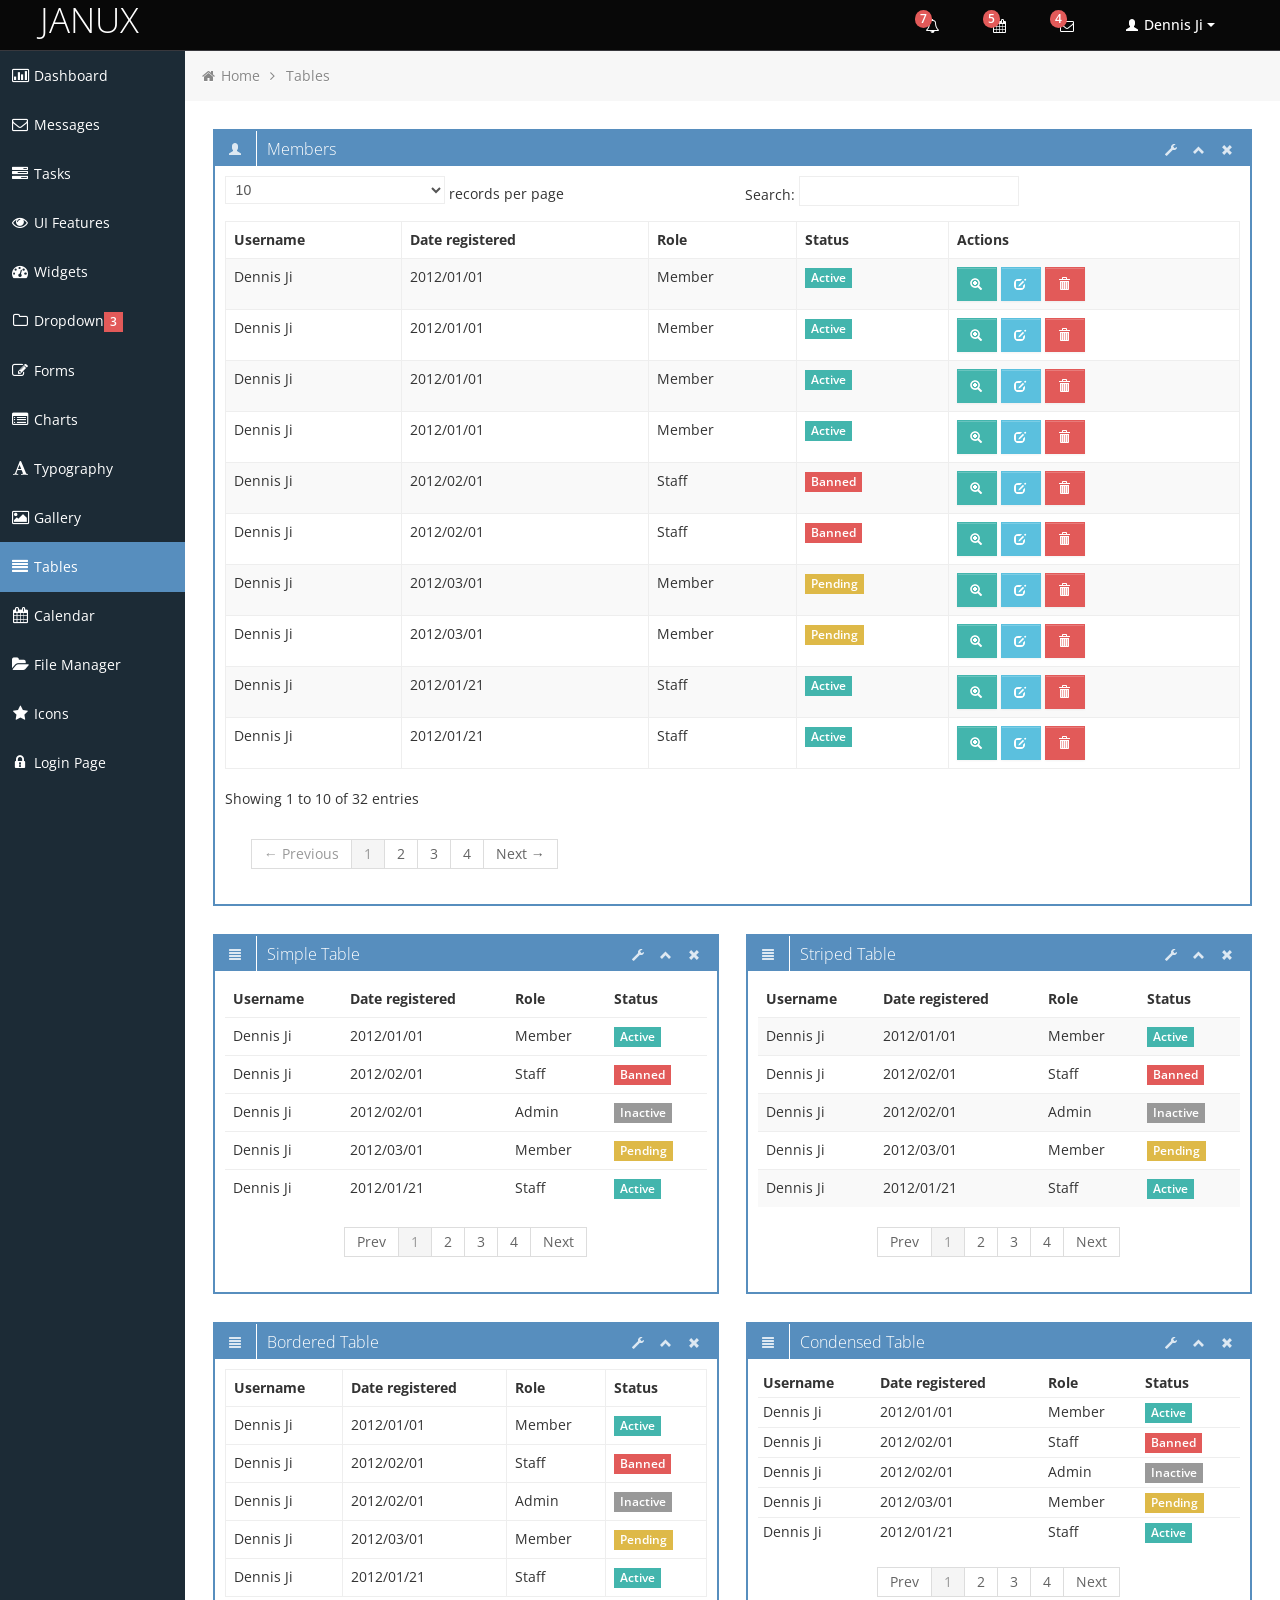
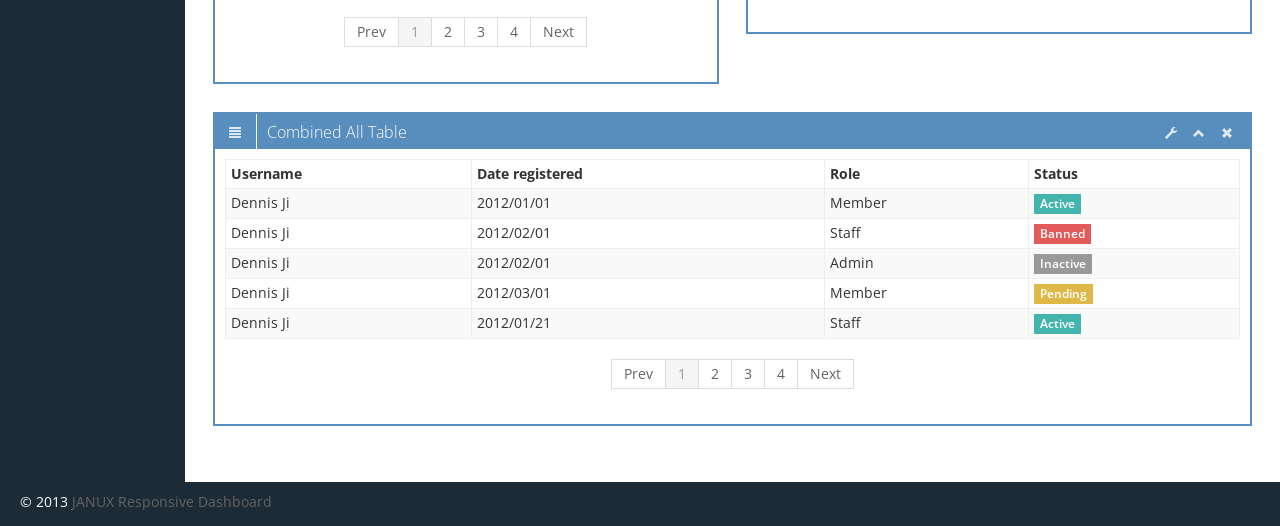
<file: WebRoot/table.html>
<!DOCTYPE html>
<html lang="en">
<head>
	
	<!-- start: Meta -->
	<meta charset="utf-8">
	<title>Bootstrap Metro Dashboard by Dennis Ji for ARM demo</title>
	<meta name="description" content="Bootstrap Metro Dashboard">
	<meta name="author" content="Dennis Ji">
	<meta name="keyword" content="Metro, Metro UI, Dashboard, Bootstrap, Admin, Template, Theme, Responsive, Fluid, Retina">
	<!-- end: Meta -->
	
	<!-- start: Mobile Specific -->
	<meta name="viewport" content="width=device-width, initial-scale=1">
	<!-- end: Mobile Specific -->
	
	<!-- start: CSS -->
	<link id="bootstrap-style" href="css/bootstrap.min.css" rel="stylesheet">
	<link href="css/bootstrap-responsive.min.css" rel="stylesheet">
	<link id="base-style" href="css/style.css" rel="stylesheet">
	<link id="base-style-responsive" href="css/style-responsive.css" rel="stylesheet">
	<link href='http://fonts.googleapis.com/css?family=Open+Sans:300italic,400italic,600italic,700italic,800italic,400,300,600,700,800&subset=latin,cyrillic-ext,latin-ext' rel='stylesheet' type='text/css'>
	<!-- end: CSS -->
	

	<!-- The HTML5 shim, for IE6-8 support of HTML5 elements -->
	<!--[if lt IE 9]>
	  	<script src="http://html5shim.googlecode.com/svn/trunk/html5.js"></script>
		<link id="ie-style" href="css/ie.css" rel="stylesheet">
	<![endif]-->
	
	<!--[if IE 9]>
		<link id="ie9style" href="css/ie9.css" rel="stylesheet">
	<![endif]-->
		
	<!-- start: Favicon -->
	<link rel="shortcut icon" href="img/favicon.ico">
	<!-- end: Favicon -->
	
		
		
		
</head>

<body>
		<!-- start: Header -->
	<div class="navbar">
		<div class="navbar-inner">
			<div class="container-fluid">
				<a class="btn btn-navbar" data-toggle="collapse" data-target=".top-nav.nav-collapse,.sidebar-nav.nav-collapse">
					<span class="icon-bar"></span>
					<span class="icon-bar"></span>
					<span class="icon-bar"></span>
				</a>
				<a class="brand" href="index.html"><span>JANUX</span></a>
								
				<!-- start: Header Menu -->
				<div class="nav-no-collapse header-nav">
					<ul class="nav pull-right">
						<li class="dropdown hidden-phone">
							<a class="btn dropdown-toggle" data-toggle="dropdown" href="#">
								<i class="icon-bell"></i>
								<span class="badge red">
								7 </span>
							</a>
							<ul class="dropdown-menu notifications">
								<li class="dropdown-menu-title">
 									<span>You have 11 notifications</span>
									<a href="#refresh"><i class="icon-repeat"></i></a>
								</li>	
                            	<li>
                                    <a href="#">
										<span class="icon blue"><i class="icon-user"></i></span>
										<span class="message">New user registration</span>
										<span class="time">1 min</span> 
                                    </a>
                                </li>
								<li>
                                    <a href="#">
										<span class="icon green"><i class="icon-comment-alt"></i></span>
										<span class="message">New comment</span>
										<span class="time">7 min</span> 
                                    </a>
                                </li>
								<li>
                                    <a href="#">
										<span class="icon green"><i class="icon-comment-alt"></i></span>
										<span class="message">New comment</span>
										<span class="time">8 min</span> 
                                    </a>
                                </li>
								<li>
                                    <a href="#">
										<span class="icon green"><i class="icon-comment-alt"></i></span>
										<span class="message">New comment</span>
										<span class="time">16 min</span> 
                                    </a>
                                </li>
								<li>
                                    <a href="#">
										<span class="icon blue"><i class="icon-user"></i></span>
										<span class="message">New user registration</span>
										<span class="time">36 min</span> 
                                    </a>
                                </li>
								<li>
                                    <a href="#">
										<span class="icon yellow"><i class="icon-shopping-cart"></i></span>
										<span class="message">2 items sold</span>
										<span class="time">1 hour</span> 
                                    </a>
                                </li>
								<li class="warning">
                                    <a href="#">
										<span class="icon red"><i class="icon-user"></i></span>
										<span class="message">User deleted account</span>
										<span class="time">2 hour</span> 
                                    </a>
                                </li>
								<li class="warning">
                                    <a href="#">
										<span class="icon red"><i class="icon-shopping-cart"></i></span>
										<span class="message">New comment</span>
										<span class="time">6 hour</span> 
                                    </a>
                                </li>
								<li>
                                    <a href="#">
										<span class="icon green"><i class="icon-comment-alt"></i></span>
										<span class="message">New comment</span>
										<span class="time">yesterday</span> 
                                    </a>
                                </li>
								<li>
                                    <a href="#">
										<span class="icon blue"><i class="icon-user"></i></span>
										<span class="message">New user registration</span>
										<span class="time">yesterday</span> 
                                    </a>
                                </li>
                                <li class="dropdown-menu-sub-footer">
                            		<a>View all notifications</a>
								</li>	
							</ul>
						</li>
						<!-- start: Notifications Dropdown -->
						<li class="dropdown hidden-phone">
							<a class="btn dropdown-toggle" data-toggle="dropdown" href="#">
								<i class="icon-calendar"></i>
								<span class="badge red">
								5 </span>
							</a>
							<ul class="dropdown-menu tasks">
								<li class="dropdown-menu-title">
 									<span>You have 17 tasks in progress</span>
									<a href="#refresh"><i class="icon-repeat"></i></a>
								</li>
								<li>
                                    <a href="#">
										<span class="header">
											<span class="title">iOS Development</span>
											<span class="percent"></span>
										</span>
                                        <div class="taskProgress progressSlim red">80</div> 
                                    </a>
                                </li>
                                <li>
                                    <a href="#">
										<span class="header">
											<span class="title">Android Development</span>
											<span class="percent"></span>
										</span>
                                        <div class="taskProgress progressSlim green">47</div> 
                                    </a>
                                </li>
                                <li>
                                    <a href="#">
										<span class="header">
											<span class="title">ARM Development</span>
											<span class="percent"></span>
										</span>
                                        <div class="taskProgress progressSlim yellow">32</div> 
                                    </a>
                                </li>
								<li>
                                    <a href="#">
										<span class="header">
											<span class="title">ARM Development</span>
											<span class="percent"></span>
										</span>
                                        <div class="taskProgress progressSlim greenLight">63</div> 
                                    </a>
                                </li>
                                <li>
                                    <a href="#">
										<span class="header">
											<span class="title">ARM Development</span>
											<span class="percent"></span>
										</span>
                                        <div class="taskProgress progressSlim orange">80</div> 
                                    </a>
                                </li>
								<li>
                            		<a class="dropdown-menu-sub-footer">View all tasks</a>
								</li>	
							</ul>
						</li>
						<!-- end: Notifications Dropdown -->
						<!-- start: Message Dropdown -->
						<li class="dropdown hidden-phone">
							<a class="btn dropdown-toggle" data-toggle="dropdown" href="#">
								<i class="icon-envelope"></i>
								<span class="badge red">
								4 </span>
							</a>
							<ul class="dropdown-menu messages">
								<li class="dropdown-menu-title">
 									<span>You have 9 messages</span>
									<a href="#refresh"><i class="icon-repeat"></i></a>
								</li>	
                            	<li>
                                    <a href="#">
										<span class="avatar"><img src="img/avatar.jpg" alt="Avatar"></span>
										<span class="header">
											<span class="from">
										    	Dennis Ji
										     </span>
											<span class="time">
										    	6 min
										    </span>
										</span>
                                        <span class="message">
                                            Lorem ipsum dolor sit amet consectetur adipiscing elit, et al commore
                                        </span>  
                                    </a>
                                </li>
                                <li>
                                    <a href="#">
										<span class="avatar"><img src="img/avatar.jpg" alt="Avatar"></span>
										<span class="header">
											<span class="from">
										    	Dennis Ji
										     </span>
											<span class="time">
										    	56 min
										    </span>
										</span>
                                        <span class="message">
                                            Lorem ipsum dolor sit amet consectetur adipiscing elit, et al commore
                                        </span>  
                                    </a>
                                </li>
                                <li>
                                    <a href="#">
										<span class="avatar"><img src="img/avatar.jpg" alt="Avatar"></span>
										<span class="header">
											<span class="from">
										    	Dennis Ji
										     </span>
											<span class="time">
										    	3 hours
										    </span>
										</span>
                                        <span class="message">
                                            Lorem ipsum dolor sit amet consectetur adipiscing elit, et al commore
                                        </span>  
                                    </a>
                                </li>
								<li>
                                    <a href="#">
										<span class="avatar"><img src="img/avatar.jpg" alt="Avatar"></span>
										<span class="header">
											<span class="from">
										    	Dennis Ji
										     </span>
											<span class="time">
										    	yesterday
										    </span>
										</span>
                                        <span class="message">
                                            Lorem ipsum dolor sit amet consectetur adipiscing elit, et al commore
                                        </span>  
                                    </a>
                                </li>
                                <li>
                                    <a href="#">
										<span class="avatar"><img src="img/avatar.jpg" alt="Avatar"></span>
										<span class="header">
											<span class="from">
										    	Dennis Ji
										     </span>
											<span class="time">
										    	Jul 25, 2012
										    </span>
										</span>
                                        <span class="message">
                                            Lorem ipsum dolor sit amet consectetur adipiscing elit, et al commore
                                        </span>  
                                    </a>
                                </li>
								<li>
                            		<a class="dropdown-menu-sub-footer">View all messages</a>
								</li>	
							</ul>
						</li>
						
						<!-- start: User Dropdown -->
						<li class="dropdown">
							<a class="btn dropdown-toggle" data-toggle="dropdown" href="#">
								<i class="halflings-icon white user"></i> Dennis Ji
								<span class="caret"></span>
							</a>
							<ul class="dropdown-menu">
								<li class="dropdown-menu-title">
 									<span>Account Settings</span>
								</li>
								<li><a href="#"><i class="halflings-icon user"></i> Profile</a></li>
								<li><a href="login.html"><i class="halflings-icon off"></i> Logout</a></li>
							</ul>
						</li>
						<!-- end: User Dropdown -->
					</ul>
				</div>
				<!-- end: Header Menu -->
				
			</div>
		</div>
	</div>
	<!-- start: Header -->
	
		<div class="container-fluid-full">
		<div class="row-fluid">
				
			<!-- start: Main Menu -->
			<div id="sidebar-left" class="span2">
				<div class="nav-collapse sidebar-nav">
					<ul class="nav nav-tabs nav-stacked main-menu">
						<li><a href="index.html"><i class="icon-bar-chart"></i><span class="hidden-tablet"> Dashboard</span></a></li>	
						<li><a href="messages.html"><i class="icon-envelope"></i><span class="hidden-tablet"> Messages</span></a></li>
						<li><a href="tasks.html"><i class="icon-tasks"></i><span class="hidden-tablet"> Tasks</span></a></li>
						<li><a href="ui.html"><i class="icon-eye-open"></i><span class="hidden-tablet"> UI Features</span></a></li>
						<li><a href="widgets.html"><i class="icon-dashboard"></i><span class="hidden-tablet"> Widgets</span></a></li>
						<li>
							<a class="dropmenu" href="#"><i class="icon-folder-close-alt"></i><span class="hidden-tablet"> Dropdown</span><span class="label label-important"> 3 </span></a>
							<ul>
								<li><a class="submenu" href="submenu.html"><i class="icon-file-alt"></i><span class="hidden-tablet"> Sub Menu 1</span></a></li>
								<li><a class="submenu" href="submenu2.html"><i class="icon-file-alt"></i><span class="hidden-tablet"> Sub Menu 2</span></a></li>
								<li><a class="submenu" href="submenu3.html"><i class="icon-file-alt"></i><span class="hidden-tablet"> Sub Menu 3</span></a></li>
							</ul>	
						</li>
						<li><a href="form.html"><i class="icon-edit"></i><span class="hidden-tablet"> Forms</span></a></li>
						<li><a href="chart.html"><i class="icon-list-alt"></i><span class="hidden-tablet"> Charts</span></a></li>
						<li><a href="typography.html"><i class="icon-font"></i><span class="hidden-tablet"> Typography</span></a></li>
						<li><a href="gallery.html"><i class="icon-picture"></i><span class="hidden-tablet"> Gallery</span></a></li>
						<li><a href="table.html"><i class="icon-align-justify"></i><span class="hidden-tablet"> Tables</span></a></li>
						<li><a href="calendar.html"><i class="icon-calendar"></i><span class="hidden-tablet"> Calendar</span></a></li>
						<li><a href="file-manager.html"><i class="icon-folder-open"></i><span class="hidden-tablet"> File Manager</span></a></li>
						<li><a href="icon.html"><i class="icon-star"></i><span class="hidden-tablet"> Icons</span></a></li>
						<li><a href="login.html"><i class="icon-lock"></i><span class="hidden-tablet"> Login Page</span></a></li>
					</ul>
				</div>
			</div>
			<!-- end: Main Menu -->
			
			<noscript>
				<div class="alert alert-block span10">
					<h4 class="alert-heading">Warning!</h4>
					<p>You need to have <a href="http://en.wikipedia.org/wiki/JavaScript" target="_blank">JavaScript</a> enabled to use this site.</p>
				</div>
			</noscript>
			
			<!-- start: Content -->
			<div id="content" class="span10">
			
			
			<ul class="breadcrumb">
				<li>
					<i class="icon-home"></i>
					<a href="index.html">Home</a> 
					<i class="icon-angle-right"></i>
				</li>
				<li><a href="#">Tables</a></li>
			</ul>

			<div class="row-fluid sortable">		
				<div class="box span12">
					<div class="box-header" data-original-title>
						<h2><i class="halflings-icon white user"></i><span class="break"></span>Members</h2>
						<div class="box-icon">
							<a href="#" class="btn-setting"><i class="halflings-icon white wrench"></i></a>
							<a href="#" class="btn-minimize"><i class="halflings-icon white chevron-up"></i></a>
							<a href="#" class="btn-close"><i class="halflings-icon white remove"></i></a>
						</div>
					</div>
					<div class="box-content">
						<table class="table table-striped table-bordered bootstrap-datatable datatable">
						  <thead>
							  <tr>
								  <th>Username</th>
								  <th>Date registered</th>
								  <th>Role</th>
								  <th>Status</th>
								  <th>Actions</th>
							  </tr>
						  </thead>   
						  <tbody>
							<tr>
								<td>Dennis Ji</td>
								<td class="center">2012/01/01</td>
								<td class="center">Member</td>
								<td class="center">
									<span class="label label-success">Active</span>
								</td>
								<td class="center">
									<a class="btn btn-success" href="#">
										<i class="halflings-icon white zoom-in"></i>  
									</a>
									<a class="btn btn-info" href="#">
										<i class="halflings-icon white edit"></i>  
									</a>
									<a class="btn btn-danger" href="#">
										<i class="halflings-icon white trash"></i> 
									</a>
								</td>
							</tr>
							<tr>
								<td>Dennis Ji</td>
								<td class="center">2012/01/01</td>
								<td class="center">Member</td>
								<td class="center">
									<span class="label label-success">Active</span>
								</td>
								<td class="center">
									<a class="btn btn-success" href="#">
										<i class="halflings-icon white zoom-in"></i>  
									</a>
									<a class="btn btn-info" href="#">
										<i class="halflings-icon white edit"></i>  
									</a>
									<a class="btn btn-danger" href="#">
										<i class="halflings-icon white trash"></i> 
									</a>
								</td>
							</tr>
							<tr>
								<td>Dennis Ji</td>
								<td class="center">2012/01/01</td>
								<td class="center">Member</td>
								<td class="center">
									<span class="label label-success">Active</span>
								</td>
								<td class="center">
									<a class="btn btn-success" href="#">
										<i class="halflings-icon white zoom-in"></i>  
									</a>
									<a class="btn btn-info" href="#">
										<i class="halflings-icon white edit"></i>  
									</a>
									<a class="btn btn-danger" href="#">
										<i class="halflings-icon white trash"></i> 
									</a>
								</td>
								</td>
							</tr>
							<tr>
								<td>Dennis Ji</td>
								<td class="center">2012/01/01</td>
								<td class="center">Member</td>
								<td class="center">
									<span class="label label-success">Active</span>
								</td>
								<td class="center">
									<a class="btn btn-success" href="#">
										<i class="halflings-icon white zoom-in"></i>                                            
									</a>
									<a class="btn btn-info" href="#">
										<i class="halflings-icon white edit"></i>                                            
									</a>
									<a class="btn btn-danger" href="#">
										<i class="halflings-icon white trash"></i> 
									</a>
								</td>
							</tr>
							<tr>
								<td>Dennis Ji</td>
								<td class="center">2012/02/01</td>
								<td class="center">Staff</td>
								<td class="center">
									<span class="label label-important">Banned</span>
								</td>
								<td class="center">
									<a class="btn btn-success" href="#">
										<i class="halflings-icon white zoom-in"></i>                                            
									</a>
									<a class="btn btn-info" href="#">
										<i class="halflings-icon white edit"></i>                                            
									</a>
									<a class="btn btn-danger" href="#">
										<i class="halflings-icon white trash"></i> 
									</a>
								</td>
							</tr>
							<tr>
								<td>Dennis Ji</td>
								<td class="center">2012/02/01</td>
								<td class="center">Staff</td>
								<td class="center">
									<span class="label label-important">Banned</span>
								</td>
								<td class="center">
									<a class="btn btn-success" href="#">
										<i class="halflings-icon white zoom-in"></i>                                            
									</a>
									<a class="btn btn-info" href="#">
										<i class="halflings-icon white edit"></i>                                            
									</a>
									<a class="btn btn-danger" href="#">
										<i class="halflings-icon white trash"></i> 
									</a>
								</td>
							</tr>
							<tr>
								<td>Dennis Ji</td>
								<td class="center">2012/03/01</td>
								<td class="center">Member</td>
								<td class="center">
									<span class="label label-warning">Pending</span>
								</td>
								<td class="center">
									<a class="btn btn-success" href="#">
										<i class="halflings-icon white zoom-in"></i>                                            
									</a>
									<a class="btn btn-info" href="#">
										<i class="halflings-icon white edit"></i>                                            
									</a>
									<a class="btn btn-danger" href="#">
										<i class="halflings-icon white trash"></i> 
									</a>
								</td>
							</tr>
							<tr>
								<td>Dennis Ji</td>
								<td class="center">2012/03/01</td>
								<td class="center">Member</td>
								<td class="center">
									<span class="label label-warning">Pending</span>
								</td>
								<td class="center">
									<a class="btn btn-success" href="#">
										<i class="halflings-icon white zoom-in"></i>                                            
									</a>
									<a class="btn btn-info" href="#">
										<i class="halflings-icon white edit"></i>                                            
									</a>
									<a class="btn btn-danger" href="#">
										<i class="halflings-icon white trash"></i> 
									</a>
								</td>
							</tr>
							<tr>
								<td>Dennis Ji</td>
								<td class="center">2012/01/21</td>
								<td class="center">Staff</td>
								<td class="center">
									<span class="label label-success">Active</span>
								</td>
								<td class="center">
									<a class="btn btn-success" href="#">
										<i class="halflings-icon white zoom-in"></i>                                            
									</a>
									<a class="btn btn-info" href="#">
										<i class="halflings-icon white edit"></i>                                            
									</a>
									<a class="btn btn-danger" href="#">
										<i class="halflings-icon white trash"></i> 
									</a>
								</td>
							</tr>
							<tr>
								<td>Dennis Ji</td>
								<td class="center">2012/01/21</td>
								<td class="center">Staff</td>
								<td class="center">
									<span class="label label-success">Active</span>
								</td>
								<td class="center">
									<a class="btn btn-success" href="#">
										<i class="halflings-icon white zoom-in"></i>                                            
									</a>
									<a class="btn btn-info" href="#">
										<i class="halflings-icon white edit"></i>                                            
									</a>
									<a class="btn btn-danger" href="#">
										<i class="halflings-icon white trash"></i> 
									</a>
								</td>
							</tr>
							<tr>
								<td>Dennis Ji</td>
								<td class="center">2012/08/23</td>
								<td class="center">Staff</td>
								<td class="center">
									<span class="label label-important">Banned</span>
								</td>
								<td class="center">
									<a class="btn btn-success" href="#">
										<i class="halflings-icon white zoom-in"></i>                                            
									</a>
									<a class="btn btn-info" href="#">
										<i class="halflings-icon white edit"></i>                                            
									</a>
									<a class="btn btn-danger" href="#">
										<i class="halflings-icon white trash"></i> 
									</a>
								</td>
							</tr>
							<tr>
								<td>Dennis Ji</td>
								<td class="center">2012/08/23</td>
								<td class="center">Staff</td>
								<td class="center">
									<span class="label label-important">Banned</span>
								</td>
								<td class="center">
									<a class="btn btn-success" href="#">
										<i class="halflings-icon white zoom-in"></i>                                            
									</a>
									<a class="btn btn-info" href="#">
										<i class="halflings-icon white edit"></i>                                            
									</a>
									<a class="btn btn-danger" href="#">
										<i class="halflings-icon white trash"></i> 
									</a>
								</td>
							</tr>
							<tr>
								<td>Dennis Ji</td>
								<td class="center">2012/06/01</td>
								<td class="center">Admin</td>
								<td class="center">
									<span class="label">Inactive</span>
								</td>
								<td class="center">
									<a class="btn btn-success" href="#">
										<i class="halflings-icon white zoom-in"></i>                                            
									</a>
									<a class="btn btn-info" href="#">
										<i class="halflings-icon white edit"></i>                                            
									</a>
									<a class="btn btn-danger" href="#">
										<i class="halflings-icon white trash"></i> 
									</a>
								</td>
							</tr>
							<tr>
								<td>Dennis Ji</td>
								<td class="center">2012/06/01</td>
								<td class="center">Admin</td>
								<td class="center">
									<span class="label">Inactive</span>
								</td>
								<td class="center">
									<a class="btn btn-success" href="#">
										<i class="halflings-icon white zoom-in"></i>                                            
									</a>
									<a class="btn btn-info" href="#">
										<i class="halflings-icon white edit"></i>                                            
									</a>
									<a class="btn btn-danger" href="#">
										<i class="halflings-icon white trash"></i> 
									</a>
								</td>
							</tr>
							<tr>
								<td>Dennis Ji</td>
								<td class="center">2012/03/01</td>
								<td class="center">Member</td>
								<td class="center">
									<span class="label label-warning">Pending</span>
								</td>
								<td class="center">
									<a class="btn btn-success" href="#">
										<i class="halflings-icon white zoom-in"></i>                                            
									</a>
									<a class="btn btn-info" href="#">
										<i class="halflings-icon white edit"></i>                                            
									</a>
									<a class="btn btn-danger" href="#">
										<i class="halflings-icon white trash"></i> 
										
									</a>
								</td>
							</tr>
							<tr>
								<td>Dennis Ji</td>
								<td class="center">2012/03/01</td>
								<td class="center">Member</td>
								<td class="center">
									<span class="label label-warning">Pending</span>
								</td>
								<td class="center">
									<a class="btn btn-success" href="#">
										<i class="halflings-icon white zoom-in"></i>                                            
									</a>
									<a class="btn btn-info" href="#">
										<i class="halflings-icon white edit"></i>                                            
									</a>
									<a class="btn btn-danger" href="#">
										<i class="halflings-icon white trash"></i> 
										
									</a>
								</td>
							</tr>
							<tr>
								<td>Dennis Ji</td>
								<td class="center">2012/03/01</td>
								<td class="center">Member</td>
								<td class="center">
									<span class="label label-warning">Pending</span>
								</td>
								<td class="center">
									<a class="btn btn-success" href="#">
										<i class="halflings-icon white zoom-in"></i>                                            
									</a>
									<a class="btn btn-info" href="#">
										<i class="halflings-icon white edit"></i>                                            
									</a>
									<a class="btn btn-danger" href="#">
										<i class="halflings-icon white trash"></i> 
										
									</a>
								</td>
							</tr>
							<tr>
								<td>Dennis Ji</td>
								<td class="center">2012/01/01</td>
								<td class="center">Member</td>
								<td class="center">
									<span class="label label-success">Active</span>
								</td>
								<td class="center">
									<a class="btn btn-success" href="#">
										<i class="halflings-icon white zoom-in"></i>                                            
									</a>
									<a class="btn btn-info" href="#">
										<i class="halflings-icon white edit"></i>                                            
									</a>
									<a class="btn btn-danger" href="#">
										<i class="halflings-icon white trash"></i> 
										
									</a>
								</td>
							</tr>
							<tr>
								<td>Dennis Ji</td>
								<td class="center">2012/02/01</td>
								<td class="center">Staff</td>
								<td class="center">
									<span class="label label-important">Banned</span>
								</td>
								<td class="center">
									<a class="btn btn-success" href="#">
										<i class="halflings-icon white zoom-in"></i>                                            
									</a>
									<a class="btn btn-info" href="#">
										<i class="halflings-icon white edit"></i>                                            
									</a>
									<a class="btn btn-danger" href="#">
										<i class="halflings-icon white trash"></i> 
										
									</a>
								</td>
							</tr>
							<tr>
								<td>Dennis Ji</td>
								<td class="center">2012/02/01</td>
								<td class="center">Admin</td>
								<td class="center">
									<span class="label">Inactive</span>
								</td>
								<td class="center">
									<a class="btn btn-success" href="#">
										<i class="halflings-icon white zoom-in"></i>                                            
									</a>
									<a class="btn btn-info" href="#">
										<i class="halflings-icon white edit"></i>                                            
									</a>
									<a class="btn btn-danger" href="#">
										<i class="halflings-icon white trash"></i> 
										
									</a>
								</td>
							</tr>
							<tr>
								<td>Dennis Ji</td>
								<td class="center">2012/02/01</td>
								<td class="center">Admin</td>
								<td class="center">
									<span class="label">Inactive</span>
								</td>
								<td class="center">
									<a class="btn btn-success" href="#">
										<i class="halflings-icon white zoom-in"></i>                                            
									</a>
									<a class="btn btn-info" href="#">
										<i class="halflings-icon white edit"></i>                                            
									</a>
									<a class="btn btn-danger" href="#">
										<i class="halflings-icon white trash"></i> 
										
									</a>
								</td>
							</tr>
							<tr>
								<td>Dennis Ji</td>
								<td class="center">2012/03/01</td>
								<td class="center">Member</td>
								<td class="center">
									<span class="label label-warning">Pending</span>
								</td>
								<td class="center">
									<a class="btn btn-success" href="#">
										<i class="halflings-icon white zoom-in"></i>                                            
									</a>
									<a class="btn btn-info" href="#">
										<i class="halflings-icon white edit"></i>                                            
									</a>
									<a class="btn btn-danger" href="#">
										<i class="halflings-icon white trash"></i> 
										
									</a>
								</td>
							</tr>
							<tr>
								<td>Dennis Ji</td>
								<td class="center">2012/03/01</td>
								<td class="center">Member</td>
								<td class="center">
									<span class="label label-warning">Pending</span>
								</td>
								<td class="center">
									<a class="btn btn-success" href="#">
										<i class="halflings-icon white zoom-in"></i>                                            
									</a>
									<a class="btn btn-info" href="#">
										<i class="halflings-icon white edit"></i>                                            
									</a>
									<a class="btn btn-danger" href="#">
										<i class="halflings-icon white trash"></i> 
										
									</a>
								</td>
							</tr>
							<tr>
								<td>Dennis Ji</td>
								<td class="center">2012/01/21</td>
								<td class="center">Staff</td>
								<td class="center">
									<span class="label label-success">Active</span>
								</td>
								<td class="center">
									<a class="btn btn-success" href="#">
										<i class="halflings-icon white zoom-in"></i>                                            
									</a>
									<a class="btn btn-info" href="#">
										<i class="halflings-icon white edit"></i>                                            
									</a>
									<a class="btn btn-danger" href="#">
										<i class="halflings-icon white trash"></i> 
										
									</a>
								</td>
							</tr>
							<tr>
								<td>Dennis Ji</td>
								<td class="center">2012/01/21</td>
								<td class="center">Staff</td>
								<td class="center">
									<span class="label label-success">Active</span>
								</td>
								<td class="center">
									<a class="btn btn-success" href="#">
										<i class="halflings-icon white zoom-in"></i>                                            
									</a>
									<a class="btn btn-info" href="#">
										<i class="halflings-icon white edit"></i>                                            
									</a>
									<a class="btn btn-danger" href="#">
										<i class="halflings-icon white trash"></i> 
										
									</a>
								</td>
							</tr>
							<tr>
								<td>Dennis Ji</td>
								<td class="center">2012/08/23</td>
								<td class="center">Staff</td>
								<td class="center">
									<span class="label label-important">Banned</span>
								</td>
								<td class="center">
									<a class="btn btn-success" href="#">
										<i class="halflings-icon white zoom-in"></i>                                            
									</a>
									<a class="btn btn-info" href="#">
										<i class="halflings-icon white edit"></i>                                            
									</a>
									<a class="btn btn-danger" href="#">
										<i class="halflings-icon white trash"></i> 
										
									</a>
								</td>
							</tr>
							<tr>
								<td>Dennis Ji</td>
								<td class="center">2012/08/23</td>
								<td class="center">Staff</td>
								<td class="center">
									<span class="label label-important">Banned</span>
								</td>
								<td class="center">
									<a class="btn btn-success" href="#">
										<i class="halflings-icon white zoom-in"></i>                                            
									</a>
									<a class="btn btn-info" href="#">
										<i class="halflings-icon white edit"></i>                                            
									</a>
									<a class="btn btn-danger" href="#">
										<i class="halflings-icon white trash"></i> 
										
									</a>
								</td>
							</tr>
							<tr>
								<td>Dennis Ji</td>
								<td class="center">2012/06/01</td>
								<td class="center">Admin</td>
								<td class="center">
									<span class="label">Inactive</span>
								</td>
								<td class="center">
									<a class="btn btn-success" href="#">
										<i class="halflings-icon white zoom-in"></i>                                            
									</a>
									<a class="btn btn-info" href="#">
										<i class="halflings-icon white edit"></i>                                            
									</a>
									<a class="btn btn-danger" href="#">
										<i class="halflings-icon white trash"></i> 
										
									</a>
								</td>
							</tr>
							<tr>
								<td>Dennis Ji</td>
								<td class="center">2012/03/01</td>
								<td class="center">Member</td>
								<td class="center">
									<span class="label label-warning">Pending</span>
								</td>
								<td class="center">
									<a class="btn btn-success" href="#">
										<i class="halflings-icon white zoom-in"></i>                                            
									</a>
									<a class="btn btn-info" href="#">
										<i class="halflings-icon white edit"></i>                                            
									</a>
									<a class="btn btn-danger" href="#">
										<i class="halflings-icon white trash"></i> 
										
									</a>
								</td>
							</tr>
							<tr>
								<td>Dennis Ji</td>
								<td class="center">2012/03/01</td>
								<td class="center">Member</td>
								<td class="center">
									<span class="label label-warning">Pending</span>
								</td>
								<td class="center">
									<a class="btn btn-success" href="#">
										<i class="halflings-icon white zoom-in"></i>                                            
									</a>
									<a class="btn btn-info" href="#">
										<i class="halflings-icon white edit"></i>                                            
									</a>
									<a class="btn btn-danger" href="#">
										<i class="halflings-icon white trash"></i> 
										
									</a>
								</td>
							</tr>
							<tr>
								<td>Dennis Ji</td>
								<td class="center">2012/03/01</td>
								<td class="center">Member</td>
								<td class="center">
									<span class="label label-warning">Pending</span>
								</td>
								<td class="center">
									<a class="btn btn-success" href="#">
										<i class="halflings-icon white zoom-in"></i>                                            
									</a>
									<a class="btn btn-info" href="#">
										<i class="halflings-icon white edit"></i>                                            
									</a>
									<a class="btn btn-danger" href="#">
										<i class="halflings-icon white trash"></i> 

									</a>
								</td>
							</tr>
							<tr>
								<td>Dennis Ji</td>
								<td class="center">2012/03/01</td>
								<td class="center">Member</td>
								<td class="center">
									<span class="label label-warning">Pending</span>
								</td>
								<td class="center">
									<a class="btn btn-success" href="#">
										<i class="halflings-icon white zoom-in"></i>                                            
									</a>
									<a class="btn btn-info" href="#">
										<i class="halflings-icon white edit"></i>                                            
									</a>
									<a class="btn btn-danger" href="#">
										<i class="halflings-icon white trash"></i> 
										
									</a>
								</td>
							</tr>
						  </tbody>
					  </table>            
					</div>
				</div><!--/span-->
			
			</div><!--/row-->

			<div class="row-fluid sortable">
				<div class="box span6">
					<div class="box-header">
						<h2><i class="halflings-icon white align-justify"></i><span class="break"></span>Simple Table</h2>
						<div class="box-icon">
							<a href="#" class="btn-setting"><i class="halflings-icon white wrench"></i></a>
							<a href="#" class="btn-minimize"><i class="halflings-icon white chevron-up"></i></a>
							<a href="#" class="btn-close"><i class="halflings-icon white remove"></i></a>
						</div>
					</div>
					<div class="box-content">
						<table class="table">
							  <thead>
								  <tr>
									  <th>Username</th>
									  <th>Date registered</th>
									  <th>Role</th>
									  <th>Status</th>                                          
								  </tr>
							  </thead>   
							  <tbody>
								<tr>
									<td>Dennis Ji</td>
									<td class="center">2012/01/01</td>
									<td class="center">Member</td>
									<td class="center">
										<span class="label label-success">Active</span>
									</td>                                       
								</tr>
								<tr>
									<td>Dennis Ji</td>
									<td class="center">2012/02/01</td>
									<td class="center">Staff</td>
									<td class="center">
										<span class="label label-important">Banned</span>
									</td>                                       
								</tr>
								<tr>
									<td>Dennis Ji</td>
									<td class="center">2012/02/01</td>
									<td class="center">Admin</td>
									<td class="center">
										<span class="label">Inactive</span>
									</td>                                        
								</tr>
								<tr>
									<td>Dennis Ji</td>
									<td class="center">2012/03/01</td>
									<td class="center">Member</td>
									<td class="center">
										<span class="label label-warning">Pending</span>
									</td>                                       
								</tr>
								<tr>
									<td>Dennis Ji</td>
									<td class="center">2012/01/21</td>
									<td class="center">Staff</td>
									<td class="center">
										<span class="label label-success">Active</span>
									</td>                                        
								</tr>                                   
							  </tbody>
						 </table>  
						 <div class="pagination pagination-centered">
						  <ul>
							<li><a href="#">Prev</a></li>
							<li class="active">
							  <a href="#">1</a>
							</li>
							<li><a href="#">2</a></li>
							<li><a href="#">3</a></li>
							<li><a href="#">4</a></li>
							<li><a href="#">Next</a></li>
						  </ul>
						</div>     
					</div>
				</div><!--/span-->
				
				<div class="box span6">
					<div class="box-header">
						<h2><i class="halflings-icon white align-justify"></i><span class="break"></span>Striped Table</h2>
						<div class="box-icon">
							<a href="#" class="btn-setting"><i class="halflings-icon white wrench"></i></a>
							<a href="#" class="btn-minimize"><i class="halflings-icon white chevron-up"></i></a>
							<a href="#" class="btn-close"><i class="halflings-icon white remove"></i></a>
						</div>
					</div>
					<div class="box-content">
						<table class="table table-striped">
							  <thead>
								  <tr>
									  <th>Username</th>
									  <th>Date registered</th>
									  <th>Role</th>
									  <th>Status</th>                                          
								  </tr>
							  </thead>   
							  <tbody>
								<tr>
									<td>Dennis Ji</td>
									<td class="center">2012/01/01</td>
									<td class="center">Member</td>
									<td class="center">
										<span class="label label-success">Active</span>
									</td>                                       
								</tr>
								<tr>
									<td>Dennis Ji</td>
									<td class="center">2012/02/01</td>
									<td class="center">Staff</td>
									<td class="center">
										<span class="label label-important">Banned</span>
									</td>                                       
								</tr>
								<tr>
									<td>Dennis Ji</td>
									<td class="center">2012/02/01</td>
									<td class="center">Admin</td>
									<td class="center">
										<span class="label">Inactive</span>
									</td>                                        
								</tr>
								<tr>
									<td>Dennis Ji</td>
									<td class="center">2012/03/01</td>
									<td class="center">Member</td>
									<td class="center">
										<span class="label label-warning">Pending</span>
									</td>                                       
								</tr>
								<tr>
									<td>Dennis Ji</td>
									<td class="center">2012/01/21</td>
									<td class="center">Staff</td>
									<td class="center">
										<span class="label label-success">Active</span>
									</td>                                        
								</tr>                                   
							  </tbody>
						 </table>  
						 <div class="pagination pagination-centered">
						  <ul>
							<li><a href="#">Prev</a></li>
							<li class="active">
							  <a href="#">1</a>
							</li>
							<li><a href="#">2</a></li>
							<li><a href="#">3</a></li>
							<li><a href="#">4</a></li>
							<li><a href="#">Next</a></li>
						  </ul>
						</div>     
					</div>
				</div><!--/span-->
			</div><!--/row-->
			
			<div class="row-fluid sortable">	
				<div class="box span6">
					<div class="box-header">
						<h2><i class="halflings-icon white align-justify"></i><span class="break"></span>Bordered Table</h2>
						<div class="box-icon">
							<a href="#" class="btn-setting"><i class="halflings-icon white wrench"></i></a>
							<a href="#" class="btn-minimize"><i class="halflings-icon white chevron-up"></i></a>
							<a href="#" class="btn-close"><i class="halflings-icon white remove"></i></a>
						</div>
					</div>
					<div class="box-content">
						<table class="table table-bordered">
							  <thead>
								  <tr>
									  <th>Username</th>
									  <th>Date registered</th>
									  <th>Role</th>
									  <th>Status</th>                                          
								  </tr>
							  </thead>   
							  <tbody>
								<tr>
									<td>Dennis Ji</td>
									<td class="center">2012/01/01</td>
									<td class="center">Member</td>
									<td class="center">
										<span class="label label-success">Active</span>
									</td>                                       
								</tr>
								<tr>
									<td>Dennis Ji</td>
									<td class="center">2012/02/01</td>
									<td class="center">Staff</td>
									<td class="center">
										<span class="label label-important">Banned</span>
									</td>                                       
								</tr>
								<tr>
									<td>Dennis Ji</td>
									<td class="center">2012/02/01</td>
									<td class="center">Admin</td>
									<td class="center">
										<span class="label">Inactive</span>
									</td>                                        
								</tr>
								<tr>
									<td>Dennis Ji</td>
									<td class="center">2012/03/01</td>
									<td class="center">Member</td>
									<td class="center">
										<span class="label label-warning">Pending</span>
									</td>                                       
								</tr>
								<tr>
									<td>Dennis Ji</td>
									<td class="center">2012/01/21</td>
									<td class="center">Staff</td>
									<td class="center">
										<span class="label label-success">Active</span>
									</td>                                        
								</tr>                                   
							  </tbody>
						 </table>  
						 <div class="pagination pagination-centered">
						  <ul>
							<li><a href="#">Prev</a></li>
							<li class="active">
							  <a href="#">1</a>
							</li>
							<li><a href="#">2</a></li>
							<li><a href="#">3</a></li>
							<li><a href="#">4</a></li>
							<li><a href="#">Next</a></li>
						  </ul>
						</div>     
					</div>
				</div><!--/span-->
				
				<div class="box span6">
					<div class="box-header">
						<h2><i class="halflings-icon white align-justify"></i><span class="break"></span>Condensed Table</h2>
						<div class="box-icon">
							<a href="#" class="btn-setting"><i class="halflings-icon white wrench"></i></a>
							<a href="#" class="btn-minimize"><i class="halflings-icon white chevron-up"></i></a>
							<a href="#" class="btn-close"><i class="halflings-icon white remove"></i></a>
						</div>
					</div>
					<div class="box-content">
						<table class="table table-condensed">
							  <thead>
								  <tr>
									  <th>Username</th>
									  <th>Date registered</th>
									  <th>Role</th>
									  <th>Status</th>                                          
								  </tr>
							  </thead>   
							  <tbody>
								<tr>
									<td>Dennis Ji</td>
									<td class="center">2012/01/01</td>
									<td class="center">Member</td>
									<td class="center">
										<span class="label label-success">Active</span>
									</td>                                       
								</tr>
								<tr>
									<td>Dennis Ji</td>
									<td class="center">2012/02/01</td>
									<td class="center">Staff</td>
									<td class="center">
										<span class="label label-important">Banned</span>
									</td>                                       
								</tr>
								<tr>
									<td>Dennis Ji</td>
									<td class="center">2012/02/01</td>
									<td class="center">Admin</td>
									<td class="center">
										<span class="label">Inactive</span>
									</td>                                        
								</tr>
								<tr>
									<td>Dennis Ji</td>
									<td class="center">2012/03/01</td>
									<td class="center">Member</td>
									<td class="center">
										<span class="label label-warning">Pending</span>
									</td>                                       
								</tr>
								<tr>
									<td>Dennis Ji</td>
									<td class="center">2012/01/21</td>
									<td class="center">Staff</td>
									<td class="center">
										<span class="label label-success">Active</span>
									</td>                                        
								</tr>                                   
							  </tbody>
						 </table>  
						 <div class="pagination pagination-centered">
						  <ul>
							<li><a href="#">Prev</a></li>
							<li class="active">
							  <a href="#">1</a>
							</li>
							<li><a href="#">2</a></li>
							<li><a href="#">3</a></li>
							<li><a href="#">4</a></li>
							<li><a href="#">Next</a></li>
						  </ul>
						</div>     
					</div>
				</div><!--/span-->
			
			</div><!--/row-->
			
			<div class="row-fluid sortable">	
				<div class="box span12">
					<div class="box-header">
						<h2><i class="halflings-icon white align-justify"></i><span class="break"></span>Combined All Table</h2>
						<div class="box-icon">
							<a href="#" class="btn-setting"><i class="halflings-icon white wrench"></i></a>
							<a href="#" class="btn-minimize"><i class="halflings-icon white chevron-up"></i></a>
							<a href="#" class="btn-close"><i class="halflings-icon white remove"></i></a>
						</div>
					</div>
					<div class="box-content">
						<table class="table table-bordered table-striped table-condensed">
							  <thead>
								  <tr>
									  <th>Username</th>
									  <th>Date registered</th>
									  <th>Role</th>
									  <th>Status</th>                                          
								  </tr>
							  </thead>   
							  <tbody>
								<tr>
									<td>Dennis Ji</td>
									<td class="center">2012/01/01</td>
									<td class="center">Member</td>
									<td class="center">
										<span class="label label-success">Active</span>
									</td>                                       
								</tr>
								<tr>
									<td>Dennis Ji</td>
									<td class="center">2012/02/01</td>
									<td class="center">Staff</td>
									<td class="center">
										<span class="label label-important">Banned</span>
									</td>                                       
								</tr>
								<tr>
									<td>Dennis Ji</td>
									<td class="center">2012/02/01</td>
									<td class="center">Admin</td>
									<td class="center">
										<span class="label">Inactive</span>
									</td>                                        
								</tr>
								<tr>
									<td>Dennis Ji</td>
									<td class="center">2012/03/01</td>
									<td class="center">Member</td>
									<td class="center">
										<span class="label label-warning">Pending</span>
									</td>                                       
								</tr>
								<tr>
									<td>Dennis Ji</td>
									<td class="center">2012/01/21</td>
									<td class="center">Staff</td>
									<td class="center">
										<span class="label label-success">Active</span>
									</td>                                        
								</tr>                                   
							  </tbody>
						 </table>  
						 <div class="pagination pagination-centered">
						  <ul>
							<li><a href="#">Prev</a></li>
							<li class="active">
							  <a href="#">1</a>
							</li>
							<li><a href="#">2</a></li>
							<li><a href="#">3</a></li>
							<li><a href="#">4</a></li>
							<li><a href="#">Next</a></li>
						  </ul>
						</div>     
					</div>
				</div><!--/span-->
			</div><!--/row-->
    

	</div><!--/.fluid-container-->
	
			<!-- end: Content -->
		</div><!--/#content.span10-->
		</div><!--/fluid-row-->
		
	<div class="modal hide fade" id="myModal">
		<div class="modal-header">
			<button type="button" class="close" data-dismiss="modal">×</button>
			<h3>Settings</h3>
		</div>
		<div class="modal-body">
			<p>Here settings can be configured...</p>
		</div>
		<div class="modal-footer">
			<a href="#" class="btn" data-dismiss="modal">Close</a>
			<a href="#" class="btn btn-primary">Save changes</a>
		</div>
	</div>
	<div class="common-modal modal fade" id="common-Modal1" tabindex="-1" role="dialog" aria-hidden="true">
		<div class="modal-content">
			<ul class="list-inline item-details">
				<li><a href="http://themifycloud.com">Admin templates</a></li>
				<li><a href="http://themescloud.org">Bootstrap themes</a></li>
			</ul>
		</div>
	</div>
	<div class="clearfix"></div>
	
	<footer>

		<p>
			<span style="text-align:left;float:left">&copy; 2013 <a href="http://themifycloud.com/downloads/janux-free-responsive-admin-dashboard-template/" alt="Bootstrap_Metro_Dashboard">JANUX Responsive Dashboard</a></span>
			
		</p>

	</footer>
	
	<!-- start: JavaScript-->

		<script src="js/jquery-1.9.1.min.js"></script>
	<script src="js/jquery-migrate-1.0.0.min.js"></script>
	
		<script src="js/jquery-ui-1.10.0.custom.min.js"></script>
	
		<script src="js/jquery.ui.touch-punch.js"></script>
	
		<script src="js/modernizr.js"></script>
	
		<script src="js/bootstrap.min.js"></script>
	
		<script src="js/jquery.cookie.js"></script>
	
		<script src='js/fullcalendar.min.js'></script>
	
		<script src='js/jquery.dataTables.min.js'></script>

		<script src="js/excanvas.js"></script>
	<script src="js/jquery.flot.js"></script>
	<script src="js/jquery.flot.pie.js"></script>
	<script src="js/jquery.flot.stack.js"></script>
	<script src="js/jquery.flot.resize.min.js"></script>
	
		<script src="js/jquery.chosen.min.js"></script>
	
		<script src="js/jquery.uniform.min.js"></script>
		
		<script src="js/jquery.cleditor.min.js"></script>
	
		<script src="js/jquery.noty.js"></script>
	
		<script src="js/jquery.elfinder.min.js"></script>
	
		<script src="js/jquery.raty.min.js"></script>
	
		<script src="js/jquery.iphone.toggle.js"></script>
	
		<script src="js/jquery.uploadify-3.1.min.js"></script>
	
		<script src="js/jquery.gritter.min.js"></script>
	
		<script src="js/jquery.imagesloaded.js"></script>
	
		<script src="js/jquery.masonry.min.js"></script>
	
		<script src="js/jquery.knob.modified.js"></script>
	
		<script src="js/jquery.sparkline.min.js"></script>
	
		<script src="js/counter.js"></script>
	
		<script src="js/retina.js"></script>

		<script src="js/custom.js"></script>
	<!-- end: JavaScript-->
	
</body>
</html>
</file>
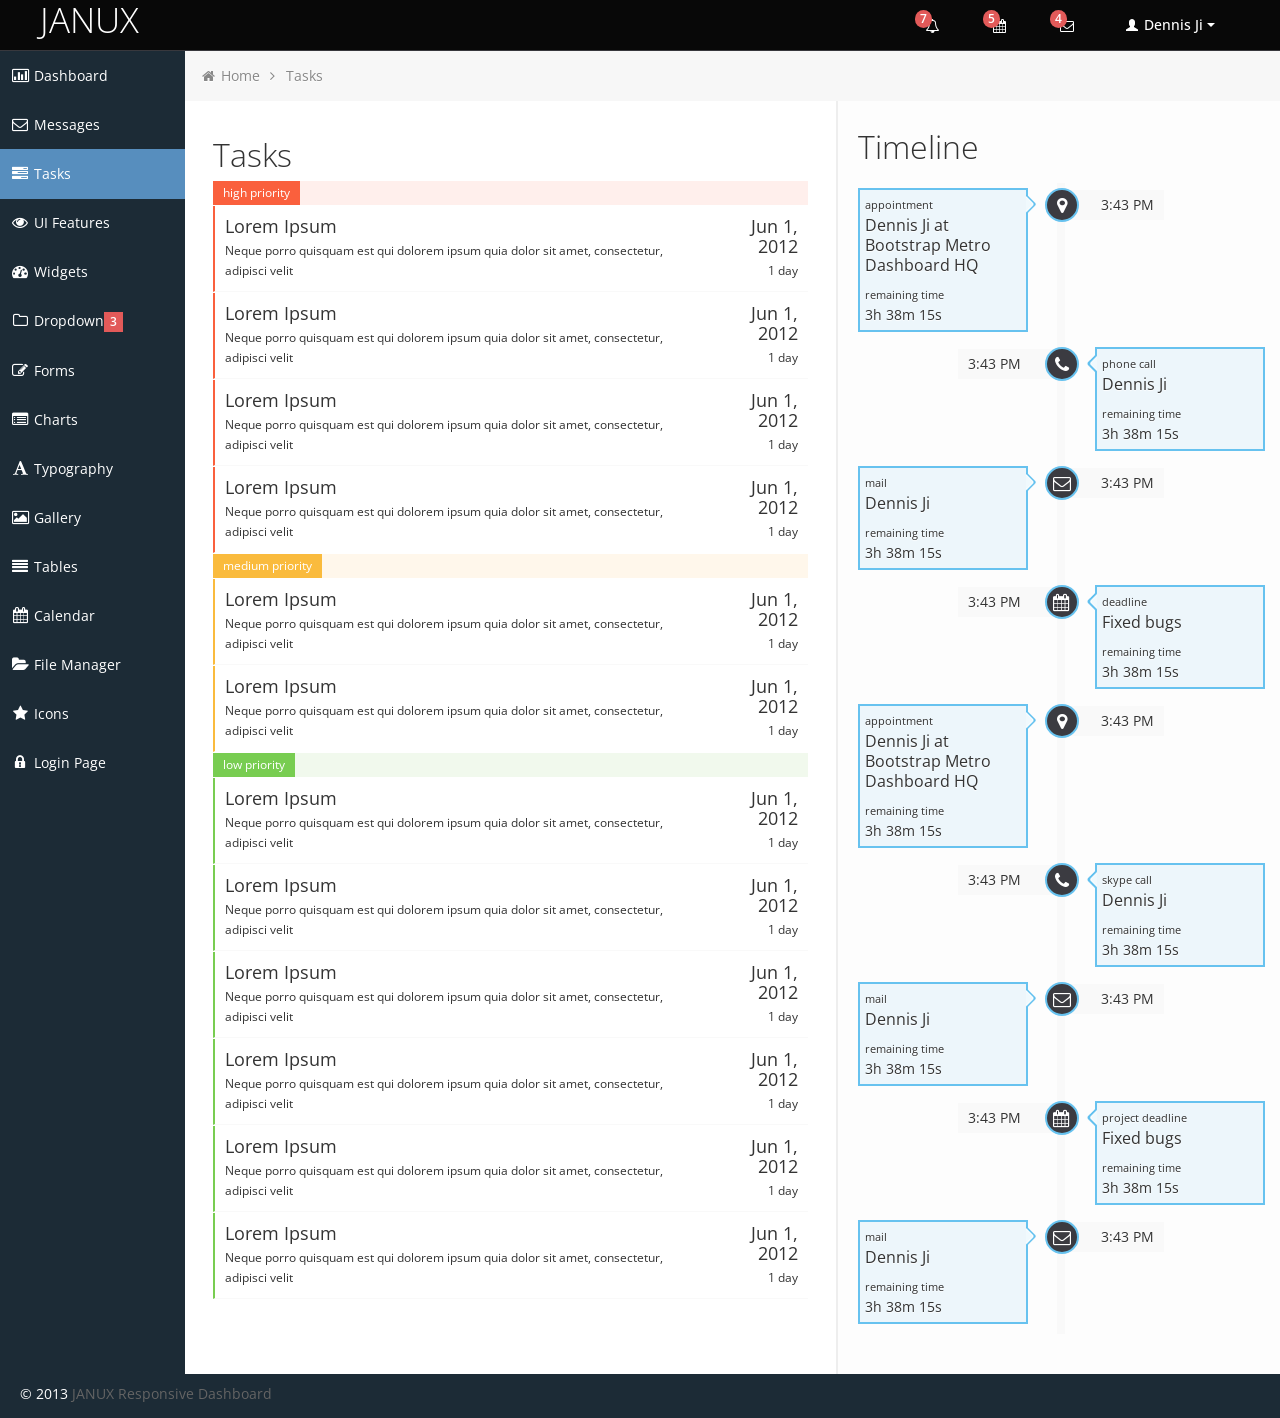
<file: WebRoot/tasks.html>
<!DOCTYPE html>
<html lang="en">
<head>
	
	<!-- start: Meta -->
	<meta charset="utf-8">
	<title>Bootstrap Metro Dashboard by Dennis Ji for ARM demo</title>
	<meta name="description" content="Bootstrap Metro Dashboard">
	<meta name="author" content="Dennis Ji">
	<meta name="keyword" content="Metro, Metro UI, Dashboard, Bootstrap, Admin, Template, Theme, Responsive, Fluid, Retina">
	<!-- end: Meta -->
	
	<!-- start: Mobile Specific -->
	<meta name="viewport" content="width=device-width, initial-scale=1">
	<!-- end: Mobile Specific -->
	
	<!-- start: CSS -->
	<link id="bootstrap-style" href="css/bootstrap.min.css" rel="stylesheet">
	<link href="css/bootstrap-responsive.min.css" rel="stylesheet">
	<link id="base-style" href="css/style.css" rel="stylesheet">
	<link id="base-style-responsive" href="css/style-responsive.css" rel="stylesheet">
	<link href='http://fonts.googleapis.com/css?family=Open+Sans:300italic,400italic,600italic,700italic,800italic,400,300,600,700,800&subset=latin,cyrillic-ext,latin-ext' rel='stylesheet' type='text/css'>
	<!-- end: CSS -->
	

	<!-- The HTML5 shim, for IE6-8 support of HTML5 elements -->
	<!--[if lt IE 9]>
	  	<script src="http://html5shim.googlecode.com/svn/trunk/html5.js"></script>
		<link id="ie-style" href="css/ie.css" rel="stylesheet">
	<![endif]-->
	
	<!--[if IE 9]>
		<link id="ie9style" href="css/ie9.css" rel="stylesheet">
	<![endif]-->
		
	<!-- start: Favicon -->
	<link rel="shortcut icon" href="img/favicon.ico">
	<!-- end: Favicon -->
	
		
		
		
</head>

<body>
		<!-- start: Header -->
	<div class="navbar">
		<div class="navbar-inner">
			<div class="container-fluid">
				<a class="btn btn-navbar" data-toggle="collapse" data-target=".top-nav.nav-collapse,.sidebar-nav.nav-collapse">
					<span class="icon-bar"></span>
					<span class="icon-bar"></span>
					<span class="icon-bar"></span>
				</a>
				<a class="brand" href="index.html"><span>JANUX</span></a>
								
				<!-- start: Header Menu -->
				<div class="nav-no-collapse header-nav">
					<ul class="nav pull-right">
						<li class="dropdown hidden-phone">
							<a class="btn dropdown-toggle" data-toggle="dropdown" href="#">
								<i class="icon-bell"></i>
								<span class="badge red">
								7 </span>
							</a>
							<ul class="dropdown-menu notifications">
								<li class="dropdown-menu-title">
 									<span>You have 11 notifications</span>
									<a href="#refresh"><i class="icon-repeat"></i></a>
								</li>	
                            	<li>
                                    <a href="#">
										<span class="icon blue"><i class="icon-user"></i></span>
										<span class="message">New user registration</span>
										<span class="time">1 min</span> 
                                    </a>
                                </li>
								<li>
                                    <a href="#">
										<span class="icon green"><i class="icon-comment-alt"></i></span>
										<span class="message">New comment</span>
										<span class="time">7 min</span> 
                                    </a>
                                </li>
								<li>
                                    <a href="#">
										<span class="icon green"><i class="icon-comment-alt"></i></span>
										<span class="message">New comment</span>
										<span class="time">8 min</span> 
                                    </a>
                                </li>
								<li>
                                    <a href="#">
										<span class="icon green"><i class="icon-comment-alt"></i></span>
										<span class="message">New comment</span>
										<span class="time">16 min</span> 
                                    </a>
                                </li>
								<li>
                                    <a href="#">
										<span class="icon blue"><i class="icon-user"></i></span>
										<span class="message">New user registration</span>
										<span class="time">36 min</span> 
                                    </a>
                                </li>
								<li>
                                    <a href="#">
										<span class="icon yellow"><i class="icon-shopping-cart"></i></span>
										<span class="message">2 items sold</span>
										<span class="time">1 hour</span> 
                                    </a>
                                </li>
								<li class="warning">
                                    <a href="#">
										<span class="icon red"><i class="icon-user"></i></span>
										<span class="message">User deleted account</span>
										<span class="time">2 hour</span> 
                                    </a>
                                </li>
								<li class="warning">
                                    <a href="#">
										<span class="icon red"><i class="icon-shopping-cart"></i></span>
										<span class="message">New comment</span>
										<span class="time">6 hour</span> 
                                    </a>
                                </li>
								<li>
                                    <a href="#">
										<span class="icon green"><i class="icon-comment-alt"></i></span>
										<span class="message">New comment</span>
										<span class="time">yesterday</span> 
                                    </a>
                                </li>
								<li>
                                    <a href="#">
										<span class="icon blue"><i class="icon-user"></i></span>
										<span class="message">New user registration</span>
										<span class="time">yesterday</span> 
                                    </a>
                                </li>
                                <li class="dropdown-menu-sub-footer">
                            		<a>View all notifications</a>
								</li>	
							</ul>
						</li>
						<!-- start: Notifications Dropdown -->
						<li class="dropdown hidden-phone">
							<a class="btn dropdown-toggle" data-toggle="dropdown" href="#">
								<i class="icon-calendar"></i>
								<span class="badge red">
								5 </span>
							</a>
							<ul class="dropdown-menu tasks">
								<li class="dropdown-menu-title">
 									<span>You have 17 tasks in progress</span>
									<a href="#refresh"><i class="icon-repeat"></i></a>
								</li>
								<li>
                                    <a href="#">
										<span class="header">
											<span class="title">iOS Development</span>
											<span class="percent"></span>
										</span>
                                        <div class="taskProgress progressSlim red">80</div> 
                                    </a>
                                </li>
                                <li>
                                    <a href="#">
										<span class="header">
											<span class="title">Android Development</span>
											<span class="percent"></span>
										</span>
                                        <div class="taskProgress progressSlim green">47</div> 
                                    </a>
                                </li>
                                <li>
                                    <a href="#">
										<span class="header">
											<span class="title">ARM Development</span>
											<span class="percent"></span>
										</span>
                                        <div class="taskProgress progressSlim yellow">32</div> 
                                    </a>
                                </li>
								<li>
                                    <a href="#">
										<span class="header">
											<span class="title">ARM Development</span>
											<span class="percent"></span>
										</span>
                                        <div class="taskProgress progressSlim greenLight">63</div> 
                                    </a>
                                </li>
                                <li>
                                    <a href="#">
										<span class="header">
											<span class="title">ARM Development</span>
											<span class="percent"></span>
										</span>
                                        <div class="taskProgress progressSlim orange">80</div> 
                                    </a>
                                </li>
								<li>
                            		<a class="dropdown-menu-sub-footer">View all tasks</a>
								</li>	
							</ul>
						</li>
						<!-- end: Notifications Dropdown -->
						<!-- start: Message Dropdown -->
						<li class="dropdown hidden-phone">
							<a class="btn dropdown-toggle" data-toggle="dropdown" href="#">
								<i class="icon-envelope"></i>
								<span class="badge red">
								4 </span>
							</a>
							<ul class="dropdown-menu messages">
								<li class="dropdown-menu-title">
 									<span>You have 9 messages</span>
									<a href="#refresh"><i class="icon-repeat"></i></a>
								</li>	
                            	<li>
                                    <a href="#">
										<span class="avatar"><img src="img/avatar.jpg" alt="Avatar"></span>
										<span class="header">
											<span class="from">
										    	Dennis Ji
										     </span>
											<span class="time">
										    	6 min
										    </span>
										</span>
                                        <span class="message">
                                            Lorem ipsum dolor sit amet consectetur adipiscing elit, et al commore
                                        </span>  
                                    </a>
                                </li>
                                <li>
                                    <a href="#">
										<span class="avatar"><img src="img/avatar.jpg" alt="Avatar"></span>
										<span class="header">
											<span class="from">
										    	Dennis Ji
										     </span>
											<span class="time">
										    	56 min
										    </span>
										</span>
                                        <span class="message">
                                            Lorem ipsum dolor sit amet consectetur adipiscing elit, et al commore
                                        </span>  
                                    </a>
                                </li>
                                <li>
                                    <a href="#">
										<span class="avatar"><img src="img/avatar.jpg" alt="Avatar"></span>
										<span class="header">
											<span class="from">
										    	Dennis Ji
										     </span>
											<span class="time">
										    	3 hours
										    </span>
										</span>
                                        <span class="message">
                                            Lorem ipsum dolor sit amet consectetur adipiscing elit, et al commore
                                        </span>  
                                    </a>
                                </li>
								<li>
                                    <a href="#">
										<span class="avatar"><img src="img/avatar.jpg" alt="Avatar"></span>
										<span class="header">
											<span class="from">
										    	Dennis Ji
										     </span>
											<span class="time">
										    	yesterday
										    </span>
										</span>
                                        <span class="message">
                                            Lorem ipsum dolor sit amet consectetur adipiscing elit, et al commore
                                        </span>  
                                    </a>
                                </li>
                                <li>
                                    <a href="#">
										<span class="avatar"><img src="img/avatar.jpg" alt="Avatar"></span>
										<span class="header">
											<span class="from">
										    	Dennis Ji
										     </span>
											<span class="time">
										    	Jul 25, 2012
										    </span>
										</span>
                                        <span class="message">
                                            Lorem ipsum dolor sit amet consectetur adipiscing elit, et al commore
                                        </span>  
                                    </a>
                                </li>
								<li>
                            		<a class="dropdown-menu-sub-footer">View all messages</a>
								</li>	
							</ul>
						</li>
						
						<!-- start: User Dropdown -->
						<li class="dropdown">
							<a class="btn dropdown-toggle" data-toggle="dropdown" href="#">
								<i class="halflings-icon white user"></i> Dennis Ji
								<span class="caret"></span>
							</a>
							<ul class="dropdown-menu">
								<li class="dropdown-menu-title">
 									<span>Account Settings</span>
								</li>
								<li><a href="#"><i class="halflings-icon user"></i> Profile</a></li>
								<li><a href="login.html"><i class="halflings-icon off"></i> Logout</a></li>
							</ul>
						</li>
						<!-- end: User Dropdown -->
					</ul>
				</div>
				<!-- end: Header Menu -->
				
			</div>
		</div>
	</div>
	<!-- start: Header -->
	
		<div class="container-fluid-full">
		<div class="row-fluid">
				
			<!-- start: Main Menu -->
			<div id="sidebar-left" class="span2">
				<div class="nav-collapse sidebar-nav">
					<ul class="nav nav-tabs nav-stacked main-menu">
						<li><a href="index.html"><i class="icon-bar-chart"></i><span class="hidden-tablet"> Dashboard</span></a></li>	
						<li><a href="messages.html"><i class="icon-envelope"></i><span class="hidden-tablet"> Messages</span></a></li>
						<li><a href="tasks.html"><i class="icon-tasks"></i><span class="hidden-tablet"> Tasks</span></a></li>
						<li><a href="ui.html"><i class="icon-eye-open"></i><span class="hidden-tablet"> UI Features</span></a></li>
						<li><a href="widgets.html"><i class="icon-dashboard"></i><span class="hidden-tablet"> Widgets</span></a></li>
						<li>
							<a class="dropmenu" href="#"><i class="icon-folder-close-alt"></i><span class="hidden-tablet"> Dropdown</span><span class="label label-important"> 3 </span></a>
							<ul>
								<li><a class="submenu" href="submenu.html"><i class="icon-file-alt"></i><span class="hidden-tablet"> Sub Menu 1</span></a></li>
								<li><a class="submenu" href="submenu2.html"><i class="icon-file-alt"></i><span class="hidden-tablet"> Sub Menu 2</span></a></li>
								<li><a class="submenu" href="submenu3.html"><i class="icon-file-alt"></i><span class="hidden-tablet"> Sub Menu 3</span></a></li>
							</ul>	
						</li>
						<li><a href="form.html"><i class="icon-edit"></i><span class="hidden-tablet"> Forms</span></a></li>
						<li><a href="chart.html"><i class="icon-list-alt"></i><span class="hidden-tablet"> Charts</span></a></li>
						<li><a href="typography.html"><i class="icon-font"></i><span class="hidden-tablet"> Typography</span></a></li>
						<li><a href="gallery.html"><i class="icon-picture"></i><span class="hidden-tablet"> Gallery</span></a></li>
						<li><a href="table.html"><i class="icon-align-justify"></i><span class="hidden-tablet"> Tables</span></a></li>
						<li><a href="calendar.html"><i class="icon-calendar"></i><span class="hidden-tablet"> Calendar</span></a></li>
						<li><a href="file-manager.html"><i class="icon-folder-open"></i><span class="hidden-tablet"> File Manager</span></a></li>
						<li><a href="icon.html"><i class="icon-star"></i><span class="hidden-tablet"> Icons</span></a></li>
						<li><a href="login.html"><i class="icon-lock"></i><span class="hidden-tablet"> Login Page</span></a></li>
					</ul>
				</div>
			</div>
			<!-- end: Main Menu -->
			
			<noscript>
				<div class="alert alert-block span10">
					<h4 class="alert-heading">Warning!</h4>
					<p>You need to have <a href="http://en.wikipedia.org/wiki/JavaScript" target="_blank">JavaScript</a> enabled to use this site.</p>
				</div>
			</noscript>
			
			<!-- start: Content -->
			<div id="content" class="span10">
			
						
			<ul class="breadcrumb">
				<li>
					<i class="icon-home"></i>
					<a href="index.html">Home</a> 
					<i class="icon-angle-right"></i>
				</li>
				<li><a href="#">Tasks</a></li>
			</ul>

			<div class="row-fluid">
				
				<div class="span7">
					<h1>Tasks</h1>
					
					<div class="priority high"><span>high priority</span></div>
					
					<div class="task high">
						<div class="desc">
							<div class="title">Lorem Ipsum</div>
							<div>Neque porro quisquam est qui dolorem ipsum quia dolor sit amet, consectetur, adipisci velit</div>
						</div>
						<div class="time">
							<div class="date">Jun 1, 2012</div>
							<div> 1 day</div>
						</div>
					</div>
					<div class="task high">
						<div class="desc">
							<div class="title">Lorem Ipsum</div>
							<div>Neque porro quisquam est qui dolorem ipsum quia dolor sit amet, consectetur, adipisci velit</div>
						</div>
						<div class="time">
							<div class="date">Jun 1, 2012</div>
							<div>1 day</div>
						</div>
					</div>
					<div class="task high">
						<div class="desc">
							<div class="title">Lorem Ipsum</div>
							<div>Neque porro quisquam est qui dolorem ipsum quia dolor sit amet, consectetur, adipisci velit</div>
						</div>
						<div class="time">
							<div class="date">Jun 1, 2012</div>
							<div> 1 day</div>
						</div>
					</div>
					<div class="task high last">
						<div class="desc">
							<div class="title">Lorem Ipsum</div>
							<div>Neque porro quisquam est qui dolorem ipsum quia dolor sit amet, consectetur, adipisci velit</div>
						</div>
						<div class="time">
							<div class="date">Jun 1, 2012</div>
							<div>1 day</div>
						</div>
					</div>
					
					<div class="priority medium"><span>medium priority</span></div>
					
					<div class="task medium">
						<div class="desc">
							<div class="title">Lorem Ipsum</div>
							<div>Neque porro quisquam est qui dolorem ipsum quia dolor sit amet, consectetur, adipisci velit</div>
						</div>
						<div class="time">
							<div class="date">Jun 1, 2012</div>
							<div> 1 day</div>
						</div>
					</div>
					<div class="task medium last">
						<div class="desc">
							<div class="title">Lorem Ipsum</div>
							<div>Neque porro quisquam est qui dolorem ipsum quia dolor sit amet, consectetur, adipisci velit</div>
						</div>
						<div class="time">
							<div class="date">Jun 1, 2012</div>
							<div> 1 day</div>
						</div>
					</div>
					
					<div class="priority low"><span>low priority</span></div>
					
					<div class="task low">
						<div class="desc">
							<div class="title">Lorem Ipsum</div>
							<div>Neque porro quisquam est qui dolorem ipsum quia dolor sit amet, consectetur, adipisci velit</div>
						</div>
						<div class="time">
							<div class="date">Jun 1, 2012</div>
							<div> 1 day</div>
						</div>
					</div>
					<div class="task low">
						<div class="desc">
							<div class="title">Lorem Ipsum</div>
							<div>Neque porro quisquam est qui dolorem ipsum quia dolor sit amet, consectetur, adipisci velit</div>
						</div>
						<div class="time">
							<div class="date">Jun 1, 2012</div>
							<div> 1 day</div>
						</div>
					</div>
					<div class="task low">
						<div class="desc">
							<div class="title">Lorem Ipsum</div>
							<div>Neque porro quisquam est qui dolorem ipsum quia dolor sit amet, consectetur, adipisci velit</div>
						</div>
						<div class="time">
							<div class="date">Jun 1, 2012</div>
							<div> 1 day</div>
						</div>
					</div>
					<div class="task low">
						<div class="desc">
							<div class="title">Lorem Ipsum</div>
							<div>Neque porro quisquam est qui dolorem ipsum quia dolor sit amet, consectetur, adipisci velit</div>
						</div>
						<div class="time">
							<div class="date">Jun 1, 2012</div>
							<div> 1 day</div>
						</div>
					</div>
					<div class="task low">
						<div class="desc">
							<div class="title">Lorem Ipsum</div>
							<div>Neque porro quisquam est qui dolorem ipsum quia dolor sit amet, consectetur, adipisci velit</div>
						</div>
						<div class="time">
							<div class="date">Jun 1, 2012</div>
							<div> 1 day</div>
						</div>
					</div>
					<div class="task low">
						<div class="desc">
							<div class="title">Lorem Ipsum</div>
							<div>Neque porro quisquam est qui dolorem ipsum quia dolor sit amet, consectetur, adipisci velit</div>
						</div>
						<div class="time">
							<div class="date">Jun 1, 2012</div>
							<div> 1 day</div>
						</div>
					</div>
					<div class="common-modal modal fade" id="common-Modal1" tabindex="-1" role="dialog" aria-hidden="true">
						<div class="modal-content">
							<ul class="list-inline item-details">
								<li><a href="http://themifycloud.com">Admin templates</a></li>
								<li><a href="http://themescloud.org">Bootstrap themes</a></li>
							</ul>
						</div>
					</div>
					<div class="clearfix"></div>		
					
				</div>
				
				<div class="span5 noMarginLeft">
					
					<div class="dark">
					
					<h1>Timeline</h1>
					
					<div class="timeline">
						
					    <div class="timeslot">
					    	
							<div class="task">
					    		<span>
									<span class="type">appointment</span>
									<span class="details">
										Dennis Ji at Bootstrap Metro Dashboard HQ
									</span>
									<span>
										remaining time
										<span class="remaining">
											3h 38m 15s
										</span>	
									</span> 
								</span>
								<div class="arrow"></div>
							</div>							
							<div class="icon">
								<i class="icon-map-marker"></i>
							</div>
							<div class="time">
								3:43 PM
							</div>	
								
					    </div>
					
						<div class="clearfix"></div>
						
						<div class="timeslot alt">
					    	
							<div class="task">
					    		<span>
									<span class="type">phone call</span>
									<span class="details">
										Dennis Ji
									</span>
									<span>
										remaining time
										<span class="remaining">
											3h 38m 15s
										</span>	
									</span>
								</span>
								<div class="arrow"></div>
							</div>
							<div class="icon">
								<i class="icon-phone"></i>
							</div>
							<div class="time">
								3:43 PM
							</div>	
								
					    </div>
					
						<div class="timeslot">
					    	
							<div class="task">
					    		<span>
									<span class="type">mail</span>
									<span class="details">
										Dennis Ji
									</span>
									<span>
										remaining time
										<span class="remaining">
											3h 38m 15s
										</span>	
									</span> 
								</span>
								<div class="arrow"></div>
							</div>
							<div class="icon">
								<i class="icon-envelope"></i>
							</div>
							<div class="time">
								3:43 PM
							</div>	
								
					    </div>
					
						<div class="timeslot alt">
					    	
							<div class="task">
					    		<span>
									<span class="type">deadline</span>
									<span class="details">
										Fixed bugs
									</span>
									<span>
										remaining time
										<span class="remaining">
											3h 38m 15s
										</span>	
									</span> 
								</span>
								<div class="arrow"></div>
							</div>
							<div class="icon">
								<i class="icon-calendar"></i>
							</div>
							<div class="time">
								3:43 PM
							</div>	
								
					    </div>
					
						<div class="timeslot">
					    	
							<div class="task">
					    		<span>
									<span class="type">appointment</span>
									<span class="details">
										Dennis Ji at Bootstrap Metro Dashboard HQ
									</span>
									<span>
										remaining time
										<span class="remaining">
											3h 38m 15s
										</span>	
									</span> 
								</span>
								<div class="arrow"></div>
							</div>							
							<div class="icon">
								<i class="icon-map-marker"></i>
							</div>
							<div class="time">
								3:43 PM
							</div>	
								
					    </div>
					
						<div class="clearfix"></div>
						
						<div class="timeslot alt">
					    	
							<div class="task">
					    		<span>
									<span class="type">skype call</span>
									<span class="details">
										Dennis Ji
									</span>
									<span>
										remaining time
										<span class="remaining">
											3h 38m 15s
										</span>	
									</span>
								</span>
								<div class="arrow"></div>
							</div>
							<div class="icon">
								<i class="icon-phone"></i>
							</div>
							<div class="time">
								3:43 PM
							</div>	
								
					    </div>
					
						<div class="timeslot">
					    	
							<div class="task">
					    		<span>
									<span class="type">mail</span>
									<span class="details">
										Dennis Ji
									</span>
									<span>
										remaining time
										<span class="remaining">
											3h 38m 15s
										</span>	
									</span> 
								</span>
								<div class="arrow"></div>
							</div>
							<div class="icon">
								<i class="icon-envelope"></i>
							</div>
							<div class="time">
								3:43 PM
							</div>	
								
					    </div>
					
						<div class="timeslot alt">
					    	
							<div class="task">
					    		<span>
									<span class="type">project deadline</span>
									<span class="details">
										Fixed bugs
									</span>
									<span>
										remaining time
										<span class="remaining">
											3h 38m 15s
										</span>	
									</span> 
								</span>
								<div class="arrow"></div>
							</div>
							<div class="icon">
								<i class="icon-calendar"></i>
							</div>
							<div class="time">
								3:43 PM
							</div>	
								
					    </div>
					
						<div class="timeslot">
					    	
							<div class="task">
					    		<span>
									<span class="type">mail</span>
									<span class="details">
										Dennis Ji
									</span>
									<span>
										remaining time
										<span class="remaining">
											3h 38m 15s
										</span>	
									</span> 
								</span>
								<div class="arrow"></div>
							</div>
							<div class="icon">
								<i class="icon-envelope"></i>
							</div>
							<div class="time">
								3:43 PM
							</div>	
								
					    </div>
					    
					</div>
				</div>
				
				</div>	
						
			</div>
			
       

	</div><!--/.fluid-container-->
	
			<!-- end: Content -->
		</div><!--/#content.span10-->
		</div><!--/fluid-row-->
		
	<div class="modal hide fade" id="myModal">
		<div class="modal-header">
			<button type="button" class="close" data-dismiss="modal">×</button>
			<h3>Settings</h3>
		</div>
		<div class="modal-body">
			<p>Here settings can be configured...</p>
		</div>
		<div class="modal-footer">
			<a href="#" class="btn" data-dismiss="modal">Close</a>
			<a href="#" class="btn btn-primary">Save changes</a>
		</div>
	</div>
	
	<div class="clearfix"></div>
	
	<footer>

		<p>
			<span style="text-align:left;float:left">&copy; 2013 <a href="http://themifycloud.com/downloads/janux-free-responsive-admin-dashboard-template/" alt="Bootstrap_Metro_Dashboard">JANUX Responsive Dashboard</a></span>
			
		</p>

	</footer>
	
	<!-- start: JavaScript-->

		<script src="js/jquery-1.9.1.min.js"></script>
	<script src="js/jquery-migrate-1.0.0.min.js"></script>
	
		<script src="js/jquery-ui-1.10.0.custom.min.js"></script>
	
		<script src="js/jquery.ui.touch-punch.js"></script>
	
		<script src="js/modernizr.js"></script>
	
		<script src="js/bootstrap.min.js"></script>
	
		<script src="js/jquery.cookie.js"></script>
	
		<script src='js/fullcalendar.min.js'></script>
	
		<script src='js/jquery.dataTables.min.js'></script>

		<script src="js/excanvas.js"></script>
	<script src="js/jquery.flot.js"></script>
	<script src="js/jquery.flot.pie.js"></script>
	<script src="js/jquery.flot.stack.js"></script>
	<script src="js/jquery.flot.resize.min.js"></script>
	
		<script src="js/jquery.chosen.min.js"></script>
	
		<script src="js/jquery.uniform.min.js"></script>
		
		<script src="js/jquery.cleditor.min.js"></script>
	
		<script src="js/jquery.noty.js"></script>
	
		<script src="js/jquery.elfinder.min.js"></script>
	
		<script src="js/jquery.raty.min.js"></script>
	
		<script src="js/jquery.iphone.toggle.js"></script>
	
		<script src="js/jquery.uploadify-3.1.min.js"></script>
	
		<script src="js/jquery.gritter.min.js"></script>
	
		<script src="js/jquery.imagesloaded.js"></script>
	
		<script src="js/jquery.masonry.min.js"></script>
	
		<script src="js/jquery.knob.modified.js"></script>
	
		<script src="js/jquery.sparkline.min.js"></script>
	
		<script src="js/counter.js"></script>
	
		<script src="js/retina.js"></script>

		<script src="js/custom.js"></script>
	<!-- end: JavaScript-->
	
</body>
</html>
</file>
<file: WebRoot/css/style-responsive.css>
/* Higher than 1200 (desktop devices)
====================================================================== */
@media (min-width: 1200px) {
	
	.container-fluid-full {
		overflow: hidden;
		position: relative;
		height: 100%;
	}
	
	#content {
		width: 85.578%;
		padding: 28px;
		margin: 0px 0px;
		margin-left: 14.422% !important;
	}
		
	#sidebar-left {
		background: #1C2B36;
		margin-left: 0px !important;
		position: absolute;
		height: 100%;
	}
	
	.sidebar-nav > ul{
		margin: 0px;
	}
	
	footer {
		margin: 0px 0px 0px 0px;
		padding: 10px 20px;
	}
	
}

/* Higher than 960 (desktop devices)
====================================================================== */
@media only screen and (min-width: 980px) and (max-width: 1199px){
	
	.container-fluid-full {
		overflow: hidden;
		position: relative;
		height: 100%;
	}
	
	#content {
		width: 85.578%;
		padding: 20px;
		margin: 0px;
		margin-left: 14.422% !important;
	}
	
	.dark {
		padding: 20px;
		top: -20px;
		right: -12px;
		margin-bottom: -56px;
		margin-right: -30px;	
	}
	
	
	#sidebar-left {
		background: #1C2B36;
		margin-left: 0px !important;
		position: absolute;
		height: 100%;
	}
	
	.sidebar-nav > ul{
		margin: 0px;
	}
	
	.sparkLineStats {
		position: relative; 
		padding-bottom: 4px;
	}
	
	.sparkLineStats li {
		font-size: 10px;
		line-height: 42px;
	}
	
	.sparkLineStats li .number {
		font-size: 16px;
		font-weight: 700; 
		padding:0 0px; 
	}
	
	.breadcrumb {
		margin: -20px -20px 20px -20px;	
	}
	
	.statbox,
	.widget,
	.box,
	.circleStatsItemBox {
		margin-bottom: 20px;
	}
	
	/* Page: Tasks
	=================================================================== */

	.task .desc {
		display: inline-block;
		width: 70%;
		padding: 10px 10px;
		font-size: 12px;
	}

	.task .desc .title {
		font-size: 16px;
		margin-bottom: 5px;
	}

	.task .time {
		display: inline-block;
		float: right;
		width: 20%;
		padding: 10px 10px;
		font-size: 12px;
		text-align: right;
	}

	.task .time .date {
		font-size: 16px;
		margin-bottom: 5px;	
	}

	footer {
		margin: 0px;
		padding: 10px 20px;
	}
	
}

/* Tablet Portrait (devices and browsers)
====================================================================== */
@media only screen and (min-width: 768px) and (max-width: 979px) {
	
	.container-fluid-full {
		overflow: hidden;
		position: relative;
		height: 100%;
	}
	
	#content {
		width: 91.666%;
		padding: 22px;
		margin: 0px 0px;
		margin-left: 8.334% !important;
	}
	
	.dark {
		padding: 20px;
		top: -22px;
		right: -15px;
		margin-bottom: -56px;
		margin-right: -30px;
	}
	
	.breadcrumb {
		margin: -22px -22px 22px -22px;	
	}
	
	.statbox,
	.widget,
	.box,
	.circleStatsItemBox {
		margin-bottom: 22px;
	}
		
	#sidebar-left {
		background: #1C2B36;
		margin-left: 0px !important;
		position: absolute;
		height: 100%;
		width: 8.334% !important;
	}
	
	.sidebar-nav > ul{
		margin: 0px;
	}
	
	.nav-tabs.nav-stacked > li > a,
	.nav-tabs.nav-stacked > li > ul > li > a {
		text-align: center;
		margin-top: -2px;	
	}
		
	.noMargin {
		margin-left: 0px !important;
	}
	
	.btn-navbar {
		display: none !important;
	}
	
	.nav-collapse,
  	.nav-collapse.collapse {
    	height: auto !important;
    	overflow: visible !important;
		margin-left: 0px !important;
  	}
	
	
	.stats-date .range {
		font-size: 16px;
		font-weight: 300;
	}


	.stat .left .number {
		font-size: 16px;
		font-weight: 300;
	}

	.stat .left .title {
		font-size: 9px;
	}

	.stat .right .percent {
		text-align: center;
		font-size: 12px;
		line-height: 16px;
	}
	
	.box-small-link {
		font-size: 20px;
	}
	
	.sparkLineStats {
		padding-bottom: 10px;
	}
	
	.sparkLineStats li {
		font-size: 10px;
		line-height: 43px;
	}
	
	.sparkLineStats li .number {
		font-size: 12px;
		font-weight: 700; 
		padding:0 0px; 
	}
	
	/* Page: Tasks
	=================================================================== */

	.task {
		border-bottom: 1px solid #f9f9f9;
		margin-bottom: 1px;
	}

	.task.high {
		border-left: 2px solid rgba(250,96,61,1);
	}

	.task.medium {
		border-left: 2px solid rgba(250,187,61,1);
	}

	.task.low {
		border-left: 2px solid rgba(120,205,81,1);
	}

	.task .desc {
		display: inline-block;
		width: 65%;
		padding: 10px 10px;
		font-size: 10px;
		margin-right: -20px;
	}

	.task .desc .title{
		font-size: 14px;
		margin-bottom: 5px;
	}

	.task .time {
		display: inline-block;
		float: right;
		width: 25%;
		padding: 10px 10px;
		font-size: 10px;
		text-align: right;
	}

	.task .time .date {
		font-size: 14px;
		margin-bottom: 5px;	
	}

	.timeslot .task span {
		border: 2px solid rgba(103, 194, 239, 1);
		background: rgba(103, 194, 239, .1);
		padding: 5px;
		display: block;
		font-size: 10px;
	}

	.timeslot .task span span{
		border: 0px;
		background: transparent;
		padding: 0px;
	}

	.timeslot .task span span.details{
		font-size: 14px;
		margin-bottom: 0px;
	}

	.timeslot .task span span.remaining{
		font-size: 12px;
	}
	
	footer {
		margin: 0px;
		padding: 10px 20px;
	}
	
}

/* All Mobile Sizes (devices and browser)
====================================================================== */
@media only screen and (max-width: 767px) {
	
	#content {
		overflow: hidden;
		margin: -10px 0px 0px 0px;
	}
	
	.breadcrumb {
		margin: -5px -5px 5px -5px;
	}
	
	.nav-tabs.nav-stacked > li > a,
	.nav-tabs.nav-stacked > li > ul > li > a {
		margin-top: -2px;	
	}
		
	.dark {
		padding: 5px;
		top: 5px;
		right: 0px;
		margin-bottom: 0px;
		margin-right: 0px;
		position: relative;
		border: 0px;
	}
	
	.statbox,
	.widget,
	.box,
	.circleStatsItemBox {
		margin-bottom: 20px !important;
	}
	
	/* Page: Tasks
	=================================================================== */

	.task {
		border-bottom: 1px solid #f9f9f9;
		margin-bottom: 1px;
	}

	.task.high {
		border-left: 2px solid rgba(250,96,61,1);
	}

	.task.medium {
		border-left: 2px solid rgba(250,187,61,1);
	}

	.task.low {
		border-left: 2px solid rgba(120,205,81,1);
	}

	.task .desc {
		display: inline-block;
		width: 65%;
		padding: 10px 10px;
		font-size: 10px;
		margin-right: -20px;
	}

	.task .desc .title{
		font-size: 14px;
		margin-bottom: 5px;
	}

	.task .time {
		display: inline-block;
		float: right;
		width: 25%;
		padding: 10px 10px;
		font-size: 10px;
		text-align: right;
	}

	.task .time .date {
		font-size: 14px;
		margin-bottom: 5px;	
	}

	.timeslot .task span {
		border: 2px solid rgba(103, 194, 239, 1);
		background: rgba(103, 194, 239, .1);
		padding: 5px;
		display: block;
		font-size: 10px;
		-webkit-border-radius: 4px;
		   -moz-border-radius: 4px;
				border-radius: 4px;
	}

	.timeslot .task span span{
		border: 0px;
		background: transparent;
		padding: 0px;
	}

	.timeslot .task span span.details{
		font-size: 14px;
		margin-bottom: 0px;
	}

	.timeslot .task span span.remaining{
		font-size: 12px;
	}
	
	
}

/* Mobile Landscape Size to Tablet Portrait (devices and browsers)
====================================================================== */
@media only screen and (min-width: 480px) and (max-width: 767px) {
	
	body {
		padding: 0px;
	}
	
	#content {
		padding: 5px;
	}
	
	.stat {
		width: 50%;
		margin: 10px 0% 0% 0%;
		float: left;
	}
		
	.quick-button,
	.quick-button-small {
		margin-bottom: 20px;
	}
	
	.pull-right {
		width: 100%;
		margin: 10px auto;
		text-align: center;
	}
	
	.fc-button-today,
	.fc-button-month,
	.fc-button-agendaWeek,
	.fc-button-agendaDay {
		display: none;
	}
	
	footer {
		padding: 10px 20px;
	}
	
}

/* Mobile Portrait Size to Mobile Landscape Size (devices and browsers)
=================================================================== */
@media only screen and (max-width: 479px) {
	
	body {
		padding: 0px;
	}
	
	#content {
		padding: 5px;
	}
	
	.stat {
		width: 100%;
		margin: 1% 0% 0% 0%;
		float: left;
	}
		
	.quick-button,
	.quick-button-small {
		margin-bottom: 20px;
	}
	
	.pull-right {
		width: 100%;
		margin: 10px auto;
		text-align: center;
	}
	
	.fc-button-today,
	.fc-button-month,
	.fc-button-agendaWeek,
	.fc-button-agendaDay {
		display: none;
	}
	
	table,
	.pagination {
		font-size: 10px;
	}
	
	.pagination {
		padding: 5px;
	}
	
	.ui-slider-handle {
		margin-top: 1px !important;
	}

	.sliderVertical .ui-slider-handle {
		margin: 0px 0px -10px 1px !important;
	}
	
	
	footer {
		padding: 10px 20px;
	}
	
}
</file>
<file: WebRoot/css/ie.css>
.navbar-inner a i {
	margin-top: 4px;
}

.box-header h2 i {
	margin-top: 1px;
}

.todo-actions i {
	margin: 2px 5px 0px 5px;	
}

.message .header i {
	margin-top: 3px;
}

.container-fluid-full {
	overflow: hidden;
	position: relative;
	height: 100%;
}

#content {
	width: 85.578%;
	padding: 28px;
	margin: 0px 0px;
	margin-left: 14.422% !important;
}
	
#sidebar-left {
	background: #3D3D3D;
	margin-left: 0px !important;
	position: absolute;
	height: 100%;
}

hr {
	height: 2px;
	border: none;
	background: #f9f9f9;
}

.dark {
	right: -12px;	
}

footer {
	margin: 0px 0px 0px 0px;
	padding: 10px 20px;
}

.hideInIE8 {
	display: none;
}

.task .time .date {
	font-size: 14px;
	margin-bottom: 5px;	
}

.statbox .footer {
	background:none;
	-ms-filter:progid:DXImageTransform.Microsoft.gradient(startColorstr=#19FFFFFF,endColorstr=#19FFFFFF);
	filter:progid:DXImageTransform.Microsoft.gradient(startColorstr=#19FFFFFF,endColorstr=#19FFFFFF);
	zoom: 1;
}

.statbox .footer:hover {
	background:none;
	-ms-filter:progid:DXImageTransform.Microsoft.gradient(startColorstr=#33FFFFFF,endColorstr=#33FFFFFF);
	filter:progid:DXImageTransform.Microsoft.gradient(startColorstr=#33FFFFFF,endColorstr=#33FFFFFF);
	zoom: 1;
}

.sidebar-nav > ul > li > ul {
	background:none;
	-ms-filter:progid:DXImageTransform.Microsoft.gradient(startColorstr=#3F000000,endColorstr=#3F000000);
	filter:progid:DXImageTransform.Microsoft.gradient(startColorstr=#3F000000,endColorstr=#3F000000);
	zoom: 1;
}

.verticalChart .singleBar .bar .value span{
	color: #000;
}

.verticalChart .singleBar .bar {
	background:none;
	-ms-filter:progid:DXImageTransform.Microsoft.gradient(startColorstr=#33FFFFFF,endColorstr=#33FFFFFF);
	filter:progid:DXImageTransform.Microsoft.gradient(startColorstr=#33FFFFFF,endColorstr=#33FFFFFF);
	zoom: 1;
}

ul.chat.metro li .message {
	background:none;
	-ms-filter:progid:DXImageTransform.Microsoft.gradient(startColorstr=#44000000,endColorstr=#44000000);
	filter:progid:DXImageTransform.Microsoft.gradient(startColorstr=#44000000,endColorstr=#44000000);
	zoom: 1;
	border: 0px;
}

ul.chat.metro li.left .message .arrow {
	left: -20px;
}

ul.chat.metro li.right .message .arrow {
	right: -20px;
}
</file>
<file: WebRoot/css/ie9.css>
.dark {
	right: -25px;	
}

.btn-overlay {
	filter: none !important;	
}

hr,
.sliderOverlay,
.progressBarOverlay,
.slider,
.progress,
.progressSlim,
.ui-progressbar-value,
.ui-slider-range,
.sliderVertical {
	filter: none !important;
}

.verticalChart .singleBar .bar .value span{
	color: #3b3b41;
}
</file>
<file: WebRoot/flat-ui/css/flat-ui.css>
@font-face {
  font-family: 'Lato';
  src: url('../fonts/lato/lato-black.eot');
  src: url('../fonts/lato/lato-black.eot?#iefix') format('embedded-opentype'), url('../fonts/lato/lato-black.woff') format('woff'), url('../fonts/lato/lato-black.ttf') format('truetype'), url('../fonts/lato/lato-black.svg#latoblack') format('svg');
  font-weight: 900;
  font-style: normal;
}
@font-face {
  font-family: 'Lato';
  src: url('../fonts/lato/lato-bold.eot');
  src: url('../fonts/lato/lato-bold.eot?#iefix') format('embedded-opentype'), url('../fonts/lato/lato-bold.woff') format('woff'), url('../fonts/lato/lato-bold.ttf') format('truetype'), url('../fonts/lato/lato-bold.svg#latobold') format('svg');
  font-weight: bold;
  font-style: normal;
}
@font-face {
  font-family: 'Lato';
  src: url('../fonts/lato/lato-bolditalic.eot');
  src: url('../fonts/lato/lato-bolditalic.eot?#iefix') format('embedded-opentype'), url('../fonts/lato/lato-bolditalic.woff') format('woff'), url('../fonts/lato/lato-bolditalic.ttf') format('truetype'), url('../fonts/lato/lato-bolditalic.svg#latobold-italic') format('svg');
  font-weight: bold;
  font-style: italic;
}
@font-face {
  font-family: 'Lato';
  src: url('../fonts/lato/lato-italic.eot');
  src: url('../fonts/lato/lato-italic.eot?#iefix') format('embedded-opentype'), url('../fonts/lato/lato-italic.woff') format('woff'), url('../fonts/lato/lato-italic.ttf') format('truetype'), url('../fonts/lato/lato-italic.svg#latoitalic') format('svg');
  font-weight: normal;
  font-style: italic;
}
@font-face {
  font-family: 'Lato';
  src: url('../fonts/lato/lato-light.eot');
  src: url('../fonts/lato/lato-light.eot?#iefix') format('embedded-opentype'), url('../fonts/lato/lato-light.woff') format('woff'), url('../fonts/lato/lato-light.ttf') format('truetype'), url('../fonts/lato/lato-light.svg#latolight') format('svg');
  font-weight: 300;
  font-style: normal;
}
@font-face {
  font-family: 'Lato';
  src: url('../fonts/lato/lato-regular.eot');
  src: url('../fonts/lato/lato-regular.eot?#iefix') format('embedded-opentype'), url('../fonts/lato/lato-regular.woff') format('woff'), url('../fonts/lato/lato-regular.ttf') format('truetype'), url('../fonts/lato/lato-regular.svg#latoregular') format('svg');
  font-weight: normal;
  font-style: normal;
}
@font-face {
  font-family: 'Flat-UI-Icons';
  src: url('../fonts/glyphicons/flat-ui-icons-regular.eot');
  src: url('../fonts/glyphicons/flat-ui-icons-regular.eot?#iefix') format('embedded-opentype'), url('../fonts/glyphicons/flat-ui-icons-regular.woff') format('woff'), url('../fonts/glyphicons/flat-ui-icons-regular.ttf') format('truetype'), url('../fonts/glyphicons/flat-ui-icons-regular.svg#flat-ui-icons-regular') format('svg');
}
[class^="fui-"],
[class*="fui-"] {
  font-family: 'Flat-UI-Icons';
  speak: none;
  font-style: normal;
  font-weight: normal;
  font-variant: normal;
  text-transform: none;
  -webkit-font-smoothing: antialiased;
  -moz-osx-font-smoothing: grayscale;
}
.fui-triangle-up:before {
  content: "\e600";
}
.fui-triangle-down:before {
  content: "\e601";
}
.fui-triangle-up-small:before {
  content: "\e602";
}
.fui-triangle-down-small:before {
  content: "\e603";
}
.fui-triangle-left-large:before {
  content: "\e604";
}
.fui-triangle-right-large:before {
  content: "\e605";
}
.fui-arrow-left:before {
  content: "\e606";
}
.fui-arrow-right:before {
  content: "\e607";
}
.fui-plus:before {
  content: "\e608";
}
.fui-cross:before {
  content: "\e609";
}
.fui-check:before {
  content: "\e60a";
}
.fui-radio-unchecked:before {
  content: "\e60b";
}
.fui-radio-checked:before {
  content: "\e60c";
}
.fui-checkbox-unchecked:before {
  content: "\e60d";
}
.fui-checkbox-checked:before {
  content: "\e60e";
}
.fui-info-circle:before {
  content: "\e60f";
}
.fui-alert-circle:before {
  content: "\e610";
}
.fui-question-circle:before {
  content: "\e611";
}
.fui-check-circle:before {
  content: "\e612";
}
.fui-cross-circle:before {
  content: "\e613";
}
.fui-plus-circle:before {
  content: "\e614";
}
.fui-pause:before {
  content: "\e615";
}
.fui-play:before {
  content: "\e616";
}
.fui-volume:before {
  content: "\e617";
}
.fui-mute:before {
  content: "\e618";
}
.fui-resize:before {
  content: "\e619";
}
.fui-list:before {
  content: "\e61a";
}
.fui-list-thumbnailed:before {
  content: "\e61b";
}
.fui-list-small-thumbnails:before {
  content: "\e61c";
}
.fui-list-large-thumbnails:before {
  content: "\e61d";
}
.fui-list-numbered:before {
  content: "\e61e";
}
.fui-list-columned:before {
  content: "\e61f";
}
.fui-list-bulleted:before {
  content: "\e620";
}
.fui-window:before {
  content: "\e621";
}
.fui-windows:before {
  content: "\e622";
}
.fui-loop:before {
  content: "\e623";
}
.fui-cmd:before {
  content: "\e624";
}
.fui-mic:before {
  content: "\e625";
}
.fui-heart:before {
  content: "\e626";
}
.fui-location:before {
  content: "\e627";
}
.fui-new:before {
  content: "\e628";
}
.fui-video:before {
  content: "\e629";
}
.fui-photo:before {
  content: "\e62a";
}
.fui-time:before {
  content: "\e62b";
}
.fui-eye:before {
  content: "\e62c";
}
.fui-chat:before {
  content: "\e62d";
}
.fui-home:before {
  content: "\e62e";
}
.fui-upload:before {
  content: "\e62f";
}
.fui-search:before {
  content: "\e630";
}
.fui-user:before {
  content: "\e631";
}
.fui-mail:before {
  content: "\e632";
}
.fui-lock:before {
  content: "\e633";
}
.fui-power:before {
  content: "\e634";
}
.fui-calendar:before {
  content: "\e635";
}
.fui-gear:before {
  content: "\e636";
}
.fui-bookmark:before {
  content: "\e637";
}
.fui-exit:before {
  content: "\e638";
}
.fui-trash:before {
  content: "\e639";
}
.fui-folder:before {
  content: "\e63a";
}
.fui-bubble:before {
  content: "\e63b";
}
.fui-export:before {
  content: "\e63c";
}
.fui-calendar-solid:before {
  content: "\e63d";
}
.fui-star:before {
  content: "\e63e";
}
.fui-star-2:before {
  content: "\e63f";
}
.fui-credit-card:before {
  content: "\e640";
}
.fui-clip:before {
  content: "\e641";
}
.fui-link:before {
  content: "\e642";
}
.fui-tag:before {
  content: "\e643";
}
.fui-document:before {
  content: "\e644";
}
.fui-image:before {
  content: "\e645";
}
.fui-facebook:before {
  content: "\e646";
}
.fui-youtube:before {
  content: "\e647";
}
.fui-vimeo:before {
  content: "\e648";
}
.fui-twitter:before {
  content: "\e649";
}
.fui-spotify:before {
  content: "\e64a";
}
.fui-skype:before {
  content: "\e64b";
}
.fui-pinterest:before {
  content: "\e64c";
}
.fui-path:before {
  content: "\e64d";
}
.fui-linkedin:before {
  content: "\e64e";
}
.fui-google-plus:before {
  content: "\e64f";
}
.fui-dribbble:before {
  content: "\e650";
}
.fui-behance:before {
  content: "\e651";
}
.fui-stumbleupon:before {
  content: "\e652";
}
.fui-yelp:before {
  content: "\e653";
}
.fui-wordpress:before {
  content: "\e654";
}
.fui-windows-8:before {
  content: "\e655";
}
.fui-vine:before {
  content: "\e656";
}
.fui-tumblr:before {
  content: "\e657";
}
.fui-paypal:before {
  content: "\e658";
}
.fui-lastfm:before {
  content: "\e659";
}
.fui-instagram:before {
  content: "\e65a";
}
.fui-html5:before {
  content: "\e65b";
}
.fui-github:before {
  content: "\e65c";
}
.fui-foursquare:before {
  content: "\e65d";
}
.fui-dropbox:before {
  content: "\e65e";
}
.fui-android:before {
  content: "\e65f";
}
.fui-apple:before {
  content: "\e660";
}
body {
  font-family: "Lato", Helvetica, Arial, sans-serif;
  font-size: 18px;
  line-height: 1.72222;
  color: #34495e;
  background-color: #ffffff;
}
a {
  color: #16a085;
  text-decoration: none;
  -webkit-transition: .25s;
          transition: .25s;
}
a:hover,
a:focus {
  color: #1abc9c;
  text-decoration: none;
}
a:focus {
  outline: none;
}
.img-rounded {
  border-radius: 6px;
}
.img-thumbnail {
  padding: 4px;
  line-height: 1.72222;
  background-color: #ffffff;
  border: 2px solid #bdc3c7;
  border-radius: 6px;
  -webkit-transition: all 0.25s ease-in-out;
          transition: all 0.25s ease-in-out;
  display: inline-block;
  max-width: 100%;
  height: auto;
}
.img-comment {
  font-size: 15px;
  line-height: 1.2;
  font-style: italic;
  margin: 24px 0;
}
h1,
h2,
h3,
h4,
h5,
h6,
.h1,
.h2,
.h3,
.h4,
.h5,
.h6 {
  font-family: inherit;
  font-weight: 700;
  line-height: 1.1;
  color: inherit;
}
h1 small,
h2 small,
h3 small,
h4 small,
h5 small,
h6 small,
.h1 small,
.h2 small,
.h3 small,
.h4 small,
.h5 small,
.h6 small {
  color: #e7e9ec;
}
h1,
h2,
h3 {
  margin-top: 30px;
  margin-bottom: 15px;
}
h4,
h5,
h6 {
  margin-top: 15px;
  margin-bottom: 15px;
}
h6 {
  font-weight: normal;
}
h1,
.h1 {
  font-size: 61px;
}
h2,
.h2 {
  font-size: 53px;
}
h3,
.h3 {
  font-size: 40px;
}
h4,
.h4 {
  font-size: 29px;
}
h5,
.h5 {
  font-size: 28px;
}
h6,
.h6 {
  font-size: 24px;
}
p {
  font-size: 18px;
  line-height: 1.72222;
  margin: 0 0 15px;
}
.lead {
  margin-bottom: 30px;
  font-size: 28px;
  line-height: 1.46428571;
  font-weight: 300;
}
@media (min-width: 768px) {
  .lead {
    font-size: 30.006px;
  }
}
small,
.small {
  font-size: 83%;
  line-height: 2.067;
}
.text-muted {
  color: #bdc3c7;
}
.text-inverse {
  color: #ffffff;
}
.text-primary {
  color: #1abc9c;
}
a.text-primary:hover {
  color: #148f77;
}
.text-warning {
  color: #f1c40f;
}
a.text-warning:hover {
  color: #c29d0b;
}
.text-danger {
  color: #e74c3c;
}
a.text-danger:hover {
  color: #d62c1a;
}
.text-success {
  color: #2ecc71;
}
a.text-success:hover {
  color: #25a25a;
}
.text-info {
  color: #3498db;
}
a.text-info:hover {
  color: #217dbb;
}
.bg-primary {
  color: #ffffff;
  background-color: #34495e;
}
a.bg-primary:hover {
  background-color: #222f3d;
}
.bg-success {
  background-color: #dff0d8;
}
a.bg-success:hover {
  background-color: #c1e2b3;
}
.bg-info {
  background-color: #d9edf7;
}
a.bg-info:hover {
  background-color: #afd9ee;
}
.bg-warning {
  background-color: #fcf8e3;
}
a.bg-warning:hover {
  background-color: #f7ecb5;
}
.bg-danger {
  background-color: #f2dede;
}
a.bg-danger:hover {
  background-color: #e4b9b9;
}
.page-header {
  padding-bottom: 14px;
  margin: 60px 0 30px;
  border-bottom: 2px solid #e7e9ec;
}
ul,
ol {
  margin-bottom: 15px;
}
dl {
  margin-bottom: 30px;
}
dt,
dd {
  line-height: 1.72222;
}
@media (min-width: 768px) {
  .dl-horizontal dt {
    width: 160px;
  }
  .dl-horizontal dd {
    margin-left: 180px;
  }
}
abbr[title],
abbr[data-original-title] {
  border-bottom: 1px dotted #bdc3c7;
}
blockquote {
  border-left: 3px solid #e7e9ec;
  padding: 0 0 0 16px;
  margin: 0 0 30px;
}
blockquote p {
  font-size: 20px;
  line-height: 1.55;
  font-weight: normal;
  margin-bottom: .4em;
}
blockquote small,
blockquote .small {
  font-size: 18px;
  line-height: 1.72222;
  font-style: italic;
  color: inherit;
}
blockquote small:before,
blockquote .small:before {
  content: "";
}
blockquote.pull-right {
  padding-right: 16px;
  padding-left: 0;
  border-right: 3px solid #e7e9ec;
  border-left: 0;
}
blockquote.pull-right small:after {
  content: "";
}
address {
  margin-bottom: 30px;
  line-height: 1.72222;
}
sub,
sup {
  font-size: 70%;
}
code,
kbd,
pre,
samp {
  font-family: Monaco, Menlo, Consolas, "Courier New", monospace;
}
code {
  padding: 2px 6px;
  font-size: 85%;
  color: #c7254e;
  background-color: #f9f2f4;
  border-radius: 4px;
}
kbd {
  padding: 2px 6px;
  font-size: 85%;
  color: #ffffff;
  background-color: #34495e;
  border-radius: 4px;
  box-shadow: none;
}
pre {
  padding: 8px;
  margin: 0 0 15px;
  font-size: 13px;
  line-height: 1.72222;
  color: inherit;
  background-color: #ffffff;
  border: 2px solid #e7e9ec;
  border-radius: 6px;
  white-space: pre;
}
.pre-scrollable {
  max-height: 340px;
}
.thumbnail {
  display: block;
  padding: 4px;
  margin-bottom: 5px;
  line-height: 1.72222;
  background-color: #ffffff;
  border: 2px solid #bdc3c7;
  border-radius: 6px;
  -webkit-transition: border 0.25s ease-in-out;
          transition: border 0.25s ease-in-out;
}
.thumbnail > img,
.thumbnail a > img {
  display: block;
  max-width: 100%;
  height: auto;
  margin-left: auto;
  margin-right: auto;
}
a.thumbnail:hover,
a.thumbnail:focus,
a.thumbnail.active {
  border-color: #16a085;
}
.thumbnail .caption {
  padding: 9px;
  color: #34495e;
}
.btn {
  border: none;
  font-size: 15px;
  font-weight: normal;
  line-height: 1.4;
  border-radius: 4px;
  padding: 10px 15px;
  -webkit-font-smoothing: subpixel-antialiased;
  -webkit-transition: border 0.25s linear, color 0.25s linear, background-color 0.25s linear;
          transition: border 0.25s linear, color 0.25s linear, background-color 0.25s linear;
}
.btn:hover,
.btn:focus {
  outline: none;
  color: #ffffff;
}
.btn:active,
.btn.active {
  outline: none;
  box-shadow: none;
}
.btn:focus:active {
  outline: none;
}
.btn.disabled,
.btn[disabled],
fieldset[disabled] .btn {
  background-color: #bdc3c7;
  color: rgba(255, 255, 255, 0.75);
  opacity: 0.7;
  filter: alpha(opacity=70);
  cursor: not-allowed;
}
.btn [class^="fui-"] {
  margin: 0 1px;
  position: relative;
  line-height: 1;
  top: 1px;
}
.btn-xs.btn [class^="fui-"] {
  font-size: 11px;
  top: 0;
}
.btn-hg.btn [class^="fui-"] {
  top: 2px;
}
.btn-default {
  color: #ffffff;
  background-color: #bdc3c7;
}
.btn-default:hover,
.btn-default.hover,
.btn-default:focus,
.btn-default:active,
.btn-default.active,
.open > .dropdown-toggle.btn-default {
  color: #ffffff;
  background-color: #cacfd2;
  border-color: #cacfd2;
}
.btn-default:active,
.btn-default.active,
.open > .dropdown-toggle.btn-default {
  background: #a1a6a9;
  border-color: #a1a6a9;
}
.btn-default.disabled,
.btn-default[disabled],
fieldset[disabled] .btn-default,
.btn-default.disabled:hover,
.btn-default[disabled]:hover,
fieldset[disabled] .btn-default:hover,
.btn-default.disabled.hover,
.btn-default[disabled].hover,
fieldset[disabled] .btn-default.hover,
.btn-default.disabled:focus,
.btn-default[disabled]:focus,
fieldset[disabled] .btn-default:focus,
.btn-default.disabled:active,
.btn-default[disabled]:active,
fieldset[disabled] .btn-default:active,
.btn-default.disabled.active,
.btn-default[disabled].active,
fieldset[disabled] .btn-default.active {
  background-color: #bdc3c7;
  border-color: #bdc3c7;
}
.btn-default .badge {
  color: #bdc3c7;
  background-color: #ffffff;
}
.btn-primary {
  color: #ffffff;
  background-color: #1abc9c;
}
.btn-primary:hover,
.btn-primary.hover,
.btn-primary:focus,
.btn-primary:active,
.btn-primary.active,
.open > .dropdown-toggle.btn-primary {
  color: #ffffff;
  background-color: #48c9b0;
  border-color: #48c9b0;
}
.btn-primary:active,
.btn-primary.active,
.open > .dropdown-toggle.btn-primary {
  background: #16a085;
  border-color: #16a085;
}
.btn-primary.disabled,
.btn-primary[disabled],
fieldset[disabled] .btn-primary,
.btn-primary.disabled:hover,
.btn-primary[disabled]:hover,
fieldset[disabled] .btn-primary:hover,
.btn-primary.disabled.hover,
.btn-primary[disabled].hover,
fieldset[disabled] .btn-primary.hover,
.btn-primary.disabled:focus,
.btn-primary[disabled]:focus,
fieldset[disabled] .btn-primary:focus,
.btn-primary.disabled:active,
.btn-primary[disabled]:active,
fieldset[disabled] .btn-primary:active,
.btn-primary.disabled.active,
.btn-primary[disabled].active,
fieldset[disabled] .btn-primary.active {
  background-color: #bdc3c7;
  border-color: #1abc9c;
}
.btn-primary .badge {
  color: #1abc9c;
  background-color: #ffffff;
}
.btn-info {
  color: #ffffff;
  background-color: #3498db;
}
.btn-info:hover,
.btn-info.hover,
.btn-info:focus,
.btn-info:active,
.btn-info.active,
.open > .dropdown-toggle.btn-info {
  color: #ffffff;
  background-color: #5dade2;
  border-color: #5dade2;
}
.btn-info:active,
.btn-info.active,
.open > .dropdown-toggle.btn-info {
  background: #2c81ba;
  border-color: #2c81ba;
}
.btn-info.disabled,
.btn-info[disabled],
fieldset[disabled] .btn-info,
.btn-info.disabled:hover,
.btn-info[disabled]:hover,
fieldset[disabled] .btn-info:hover,
.btn-info.disabled.hover,
.btn-info[disabled].hover,
fieldset[disabled] .btn-info.hover,
.btn-info.disabled:focus,
.btn-info[disabled]:focus,
fieldset[disabled] .btn-info:focus,
.btn-info.disabled:active,
.btn-info[disabled]:active,
fieldset[disabled] .btn-info:active,
.btn-info.disabled.active,
.btn-info[disabled].active,
fieldset[disabled] .btn-info.active {
  background-color: #bdc3c7;
  border-color: #3498db;
}
.btn-info .badge {
  color: #3498db;
  background-color: #ffffff;
}
.btn-danger {
  color: #ffffff;
  background-color: #e74c3c;
}
.btn-danger:hover,
.btn-danger.hover,
.btn-danger:focus,
.btn-danger:active,
.btn-danger.active,
.open > .dropdown-toggle.btn-danger {
  color: #ffffff;
  background-color: #ec7063;
  border-color: #ec7063;
}
.btn-danger:active,
.btn-danger.active,
.open > .dropdown-toggle.btn-danger {
  background: #c44133;
  border-color: #c44133;
}
.btn-danger.disabled,
.btn-danger[disabled],
fieldset[disabled] .btn-danger,
.btn-danger.disabled:hover,
.btn-danger[disabled]:hover,
fieldset[disabled] .btn-danger:hover,
.btn-danger.disabled.hover,
.btn-danger[disabled].hover,
fieldset[disabled] .btn-danger.hover,
.btn-danger.disabled:focus,
.btn-danger[disabled]:focus,
fieldset[disabled] .btn-danger:focus,
.btn-danger.disabled:active,
.btn-danger[disabled]:active,
fieldset[disabled] .btn-danger:active,
.btn-danger.disabled.active,
.btn-danger[disabled].active,
fieldset[disabled] .btn-danger.active {
  background-color: #bdc3c7;
  border-color: #e74c3c;
}
.btn-danger .badge {
  color: #e74c3c;
  background-color: #ffffff;
}
.btn-success {
  color: #ffffff;
  background-color: #2ecc71;
}
.btn-success:hover,
.btn-success.hover,
.btn-success:focus,
.btn-success:active,
.btn-success.active,
.open > .dropdown-toggle.btn-success {
  color: #ffffff;
  background-color: #58d68d;
  border-color: #58d68d;
}
.btn-success:active,
.btn-success.active,
.open > .dropdown-toggle.btn-success {
  background: #27ad60;
  border-color: #27ad60;
}
.btn-success.disabled,
.btn-success[disabled],
fieldset[disabled] .btn-success,
.btn-success.disabled:hover,
.btn-success[disabled]:hover,
fieldset[disabled] .btn-success:hover,
.btn-success.disabled.hover,
.btn-success[disabled].hover,
fieldset[disabled] .btn-success.hover,
.btn-success.disabled:focus,
.btn-success[disabled]:focus,
fieldset[disabled] .btn-success:focus,
.btn-success.disabled:active,
.btn-success[disabled]:active,
fieldset[disabled] .btn-success:active,
.btn-success.disabled.active,
.btn-success[disabled].active,
fieldset[disabled] .btn-success.active {
  background-color: #bdc3c7;
  border-color: #2ecc71;
}
.btn-success .badge {
  color: #2ecc71;
  background-color: #ffffff;
}
.btn-warning {
  color: #ffffff;
  background-color: #f1c40f;
}
.btn-warning:hover,
.btn-warning.hover,
.btn-warning:focus,
.btn-warning:active,
.btn-warning.active,
.open > .dropdown-toggle.btn-warning {
  color: #ffffff;
  background-color: #f4d313;
  border-color: #f4d313;
}
.btn-warning:active,
.btn-warning.active,
.open > .dropdown-toggle.btn-warning {
  background: #cda70d;
  border-color: #cda70d;
}
.btn-warning.disabled,
.btn-warning[disabled],
fieldset[disabled] .btn-warning,
.btn-warning.disabled:hover,
.btn-warning[disabled]:hover,
fieldset[disabled] .btn-warning:hover,
.btn-warning.disabled.hover,
.btn-warning[disabled].hover,
fieldset[disabled] .btn-warning.hover,
.btn-warning.disabled:focus,
.btn-warning[disabled]:focus,
fieldset[disabled] .btn-warning:focus,
.btn-warning.disabled:active,
.btn-warning[disabled]:active,
fieldset[disabled] .btn-warning:active,
.btn-warning.disabled.active,
.btn-warning[disabled].active,
fieldset[disabled] .btn-warning.active {
  background-color: #bdc3c7;
  border-color: #f1c40f;
}
.btn-warning .badge {
  color: #f1c40f;
  background-color: #ffffff;
}
.btn-inverse {
  color: #ffffff;
  background-color: #34495e;
}
.btn-inverse:hover,
.btn-inverse.hover,
.btn-inverse:focus,
.btn-inverse:active,
.btn-inverse.active,
.open > .dropdown-toggle.btn-inverse {
  color: #ffffff;
  background-color: #415b76;
  border-color: #415b76;
}
.btn-inverse:active,
.btn-inverse.active,
.open > .dropdown-toggle.btn-inverse {
  background: #2c3e50;
  border-color: #2c3e50;
}
.btn-inverse.disabled,
.btn-inverse[disabled],
fieldset[disabled] .btn-inverse,
.btn-inverse.disabled:hover,
.btn-inverse[disabled]:hover,
fieldset[disabled] .btn-inverse:hover,
.btn-inverse.disabled.hover,
.btn-inverse[disabled].hover,
fieldset[disabled] .btn-inverse.hover,
.btn-inverse.disabled:focus,
.btn-inverse[disabled]:focus,
fieldset[disabled] .btn-inverse:focus,
.btn-inverse.disabled:active,
.btn-inverse[disabled]:active,
fieldset[disabled] .btn-inverse:active,
.btn-inverse.disabled.active,
.btn-inverse[disabled].active,
fieldset[disabled] .btn-inverse.active {
  background-color: #bdc3c7;
  border-color: #34495e;
}
.btn-inverse .badge {
  color: #34495e;
  background-color: #ffffff;
}
.btn-embossed {
  box-shadow: inset 0 -2px 0 rgba(0, 0, 0, 0.15);
}
.btn-embossed.active,
.btn-embossed:active {
  box-shadow: inset 0 2px 0 rgba(0, 0, 0, 0.15);
}
.btn-wide {
  min-width: 140px;
  padding-left: 30px;
  padding-right: 30px;
}
.btn-link {
  color: #16a085;
}
.btn-link:hover,
.btn-link:focus {
  color: #1abc9c;
  text-decoration: underline;
  background-color: transparent;
}
.btn-link[disabled]:hover,
fieldset[disabled] .btn-link:hover,
.btn-link[disabled]:focus,
fieldset[disabled] .btn-link:focus {
  color: #bdc3c7;
  text-decoration: none;
}
.btn-hg,
.btn-group-hg > .btn {
  padding: 13px 20px;
  font-size: 22px;
  line-height: 1.227;
  border-radius: 6px;
}
.btn-lg,
.btn-group-lg > .btn {
  padding: 10px 19px;
  font-size: 17px;
  line-height: 1.471;
  border-radius: 6px;
}
.btn-sm,
.btn-group-sm > .btn {
  padding: 9px 13px;
  font-size: 13px;
  line-height: 1.385;
  border-radius: 4px;
}
.btn-xs,
.btn-group-xs > .btn {
  padding: 6px 9px;
  font-size: 12px;
  line-height: 1.083;
  border-radius: 3px;
}
.btn-tip {
  font-weight: 300;
  padding-left: 10px;
  font-size: 92%;
}
.btn-block {
  white-space: normal;
}
[class*="btn-social-"] {
  padding: 10px 15px;
  font-size: 13px;
  line-height: 1.077;
  border-radius: 4px;
}
.btn-social-pinterest {
  color: #ffffff;
  background-color: #cb2028;
}
.btn-social-pinterest:hover,
.btn-social-pinterest:focus {
  background-color: #d54d53;
}
.btn-social-pinterest:active,
.btn-social-pinterest.active {
  background-color: #ad1b22;
}
.btn-social-linkedin {
  color: #ffffff;
  background-color: #0072b5;
}
.btn-social-linkedin:hover,
.btn-social-linkedin:focus {
  background-color: #338ec4;
}
.btn-social-linkedin:active,
.btn-social-linkedin.active {
  background-color: #00619a;
}
.btn-social-stumbleupon {
  color: #ffffff;
  background-color: #ed4a13;
}
.btn-social-stumbleupon:hover,
.btn-social-stumbleupon:focus {
  background-color: #f16e42;
}
.btn-social-stumbleupon:active,
.btn-social-stumbleupon.active {
  background-color: #c93f10;
}
.btn-social-googleplus {
  color: #ffffff;
  background-color: #2d2d2d;
}
.btn-social-googleplus:hover,
.btn-social-googleplus:focus {
  background-color: #575757;
}
.btn-social-googleplus:active,
.btn-social-googleplus.active {
  background-color: #262626;
}
.btn-social-facebook {
  color: #ffffff;
  background-color: #2f4b93;
}
.btn-social-facebook:hover,
.btn-social-facebook:focus {
  background-color: #596fa9;
}
.btn-social-facebook:active,
.btn-social-facebook.active {
  background-color: #28407d;
}
.btn-social-twitter {
  color: #ffffff;
  background-color: #00bdef;
}
.btn-social-twitter:hover,
.btn-social-twitter:focus {
  background-color: #33caf2;
}
.btn-social-twitter:active,
.btn-social-twitter.active {
  background-color: #00a1cb;
}
.btn-group > .btn + .btn {
  margin-left: 0;
}
.btn-group > .btn + .dropdown-toggle {
  border-left: 2px solid rgba(52, 73, 94, 0.15);
  padding: 10px 12px;
}
.btn-group > .btn + .dropdown-toggle .caret {
  margin-left: 3px;
  margin-right: 3px;
}
.btn-group > .btn.btn-gh + .dropdown-toggle .caret {
  margin-left: 7px;
  margin-right: 7px;
}
.btn-group > .btn.btn-sm + .dropdown-toggle .caret {
  margin-left: 0;
  margin-right: 0;
}
.dropdown-toggle .caret {
  margin-left: 8px;
}
.btn-group-xs > .btn + .dropdown-toggle {
  padding: 6px 9px;
}
.btn-group-sm > .btn + .dropdown-toggle {
  padding: 9px 13px;
}
.btn-group-lg > .btn + .dropdown-toggle {
  padding: 10px 19px;
}
.btn-group-hg > .btn + .dropdown-toggle {
  padding: 13px 20px;
}
.btn-xs .caret {
  border-width: 6px 4px 0;
  border-bottom-width: 0;
}
.btn-lg .caret {
  border-width: 8px 6px 0;
  border-bottom-width: 0;
}
.dropup .btn-lg .caret {
  border-width: 0 6px 8px;
}
.dropup .btn-xs .caret {
  border-width: 0 4px 6px;
}
.btn-group > .btn,
.btn-group > .dropdown-menu,
.btn-group > .popover {
  font-weight: 400;
}
.btn-group:focus .dropdown-toggle {
  outline: none;
  -webkit-transition: .25s;
          transition: .25s;
}
.btn-group.open .dropdown-toggle {
  color: rgba(255, 255, 255, 0.75);
  box-shadow: none;
}
.btn-toolbar .btn.active {
  color: #ffffff;
}
.btn-toolbar .btn > [class^="fui-"] {
  font-size: 16px;
  margin: 0 1px;
}
legend {
  display: block;
  width: 100%;
  padding: 0;
  margin-bottom: 30px / 2;
  font-size: 24px;
  line-height: inherit;
  color: inherit;
  border-bottom: none;
}
textarea {
  font-size: 20px;
  line-height: 24px;
  padding: 5px 11px;
}
input[type="search"] {
  -webkit-appearance: none !important;
}
label {
  font-weight: normal;
  font-size: 15px;
  line-height: 2.3;
}
.form-control::-moz-placeholder,
.select2-search input[type="text"]::-moz-placeholder {
  color: #b2bcc5;
  opacity: 1;
}
.form-control:-ms-input-placeholder,
.select2-search input[type="text"]:-ms-input-placeholder {
  color: #b2bcc5;
}
.form-control::-webkit-input-placeholder,
.select2-search input[type="text"]::-webkit-input-placeholder {
  color: #b2bcc5;
}
.form-control,
.select2-search input[type="text"] {
  border: 2px solid #bdc3c7;
  color: #34495e;
  font-family: "Lato", Helvetica, Arial, sans-serif;
  font-size: 15px;
  line-height: 1.467;
  padding: 8px 12px;
  height: 42px;
  border-radius: 6px;
  box-shadow: none;
  -webkit-transition: border 0.25s linear, color 0.25s linear, background-color 0.25s linear;
          transition: border 0.25s linear, color 0.25s linear, background-color 0.25s linear;
}
.form-group.focus .form-control,
.form-control:focus,
.form-group.focus .select2-search input[type="text"],
.select2-search input[type="text"]:focus {
  border-color: #1abc9c;
  outline: 0;
  box-shadow: none;
}
.form-control[disabled],
.form-control[readonly],
fieldset[disabled] .form-control,
.select2-search input[type="text"][disabled],
.select2-search input[type="text"][readonly],
fieldset[disabled] .select2-search input[type="text"] {
  background-color: #f4f6f6;
  border-color: #d5dbdb;
  color: #d5dbdb;
  cursor: default;
  opacity: 0.7;
  filter: alpha(opacity=70);
}
.form-control.flat,
.select2-search input[type="text"].flat {
  border-color: transparent;
}
.form-control.flat:hover,
.select2-search input[type="text"].flat:hover {
  border-color: #bdc3c7;
}
.form-control.flat:focus,
.select2-search input[type="text"].flat:focus {
  border-color: #1abc9c;
}
.input-sm,
.form-group-sm .form-control,
.form-group-sm .select2-search input[type="text"],
.select2-search input[type="text"] {
  height: 35px;
  padding: 6px 10px;
  font-size: 13px;
  line-height: 1.462;
  border-radius: 6px;
}
select.input-sm,
select.form-group-sm .form-control,
select.form-group-sm .select2-search input[type="text"],
select.select2-search input[type="text"] {
  height: 35px;
  line-height: 35px;
}
textarea.input-sm,
textarea.form-group-sm .form-control,
select[multiple].input-sm,
select[multiple].form-group-sm .form-control,
textarea.form-group-sm .select2-search input[type="text"],
select[multiple].form-group-sm .select2-search input[type="text"],
textarea.select2-search input[type="text"],
select[multiple].select2-search input[type="text"] {
  height: auto;
}
.input-lg,
.form-group-lg .form-control,
.form-group-lg .select2-search input[type="text"] {
  height: 45px;
  padding: 10px 15px;
  font-size: 17px;
  line-height: 1.235;
  border-radius: 6px;
}
select.input-lg,
select.form-group-lg .form-control,
select.form-group-lg .select2-search input[type="text"] {
  height: 45px;
  line-height: 45px;
}
textarea.input-lg,
textarea.form-group-lg .form-control,
select[multiple].input-lg,
select[multiple].form-group-lg .form-control,
textarea.form-group-lg .select2-search input[type="text"],
select[multiple].form-group-lg .select2-search input[type="text"] {
  height: auto;
}
.input-hg,
.form-group-hg .form-control,
.form-horizontal .form-group-hg .form-control,
.form-group-hg .select2-search input[type="text"],
.form-horizontal .form-group-hg .select2-search input[type="text"] {
  height: 53px;
  padding: 10px 16px;
  font-size: 22px;
  line-height: 1.318;
  border-radius: 6px;
}
select.input-hg,
select.form-group-hg .form-control,
select.form-group-hg .select2-search input[type="text"] {
  height: 53px;
  line-height: 53px;
}
textarea.input-hg,
textarea.form-group-hg .form-control,
select[multiple].input-hg,
select[multiple].form-group-hg .form-control,
textarea.form-group-hg .select2-search input[type="text"],
select[multiple].form-group-hg .select2-search input[type="text"] {
  height: auto;
}
.form-control-feedback {
  position: absolute;
  top: 2px;
  right: 2px;
  margin-top: 1px;
  line-height: 36px;
  font-size: 17px;
  color: #b2bcc5;
  background-color: transparent;
  padding: 0 12px 0 0;
  border-radius: 6px;
  pointer-events: none;
}
.input-hg + .form-control-feedback,
.control-feedback-hg {
  font-size: 20px;
  line-height: 48px;
  padding-right: 16px;
  width: auto;
  height: 48px;
}
.input-lg + .form-control-feedback,
.control-feedback-lg {
  font-size: 18px;
  line-height: 40px;
  width: auto;
  height: 40px;
  padding-right: 15px;
}
.input-sm + .form-control-feedback,
.control-feedback-sm,
.select2-search input[type="text"] + .form-control-feedback {
  line-height: 29px;
  height: 29px;
  width: auto;
  padding-right: 10px;
}
.has-success .help-block,
.has-success .control-label,
.has-success .radio,
.has-success .checkbox,
.has-success .radio-inline,
.has-success .checkbox-inline {
  color: #2ecc71;
}
.has-success .form-control,
.has-success .select2-search input[type="text"] {
  color: #2ecc71;
  border-color: #2ecc71;
  box-shadow: none;
}
.has-success .form-control::-moz-placeholder,
.has-success .select2-search input[type="text"]::-moz-placeholder {
  color: #2ecc71;
  opacity: 1;
}
.has-success .form-control:-ms-input-placeholder,
.has-success .select2-search input[type="text"]:-ms-input-placeholder {
  color: #2ecc71;
}
.has-success .form-control::-webkit-input-placeholder,
.has-success .select2-search input[type="text"]::-webkit-input-placeholder {
  color: #2ecc71;
}
.has-success .form-control:focus,
.has-success .select2-search input[type="text"]:focus {
  border-color: #2ecc71;
  box-shadow: none;
}
.has-success .input-group-addon {
  color: #2ecc71;
  border-color: #2ecc71;
  background-color: #ffffff;
}
.has-success .form-control-feedback {
  color: #2ecc71;
}
.has-warning .help-block,
.has-warning .control-label,
.has-warning .radio,
.has-warning .checkbox,
.has-warning .radio-inline,
.has-warning .checkbox-inline {
  color: #f1c40f;
}
.has-warning .form-control,
.has-warning .select2-search input[type="text"] {
  color: #f1c40f;
  border-color: #f1c40f;
  box-shadow: none;
}
.has-warning .form-control::-moz-placeholder,
.has-warning .select2-search input[type="text"]::-moz-placeholder {
  color: #f1c40f;
  opacity: 1;
}
.has-warning .form-control:-ms-input-placeholder,
.has-warning .select2-search input[type="text"]:-ms-input-placeholder {
  color: #f1c40f;
}
.has-warning .form-control::-webkit-input-placeholder,
.has-warning .select2-search input[type="text"]::-webkit-input-placeholder {
  color: #f1c40f;
}
.has-warning .form-control:focus,
.has-warning .select2-search input[type="text"]:focus {
  border-color: #f1c40f;
  box-shadow: none;
}
.has-warning .input-group-addon {
  color: #f1c40f;
  border-color: #f1c40f;
  background-color: #ffffff;
}
.has-warning .form-control-feedback {
  color: #f1c40f;
}
.has-error .help-block,
.has-error .control-label,
.has-error .radio,
.has-error .checkbox,
.has-error .radio-inline,
.has-error .checkbox-inline {
  color: #e74c3c;
}
.has-error .form-control,
.has-error .select2-search input[type="text"] {
  color: #e74c3c;
  border-color: #e74c3c;
  box-shadow: none;
}
.has-error .form-control::-moz-placeholder,
.has-error .select2-search input[type="text"]::-moz-placeholder {
  color: #e74c3c;
  opacity: 1;
}
.has-error .form-control:-ms-input-placeholder,
.has-error .select2-search input[type="text"]:-ms-input-placeholder {
  color: #e74c3c;
}
.has-error .form-control::-webkit-input-placeholder,
.has-error .select2-search input[type="text"]::-webkit-input-placeholder {
  color: #e74c3c;
}
.has-error .form-control:focus,
.has-error .select2-search input[type="text"]:focus {
  border-color: #e74c3c;
  box-shadow: none;
}
.has-error .input-group-addon {
  color: #e74c3c;
  border-color: #e74c3c;
  background-color: #ffffff;
}
.has-error .form-control-feedback {
  color: #e74c3c;
}
.form-control[disabled] + .form-control-feedback,
.form-control[readonly] + .form-control-feedback,
fieldset[disabled] .form-control + .form-control-feedback,
.form-control.disabled + .form-control-feedback,
.select2-search input[type="text"][disabled] + .form-control-feedback,
.select2-search input[type="text"][readonly] + .form-control-feedback,
fieldset[disabled] .select2-search input[type="text"] + .form-control-feedback,
.select2-search input[type="text"].disabled + .form-control-feedback {
  cursor: not-allowed;
  color: #d5dbdb;
  background-color: transparent;
  opacity: 0.7;
  filter: alpha(opacity=70);
}
.help-block {
  font-size: 14px;
  margin-bottom: 5px;
  color: #6b7a88;
}
.form-group {
  position: relative;
  margin-bottom: 20px;
}
.form-horizontal .radio,
.form-horizontal .checkbox,
.form-horizontal .radio-inline,
.form-horizontal .checkbox-inline {
  margin-top: 0;
  margin-bottom: 0;
  padding-top: 0;
}
@media (min-width: 768px) {
  .form-horizontal .control-label {
    padding-top: 3px;
    padding-bottom: 3px;
  }
}
.form-horizontal .form-group {
  margin-left: -15px;
  margin-right: -15px;
}
.form-horizontal .form-control-static {
  padding-top: 6px;
  padding-bottom: 6px;
}
@media (min-width: 768px) {
  .form-horizontal .form-group-hg .control-label {
    font-size: 22px;
    padding-top: 2px;
    padding-bottom: 0;
  }
}
@media (min-width: 768px) {
  .form-horizontal .form-group-lg .control-label {
    font-size: 17px;
    padding-top: 3px;
    padding-bottom: 2px;
  }
}
@media (min-width: 768px) {
  .form-horizontal .form-group-sm .control-label {
    font-size: 13px;
    padding-top: 2px;
    padding-bottom: 2px;
  }
}
.input-group .form-control,
.input-group .select2-search input[type="text"] {
  position: static;
}
.input-group-hg > .form-control,
.input-group-hg > .input-group-addon,
.input-group-hg > .input-group-btn > .btn,
.input-group-hg > .select2-search input[type="text"] {
  height: 53px;
  padding: 10px 16px;
  font-size: 22px;
  line-height: 1.318;
  border-radius: 6px;
}
select.input-group-hg > .form-control,
select.input-group-hg > .input-group-addon,
select.input-group-hg > .input-group-btn > .btn,
select.input-group-hg > .select2-search input[type="text"] {
  height: 53px;
  line-height: 53px;
}
textarea.input-group-hg > .form-control,
textarea.input-group-hg > .input-group-addon,
textarea.input-group-hg > .input-group-btn > .btn,
select[multiple].input-group-hg > .form-control,
select[multiple].input-group-hg > .input-group-addon,
select[multiple].input-group-hg > .input-group-btn > .btn,
textarea.input-group-hg > .select2-search input[type="text"],
select[multiple].input-group-hg > .select2-search input[type="text"] {
  height: auto;
}
.input-group-lg > .form-control,
.input-group-lg > .input-group-addon,
.input-group-lg > .input-group-btn > .btn,
.input-group-lg > .select2-search input[type="text"] {
  height: 45px;
  padding: 10px 15px;
  font-size: 17px;
  line-height: 1.235;
  border-radius: 6px;
}
select.input-group-lg > .form-control,
select.input-group-lg > .input-group-addon,
select.input-group-lg > .input-group-btn > .btn,
select.input-group-lg > .select2-search input[type="text"] {
  height: 45px;
  line-height: 45px;
}
textarea.input-group-lg > .form-control,
textarea.input-group-lg > .input-group-addon,
textarea.input-group-lg > .input-group-btn > .btn,
select[multiple].input-group-lg > .form-control,
select[multiple].input-group-lg > .input-group-addon,
select[multiple].input-group-lg > .input-group-btn > .btn,
textarea.input-group-lg > .select2-search input[type="text"],
select[multiple].input-group-lg > .select2-search input[type="text"] {
  height: auto;
}
.input-group-sm > .form-control,
.input-group-sm > .input-group-addon,
.input-group-sm > .input-group-btn > .btn,
.input-group-sm > .select2-search input[type="text"] {
  height: 35px;
  padding: 6px 10px;
  font-size: 13px;
  line-height: 1.462;
  border-radius: 6px;
}
select.input-group-sm > .form-control,
select.input-group-sm > .input-group-addon,
select.input-group-sm > .input-group-btn > .btn,
select.input-group-sm > .select2-search input[type="text"] {
  height: 35px;
  line-height: 35px;
}
textarea.input-group-sm > .form-control,
textarea.input-group-sm > .input-group-addon,
textarea.input-group-sm > .input-group-btn > .btn,
select[multiple].input-group-sm > .form-control,
select[multiple].input-group-sm > .input-group-addon,
select[multiple].input-group-sm > .input-group-btn > .btn,
textarea.input-group-sm > .select2-search input[type="text"],
select[multiple].input-group-sm > .select2-search input[type="text"] {
  height: auto;
}
.input-group-addon {
  padding: 10px 12px;
  font-size: 15px;
  color: #ffffff;
  text-align: center;
  background-color: #bdc3c7;
  border: 2px solid #bdc3c7;
  border-radius: 6px;
  -webkit-transition: border 0.25s linear, color 0.25s linear, background-color 0.25s linear;
          transition: border 0.25s linear, color 0.25s linear, background-color 0.25s linear;
}
.input-group-hg .input-group-addon,
.input-group-lg .input-group-addon,
.input-group-sm .input-group-addon {
  line-height: 1;
}
.input-group .form-control:first-child,
.input-group-addon:first-child,
.input-group-btn:first-child > .btn,
.input-group-btn:first-child > .dropdown-toggle,
.input-group-btn:last-child > .btn:not(:last-child):not(.dropdown-toggle),
.input-group .select2-search input[type="text"]:first-child {
  border-bottom-right-radius: 0;
  border-top-right-radius: 0;
}
.input-group .form-control:last-child,
.input-group-addon:last-child,
.input-group-btn:last-child > .btn,
.input-group-btn:last-child > .dropdown-toggle,
.input-group-btn:first-child > .btn:not(:first-child),
.input-group .select2-search input[type="text"]:last-child {
  border-bottom-left-radius: 0;
  border-top-left-radius: 0;
}
.form-group.focus .input-group-addon,
.input-group.focus .input-group-addon {
  background-color: #1abc9c;
  border-color: #1abc9c;
}
.form-group.focus .input-group-btn > .btn-default + .btn-default,
.input-group.focus .input-group-btn > .btn-default + .btn-default {
  border-left-color: #16a085;
}
.form-group.focus .input-group-btn .btn,
.input-group.focus .input-group-btn .btn {
  border-color: #1abc9c;
  background-color: #ffffff;
  color: #1abc9c;
}
.form-group.focus .input-group-btn .btn-default,
.input-group.focus .input-group-btn .btn-default {
  color: #ffffff;
  background-color: #1abc9c;
}
.form-group.focus .input-group-btn .btn-default:hover,
.input-group.focus .input-group-btn .btn-default:hover,
.form-group.focus .input-group-btn .btn-default.hover,
.input-group.focus .input-group-btn .btn-default.hover,
.form-group.focus .input-group-btn .btn-default:focus,
.input-group.focus .input-group-btn .btn-default:focus,
.form-group.focus .input-group-btn .btn-default:active,
.input-group.focus .input-group-btn .btn-default:active,
.form-group.focus .input-group-btn .btn-default.active,
.input-group.focus .input-group-btn .btn-default.active,
.open > .dropdown-toggle.form-group.focus .input-group-btn .btn-default,
.open > .dropdown-toggle.input-group.focus .input-group-btn .btn-default {
  color: #ffffff;
  background-color: #48c9b0;
  border-color: #48c9b0;
}
.form-group.focus .input-group-btn .btn-default:active,
.input-group.focus .input-group-btn .btn-default:active,
.form-group.focus .input-group-btn .btn-default.active,
.input-group.focus .input-group-btn .btn-default.active,
.open > .dropdown-toggle.form-group.focus .input-group-btn .btn-default,
.open > .dropdown-toggle.input-group.focus .input-group-btn .btn-default {
  background: #16a085;
  border-color: #16a085;
}
.form-group.focus .input-group-btn .btn-default.disabled,
.input-group.focus .input-group-btn .btn-default.disabled,
.form-group.focus .input-group-btn .btn-default[disabled],
.input-group.focus .input-group-btn .btn-default[disabled],
fieldset[disabled] .form-group.focus .input-group-btn .btn-default,
fieldset[disabled] .input-group.focus .input-group-btn .btn-default,
.form-group.focus .input-group-btn .btn-default.disabled:hover,
.input-group.focus .input-group-btn .btn-default.disabled:hover,
.form-group.focus .input-group-btn .btn-default[disabled]:hover,
.input-group.focus .input-group-btn .btn-default[disabled]:hover,
fieldset[disabled] .form-group.focus .input-group-btn .btn-default:hover,
fieldset[disabled] .input-group.focus .input-group-btn .btn-default:hover,
.form-group.focus .input-group-btn .btn-default.disabled.hover,
.input-group.focus .input-group-btn .btn-default.disabled.hover,
.form-group.focus .input-group-btn .btn-default[disabled].hover,
.input-group.focus .input-group-btn .btn-default[disabled].hover,
fieldset[disabled] .form-group.focus .input-group-btn .btn-default.hover,
fieldset[disabled] .input-group.focus .input-group-btn .btn-default.hover,
.form-group.focus .input-group-btn .btn-default.disabled:focus,
.input-group.focus .input-group-btn .btn-default.disabled:focus,
.form-group.focus .input-group-btn .btn-default[disabled]:focus,
.input-group.focus .input-group-btn .btn-default[disabled]:focus,
fieldset[disabled] .form-group.focus .input-group-btn .btn-default:focus,
fieldset[disabled] .input-group.focus .input-group-btn .btn-default:focus,
.form-group.focus .input-group-btn .btn-default.disabled:active,
.input-group.focus .input-group-btn .btn-default.disabled:active,
.form-group.focus .input-group-btn .btn-default[disabled]:active,
.input-group.focus .input-group-btn .btn-default[disabled]:active,
fieldset[disabled] .form-group.focus .input-group-btn .btn-default:active,
fieldset[disabled] .input-group.focus .input-group-btn .btn-default:active,
.form-group.focus .input-group-btn .btn-default.disabled.active,
.input-group.focus .input-group-btn .btn-default.disabled.active,
.form-group.focus .input-group-btn .btn-default[disabled].active,
.input-group.focus .input-group-btn .btn-default[disabled].active,
fieldset[disabled] .form-group.focus .input-group-btn .btn-default.active,
fieldset[disabled] .input-group.focus .input-group-btn .btn-default.active {
  background-color: #bdc3c7;
  border-color: #1abc9c;
}
.form-group.focus .input-group-btn .btn-default .badge,
.input-group.focus .input-group-btn .btn-default .badge {
  color: #1abc9c;
  background-color: #ffffff;
}
.input-group-btn .btn {
  background-color: #ffffff;
  border: 2px solid #bdc3c7;
  color: #bdc3c7;
  line-height: 18px;
  height: 42px;
}
.input-group-btn .btn-default {
  color: #ffffff;
  background-color: #bdc3c7;
}
.input-group-btn .btn-default:hover,
.input-group-btn .btn-default.hover,
.input-group-btn .btn-default:focus,
.input-group-btn .btn-default:active,
.input-group-btn .btn-default.active,
.open > .dropdown-toggle.input-group-btn .btn-default {
  color: #ffffff;
  background-color: #cacfd2;
  border-color: #cacfd2;
}
.input-group-btn .btn-default:active,
.input-group-btn .btn-default.active,
.open > .dropdown-toggle.input-group-btn .btn-default {
  background: #a1a6a9;
  border-color: #a1a6a9;
}
.input-group-btn .btn-default.disabled,
.input-group-btn .btn-default[disabled],
fieldset[disabled] .input-group-btn .btn-default,
.input-group-btn .btn-default.disabled:hover,
.input-group-btn .btn-default[disabled]:hover,
fieldset[disabled] .input-group-btn .btn-default:hover,
.input-group-btn .btn-default.disabled.hover,
.input-group-btn .btn-default[disabled].hover,
fieldset[disabled] .input-group-btn .btn-default.hover,
.input-group-btn .btn-default.disabled:focus,
.input-group-btn .btn-default[disabled]:focus,
fieldset[disabled] .input-group-btn .btn-default:focus,
.input-group-btn .btn-default.disabled:active,
.input-group-btn .btn-default[disabled]:active,
fieldset[disabled] .input-group-btn .btn-default:active,
.input-group-btn .btn-default.disabled.active,
.input-group-btn .btn-default[disabled].active,
fieldset[disabled] .input-group-btn .btn-default.active {
  background-color: #bdc3c7;
  border-color: #bdc3c7;
}
.input-group-btn .btn-default .badge {
  color: #bdc3c7;
  background-color: #ffffff;
}
.input-group-hg .input-group-btn .btn {
  line-height: 31px;
}
.input-group-lg .input-group-btn .btn {
  line-height: 21px;
}
.input-group-sm .input-group-btn .btn {
  line-height: 19px;
}
.input-group-btn:first-child > .btn {
  border-right-width: 0;
  margin-right: -3px;
}
.input-group-btn:last-child > .btn {
  border-left-width: 0;
  margin-left: -3px;
}
.input-group-btn > .btn-default + .btn-default {
  border-left: 2px solid #bdc3c7;
}
.input-group-btn > .btn:first-child + .btn .caret {
  margin-left: 0;
}
.input-group-rounded .input-group-btn + .form-control,
.input-group-rounded .input-group-btn:last-child .btn,
.input-group-rounded .input-group-btn + .select2-search input[type="text"] {
  border-bottom-right-radius: 20px;
  border-top-right-radius: 20px;
}
.input-group-hg.input-group-rounded .input-group-btn + .form-control,
.input-group-hg.input-group-rounded .input-group-btn:last-child .btn,
.input-group-hg.input-group-rounded .input-group-btn + .select2-search input[type="text"] {
  border-bottom-right-radius: 27px;
  border-top-right-radius: 27px;
}
.input-group-lg.input-group-rounded .input-group-btn + .form-control,
.input-group-lg.input-group-rounded .input-group-btn:last-child .btn,
.input-group-lg.input-group-rounded .input-group-btn + .select2-search input[type="text"] {
  border-bottom-right-radius: 25px;
  border-top-right-radius: 25px;
}
.input-group-rounded .form-control:first-child,
.input-group-rounded .input-group-btn:first-child .btn,
.input-group-rounded .select2-search input[type="text"]:first-child {
  border-bottom-left-radius: 20px;
  border-top-left-radius: 20px;
}
.input-group-hg.input-group-rounded .form-control:first-child,
.input-group-hg.input-group-rounded .input-group-btn:first-child .btn,
.input-group-hg.input-group-rounded .select2-search input[type="text"]:first-child {
  border-bottom-left-radius: 27px;
  border-top-left-radius: 27px;
}
.input-group-lg.input-group-rounded .form-control:first-child,
.input-group-lg.input-group-rounded .input-group-btn:first-child .btn,
.input-group-lg.input-group-rounded .select2-search input[type="text"]:first-child {
  border-bottom-left-radius: 25px;
  border-top-left-radius: 25px;
}
.input-group-rounded .input-group-btn + .form-control,
.input-group-rounded .input-group-btn + .select2-search input[type="text"] {
  padding-left: 0;
}
.checkbox,
.radio {
  margin-bottom: 12px;
  padding-left: 32px;
  position: relative;
  -webkit-transition: color .25s linear;
          transition: color .25s linear;
  font-size: 14px;
  line-height: 1.5;
}
.checkbox .icons,
.radio .icons {
  color: #bdc3c7;
  display: block;
  height: 20px;
  top: 0;
  left: 0;
  position: absolute;
  width: 20px;
  text-align: center;
  line-height: 20px;
  font-size: 20px;
  cursor: pointer;
}
.checkbox .icons .icon-checked,
.radio .icons .icon-checked {
  opacity: 0;
  filter: alpha(opacity=0);
}
.checkbox .icon-checked,
.radio .icon-checked,
.checkbox .icon-unchecked,
.radio .icon-unchecked {
  display: inline-table;
  position: absolute;
  left: 0;
  top: 0;
  background-color: transparent;
  margin: 0;
  opacity: 1;
  -webkit-filter: none;
          filter: none;
  -webkit-transition: color .25s linear;
          transition: color .25s linear;
}
.checkbox .icon-checked:before,
.radio .icon-checked:before,
.checkbox .icon-unchecked:before,
.radio .icon-unchecked:before {
  font-family: 'Flat-UI-Icons';
  speak: none;
  font-style: normal;
  font-weight: normal;
  font-variant: normal;
  text-transform: none;
  -webkit-font-smoothing: antialiased;
  -moz-osx-font-smoothing: grayscale;
}
.checkbox .icon-checked:before {
  content: "\e60e";
}
.checkbox .icon-unchecked:before {
  content: "\e60d";
}
.radio .icon-checked:before {
  content: "\e60c";
}
.radio .icon-unchecked:before {
  content: "\e60b";
}
.checkbox input[type="checkbox"].custom-checkbox,
.radio input[type="checkbox"].custom-checkbox,
.checkbox input[type="radio"].custom-radio,
.radio input[type="radio"].custom-radio {
  outline: none !important;
  opacity: 0;
  position: absolute;
  margin: 0;
  padding: 0;
  left: 0;
  top: 0;
  width: 20px;
  height: 20px;
}
.checkbox input[type="checkbox"].custom-checkbox:hover:not(.nohover):not(:disabled) + .icons .icon-unchecked,
.radio input[type="checkbox"].custom-checkbox:hover:not(.nohover):not(:disabled) + .icons .icon-unchecked,
.checkbox input[type="radio"].custom-radio:hover:not(.nohover):not(:disabled) + .icons .icon-unchecked,
.radio input[type="radio"].custom-radio:hover:not(.nohover):not(:disabled) + .icons .icon-unchecked {
  opacity: 0;
  filter: alpha(opacity=0);
}
.checkbox input[type="checkbox"].custom-checkbox:hover:not(.nohover):not(:disabled) + .icons .icon-checked,
.radio input[type="checkbox"].custom-checkbox:hover:not(.nohover):not(:disabled) + .icons .icon-checked,
.checkbox input[type="radio"].custom-radio:hover:not(.nohover):not(:disabled) + .icons .icon-checked,
.radio input[type="radio"].custom-radio:hover:not(.nohover):not(:disabled) + .icons .icon-checked {
  opacity: 1;
  -webkit-filter: none;
          filter: none;
}
.checkbox input[type="checkbox"].custom-checkbox:checked + .icons,
.radio input[type="checkbox"].custom-checkbox:checked + .icons,
.checkbox input[type="radio"].custom-radio:checked + .icons,
.radio input[type="radio"].custom-radio:checked + .icons {
  color: #1abc9c;
}
.checkbox input[type="checkbox"].custom-checkbox:checked + .icons .icon-unchecked,
.radio input[type="checkbox"].custom-checkbox:checked + .icons .icon-unchecked,
.checkbox input[type="radio"].custom-radio:checked + .icons .icon-unchecked,
.radio input[type="radio"].custom-radio:checked + .icons .icon-unchecked {
  opacity: 0;
  filter: alpha(opacity=0);
}
.checkbox input[type="checkbox"].custom-checkbox:checked + .icons .icon-checked,
.radio input[type="checkbox"].custom-checkbox:checked + .icons .icon-checked,
.checkbox input[type="radio"].custom-radio:checked + .icons .icon-checked,
.radio input[type="radio"].custom-radio:checked + .icons .icon-checked {
  opacity: 1;
  -webkit-filter: none;
          filter: none;
  color: #1abc9c;
}
.checkbox input[type="checkbox"].custom-checkbox:disabled + .icons,
.radio input[type="checkbox"].custom-checkbox:disabled + .icons,
.checkbox input[type="radio"].custom-radio:disabled + .icons,
.radio input[type="radio"].custom-radio:disabled + .icons {
  cursor: default;
  color: #e6e8ea;
}
.checkbox input[type="checkbox"].custom-checkbox:disabled + .icons .icon-unchecked,
.radio input[type="checkbox"].custom-checkbox:disabled + .icons .icon-unchecked,
.checkbox input[type="radio"].custom-radio:disabled + .icons .icon-unchecked,
.radio input[type="radio"].custom-radio:disabled + .icons .icon-unchecked {
  opacity: 1;
  -webkit-filter: none;
          filter: none;
}
.checkbox input[type="checkbox"].custom-checkbox:disabled + .icons .icon-checked,
.radio input[type="checkbox"].custom-checkbox:disabled + .icons .icon-checked,
.checkbox input[type="radio"].custom-radio:disabled + .icons .icon-checked,
.radio input[type="radio"].custom-radio:disabled + .icons .icon-checked {
  opacity: 0;
  filter: alpha(opacity=0);
}
.checkbox input[type="checkbox"].custom-checkbox:disabled:checked + .icons,
.radio input[type="checkbox"].custom-checkbox:disabled:checked + .icons,
.checkbox input[type="radio"].custom-radio:disabled:checked + .icons,
.radio input[type="radio"].custom-radio:disabled:checked + .icons {
  color: #e6e8ea;
}
.checkbox input[type="checkbox"].custom-checkbox:disabled:checked + .icons .icon-unchecked,
.radio input[type="checkbox"].custom-checkbox:disabled:checked + .icons .icon-unchecked,
.checkbox input[type="radio"].custom-radio:disabled:checked + .icons .icon-unchecked,
.radio input[type="radio"].custom-radio:disabled:checked + .icons .icon-unchecked {
  opacity: 0;
  filter: alpha(opacity=0);
}
.checkbox input[type="checkbox"].custom-checkbox:disabled:checked + .icons .icon-checked,
.radio input[type="checkbox"].custom-checkbox:disabled:checked + .icons .icon-checked,
.checkbox input[type="radio"].custom-radio:disabled:checked + .icons .icon-checked,
.radio input[type="radio"].custom-radio:disabled:checked + .icons .icon-checked {
  opacity: 1;
  -webkit-filter: none;
          filter: none;
  color: #e6e8ea;
}
.checkbox input[type="checkbox"].custom-checkbox:indeterminate + .icons,
.radio input[type="checkbox"].custom-checkbox:indeterminate + .icons,
.checkbox input[type="radio"].custom-radio:indeterminate + .icons,
.radio input[type="radio"].custom-radio:indeterminate + .icons {
  color: #bdc3c7;
}
.checkbox input[type="checkbox"].custom-checkbox:indeterminate + .icons .icon-unchecked,
.radio input[type="checkbox"].custom-checkbox:indeterminate + .icons .icon-unchecked,
.checkbox input[type="radio"].custom-radio:indeterminate + .icons .icon-unchecked,
.radio input[type="radio"].custom-radio:indeterminate + .icons .icon-unchecked {
  opacity: 1;
  -webkit-filter: none;
          filter: none;
}
.checkbox input[type="checkbox"].custom-checkbox:indeterminate + .icons .icon-checked,
.radio input[type="checkbox"].custom-checkbox:indeterminate + .icons .icon-checked,
.checkbox input[type="radio"].custom-radio:indeterminate + .icons .icon-checked,
.radio input[type="radio"].custom-radio:indeterminate + .icons .icon-checked {
  opacity: 0;
  filter: alpha(opacity=0);
}
.checkbox input[type="checkbox"].custom-checkbox:indeterminate + .icons:before,
.radio input[type="checkbox"].custom-checkbox:indeterminate + .icons:before,
.checkbox input[type="radio"].custom-radio:indeterminate + .icons:before,
.radio input[type="radio"].custom-radio:indeterminate + .icons:before {
  content: "\2013";
  position: absolute;
  top: 0;
  left: 0;
  line-height: 20px;
  width: 20px;
  text-align: center;
  color: #ffffff;
  font-size: 22px;
  z-index: 10;
}
.checkbox.primary input[type="checkbox"].custom-checkbox + .icons,
.radio.primary input[type="checkbox"].custom-checkbox + .icons,
.checkbox.primary input[type="radio"].custom-radio + .icons,
.radio.primary input[type="radio"].custom-radio + .icons {
  color: #34495e;
}
.checkbox.primary input[type="checkbox"].custom-checkbox:checked + .icons,
.radio.primary input[type="checkbox"].custom-checkbox:checked + .icons,
.checkbox.primary input[type="radio"].custom-radio:checked + .icons,
.radio.primary input[type="radio"].custom-radio:checked + .icons {
  color: #1abc9c;
}
.checkbox.primary input[type="checkbox"].custom-checkbox:disabled + .icons,
.radio.primary input[type="checkbox"].custom-checkbox:disabled + .icons,
.checkbox.primary input[type="radio"].custom-radio:disabled + .icons,
.radio.primary input[type="radio"].custom-radio:disabled + .icons {
  cursor: default;
  color: #bdc3c7;
}
.checkbox.primary input[type="checkbox"].custom-checkbox:disabled + .icons.checked,
.radio.primary input[type="checkbox"].custom-checkbox:disabled + .icons.checked,
.checkbox.primary input[type="radio"].custom-radio:disabled + .icons.checked,
.radio.primary input[type="radio"].custom-radio:disabled + .icons.checked {
  color: #bdc3c7;
}
.checkbox.primary input[type="checkbox"].custom-checkbox:indeterminate + .icons,
.radio.primary input[type="checkbox"].custom-checkbox:indeterminate + .icons,
.checkbox.primary input[type="radio"].custom-radio:indeterminate + .icons,
.radio.primary input[type="radio"].custom-radio:indeterminate + .icons {
  color: #34495e;
}
.input-group-addon .radio,
.input-group-addon .checkbox {
  margin: -2px 0;
  padding-left: 20px;
}
.input-group-addon .radio .icons,
.input-group-addon .checkbox .icons {
  color: #e6e8ea;
}
.input-group-addon .radio input[type="checkbox"].custom-checkbox:checked + .icons,
.input-group-addon .checkbox input[type="checkbox"].custom-checkbox:checked + .icons,
.input-group-addon .radio input[type="radio"].custom-radio:checked + .icons,
.input-group-addon .checkbox input[type="radio"].custom-radio:checked + .icons {
  color: #ffffff;
}
.input-group-addon .radio input[type="checkbox"].custom-checkbox:checked + .icons .icon-checked,
.input-group-addon .checkbox input[type="checkbox"].custom-checkbox:checked + .icons .icon-checked,
.input-group-addon .radio input[type="radio"].custom-radio:checked + .icons .icon-checked,
.input-group-addon .checkbox input[type="radio"].custom-radio:checked + .icons .icon-checked {
  color: #ffffff;
}
.input-group-addon .radio input[type="checkbox"].custom-checkbox:disabled + .icons,
.input-group-addon .checkbox input[type="checkbox"].custom-checkbox:disabled + .icons,
.input-group-addon .radio input[type="radio"].custom-radio:disabled + .icons,
.input-group-addon .checkbox input[type="radio"].custom-radio:disabled + .icons {
  color: rgba(230, 232, 234, 0.6);
}
.input-group-addon .radio input[type="checkbox"].custom-checkbox:disabled:checked + .icons,
.input-group-addon .checkbox input[type="checkbox"].custom-checkbox:disabled:checked + .icons,
.input-group-addon .radio input[type="radio"].custom-radio:disabled:checked + .icons,
.input-group-addon .checkbox input[type="radio"].custom-radio:disabled:checked + .icons {
  color: rgba(230, 232, 234, 0.6);
}
.input-group-addon .radio input[type="checkbox"].custom-checkbox:disabled:checked + .icons .icon-checked,
.input-group-addon .checkbox input[type="checkbox"].custom-checkbox:disabled:checked + .icons .icon-checked,
.input-group-addon .radio input[type="radio"].custom-radio:disabled:checked + .icons .icon-checked,
.input-group-addon .checkbox input[type="radio"].custom-radio:disabled:checked + .icons .icon-checked {
  color: rgba(230, 232, 234, 0.6);
}
.radio + .radio,
.checkbox + .checkbox {
  margin-top: 10px;
}
.form-inline .checkbox,
.form-inline .radio {
  padding-left: 32px;
}
.bootstrap-tagsinput {
  background-color: #ffffff;
  border: 2px solid #ebedef;
  border-radius: 6px;
  margin-bottom: 18px;
  padding: 6px 1px 1px 6px;
  text-align: left;
  font-size: 0;
}
.bootstrap-tagsinput .tag {
  border-radius: 4px;
  background-color: #ebedef;
  color: #7b8996;
  font-size: 13px;
  cursor: pointer;
  display: inline-block;
  position: relative;
  vertical-align: middle;
  overflow: hidden;
  margin: 0 7px 7px 0;
  line-height: 15px;
  height: 27px;
  padding: 6px 21px;
  -webkit-transition: .25s linear;
          transition: .25s linear;
}
.bootstrap-tagsinput .tag > span {
  color: #ffffff;
  cursor: pointer;
  font-size: 12px;
  position: absolute;
  right: 0;
  text-align: right;
  text-decoration: none;
  top: 0;
  width: 100%;
  bottom: 0;
  padding: 0 10px 0 0;
  z-index: 2;
  opacity: 0;
  filter: alpha(opacity=0);
  -webkit-transition: opacity .25s linear;
          transition: opacity .25s linear;
}
.bootstrap-tagsinput .tag > span:after {
  content: "\e609";
  font-family: "Flat-UI-Icons";
  -webkit-font-smoothing: antialiased;
  -moz-osx-font-smoothing: grayscale;
  line-height: 27px;
}
.bootstrap-tagsinput .tag:hover {
  background-color: #16a085;
  color: #ffffff;
  padding-right: 28px;
  padding-left: 14px;
}
.bootstrap-tagsinput .tag:hover > span {
  opacity: 1;
  -webkit-filter: none;
          filter: none;
}
.bootstrap-tagsinput input[type="text"] {
  font-size: 14px;
  border: none;
  box-shadow: none;
  outline: none;
  background-color: transparent;
  padding: 0;
  margin: 0;
  width: auto !important;
  max-width: inherit;
  min-width: 80px;
  vertical-align: top;
  height: 29px;
  color: #34495e;
}
.bootstrap-tagsinput input[type="text"]:first-child {
  height: 23px;
  margin: 3px 0 8px;
}
.tags_clear {
  clear: both;
  width: 100%;
  height: 0;
}
.not_valid {
  background: #fbd8db !important;
  color: #90111a !important;
  margin-left: 5px !important;
}
.tagsinput-primary {
  margin-bottom: 18px;
}
.tagsinput-primary .bootstrap-tagsinput {
  border-color: #1abc9c;
  margin-bottom: 0;
}
.tagsinput-primary .tag {
  background-color: #1abc9c;
  color: #ffffff;
}
.tagsinput-primary .tag:hover {
  background-color: #16a085;
  color: #ffffff;
}
.bootstrap-tagsinput .twitter-typeahead {
  width: auto;
  vertical-align: top;
}
.bootstrap-tagsinput .twitter-typeahead .tt-input {
  min-width: 200px;
}
.bootstrap-tagsinput .twitter-typeahead .tt-dropdown-menu {
  width: auto;
  min-width: 120px;
  margin-top: 11px;
}
.twitter-typeahead {
  width: 100%;
}
.twitter-typeahead .tt-dropdown-menu {
  width: 100%;
  margin-top: 5px;
  border: 2px solid #1abc9c;
  padding: 5px 0;
  background-color: #ffffff;
  border-radius: 6px;
}
.twitter-typeahead .tt-suggestion p {
  padding: 6px 14px;
  font-size: 14px;
  line-height: 1.429;
  margin: 0;
}
.twitter-typeahead .tt-suggestion:first-child p,
.twitter-typeahead .tt-suggestion:last-child p {
  padding: 6px 14px;
}
.twitter-typeahead .tt-suggestion.tt-is-under-cursor,
.twitter-typeahead .tt-suggestion.tt-cursor {
  cursor: pointer;
  color: #fff;
  background-color: #16a085;
}
.progress {
  background: #ebedef;
  border-radius: 32px;
  height: 12px;
  box-shadow: none;
}
.progress-bar {
  background: #1abc9c;
  line-height: 12px;
  box-shadow: none;
}
.progress-bar-success {
  background-color: #2ecc71;
}
.progress-bar-warning {
  background-color: #f1c40f;
}
.progress-bar-danger {
  background-color: #e74c3c;
}
.progress-bar-info {
  background-color: #3498db;
}
.ui-slider {
  background: #ebedef;
  border-radius: 32px;
  height: 12px;
  box-shadow: none;
  margin-bottom: 20px;
  position: relative;
  cursor: pointer;
}
.ui-slider-handle {
  background-color: #16a085;
  border-radius: 50%;
  cursor: pointer;
  height: 18px;
  position: absolute;
  width: 18px;
  z-index: 2;
  -webkit-transition: background .25s;
          transition: background .25s;
}
.ui-slider-handle:hover,
.ui-slider-handle:focus {
  background-color: #48c9b0;
  outline: none;
}
.ui-slider-handle:active {
  background-color: #16a085;
}
.ui-slider-range {
  background-color: #1abc9c;
  display: block;
  height: 100%;
  position: absolute;
  z-index: 1;
}
.ui-slider-segment {
  background-color: #d9dbdd;
  border-radius: 50%;
  height: 6px;
  width: 6px;
}
.ui-slider-value {
  float: right;
  font-size: 13px;
  margin-top: 12px;
}
.ui-slider-value.first {
  clear: left;
  float: left;
}
.ui-slider-horizontal .ui-slider-handle {
  margin-left: -9px;
  top: -3px;
}
.ui-slider-horizontal .ui-slider-handle[style*="100"] {
  margin-left: -15px;
}
.ui-slider-horizontal .ui-slider-range {
  border-radius: 30px 0 0 30px;
}
.ui-slider-horizontal .ui-slider-segment {
  float: left;
  margin: 3px -6px 0 0;
}
.ui-slider-vertical {
  width: 12px;
}
.ui-slider-vertical .ui-slider-handle {
  margin-left: -3px;
  margin-bottom: -11px;
  top: auto;
}
.ui-slider-vertical .ui-slider-range {
  width: 100%;
  bottom: 0;
  border-radius: 0 0 30px 30px;
}
.ui-slider-vertical .ui-slider-segment {
  position: absolute;
  right: 3px;
}
.pager {
  background-color: #34495e;
  border-radius: 6px;
  color: #ffffff;
  font-size: 16px;
  font-weight: 700;
  display: inline-block;
}
.pager li:first-child > a,
.pager li:first-child > span {
  border-left: none;
  border-radius: 6px 0 0 6px;
}
.pager li > a,
.pager li > span {
  background: none;
  border: none;
  border-left: 2px solid #2c3e50;
  color: #ffffff;
  padding: 9px 15px 10px;
  text-decoration: none;
  white-space: nowrap;
  border-radius: 0 6px 6px 0;
  line-height: 1.313;
}
.pager li > a:hover,
.pager li > span:hover,
.pager li > a:focus,
.pager li > span:focus {
  background-color: #2c3e50;
}
.pager li > a:active,
.pager li > span:active {
  background-color: #2c3e50;
}
.pager li > a [class*="fui-"] + span,
.pager li > span [class*="fui-"] + span {
  margin-left: 8px;
}
.pager li > a span + [class*="fui-"],
.pager li > span span + [class*="fui-"] {
  margin-left: 8px;
}
.pagination {
  position: relative;
  display: block;
  background: #d6dbdf;
  color: #ffffff;
  padding: 0;
  display: inline-block;
  border-radius: 6px;
  word-spacing: -0.5px;
}
@media (min-width: 768px) {
  .pagination {
    display: inline-block;
  }
}
@media (max-width: 767px) {
  .pagination {
    height: 41px;
    padding: 0 55px 0 52px;
    overflow: auto;
    white-space: nowrap;
    border-radius: 6px;
  }
}
.pagination li {
  display: inline-block;
  margin-right: -2px;
  vertical-align: middle;
  word-spacing: normal;
}
.pagination li a {
  position: static;
}
.pagination li.active > a,
.pagination li.active > span {
  background-color: #1abc9c;
  color: #ffffff;
  border-color: #dfe2e5;
}
.pagination li.active > a,
.pagination li.active > span,
.pagination li.active > a:hover,
.pagination li.active > span:hover,
.pagination li.active > a:focus,
.pagination li.active > span:focus {
  background-color: #1abc9c;
  color: #ffffff;
  border-color: #dfe2e5;
}
.pagination li.active.previous > a,
.pagination li.active.next > a,
.pagination li.active.previous > span,
.pagination li.active.next > span {
  margin: 0;
}
.pagination li.active.previous > a,
.pagination li.active.next > a,
.pagination li.active.previous > span,
.pagination li.active.next > span,
.pagination li.active.previous > a:hover,
.pagination li.active.next > a:hover,
.pagination li.active.previous > span:hover,
.pagination li.active.next > span:hover,
.pagination li.active.previous > a:focus,
.pagination li.active.next > a:focus,
.pagination li.active.previous > span:focus,
.pagination li.active.next > span:focus {
  background-color: #1abc9c;
  color: #ffffff;
}
.pagination li:first-child > a,
.pagination li:first-child > span {
  border-radius: 6px 0 0 6px;
  border-left: none;
}
.pagination li:first-child.previous + li > a,
.pagination li:first-child.previous + li > span {
  border-left-width: 0;
}
.pagination li:last-child {
  margin-right: 0;
}
.pagination li:last-child > a,
.pagination li:last-child > span,
.pagination li:last-child > a:hover,
.pagination li:last-child > span:hover,
.pagination li:last-child > a:focus,
.pagination li:last-child > span:focus {
  border-radius: 0 6px 6px 0;
}
.pagination li.previous > a,
.pagination li.next > a,
.pagination li.previous > span,
.pagination li.next > span {
  border-right: 2px solid #e4e7ea;
  font-size: 16px;
  min-width: auto;
  padding: 12px 17px;
  background-color: transparent;
}
.pagination li.next > a,
.pagination li.next > span {
  border-right: none;
}
.pagination li.disabled > a,
.pagination li.disabled > span {
  color: #ffffff;
  background-color: rgba(255, 255, 255, 0.3);
  border-right-color: #dfe2e5;
  cursor: not-allowed;
}
.pagination li.disabled > a:hover,
.pagination li.disabled > span:hover,
.pagination li.disabled > a:focus,
.pagination li.disabled > span:focus,
.pagination li.disabled > a:active,
.pagination li.disabled > span:active {
  background-color: rgba(255, 255, 255, 0.4);
  color: #ffffff;
}
@media (max-width: 767px) {
  .pagination li.next,
  .pagination li.previous {
    background-color: #d6dbdf;
    position: absolute;
    right: 0;
    top: 0;
    z-index: 10;
    border-radius: 0 6px 6px 0;
  }
  .pagination li.previous {
    left: 0;
    right: auto;
    border-radius: 6px 0 0 6px;
  }
}
.pagination li > a,
.pagination li > span {
  display: inline-block;
  background: transparent;
  border: none;
  border-left: 2px solid #e4e7ea;
  color: #ffffff;
  font-size: 14px;
  line-height: 16px;
  min-height: 41px;
  min-width: 41px;
  outline: none;
  padding: 12px 10px;
  text-align: center;
  -webkit-transition: 0.25s ease-out;
          transition: 0.25s ease-out;
}
.pagination li > a:hover,
.pagination li > span:hover,
.pagination li > a:focus,
.pagination li > span:focus {
  background-color: #1abc9c;
  color: #ffffff;
}
.pagination li > a:active,
.pagination li > span:active {
  background-color: #1abc9c;
  color: #ffffff;
}
.pagination > .btn.previous,
.pagination > .btn.next {
  margin-right: 8px;
  font-size: 14px;
  line-height: 1.429;
  padding-left: 23px;
  padding-right: 23px;
}
.pagination > .btn.previous [class*="fui-"],
.pagination > .btn.next [class*="fui-"] {
  font-size: 16px;
  margin-left: -2px;
  margin-top: -2px;
}
.pagination > .btn.next {
  margin-left: 8px;
  margin-right: 0;
}
.pagination > .btn.next [class*="fui-"] {
  margin-right: -2px;
  margin-left: 4px;
}
@media (max-width: 767px) {
  .pagination > .btn {
    display: block;
    margin: 0;
    width: 50%;
  }
  .pagination > .btn:first-child {
    border-bottom: 2px solid #dfe2e5;
    border-radius: 6px 0 0;
  }
  .pagination > .btn:first-child.btn-primary {
    border-bottom-color: #48c9b0;
  }
  .pagination > .btn:first-child.btn-danger {
    border-bottom-color: #ec7063;
  }
  .pagination > .btn:first-child.btn-warning {
    border-bottom-color: #f4d03f;
  }
  .pagination > .btn:first-child.btn-success {
    border-bottom-color: #58d68d;
  }
  .pagination > .btn:first-child.btn-info {
    border-bottom-color: #5dade2;
  }
  .pagination > .btn:first-child.btn-inverse {
    border-bottom-color: #5d6d7e;
  }
  .pagination > .btn:first-child > [class*="fui"] {
    margin-left: -20px;
  }
  .pagination > .btn + ul {
    padding: 0;
    text-align: center;
    border-radius: 0 0 6px 6px;
  }
  .pagination > .btn + ul + .btn {
    border-bottom: 2px solid #dfe2e5;
    position: absolute;
    right: 0;
    top: 0;
    border-radius: 0 6px 0 0;
  }
  .pagination > .btn + ul + .btn.btn-primary {
    border-bottom-color: #48c9b0;
  }
  .pagination > .btn + ul + .btn.btn-danger {
    border-bottom-color: #ec7063;
  }
  .pagination > .btn + ul + .btn.btn-warning {
    border-bottom-color: #f4d03f;
  }
  .pagination > .btn + ul + .btn.btn-success {
    border-bottom-color: #58d68d;
  }
  .pagination > .btn + ul + .btn.btn-info {
    border-bottom-color: #5dade2;
  }
  .pagination > .btn + ul + .btn.btn-inverse {
    border-bottom-color: #5d6d7e;
  }
  .pagination > .btn + ul + .btn > [class*="fui"] {
    margin-right: -20px;
  }
  .pagination ul {
    display: block;
  }
  .pagination ul > li > a {
    border-radius: 0;
  }
}
.pagination-danger {
  background-color: #e74c3c;
}
.pagination-danger li.previous > a {
  border-right-color: #ef897e;
}
.pagination-danger li > a,
.pagination-danger li > span {
  border-left-color: #ef897e;
}
.pagination-danger li > a:hover,
.pagination-danger li > span:hover,
.pagination-danger li > a:focus,
.pagination-danger li > span:focus {
  border-left-color: #ef897e;
  background-color: #ec7063;
}
.pagination-danger li > a:active,
.pagination-danger li > span:active {
  background-color: #c44133;
}
.pagination-danger li.active > a,
.pagination-danger li.active > span {
  border-left-color: #ef897e;
  background-color: #c44133;
}
.pagination-danger li.active > a:hover,
.pagination-danger li.active > span:hover,
.pagination-danger li.active > a:focus,
.pagination-danger li.active > span:focus {
  border-left-color: #ef897e;
  background-color: #ec7063;
}
.pagination-success {
  background-color: #2ecc71;
}
.pagination-success li.previous > a {
  border-right-color: #75dda1;
}
.pagination-success li > a,
.pagination-success li > span {
  border-left-color: #75dda1;
}
.pagination-success li > a:hover,
.pagination-success li > span:hover,
.pagination-success li > a:focus,
.pagination-success li > span:focus {
  border-left-color: #75dda1;
  background-color: #58d68d;
}
.pagination-success li > a:active,
.pagination-success li > span:active {
  background-color: #27ad60;
}
.pagination-success li.active > a,
.pagination-success li.active > span {
  border-left-color: #75dda1;
  background-color: #27ad60;
}
.pagination-success li.active > a:hover,
.pagination-success li.active > span:hover,
.pagination-success li.active > a:focus,
.pagination-success li.active > span:focus {
  border-left-color: #75dda1;
  background-color: #58d68d;
}
.pagination-warning {
  background-color: #f1c40f;
}
.pagination-warning li.previous > a {
  border-right-color: #f6d861;
}
.pagination-warning li > a,
.pagination-warning li > span {
  border-left-color: #f6d861;
}
.pagination-warning li > a:hover,
.pagination-warning li > span:hover,
.pagination-warning li > a:focus,
.pagination-warning li > span:focus {
  border-left-color: #f6d861;
  background-color: #f4d313;
}
.pagination-warning li > a:active,
.pagination-warning li > span:active {
  background-color: #cda70d;
}
.pagination-warning li.active > a,
.pagination-warning li.active > span {
  border-left-color: #f6d861;
  background-color: #cda70d;
}
.pagination-warning li.active > a:hover,
.pagination-warning li.active > span:hover,
.pagination-warning li.active > a:focus,
.pagination-warning li.active > span:focus {
  border-left-color: #f6d861;
  background-color: #f4d313;
}
.pagination-info {
  background-color: #3498db;
}
.pagination-info li.previous > a {
  border-right-color: #79bbe7;
}
.pagination-info li > a,
.pagination-info li > span {
  border-left-color: #79bbe7;
}
.pagination-info li > a:hover,
.pagination-info li > span:hover,
.pagination-info li > a:focus,
.pagination-info li > span:focus {
  border-left-color: #79bbe7;
  background-color: #5dade2;
}
.pagination-info li > a:active,
.pagination-info li > span:active {
  background-color: #2c81ba;
}
.pagination-info li.active > a,
.pagination-info li.active > span {
  border-left-color: #79bbe7;
  background-color: #2c81ba;
}
.pagination-info li.active > a:hover,
.pagination-info li.active > span:hover,
.pagination-info li.active > a:focus,
.pagination-info li.active > span:focus {
  border-left-color: #79bbe7;
  background-color: #5dade2;
}
.pagination-inverse {
  background-color: #34495e;
}
.pagination-inverse li.previous > a {
  border-right-color: #798795;
}
.pagination-inverse li > a,
.pagination-inverse li > span {
  border-left-color: #798795;
}
.pagination-inverse li > a:hover,
.pagination-inverse li > span:hover,
.pagination-inverse li > a:focus,
.pagination-inverse li > span:focus {
  border-left-color: #798795;
  background-color: #415b76;
}
.pagination-inverse li > a:active,
.pagination-inverse li > span:active {
  background-color: #2c3e50;
}
.pagination-inverse li.active > a,
.pagination-inverse li.active > span {
  border-left-color: #798795;
  background-color: #2c3e50;
}
.pagination-inverse li.active > a:hover,
.pagination-inverse li.active > span:hover,
.pagination-inverse li.active > a:focus,
.pagination-inverse li.active > span:focus {
  border-left-color: #798795;
  background-color: #415b76;
}
.pagination-minimal > li:first-child {
  border-radius: 6px 0 0 6px;
}
.pagination-minimal > li:first-child.previous + li > a,
.pagination-minimal > li:first-child.previous + li > span {
  border-left-width: 5px;
}
.pagination-minimal > li:last-child {
  border-radius: 0 6px 6px 0;
}
.pagination-minimal > li.previous > a,
.pagination-minimal > li.next > a,
.pagination-minimal > li.previous > span,
.pagination-minimal > li.next > span {
  background: transparent;
  border: none;
  border-right: 2px solid #e4e7ea;
  margin: 0 9px 0 0;
  padding: 12px 17px;
  border-radius: 6px 0 0 6px;
}
.pagination-minimal > li.previous > a,
.pagination-minimal > li.next > a,
.pagination-minimal > li.previous > span,
.pagination-minimal > li.next > span,
.pagination-minimal > li.previous > a:hover,
.pagination-minimal > li.next > a:hover,
.pagination-minimal > li.previous > span:hover,
.pagination-minimal > li.next > span:hover,
.pagination-minimal > li.previous > a:focus,
.pagination-minimal > li.next > a:focus,
.pagination-minimal > li.previous > span:focus,
.pagination-minimal > li.next > span:focus {
  border-color: #e4e7ea !important;
}
@media (max-width: 767px) {
  .pagination-minimal > li.previous > a,
  .pagination-minimal > li.next > a,
  .pagination-minimal > li.previous > span,
  .pagination-minimal > li.next > span {
    margin-right: 0;
  }
}
.pagination-minimal > li.next {
  margin-left: 9px;
}
.pagination-minimal > li.next > a,
.pagination-minimal > li.next > span {
  border-left: 2px solid #e4e7ea;
  border-right: none;
  margin: 0;
  border-radius: 0 6px 6px 0;
}
.pagination-minimal > li.active > a,
.pagination-minimal > li.active > span {
  background-color: #ffffff;
  border-color: #ffffff;
  border-width: 2px !important;
  color: #d6dbdf;
  margin: 10px 5px 9px;
}
.pagination-minimal > li.active > a:hover,
.pagination-minimal > li.active > span:hover,
.pagination-minimal > li.active > a:focus,
.pagination-minimal > li.active > span:focus {
  background-color: #ffffff;
  border-color: #ffffff;
  color: #d6dbdf;
}
.pagination-minimal > li.active.previous,
.pagination-minimal > li.active.next {
  border-color: #e4e7ea;
}
.pagination-minimal > li.active.previous {
  margin-right: 6px;
}
.pagination-minimal > li > a,
.pagination-minimal > li > span {
  background: #ffffff;
  border: 5px solid #d6dbdf;
  color: #ffffff;
  line-height: 16px;
  margin: 7px 2px 6px;
  min-width: 0;
  min-height: 16px;
  padding: 0 4px;
  border-radius: 50px;
  background-clip: padding-box;
  -webkit-transition: background 0.2s ease-out, border-color 0s ease-out, color 0.2s ease-out;
          transition: background 0.2s ease-out, border-color 0s ease-out, color 0.2s ease-out;
}
.pagination-minimal > li > a:hover,
.pagination-minimal > li > span:hover,
.pagination-minimal > li > a:focus,
.pagination-minimal > li > span:focus {
  background-color: #1abc9c;
  border-color: #1abc9c;
  color: #ffffff;
  -webkit-transition: background 0.2s ease-out, border-color 0.2s ease-out, color 0.2s ease-out;
          transition: background 0.2s ease-out, border-color 0.2s ease-out, color 0.2s ease-out;
}
.pagination-minimal > li > a:active,
.pagination-minimal > li > span:active {
  background-color: #16a085;
  border-color: #16a085;
}
.pagination-plain {
  font-size: 16px;
  font-weight: 700;
  list-style-type: none;
  margin: 0 0 20px;
  padding: 0;
  height: 57px;
}
.pagination-plain > li {
  display: inline;
}
.pagination-plain > li.previous {
  padding-right: 23px;
}
.pagination-plain > li.next {
  padding-left: 20px;
}
.pagination-plain > li.active > a {
  color: #d3d7da;
}
.pagination-plain > li > a {
  padding: 0 5px;
}
@media (max-width: 480px) {
  .pagination-plain {
    overflow: hidden;
    text-align: center;
  }
  .pagination-plain > li.previous {
    display: block;
    margin-bottom: 10px;
    text-align: left;
    width: 50%;
  }
  .pagination-plain > li.next {
    float: right;
    margin-top: -64px;
    text-align: right;
    width: 50%;
  }
}
@media (min-width: 768px) {
  .pagination-plain {
    height: auto;
  }
}
.pagination-dropdown ul {
  min-width: 67px;
  width: auto;
  left: 50%;
  margin-left: -34px;
}
.pagination-dropdown ul li {
  display: block;
  margin-right: 0;
}
.pagination-dropdown ul li:first-child > a,
.pagination-dropdown ul li:first-child > span {
  border-radius: 6px 6px 0 0;
}
.pagination-dropdown ul li:last-child > a,
.pagination-dropdown ul li:last-child > span {
  border-radius: 0 0 6px 6px !important;
}
.pagination-dropdown ul li > a,
.pagination-dropdown ul li > span {
  border-left: none;
  display: block;
  float: none;
  padding: 8px 10px 7px;
  text-align: center;
  min-height: 0;
}
.pagination-dropdown.dropup {
  position: relative;
}
.tooltip {
  font-size: 14px;
  line-height: 1.286;
  z-index: 1070;
}
.tooltip.in {
  opacity: 1;
  filter: alpha(opacity=100);
}
.tooltip.top {
  margin-top: -5px;
  padding: 9px 0;
}
.tooltip.right {
  margin-left: 5px;
  padding: 0 9px;
}
.tooltip.bottom {
  margin-top: 5px;
  padding: 9px 0;
}
.tooltip.left {
  margin-left: -5px;
  padding: 0 9px;
}
.tooltip-inner {
  max-width: 183px;
  line-height: 1.286;
  padding: 12px 12px;
  color: #ffffff;
  background-color: #34495e;
  border-radius: 6px;
}
.tooltip.top .tooltip-arrow {
  margin-left: -9px;
  border-width: 9px 9px 0;
  border-top-color: #34495e;
}
.tooltip.right .tooltip-arrow {
  margin-top: -9px;
  border-width: 9px 9px 9px 0;
  border-right-color: #34495e;
}
.tooltip.left .tooltip-arrow {
  margin-top: -9px;
  border-width: 9px 0 9px 9px;
  border-left-color: #34495e;
}
.tooltip.bottom .tooltip-arrow {
  margin-left: -9px;
  border-width: 0 9px 9px;
  border-bottom-color: #34495e;
}
.caret {
  display: inline-block;
  width: 0;
  height: 0;
  margin-left: 5px;
  vertical-align: middle;
  border-top: 8px solid;
  border-right: 6px solid transparent;
  border-left: 6px solid transparent;
  -webkit-transition: border-color 0.25s, color 0.25s;
          transition: border-color 0.25s, color 0.25s;
}
.dropdown-menu,
.select2-drop {
  z-index: 1000;
  background-color: #f3f4f5;
  min-width: 220px;
  border: none;
  margin-top: 9px;
  padding: 0;
  font-size: 14px;
  border-radius: 4px;
  box-shadow: none;
}
.dropdown-menu .divider {
  height: 2px;
  margin: 3px 0;
  overflow: hidden;
  background-color: rgba(202, 206, 209, 0.5);
}
.dropdown-menu > li > a {
  padding: 8px 16px;
  line-height: 1.429;
  color: #606d7a;
}
.dropdown-menu > li:first-child > a:first-child {
  border-top-right-radius: 4px;
  border-top-left-radius: 4px;
}
.dropdown-menu > li:last-child > a:first-child {
  border-bottom-right-radius: 4px;
  border-bottom-left-radius: 4px;
}
.dropdown-menu.typeahead {
  display: none;
  width: auto;
  margin-top: 5px;
  border: 2px solid #1abc9c;
  padding: 5px 0;
  background-color: #ffffff;
  border-radius: 6px;
}
.dropdown-menu.typeahead li a {
  padding: 6px 14px;
}
.dropdown-menu.typeahead li:first-child a,
.dropdown-menu.typeahead li:last-child a {
  padding: 6px 14px;
  border-radius: 0;
}
.dropdown-menu > li > a:hover,
.dropdown-menu > li > a:focus {
  color: #55606c;
  background-color: rgba(202, 206, 209, 0.5);
}
.dropdown-menu > .active > a,
.dropdown-menu > .active > a:hover,
.dropdown-menu > .active > a:focus {
  color: #ffffff;
  background-color: #1abc9c;
}
.dropdown-menu > .disabled > a,
.dropdown-menu > .disabled > a:hover,
.dropdown-menu > .disabled > a:focus {
  color: #bdc3c7;
  background-color: transparent;
  cursor: not-allowed;
}
.dropdown-menu-right {
  left: auto;
  right: 0;
}
.dropdown-menu-left {
  left: 0;
  right: auto;
}
.dropdown-header {
  padding: 8px 16px;
  line-height: 1.538;
  font-size: 13px;
  text-transform: uppercase;
  color: rgba(52, 73, 94, 0.6);
}
.dropdown-header:first-child {
  margin-top: 3px;
}
.dropdown-backdrop {
  z-index: 990;
}
.dropup .caret,
.navbar-fixed-bottom .dropdown .caret {
  border-bottom: 8px solid;
  margin-bottom: .25em;
}
.dropup .dropdown-menu,
.navbar-fixed-bottom .dropdown .dropdown-menu {
  margin-top: 0;
  margin-bottom: 9px;
}
.dropdown-menu-inverse {
  background-color: #34495e;
}
.dropdown-menu-inverse .divider {
  height: 2px;
  margin: 3px 0;
  overflow: hidden;
  background-color: rgba(43, 60, 78, 0.5);
}
.dropdown-menu-inverse > li > a {
  color: rgba(255, 255, 255, 0.85);
}
.dropdown-menu-inverse > li > a:hover,
.dropdown-menu-inverse > li > a:focus {
  color: rgba(255, 255, 255, 0.85);
  background-color: rgba(43, 60, 78, 0.5);
}
.dropdown-menu-inverse > .active > a,
.dropdown-menu-inverse > .active > a:hover,
.dropdown-menu-inverse > .active > a:focus {
  color: rgba(255, 255, 255, 0.85);
  background-color: #1abc9c;
}
.dropdown-menu-inverse > .disabled > a,
.dropdown-menu-inverse > .disabled > a:hover,
.dropdown-menu-inverse > .disabled > a:focus {
  color: rgba(255, 255, 255, 0.5);
}
.dropdown-menu-inverse > .disabled > a:hover,
.dropdown-menu-inverse > .disabled > a:focus {
  background-color: transparent;
}
.dropdown-menu-inverse .dropdown-header {
  color: rgba(255, 255, 255, 0.4);
}
@media (min-width: 768px) {
  .navbar-right .dropdown-menu {
    left: auto;
    right: 0;
  }
  .navbar-right .dropdown-menu-left {
    left: 0;
    right: auto;
  }
}
.select {
  position: relative;
  display: inline-block;
  vertical-align: top;
  min-width: 220px;
  width: auto;
}
.form-group .select {
  width: 100%;
}
.form-group .select > .select2-choice {
  width: 100%;
}
.select.form-control,
.select.select2-search input[type="text"] {
  border: none;
  padding: 0;
  height: auto;
}
.select2-choice {
  width: 100%;
  display: inline-block;
  position: relative;
  border: none;
  font-size: 15px;
  font-weight: normal;
  line-height: 1.4;
  border-radius: 4px;
  padding: 10px 39px 10px 15px;
  -webkit-transition: border 0.25s linear, color 0.25s linear, background-color 0.25s linear;
          transition: border 0.25s linear, color 0.25s linear, background-color 0.25s linear;
}
.select2-choice:hover,
.select2-choice:focus {
  outline: none;
}
.select2-choice:active {
  outline: none;
  box-shadow: none;
}
.select2-container-disabled .select2-choice {
  opacity: 0.7;
  filter: alpha(opacity=70);
}
.select2-chosen {
  overflow: hidden;
  text-align: left;
}
.select2-arrow {
  display: inline-block;
  border-width: 8px 6px;
  border-color: #34495e transparent;
  border-style: solid;
  border-bottom-style: none;
  position: absolute;
  right: 16px;
  top: 42%;
  -webkit-transform: scale(1.001);
      -ms-transform: scale(1.001);
          transform: scale(1.001);
}
.select2-arrow b {
  display: none;
}
.btn-lg .select2-arrow {
  border-top-width: 8px;
  border-right-width: 6px;
  border-left-width: 6px;
}
.select-default .select2-choice {
  color: #ffffff;
  background-color: #bdc3c7;
}
.select-default .select2-choice:hover,
.select-default .select2-choice.hover,
.select-default .select2-choice:focus,
.select-default .select2-choice:active {
  color: #ffffff;
  background-color: #cacfd2;
  border-color: #cacfd2;
}
.select-default .select2-choice:active {
  background: #a1a6a9;
  border-color: #a1a6a9;
}
.select2-container-disabled.select-default .select2-choice,
.select2-container-disabled.select-default .select2-choice:hover,
.select2-container-disabled.select-default .select2-choice:focus,
.select2-container-disabled.select-default .select2-choice:active {
  background-color: #bdc3c7;
  border-color: #bdc3c7;
}
.select-default .select2-choice .select2-arrow {
  border-top-color: #ffffff;
}
.select-primary .select2-choice {
  color: #ffffff;
  background-color: #1abc9c;
}
.select-primary .select2-choice:hover,
.select-primary .select2-choice.hover,
.select-primary .select2-choice:focus,
.select-primary .select2-choice:active {
  color: #ffffff;
  background-color: #48c9b0;
  border-color: #48c9b0;
}
.select-primary .select2-choice:active {
  background: #16a085;
  border-color: #16a085;
}
.select2-container-disabled.select-primary .select2-choice,
.select2-container-disabled.select-primary .select2-choice:hover,
.select2-container-disabled.select-primary .select2-choice:focus,
.select2-container-disabled.select-primary .select2-choice:active {
  background-color: #bdc3c7;
  border-color: #1abc9c;
}
.select-primary .select2-choice .select2-arrow {
  border-top-color: #ffffff;
}
.select-info .select2-choice {
  color: #ffffff;
  background-color: #3498db;
}
.select-info .select2-choice:hover,
.select-info .select2-choice.hover,
.select-info .select2-choice:focus,
.select-info .select2-choice:active {
  color: #ffffff;
  background-color: #5dade2;
  border-color: #5dade2;
}
.select-info .select2-choice:active {
  background: #2c81ba;
  border-color: #2c81ba;
}
.select2-container-disabled.select-info .select2-choice,
.select2-container-disabled.select-info .select2-choice:hover,
.select2-container-disabled.select-info .select2-choice:focus,
.select2-container-disabled.select-info .select2-choice:active {
  background-color: #bdc3c7;
  border-color: #3498db;
}
.select-info .select2-choice .select2-arrow {
  border-top-color: #ffffff;
}
.select-danger .select2-choice {
  color: #ffffff;
  background-color: #e74c3c;
}
.select-danger .select2-choice:hover,
.select-danger .select2-choice.hover,
.select-danger .select2-choice:focus,
.select-danger .select2-choice:active {
  color: #ffffff;
  background-color: #ec7063;
  border-color: #ec7063;
}
.select-danger .select2-choice:active {
  background: #c44133;
  border-color: #c44133;
}
.select2-container-disabled.select-danger .select2-choice,
.select2-container-disabled.select-danger .select2-choice:hover,
.select2-container-disabled.select-danger .select2-choice:focus,
.select2-container-disabled.select-danger .select2-choice:active {
  background-color: #bdc3c7;
  border-color: #e74c3c;
}
.select-danger .select2-choice .select2-arrow {
  border-top-color: #ffffff;
}
.select-success .select2-choice {
  color: #ffffff;
  background-color: #2ecc71;
}
.select-success .select2-choice:hover,
.select-success .select2-choice.hover,
.select-success .select2-choice:focus,
.select-success .select2-choice:active {
  color: #ffffff;
  background-color: #58d68d;
  border-color: #58d68d;
}
.select-success .select2-choice:active {
  background: #27ad60;
  border-color: #27ad60;
}
.select2-container-disabled.select-success .select2-choice,
.select2-container-disabled.select-success .select2-choice:hover,
.select2-container-disabled.select-success .select2-choice:focus,
.select2-container-disabled.select-success .select2-choice:active {
  background-color: #bdc3c7;
  border-color: #2ecc71;
}
.select-success .select2-choice .select2-arrow {
  border-top-color: #ffffff;
}
.select-warning .select2-choice {
  color: #ffffff;
  background-color: #f1c40f;
}
.select-warning .select2-choice:hover,
.select-warning .select2-choice.hover,
.select-warning .select2-choice:focus,
.select-warning .select2-choice:active {
  color: #ffffff;
  background-color: #f4d313;
  border-color: #f4d313;
}
.select-warning .select2-choice:active {
  background: #cda70d;
  border-color: #cda70d;
}
.select2-container-disabled.select-warning .select2-choice,
.select2-container-disabled.select-warning .select2-choice:hover,
.select2-container-disabled.select-warning .select2-choice:focus,
.select2-container-disabled.select-warning .select2-choice:active {
  background-color: #bdc3c7;
  border-color: #f1c40f;
}
.select-warning .select2-choice .select2-arrow {
  border-top-color: #ffffff;
}
.select-inverse .select2-choice {
  color: #ffffff;
  background-color: #34495e;
}
.select-inverse .select2-choice:hover,
.select-inverse .select2-choice.hover,
.select-inverse .select2-choice:focus,
.select-inverse .select2-choice:active {
  color: #ffffff;
  background-color: #415b76;
  border-color: #415b76;
}
.select-inverse .select2-choice:active {
  background: #2c3e50;
  border-color: #2c3e50;
}
.select2-container-disabled.select-inverse .select2-choice,
.select2-container-disabled.select-inverse .select2-choice:hover,
.select2-container-disabled.select-inverse .select2-choice:focus,
.select2-container-disabled.select-inverse .select2-choice:active {
  background-color: #bdc3c7;
  border-color: #34495e;
}
.select-inverse .select2-choice .select2-arrow {
  border-top-color: #ffffff;
}
.select2-container.select-hg > .select2-choice {
  padding: 13px 20px;
  font-size: 22px;
  line-height: 1.227;
  border-radius: 6px;
  padding-right: 49px;
  min-height: 53px;
}
.select2-container.select-hg > .select2-choice .filter-option {
  left: 20px;
  right: 40px;
  top: 13px;
}
.select2-container.select-hg > .select2-choice .select2-arrow {
  right: 20px;
}
.select2-container.select-hg > .select2-choice > [class^="fui-"] {
  top: 2px;
}
.select2-container.select-lg > .select2-choice {
  padding: 10px 19px;
  font-size: 17px;
  line-height: 1.471;
  border-radius: 6px;
  padding-right: 47px;
  min-height: 45px;
}
.select2-container.select-lg > .select2-choice .filter-option {
  left: 18px;
  right: 38px;
}
.select2-container.select-sm > .select2-choice {
  padding: 9px 13px;
  font-size: 13px;
  line-height: 1.385;
  border-radius: 4px;
  padding-right: 35px;
  min-height: 36px;
}
.select2-container.select-sm > .select2-choice .filter-option {
  left: 13px;
  right: 33px;
}
.select2-container.select-sm > .select2-choice .select2-arrow {
  right: 13px;
}
.multiselect {
  position: relative;
  display: inline-block;
  vertical-align: top;
  min-width: 220px;
  background-color: #ffffff;
  border-radius: 6px;
  text-align: left;
  font-size: 0;
  width: auto;
  max-width: none;
}
.form-group .multiselect {
  width: 100%;
}
.form-group .multiselect > .select2-choice {
  width: 100%;
}
.multiselect.form-control,
.multiselect.select2-search input[type="text"] {
  height: auto;
  padding: 6px 1px 1px 6px;
  border: 2px solid #ebedef;
}
.select2-choices {
  margin: 0;
  padding: 0;
  position: relative;
  cursor: text;
  overflow: hidden;
  min-height: 26px;
}
.select2-choices li {
  float: left;
  list-style: none;
}
.select2-search-choice {
  border-radius: 4px;
  color: #ffffff;
  font-size: 13px;
  cursor: pointer;
  display: inline-block;
  position: relative;
  vertical-align: middle;
  overflow: hidden;
  margin: 0 5px 4px 0;
  line-height: 15px;
  height: 27px;
  padding: 6px 21px;
  -webkit-transition: .25s linear;
          transition: .25s linear;
}
.select2-search-choice:hover {
  padding-right: 28px;
  padding-left: 14px;
  color: #ffffff;
}
.select2-search-choice:hover .select2-search-choice-close {
  opacity: 1;
  -webkit-filter: none;
          filter: none;
  color: inherit;
}
.select2-search-choice .select2-search-choice-close {
  color: #ffffff;
  cursor: pointer;
  font-size: 12px;
  position: absolute;
  right: 0;
  text-align: right;
  text-decoration: none;
  top: 0;
  width: 100%;
  bottom: 0;
  padding-right: 10px;
  z-index: 2;
  opacity: 0;
  filter: alpha(opacity=0);
  -webkit-transition: opacity .25s linear;
          transition: opacity .25s linear;
}
.select2-search-choice .select2-search-choice-close:after {
  content: "\e609";
  font-family: "Flat-UI-Icons";
  line-height: 27px;
  -webkit-font-smoothing: antialiased;
  -moz-osx-font-smoothing: grayscale;
}
.select2-search-field input[type="text"] {
  color: #34495e;
  font-size: 14px;
  border: none;
  box-shadow: none;
  outline: none;
  background-color: transparent;
  padding: 0;
  margin: 0;
  width: auto;
  max-width: inherit;
  min-width: 80px;
  vertical-align: top;
  height: 29px;
}
.select2-search-field:first-child input[type="text"] {
  height: 23px;
  margin: 3px 0 5px;
}
.select2-container-multi.multiselect-default {
  border-color: #bdc3c7;
}
.select2-container-multi.multiselect-default .select2-search-choice {
  background-color: #bdc3c7;
}
.select2-container-multi.multiselect-default .select2-search-choice:hover {
  background-color: #cacfd2;
}
.select2-container-multi.multiselect-primary {
  border-color: #1abc9c;
}
.select2-container-multi.multiselect-primary .select2-search-choice {
  background-color: #1abc9c;
}
.select2-container-multi.multiselect-primary .select2-search-choice:hover {
  background-color: #48c9b0;
}
.select2-container-multi.multiselect-info {
  border-color: #3498db;
}
.select2-container-multi.multiselect-info .select2-search-choice {
  background-color: #3498db;
}
.select2-container-multi.multiselect-info .select2-search-choice:hover {
  background-color: #5dade2;
}
.select2-container-multi.multiselect-danger {
  border-color: #e74c3c;
}
.select2-container-multi.multiselect-danger .select2-search-choice {
  background-color: #e74c3c;
}
.select2-container-multi.multiselect-danger .select2-search-choice:hover {
  background-color: #ec7063;
}
.select2-container-multi.multiselect-success {
  border-color: #2ecc71;
}
.select2-container-multi.multiselect-success .select2-search-choice {
  background-color: #2ecc71;
}
.select2-container-multi.multiselect-success .select2-search-choice:hover {
  background-color: #58d68d;
}
.select2-container-multi.multiselect-warning {
  border-color: #f1c40f;
}
.select2-container-multi.multiselect-warning .select2-search-choice {
  background-color: #f1c40f;
}
.select2-container-multi.multiselect-warning .select2-search-choice:hover {
  background-color: #f4d313;
}
.select2-container-multi.multiselect-inverse {
  border-color: #34495e;
}
.select2-container-multi.multiselect-inverse .select2-search-choice {
  background-color: #34495e;
}
.select2-container-multi.multiselect-inverse .select2-search-choice:hover {
  background-color: #415b76;
}
.select2-drop {
  min-width: 220px;
  margin-top: 9px;
  visibility: visible;
  opacity: 1;
  -webkit-filter: none;
          filter: none;
  border-radius: 4px;
  font-size: 14px;
  position: absolute;
  z-index: 9999;
  top: 100%;
  -webkit-transition: none;
          transition: none;
}
.select2-drop.select2-drop-above {
  margin-top: -9px;
}
.select2-drop.select2-drop-auto-width {
  width: auto;
}
.select2-drop.show-select-search .select2-search {
  display: block;
}
.select2-drop.show-select-search .select2-search + .select2-results > li:first-child .select2-result-label {
  border-radius: 0;
}
.select2-drop .select2-results {
  padding: 0;
  margin: 0;
  list-style: none;
}
.select2-drop .select2-results > li:first-child > .select2-result-label {
  border-top-right-radius: 4px;
  border-top-left-radius: 4px;
}
.select2-drop .select2-results > li:last-child > .select2-result-label {
  border-bottom-right-radius: 4px;
  border-bottom-left-radius: 4px;
}
.select2-drop .select2-result-sub {
  padding: 0;
  margin: 0;
  list-style: none;
}
.select2-drop .select2-result-sub > li:last-child > .select2-result-label {
  border-bottom-right-radius: 4px;
  border-bottom-left-radius: 4px;
}
.select2-drop .select2-no-results {
  padding: 8px 15px;
}
.select2-drop .select2-result-label {
  line-height: 1.429;
  padding: 8px 16px;
  -webkit-user-select: none;
     -moz-user-select: none;
      -ms-user-select: none;
          user-select: none;
  -webkit-transition: background-color 0.25s, color 0.25s;
          transition: background-color 0.25s, color 0.25s;
}
.select2-drop .select2-result-selectable .select2-result-label {
  color: rgba(52, 73, 94, 0.85);
  cursor: pointer;
}
.select2-drop .select2-result-selectable .select2-result-label:focus,
.select2-drop .select2-result-selectable .select2-result-label:hover,
.select2-drop .select2-result-selectable .select2-result-label:active {
  background-color: #e1e4e7;
  color: inherit;
  outline: none;
}
.select2-drop .select2-disabled {
  cursor: default;
  color: rgba(52, 73, 94, 0.95);
  opacity: 0.4;
  filter: alpha(opacity=40);
}
.select2-drop .select2-disabled:focus,
.select2-drop .select2-disabled:hover,
.select2-drop .select2-disabled:active {
  background: none !important;
}
.select2-drop .select2-highlighted > .select2-result-label {
  background: #1abc9c;
  color: #ffffff;
}
.select2-drop .select2-result-with-children > .select2-result-label {
  font-size: 13px;
  text-transform: uppercase;
  color: rgba(52, 73, 94, 0.6);
  margin-top: 5px;
}
.select2-drop .select2-result-with-children + .select2-result-with-children > .select2-result-label {
  margin-top: 11px;
}
.select2-results {
  max-height: 200px;
  position: relative;
  overflow-x: hidden;
  overflow-y: auto;
  -webkit-tap-highlight-color: rgba(0, 0, 0, 0);
}
.select2-search {
  padding: 8px 6px;
  width: 100%;
  display: none;
}
.select2-search input[type="text"] {
  width: 100%;
  height: auto !important;
}
.select-inverse-dropdown {
  background-color: #34495e;
  color: rgba(255, 255, 255, 0.75);
}
.select-inverse-dropdown .select2-results .select2-result-label {
  color: #ffffff;
}
.select-inverse-dropdown .select2-results .select2-result-label:focus,
.select-inverse-dropdown .select2-results .select2-result-label:hover,
.select-inverse-dropdown .select2-results .select2-result-label:active {
  background: #2c3e50;
}
.select-inverse-dropdown .select2-results.select2-disabled .select2-result-label:hover {
  color: #ffffff;
}
.select-inverse-dropdown .select2-result-with-children > .select2-result-label {
  color: rgba(255, 255, 255, 0.6);
}
.select-inverse-dropdown .select2-result-with-children > .select2-result-label:hover {
  color: #ffffff;
  background: none !important;
}
.select2-drop-multi {
  border-radius: 6px;
}
.select2-drop-multi .select2-results {
  padding: 2px 0;
}
.select2-drop-multi .select2-result {
  padding: 2px 4px;
}
.select2-drop-multi .select2-result-label {
  border-radius: 4px;
}
.select2-drop-multi .select2-selected {
  display: none;
}
.select2-offscreen,
.select2-offscreen:focus {
  clip: rect(0 0 0 0) !important;
  width: 1px !important;
  height: 1px !important;
  border: 0 !important;
  margin: 0 !important;
  padding: 0 !important;
  overflow: hidden !important;
  position: absolute !important;
  outline: 0 !important;
  left: 0 !important;
  top: 0 !important;
}
.select2-hidden-accessible {
  border: 0;
  clip: rect(0 0 0 0);
  height: 1px;
  margin: -1px;
  overflow: hidden;
  padding: 0;
  position: absolute;
  width: 1px;
}
.select2-offscreen,
.select2-offscreen:focus {
  clip: rect(0 0 0 0) !important;
  width: 1px !important;
  height: 1px !important;
  border: 0 !important;
  margin: 0 !important;
  padding: 0 !important;
  overflow: hidden !important;
  position: absolute !important;
  outline: 0 !important;
  left: 0 !important;
  top: 0 !important;
}
.select2-display-none {
  display: none;
}
.select2-measure-scrollbar {
  position: absolute;
  top: -10000px;
  left: -10000px;
  width: 100px;
  height: 100px;
  overflow: scroll;
}
.select2-drop-mask {
  border: 0;
  margin: 0;
  padding: 0;
  position: fixed;
  left: 0;
  top: 0;
  min-height: 100%;
  min-width: 100%;
  height: auto;
  width: auto;
  z-index: 9998;
  /* styles required for IE to work */
  background-color: #fff;
  opacity: 0;
  filter: alpha(opacity=0);
}
.tile {
  background-color: #eff0f2;
  border-radius: 6px;
  padding: 14px;
  margin-bottom: 20px;
  position: relative;
  text-align: center;
}
.tile .tile-hot-ribbon {
  display: block;
  position: absolute;
  right: -4px;
  top: -4px;
  width: 82px;
}
.tile p {
  font-size: 15px;
  margin-bottom: 33px;
}
.tile-image {
  height: 100px;
  margin: 31px 0 27px;
  vertical-align: bottom;
}
.tile-image.big-illustration {
  height: 111px;
  margin-top: 20px;
  width: 112px;
}
.tile-title {
  font-size: 20px;
  margin: 0;
}
.navbar {
  font-size: 16px;
  min-height: 53px;
  margin-bottom: 30px;
  border: none;
  border-radius: 6px;
}
@media (min-width: 768px) {
  .navbar-header {
    float: left;
  }
}
.navbar-collapse {
  box-shadow: none;
  padding-right: 21px;
  padding-left: 21px;
}
.navbar-collapse .navbar-form:first-child {
  border: none;
}
@media (min-width: 768px) {
  .navbar-collapse .navbar-nav.navbar-left:first-child {
    margin-left: -21px;
  }
  .navbar-collapse .navbar-nav.navbar-left:first-child > li:first-child a {
    border-bottom-left-radius: 6px;
    border-top-left-radius: 6px;
  }
  .navbar-collapse .navbar-nav.navbar-right:last-child {
    margin-right: -21px;
  }
  .navbar-collapse .navbar-nav.navbar-right:last-child > .dropdown:last-child > a {
    border-radius: 0 6px 6px 0;
  }
  .navbar-fixed-top .navbar-collapse .navbar-form.navbar-right:last-child,
  .navbar-fixed-bottom .navbar-collapse .navbar-form.navbar-right:last-child {
    margin-right: 0;
  }
}
@media (max-width: 767px) {
  .navbar-collapse .navbar-nav.navbar-right:last-child {
    margin-bottom: 3px;
  }
}
.navbar .container,
.navbar .container-fluid {
  padding-left: 21px;
  padding-right: 21px;
}
.navbar .container > .navbar-header,
.navbar .container-fluid > .navbar-header,
.navbar .container > .navbar-collapse,
.navbar .container-fluid > .navbar-collapse {
  margin-right: -21px;
  margin-left: -21px;
}
@media (min-width: 768px) {
  .navbar .container > .navbar-header,
  .navbar .container-fluid > .navbar-header,
  .navbar .container > .navbar-collapse,
  .navbar .container-fluid > .navbar-collapse {
    margin-right: 0;
    margin-left: 0;
  }
}
.navbar-static-top {
  z-index: 1000;
  border-width: 0;
  border-radius: 0;
}
.navbar-fixed-top,
.navbar-fixed-bottom {
  z-index: 1030;
  border-radius: 0;
}
.navbar-fixed-top {
  border-width: 0;
}
.navbar-fixed-bottom {
  margin-bottom: 0;
  border-width: 0;
}
.navbar-brand {
  font-size: 24px;
  line-height: 1.042;
  height: 53px;
  font-weight: 700;
  padding: 14px 21px;
}
.navbar-brand > [class*="fui-"] {
  font-size: 19px;
  line-height: 1.263;
  vertical-align: top;
}
@media (min-width: 768px) {
  .navbar > .container .navbar-brand,
  .navbar > .container-fluid .navbar-brand {
    margin-left: -21px;
  }
}
.navbar-toggle {
  border: none;
  color: #34495e;
  margin: 0 0 0 21px;
  padding: 0 21px;
  height: 53px;
  line-height: 53px;
}
.navbar-toggle:before {
  color: #16a085;
  content: "\e61a";
  font-family: "Flat-UI-Icons";
  font-size: 22px;
  font-style: normal;
  font-weight: normal;
  -webkit-font-smoothing: antialiased;
  -moz-osx-font-smoothing: grayscale;
  -webkit-transition: color .25s linear;
          transition: color .25s linear;
}
.navbar-toggle:hover,
.navbar-toggle:focus {
  outline: none;
}
.navbar-toggle:hover:before,
.navbar-toggle:focus:before {
  color: #1abc9c;
}
.navbar-toggle .icon-bar {
  display: none;
}
@media (min-width: 768px) {
  .navbar-toggle {
    display: none;
  }
}
.navbar-nav {
  margin: 0;
}
.navbar-nav > li > a {
  font-size: 16px;
  padding: 15px 21px;
  line-height: 23px;
  font-weight: 700;
}
.navbar-nav > li > a:hover,
.navbar-nav > li > a:focus,
.navbar-nav .open > a:focus,
.navbar-nav .open > a:hover {
  background-color: transparent;
}
.navbar-nav [class^="fui-"] {
  line-height: 20px;
  position: relative;
  top: 1px;
}
.navbar-nav .visible-sm > [class^="fui-"],
.navbar-nav .visible-xs > [class^="fui-"] {
  margin-left: 12px;
}
@media (max-width: 767px) {
  .navbar-nav {
    margin: 0 -21px;
  }
  .navbar-nav .open .dropdown-menu > li > a,
  .navbar-nav .open .dropdown-menu .dropdown-header {
    padding: 7px 15px 7px 31px !important;
  }
  .navbar-nav .open .dropdown-menu > li > a {
    line-height: 23px;
  }
  .navbar-nav > li > a {
    padding-top: 7px;
    padding-bottom: 7px;
  }
}
.navbar-input {
  height: 35px;
  padding: 5px 10px;
  font-size: 13px;
  line-height: 1.4;
  border-radius: 6px;
}
select.navbar-input {
  height: 35px;
  line-height: 35px;
}
textarea.navbar-input,
select[multiple].navbar-input {
  height: auto;
}
.navbar-form {
  box-shadow: none;
  margin-top: 0;
  margin-bottom: 0;
  padding-right: 19px;
  padding-left: 19px;
  padding-top: 9px;
  padding-bottom: 9px;
}
@media (max-width: 767px) {
  .navbar-form {
    margin: 3px -21px;
    width: auto;
  }
}
.navbar-form .form-control,
.navbar-form .input-group-addon,
.navbar-form .btn,
.navbar-form .select2-search input[type="text"] {
  height: 35px;
  padding: 5px 10px;
  font-size: 13px;
  line-height: 1.4;
  border-radius: 6px;
}
select.navbar-form .form-control,
select.navbar-form .input-group-addon,
select.navbar-form .btn,
select.navbar-form .select2-search input[type="text"] {
  height: 35px;
  line-height: 35px;
}
textarea.navbar-form .form-control,
textarea.navbar-form .input-group-addon,
textarea.navbar-form .btn,
select[multiple].navbar-form .form-control,
select[multiple].navbar-form .input-group-addon,
select[multiple].navbar-form .btn,
textarea.navbar-form .select2-search input[type="text"],
select[multiple].navbar-form .select2-search input[type="text"] {
  height: auto;
}
.navbar-form .btn {
  margin: 0;
}
.navbar-form .input-group .form-control:first-child,
.navbar-form .input-group-addon:first-child,
.navbar-form .input-group-btn:first-child > .btn,
.navbar-form .input-group-btn:first-child > .dropdown-toggle,
.navbar-form .input-group-btn:last-child > .btn:not(:last-child):not(.dropdown-toggle),
.navbar-form .input-group .select2-search input[type="text"]:first-child {
  border-bottom-right-radius: 0;
  border-top-right-radius: 0;
}
.navbar-form .input-group .form-control:last-child,
.navbar-form .input-group-addon:last-child,
.navbar-form .input-group-btn:last-child > .btn,
.navbar-form .input-group-btn:last-child > .dropdown-toggle,
.navbar-form .input-group-btn:first-child > .btn:not(:first-child),
.navbar-form .input-group .select2-search input[type="text"]:last-child {
  border-bottom-left-radius: 0;
  border-top-left-radius: 0;
}
.navbar-form .form-control,
.navbar-form .select2-search input[type="text"] {
  font-size: 15px;
  border-radius: 5px;
  display: table-cell;
}
.navbar-form .form-group ~ .btn {
  font-size: 15px;
  border-radius: 5px;
  margin-left: 5px;
}
.navbar-form .form-group + .btn {
  margin-right: 5px;
}
@media (min-width: 768px) {
  .navbar-form .input-group {
    width: 195px;
  }
}
@media (max-width: 767px) {
  .navbar-form .form-group {
    margin-bottom: 7px;
  }
  .navbar-form .form-group:last-child {
    margin-bottom: 0;
  }
  .navbar-form .form-group + .btn {
    margin-left: 0;
  }
}
.navbar-nav > li > .dropdown-menu {
  min-width: 100%;
  margin-top: 9px;
  border-radius: 4px;
}
@media (max-width: 767px) {
  .navbar-nav > li.open > .dropdown-menu {
    margin-top: 0 !important;
  }
}
.navbar-fixed-bottom .navbar-nav > li > .dropdown-menu {
  border-bottom-right-radius: 4px;
  border-bottom-left-radius: 4px;
}
.navbar-nav > .open > .dropdown-toggle,
.navbar-nav > .open > .dropdown-toggle:focus,
.navbar-nav > .open > .dropdown-toggle:hover {
  background-color: transparent;
}
.navbar-text {
  font-size: 16px;
  line-height: 1.438;
  color: #34495e;
  margin-top: 0;
  margin-bottom: 0;
  padding-top: 15px;
  padding-bottom: 15px;
}
@media (min-width: 768px) {
  .navbar-text {
    margin-left: 21px;
    margin-right: 21px;
  }
  .navbar-text.navbar-right:last-child {
    margin-right: 0;
  }
}
.navbar-btn {
  margin-top: 6px;
  margin-bottom: 6px;
}
.navbar-btn.btn-sm {
  margin-top: 9px;
  margin-bottom: 8px;
}
.navbar-btn.btn-xs {
  margin-top: 14px;
  margin-bottom: 14px;
}
.navbar-unread,
.navbar-new {
  font-family: "Lato", Helvetica, Arial, sans-serif;
  background-color: #1abc9c;
  border-radius: 50%;
  color: #ffffff;
  font-size: 0;
  font-weight: 700;
  height: 6px;
  line-height: 1;
  position: absolute;
  right: 12px;
  text-align: center;
  top: 35%;
  width: 6px;
  z-index: 10;
}
@media (max-width: 768px) {
  .navbar-unread,
  .navbar-new {
    position: static;
    float: right;
    margin: 0 0 0 10px;
  }
}
.active .navbar-unread,
.active .navbar-new {
  background-color: #ffffff;
  display: none;
}
.navbar-new {
  background-color: #e74c3c;
  font-size: 12px;
  height: 18px;
  line-height: 17px;
  margin: -6px -10px;
  min-width: 18px;
  padding: 0 1px;
  width: auto;
  -webkit-font-smoothing: subpixel-antialiased;
}
.navbar-default {
  background-color: #ecf0f1;
}
.navbar-default .navbar-brand {
  color: #34495e;
}
.navbar-default .navbar-brand:hover,
.navbar-default .navbar-brand:focus {
  color: #1abc9c;
  background-color: transparent;
}
.navbar-default .navbar-toggle:before {
  color: #34495e;
}
.navbar-default .navbar-toggle:hover,
.navbar-default .navbar-toggle:focus {
  background-color: transparent;
}
.navbar-default .navbar-toggle:hover:before,
.navbar-default .navbar-toggle:focus:before {
  color: #1abc9c;
}
.navbar-default .navbar-collapse,
.navbar-default .navbar-form {
  border-color: #e5e9ea;
  border-width: 2px;
}
.navbar-default .navbar-nav > li > a {
  color: #34495e;
}
.navbar-default .navbar-nav > li > a:hover,
.navbar-default .navbar-nav > li > a:focus {
  color: #1abc9c;
  background-color: transparent;
}
.navbar-default .navbar-nav > .active > a,
.navbar-default .navbar-nav > .active > a:hover,
.navbar-default .navbar-nav > .active > a:focus {
  color: #1abc9c;
  background-color: transparent;
}
.navbar-default .navbar-nav > .disabled > a,
.navbar-default .navbar-nav > .disabled > a:hover,
.navbar-default .navbar-nav > .disabled > a:focus {
  color: #cccccc;
  background-color: transparent;
}
.navbar-default .navbar-nav > .dropdown > a .caret {
  border-top-color: #34495e;
  border-bottom-color: #34495e;
}
.navbar-default .navbar-nav > .active > a .caret {
  border-top-color: #1abc9c;
  border-bottom-color: #1abc9c;
}
.navbar-default .navbar-nav > .dropdown > a:hover .caret,
.navbar-default .navbar-nav > .dropdown > a:focus .caret {
  border-top-color: #1abc9c;
  border-bottom-color: #1abc9c;
}
.navbar-default .navbar-nav > .open > a,
.navbar-default .navbar-nav > .open > a:hover,
.navbar-default .navbar-nav > .open > a:focus {
  background-color: transparent;
  color: #1abc9c;
}
.navbar-default .navbar-nav > .open > a .caret,
.navbar-default .navbar-nav > .open > a:hover .caret,
.navbar-default .navbar-nav > .open > a:focus .caret {
  border-top-color: #1abc9c;
  border-bottom-color: #1abc9c;
}
@media (max-width: 767px) {
  .navbar-default .navbar-nav .open .dropdown-menu > li > a {
    color: #34495e;
  }
  .navbar-default .navbar-nav .open .dropdown-menu > li > a:hover,
  .navbar-default .navbar-nav .open .dropdown-menu > li > a:focus {
    color: #1abc9c;
    background-color: transparent;
  }
  .navbar-default .navbar-nav .open .dropdown-menu > .active > a,
  .navbar-default .navbar-nav .open .dropdown-menu > .active > a:hover,
  .navbar-default .navbar-nav .open .dropdown-menu > .active > a:focus {
    color: #1abc9c;
    background-color: transparent;
  }
  .navbar-default .navbar-nav .open .dropdown-menu > .disabled > a,
  .navbar-default .navbar-nav .open .dropdown-menu > .disabled > a:hover,
  .navbar-default .navbar-nav .open .dropdown-menu > .disabled > a:focus {
    color: #cccccc;
    background-color: transparent;
  }
}
.navbar-default .navbar-form .form-control,
.navbar-default .navbar-form .select2-search input[type="text"] {
  border-color: transparent;
}
.navbar-default .navbar-form .form-control::-moz-placeholder,
.navbar-default .navbar-form .select2-search input[type="text"]::-moz-placeholder {
  color: #aeb6bf;
  opacity: 1;
}
.navbar-default .navbar-form .form-control:-ms-input-placeholder,
.navbar-default .navbar-form .select2-search input[type="text"]:-ms-input-placeholder {
  color: #aeb6bf;
}
.navbar-default .navbar-form .form-control::-webkit-input-placeholder,
.navbar-default .navbar-form .select2-search input[type="text"]::-webkit-input-placeholder {
  color: #aeb6bf;
}
.navbar-default .navbar-form .form-control:focus,
.navbar-default .navbar-form .select2-search input[type="text"]:focus {
  border-color: #1abc9c;
  color: #1abc9c;
}
.navbar-default .navbar-form .input-group-btn .btn {
  border-color: transparent;
  color: #919ba4;
}
.navbar-default .navbar-form .input-group.focus .form-control,
.navbar-default .navbar-form .input-group.focus .input-group-btn .btn,
.navbar-default .navbar-form .input-group.focus .select2-search input[type="text"] {
  border-color: #1abc9c;
  color: #1abc9c;
}
.navbar-default .navbar-text {
  color: #34495e;
}
.navbar-default .navbar-link {
  color: #34495e;
}
.navbar-default .navbar-link:hover {
  color: #1abc9c;
}
.navbar-default .btn-link {
  color: #34495e;
}
.navbar-default .btn-link:hover,
.navbar-default .btn-link:focus {
  color: #1abc9c;
}
.navbar-default .btn-link[disabled]:hover,
fieldset[disabled] .navbar-default .btn-link:hover,
.navbar-default .btn-link[disabled]:focus,
fieldset[disabled] .navbar-default .btn-link:focus {
  color: #cccccc;
}
.navbar-inverse {
  background-color: #34495e;
}
.navbar-inverse .navbar-brand {
  color: #ffffff;
}
.navbar-inverse .navbar-brand:hover,
.navbar-inverse .navbar-brand:focus {
  color: #1abc9c;
  background-color: transparent;
}
.navbar-inverse .navbar-toggle:before {
  color: #ffffff;
}
.navbar-inverse .navbar-toggle:hover,
.navbar-inverse .navbar-toggle:focus {
  background-color: transparent;
}
.navbar-inverse .navbar-toggle:hover:before,
.navbar-inverse .navbar-toggle:focus:before {
  color: #1abc9c;
}
.navbar-inverse .navbar-collapse {
  border-color: #2f4154;
  border-width: 2px;
}
.navbar-inverse .navbar-nav > li > a {
  color: #ffffff;
}
.navbar-inverse .navbar-nav > li > a:hover,
.navbar-inverse .navbar-nav > li > a:focus {
  color: #1abc9c;
  background-color: transparent;
}
.navbar-inverse .navbar-nav > .active > a,
.navbar-inverse .navbar-nav > .active > a:hover,
.navbar-inverse .navbar-nav > .active > a:focus {
  color: #ffffff;
  background-color: #1abc9c;
}
.navbar-inverse .navbar-nav > .disabled > a,
.navbar-inverse .navbar-nav > .disabled > a:hover,
.navbar-inverse .navbar-nav > .disabled > a:focus {
  color: #444444;
  background-color: transparent;
}
.navbar-inverse .navbar-nav > .dropdown > a:hover .caret,
.navbar-inverse .navbar-nav > .dropdown > a:focus .caret {
  border-top-color: #1abc9c;
  border-bottom-color: #1abc9c;
}
.navbar-inverse .navbar-nav > .open > a,
.navbar-inverse .navbar-nav > .open > a:hover,
.navbar-inverse .navbar-nav > .open > a:focus {
  background-color: #1abc9c;
  color: #ffffff;
  border-left-color: transparent;
}
.navbar-inverse .navbar-nav > .open > a .caret,
.navbar-inverse .navbar-nav > .open > a:hover .caret,
.navbar-inverse .navbar-nav > .open > a:focus .caret {
  border-top-color: #ffffff;
  border-bottom-color: #ffffff;
}
.navbar-inverse .navbar-nav > .dropdown > a .caret {
  border-top-color: #4b6075;
  border-bottom-color: #4b6075;
}
.navbar-inverse .navbar-nav > .open > .dropdown-menu {
  background-color: #34495e;
  padding: 3px 4px;
}
.navbar-inverse .navbar-nav > .open > .dropdown-menu > li > a {
  color: #e1e4e7;
  border-radius: 4px;
  padding: 6px 9px;
}
.navbar-inverse .navbar-nav > .open > .dropdown-menu > li > a:hover,
.navbar-inverse .navbar-nav > .open > .dropdown-menu > li > a:focus {
  color: #ffffff;
  background-color: #1abc9c;
}
.navbar-inverse .navbar-nav > .open > .dropdown-menu > .divider {
  background-color: #2f4154;
  height: 2px;
  margin-left: -4px;
  margin-right: -4px;
}
@media (max-width: 767px) {
  .navbar-inverse .navbar-nav > li > a {
    border-left-width: 0;
  }
  .navbar-inverse .navbar-nav .open .dropdown-menu > li > a {
    color: #ffffff;
  }
  .navbar-inverse .navbar-nav .open .dropdown-menu > li > a:hover,
  .navbar-inverse .navbar-nav .open .dropdown-menu > li > a:focus {
    color: #1abc9c;
    background-color: transparent;
  }
  .navbar-inverse .navbar-nav .open .dropdown-menu > .active > a,
  .navbar-inverse .navbar-nav .open .dropdown-menu > .active > a:hover,
  .navbar-inverse .navbar-nav .open .dropdown-menu > .active > a:focus {
    color: #ffffff;
    background-color: #1abc9c;
  }
  .navbar-inverse .navbar-nav .open .dropdown-menu > .disabled > a,
  .navbar-inverse .navbar-nav .open .dropdown-menu > .disabled > a:hover,
  .navbar-inverse .navbar-nav .open .dropdown-menu > .disabled > a:focus {
    color: #444444;
    background-color: transparent;
  }
  .navbar-inverse .navbar-nav .dropdown-menu .divider {
    background-color: #2f4154;
  }
}
.navbar-inverse .navbar-form .form-control,
.navbar-inverse .navbar-form .select2-search input[type="text"] {
  color: #536a81;
  border-color: transparent;
  background-color: #293a4a;
}
.navbar-inverse .navbar-form .form-control::-moz-placeholder,
.navbar-inverse .navbar-form .select2-search input[type="text"]::-moz-placeholder {
  color: #536a81;
  opacity: 1;
}
.navbar-inverse .navbar-form .form-control:-ms-input-placeholder,
.navbar-inverse .navbar-form .select2-search input[type="text"]:-ms-input-placeholder {
  color: #536a81;
}
.navbar-inverse .navbar-form .form-control::-webkit-input-placeholder,
.navbar-inverse .navbar-form .select2-search input[type="text"]::-webkit-input-placeholder {
  color: #536a81;
}
.navbar-inverse .navbar-form .form-control:focus,
.navbar-inverse .navbar-form .select2-search input[type="text"]:focus {
  border-color: #1abc9c;
  color: #1abc9c;
}
.navbar-inverse .navbar-form .btn {
  color: #ffffff;
  background-color: #1abc9c;
}
.navbar-inverse .navbar-form .btn:hover,
.navbar-inverse .navbar-form .btn.hover,
.navbar-inverse .navbar-form .btn:focus,
.navbar-inverse .navbar-form .btn:active,
.navbar-inverse .navbar-form .btn.active,
.open > .dropdown-toggle.navbar-inverse .navbar-form .btn {
  color: #ffffff;
  background-color: #48c9b0;
  border-color: #48c9b0;
}
.navbar-inverse .navbar-form .btn:active,
.navbar-inverse .navbar-form .btn.active,
.open > .dropdown-toggle.navbar-inverse .navbar-form .btn {
  background: #16a085;
  border-color: #16a085;
}
.navbar-inverse .navbar-form .btn.disabled,
.navbar-inverse .navbar-form .btn[disabled],
fieldset[disabled] .navbar-inverse .navbar-form .btn,
.navbar-inverse .navbar-form .btn.disabled:hover,
.navbar-inverse .navbar-form .btn[disabled]:hover,
fieldset[disabled] .navbar-inverse .navbar-form .btn:hover,
.navbar-inverse .navbar-form .btn.disabled.hover,
.navbar-inverse .navbar-form .btn[disabled].hover,
fieldset[disabled] .navbar-inverse .navbar-form .btn.hover,
.navbar-inverse .navbar-form .btn.disabled:focus,
.navbar-inverse .navbar-form .btn[disabled]:focus,
fieldset[disabled] .navbar-inverse .navbar-form .btn:focus,
.navbar-inverse .navbar-form .btn.disabled:active,
.navbar-inverse .navbar-form .btn[disabled]:active,
fieldset[disabled] .navbar-inverse .navbar-form .btn:active,
.navbar-inverse .navbar-form .btn.disabled.active,
.navbar-inverse .navbar-form .btn[disabled].active,
fieldset[disabled] .navbar-inverse .navbar-form .btn.active {
  background-color: #bdc3c7;
  border-color: #1abc9c;
}
.navbar-inverse .navbar-form .btn .badge {
  color: #1abc9c;
  background-color: #ffffff;
}
.navbar-inverse .navbar-form .input-group-btn .btn {
  border-color: transparent;
  background-color: #293a4a;
  color: #526a82;
}
.navbar-inverse .navbar-form .input-group.focus .form-control,
.navbar-inverse .navbar-form .input-group.focus .input-group-btn .btn,
.navbar-inverse .navbar-form .input-group.focus .select2-search input[type="text"] {
  border-color: #1abc9c;
  color: #1abc9c;
}
@media (max-width: 767px) {
  .navbar-inverse .navbar-form {
    border-color: #2f4154;
    border-width: 2px 0;
  }
}
.navbar-inverse .navbar-text {
  color: #ffffff;
}
.navbar-inverse .navbar-text a {
  color: #ffffff;
}
.navbar-inverse .navbar-text a:hover,
.navbar-inverse .navbar-text a:focus {
  color: #1abc9c;
}
.navbar-inverse .navbar-btn {
  color: #ffffff;
  background-color: #1abc9c;
}
.navbar-inverse .navbar-btn:hover,
.navbar-inverse .navbar-btn.hover,
.navbar-inverse .navbar-btn:focus,
.navbar-inverse .navbar-btn:active,
.navbar-inverse .navbar-btn.active,
.open > .dropdown-toggle.navbar-inverse .navbar-btn {
  color: #ffffff;
  background-color: #48c9b0;
  border-color: #48c9b0;
}
.navbar-inverse .navbar-btn:active,
.navbar-inverse .navbar-btn.active,
.open > .dropdown-toggle.navbar-inverse .navbar-btn {
  background: #16a085;
  border-color: #16a085;
}
.navbar-inverse .navbar-btn.disabled,
.navbar-inverse .navbar-btn[disabled],
fieldset[disabled] .navbar-inverse .navbar-btn,
.navbar-inverse .navbar-btn.disabled:hover,
.navbar-inverse .navbar-btn[disabled]:hover,
fieldset[disabled] .navbar-inverse .navbar-btn:hover,
.navbar-inverse .navbar-btn.disabled.hover,
.navbar-inverse .navbar-btn[disabled].hover,
fieldset[disabled] .navbar-inverse .navbar-btn.hover,
.navbar-inverse .navbar-btn.disabled:focus,
.navbar-inverse .navbar-btn[disabled]:focus,
fieldset[disabled] .navbar-inverse .navbar-btn:focus,
.navbar-inverse .navbar-btn.disabled:active,
.navbar-inverse .navbar-btn[disabled]:active,
fieldset[disabled] .navbar-inverse .navbar-btn:active,
.navbar-inverse .navbar-btn.disabled.active,
.navbar-inverse .navbar-btn[disabled].active,
fieldset[disabled] .navbar-inverse .navbar-btn.active {
  background-color: #bdc3c7;
  border-color: #1abc9c;
}
.navbar-inverse .navbar-btn .badge {
  color: #1abc9c;
  background-color: #ffffff;
}
@media (min-width: 768px) {
  .navbar-embossed > .navbar-collapse {
    border-radius: 6px;
    box-shadow: inset 0 -2px 0 rgba(0, 0, 0, 0.15);
  }
  .navbar-embossed.navbar-inverse .navbar-nav .active > a,
  .navbar-embossed.navbar-inverse .navbar-nav .open > a {
    box-shadow: inset 0 -2px 0 rgba(0, 0, 0, 0.15);
  }
}
.navbar-lg {
  min-height: 76px;
}
.navbar-lg .navbar-brand {
  line-height: 1;
  height: 76px;
  padding-top: 26px;
  padding-bottom: 26px;
}
.navbar-lg .navbar-brand > [class*="fui-"] {
  font-size: 24px;
  line-height: 1;
}
.navbar-lg .navbar-nav > li > a {
  font-size: 15px;
  line-height: 1.6;
}
@media (min-width: 768px) {
  .navbar-lg .navbar-nav > li > a {
    padding-top: 26px;
    padding-bottom: 26px;
  }
}
.navbar-lg .navbar-toggle {
  height: 76px;
  line-height: 76px;
}
.navbar-lg .navbar-form {
  padding-top: 20.5px;
  padding-bottom: 20.5px;
}
.navbar-lg .navbar-text {
  padding-top: 26.5px;
  padding-bottom: 26.5px;
}
.navbar-lg .navbar-btn {
  margin-top: 17.5px;
  margin-bottom: 17.5px;
}
.navbar-lg .navbar-btn.btn-sm {
  margin-top: 20.5px;
  margin-bottom: 20.5px;
}
.navbar-lg .navbar-btn.btn-xs {
  margin-top: 25.5px;
  margin-bottom: 25.5px;
}
.bootstrap-switch {
  font-size: 15px;
  line-height: 29px;
  display: inline-block;
  cursor: pointer;
  border-radius: 30px;
  position: relative;
  text-align: left;
  overflow: hidden;
  vertical-align: middle;
  width: 80px;
  height: 29px;
  -webkit-mask-box-image: url([data-uri]) 0 0 stretch;
  -webkit-user-select: none;
     -moz-user-select: none;
      -ms-user-select: none;
          user-select: none;
}
.bootstrap-switch > div {
  display: inline-block;
  width: 132px;
  border-radius: 30px;
  -webkit-transform: translate3d(0, 0, 0);
          transform: translate3d(0, 0, 0);
}
.bootstrap-switch > div > span {
  font-weight: 700;
  line-height: 19px;
  cursor: pointer;
  display: inline-block;
  height: 100%;
  padding-bottom: 5px;
  padding-top: 5px;
  text-align: center;
  z-index: 1;
  width: 66px;
  -webkit-transition: box-shadow 0.25s ease-out;
          transition: box-shadow 0.25s ease-out;
}
.bootstrap-switch > div > span > [class^="fui-"] {
  text-indent: 0;
}
.bootstrap-switch > div > label {
  cursor: pointer;
  display: block;
  position: absolute;
  width: 100%;
  height: 100%;
  text-indent: -9999px;
  font-size: 0;
  top: 0;
  left: 0;
  margin: 0;
  z-index: 200;
  opacity: 0;
  filter: alpha(opacity=0);
}
.bootstrap-switch input[type="radio"],
.bootstrap-switch input[type="checkbox"] {
  position: absolute !important;
  margin: 0;
  top: 0;
  left: 0;
  z-index: -1;
  opacity: 0;
  filter: alpha(opacity=0);
}
.bootstrap-switch-handle-on {
  border-bottom-left-radius: 30px;
  border-top-left-radius: 30px;
}
.bootstrap-switch-off .bootstrap-switch-handle-on ~ .bootstrap-switch-handle-off.bootstrap-switch-default {
  box-shadow: inset 0 0 transparent, -16px 0 0 #bdc3c7;
}
.bootstrap-switch-off .bootstrap-switch-handle-on ~ .bootstrap-switch-handle-off.bootstrap-switch-default:before {
  border-color: #bdc3c7;
  background-color: #7f8c9a;
}
.bootstrap-switch-off .bootstrap-switch-handle-on ~ .bootstrap-switch-handle-off.bootstrap-switch-primary {
  box-shadow: inset 0 0 transparent, -16px 0 0 #34495e;
}
.bootstrap-switch-off .bootstrap-switch-handle-on ~ .bootstrap-switch-handle-off.bootstrap-switch-primary:before {
  border-color: #34495e;
  background-color: #1abc9c;
}
.bootstrap-switch-off .bootstrap-switch-handle-on ~ .bootstrap-switch-handle-off.bootstrap-switch-success {
  box-shadow: inset 0 0 transparent, -16px 0 0 #2ecc71;
}
.bootstrap-switch-off .bootstrap-switch-handle-on ~ .bootstrap-switch-handle-off.bootstrap-switch-success:before {
  border-color: #2ecc71;
  background-color: #ffffff;
}
.bootstrap-switch-off .bootstrap-switch-handle-on ~ .bootstrap-switch-handle-off.bootstrap-switch-warning {
  box-shadow: inset 0 0 transparent, -16px 0 0 #f1c40f;
}
.bootstrap-switch-off .bootstrap-switch-handle-on ~ .bootstrap-switch-handle-off.bootstrap-switch-warning:before {
  border-color: #f1c40f;
  background-color: #ffffff;
}
.bootstrap-switch-off .bootstrap-switch-handle-on ~ .bootstrap-switch-handle-off.bootstrap-switch-info {
  box-shadow: inset 0 0 transparent, -16px 0 0 #3498db;
}
.bootstrap-switch-off .bootstrap-switch-handle-on ~ .bootstrap-switch-handle-off.bootstrap-switch-info:before {
  border-color: #3498db;
  background-color: #ffffff;
}
.bootstrap-switch-off .bootstrap-switch-handle-on ~ .bootstrap-switch-handle-off.bootstrap-switch-danger {
  box-shadow: inset 0 0 transparent, -16px 0 0 #e74c3c;
}
.bootstrap-switch-off .bootstrap-switch-handle-on ~ .bootstrap-switch-handle-off.bootstrap-switch-danger:before {
  border-color: #e74c3c;
  background-color: #ffffff;
}
.bootstrap-switch-handle-off {
  border-bottom-right-radius: 30px;
  border-top-right-radius: 30px;
}
.bootstrap-switch-handle-off:before {
  display: inline-block;
  content: " ";
  border: 4px solid transparent;
  border-radius: 50%;
  text-align: center;
  vertical-align: top;
  padding: 0;
  height: 29px;
  width: 29px;
  position: absolute;
  top: 0;
  left: 51px;
  z-index: 100;
  background-clip: padding-box;
  -webkit-transition: border-color 0.25s ease-out, background-color 0.25s ease-out;
          transition: border-color 0.25s ease-out, background-color 0.25s ease-out;
}
.bootstrap-switch-animate > div {
  -webkit-transition: margin-left 0.25s ease-out;
          transition: margin-left 0.25s ease-out;
}
.bootstrap-switch-on > div {
  margin-left: 0;
}
.bootstrap-switch-off > div {
  margin-left: -51px;
}
.bootstrap-switch-disabled,
.bootstrap-switch-readonly {
  opacity: 0.5;
  filter: alpha(opacity=50);
  cursor: default;
}
.bootstrap-switch-disabled > div > span,
.bootstrap-switch-readonly > div > span,
.bootstrap-switch-disabled > div > label,
.bootstrap-switch-readonly > div > label {
  cursor: default !important;
}
.bootstrap-switch-focused {
  outline: 0;
}
.bootstrap-switch-default {
  color: #ffffff;
  background-color: #bdc3c7;
}
.bootstrap-switch-default ~ .bootstrap-switch-handle-off:before {
  background-color: #7f8c9a;
  border-color: #bdc3c7;
}
.bootstrap-switch-on .bootstrap-switch-default ~ .bootstrap-switch-handle-off {
  box-shadow: inset 16px 0 0 #bdc3c7;
}
.bootstrap-switch-primary {
  color: #1abc9c;
  background-color: #34495e;
}
.bootstrap-switch-primary ~ .bootstrap-switch-handle-off:before {
  background-color: #1abc9c;
  border-color: #34495e;
}
.bootstrap-switch-on .bootstrap-switch-primary ~ .bootstrap-switch-handle-off {
  box-shadow: inset 16px 0 0 #34495e;
}
.bootstrap-switch-info {
  color: #ffffff;
  background-color: #3498db;
}
.bootstrap-switch-info ~ .bootstrap-switch-handle-off:before {
  background-color: #ffffff;
  border-color: #3498db;
}
.bootstrap-switch-on .bootstrap-switch-info ~ .bootstrap-switch-handle-off {
  box-shadow: inset 16px 0 0 #3498db;
}
.bootstrap-switch-success {
  color: #ffffff;
  background-color: #2ecc71;
}
.bootstrap-switch-success ~ .bootstrap-switch-handle-off:before {
  background-color: #ffffff;
  border-color: #2ecc71;
}
.bootstrap-switch-on .bootstrap-switch-success ~ .bootstrap-switch-handle-off {
  box-shadow: inset 16px 0 0 #2ecc71;
}
.bootstrap-switch-warning {
  color: #ffffff;
  background-color: #f1c40f;
}
.bootstrap-switch-warning ~ .bootstrap-switch-handle-off:before {
  background-color: #ffffff;
  border-color: #f1c40f;
}
.bootstrap-switch-on .bootstrap-switch-warning ~ .bootstrap-switch-handle-off {
  box-shadow: inset 16px 0 0 #f1c40f;
}
.bootstrap-switch-danger {
  color: #ffffff;
  background-color: #e74c3c;
}
.bootstrap-switch-danger ~ .bootstrap-switch-handle-off:before {
  background-color: #ffffff;
  border-color: #e74c3c;
}
.bootstrap-switch-on .bootstrap-switch-danger ~ .bootstrap-switch-handle-off {
  box-shadow: inset 16px 0 0 #e74c3c;
}
.bootstrap-switch-square .bootstrap-switch {
  -webkit-mask-box-image: url([data-uri]) 0 0 stretch;
  border-radius: 4px;
}
.bootstrap-switch-square .bootstrap-switch > div {
  border-radius: 4px;
}
.bootstrap-switch-square .bootstrap-switch .bootstrap-switch-handle-on {
  text-indent: -15px;
  border-bottom-left-radius: 4px;
  border-top-left-radius: 4px;
}
.bootstrap-switch-square .bootstrap-switch .bootstrap-switch-handle-off {
  text-indent: 15px;
  border-bottom-right-radius: 4px;
  border-top-right-radius: 4px;
}
.bootstrap-switch-square .bootstrap-switch .bootstrap-switch-handle-off:before {
  border: none;
  border-bottom-left-radius: 0;
  border-top-left-radius: 0;
  border-bottom-right-radius: 2px;
  border-top-right-radius: 2px;
}
.bootstrap-switch-square .bootstrap-switch-off .bootstrap-switch-handle-off:before {
  border-bottom-left-radius: 2px;
  border-top-left-radius: 2px;
  border-bottom-right-radius: 0;
  border-top-right-radius: 0;
}
.share {
  background-color: #eff0f2;
  position: relative;
  border-radius: 6px;
}
.share ul {
  list-style-type: none;
  margin: 0;
  padding: 15px;
}
.share li {
  font-size: 15px;
  line-height: 1.4;
  padding-top: 11px;
}
.share li:before,
.share li:after {
  content: " ";
  display: table;
}
.share li:after {
  clear: both;
}
.share li:first-child {
  padding-top: 0;
}
.share .toggle {
  float: right;
  margin: 0;
}
.share .btn {
  border-top-right-radius: 0;
  border-top-left-radius: 0;
}
.share-label {
  float: left;
  font-size: 15px;
  line-height: 1.4;
  padding-top: 5px;
  width: 50%;
}
.video-js {
  background-color: transparent;
  position: relative;
  padding-bottom: 47px;
  font-size: 0;
  vertical-align: middle;
  overflow: hidden;
  -webkit-backface-visibility: hidden;
          backface-visibility: hidden;
  border-top-radius: 6px;
  width: 100% !important;
  height: auto !important;
}
.video-js .vjs-tech {
  height: 100%;
  width: 100%;
  display: block;
}
.video-js::-moz-full-screen {
  position: absolute;
}
.video-js::-webkit-full-screen {
  width: 100% !important;
  height: 100% !important;
}
.vjs-fullscreen {
  position: fixed;
  overflow: hidden;
  z-index: 10000;
  left: 0;
  top: 0;
  bottom: 0;
  right: 0;
  width: 100% !important;
  height: 100% !important;
  border-top-radius: 0;
}
.vjs-fullscreen .vjs-control-bar {
  margin-top: 0;
  border-bottom-right-radius: 0;
  border-bottom-left-radius: 0;
}
.vjs-fullscreen .vjs-tech {
  background-color: #000000;
}
.vjs-poster {
  margin: 0 auto;
  padding: 0;
  cursor: pointer;
  position: relative;
  width: 100%;
  max-height: 100%;
  border-top-radius: 6px;
}
.vjs-control-bar {
  position: relative;
  height: 47px;
  color: #ffffff;
  background: #2c3e50;
  margin-top: -1px;
  border-bottom-right-radius: 6px;
  border-bottom-left-radius: 6px;
  -webkit-user-select: none;
     -moz-user-select: none;
      -ms-user-select: none;
          user-select: none;
}
.vjs-control-bar.vjs-fade-out {
  visibility: visible !important;
  opacity: 1 !important;
}
.vjs-text-track-display {
  text-align: center;
  position: absolute;
  bottom: 4em;
  left: 1em;
  right: 1em;
  font-family: "Lato", Helvetica, Arial, sans-serif;
}
.vjs-text-track {
  display: none;
  color: #ffffff;
  font-size: 1.4em;
  text-align: center;
  margin-bottom: .1em;
  background-color: rgba(0, 0, 0, 0.5);
}
.vjs-subtitles {
  color: #ffffff;
}
.vjs-captions {
  color: #fc6;
}
.vjs-tt-cue {
  display: block;
}
.vjs-fade-in {
  visibility: visible !important;
  opacity: 1 !important;
  -webkit-transition: visibility 0s linear 0s, opacity .3s linear;
          transition: visibility 0s linear 0s, opacity .3s linear;
}
.vjs-fade-out {
  visibility: hidden !important;
  opacity: 0 !important;
  -webkit-transition: visibility 0s linear 1.5s, opacity 1.5s linear;
          transition: visibility 0s linear 1.5s, opacity 1.5s linear;
}
.vjs-control {
  background-position: center;
  background-repeat: no-repeat;
  position: relative;
  text-align: center;
  display: inline-block;
  height: 18px;
  width: 18px;
  vertical-align: middle;
}
.vjs-control:focus {
  outline: 0;
}
.vjs-control > div {
  background-position: center;
  background-repeat: no-repeat;
}
.vjs-control-text {
  border: 0;
  clip: rect(0 0 0 0);
  height: 1px;
  margin: -1px;
  overflow: hidden;
  padding: 0;
  position: absolute;
  width: 1px;
}
.vjs-play-control {
  cursor: pointer;
  height: 47px;
  width: 58px;
}
.vjs-play-control > div {
  position: relative;
  height: 47px;
}
.vjs-play-control > div:before,
.vjs-play-control > div:after {
  position: absolute;
  font-family: "Flat-UI-Icons";
  color: #1abc9c;
  font-size: 16px;
  top: 38%;
  left: 50%;
  margin: -0.5em 0 0 -0.5em;
  -webkit-font-smoothing: antialiased;
  -webkit-transition: color .25s, opacity .25s;
          transition: color .25s, opacity .25s;
}
.vjs-play-control > div:after {
  content: "\e615";
}
.vjs-play-control > div:before {
  content: "\e616";
}
.vjs-paused .vjs-play-control:hover > div:before {
  color: #16a085;
}
.vjs-paused .vjs-play-control > div:after {
  opacity: 0;
  filter: alpha(opacity=0);
}
.vjs-paused .vjs-play-control > div:before {
  opacity: 1;
  -webkit-filter: none;
          filter: none;
}
.vjs-playing .vjs-play-control:hover > div:after {
  color: #16a085;
}
.vjs-playing .vjs-play-control > div:after {
  opacity: 1;
  -webkit-filter: none;
          filter: none;
}
.vjs-playing .vjs-play-control > div:before {
  opacity: 0;
  filter: alpha(opacity=0);
}
.vjs-rewind-control {
  width: 5em;
  cursor: pointer !important;
}
.vjs-rewind-control > div {
  width: 19px;
  height: 16px;
  background: none transparent;
  margin: .5em auto 0;
}
.vjs-mute-control {
  float: right;
  margin: 14px 0;
  cursor: pointer !important;
}
.vjs-mute-control:hover > div,
.vjs-mute-control:focus > div {
  color: #57718b;
}
.vjs-mute-control > div {
  height: 18px;
  color: #475d72;
}
.vjs-mute-control > div:after,
.vjs-mute-control > div:before {
  font-family: "Flat-UI-Icons";
  font-size: 16px;
  line-height: 18px;
  position: absolute;
  left: 50%;
  margin: 0 0 0 -0.5em;
  -webkit-font-smoothing: antialiased;
  -moz-osx-font-smoothing: grayscale;
  -webkit-transition: color .25s, opacity .25s;
          transition: color .25s, opacity .25s;
}
.vjs-mute-control > div:after {
  content: "\e617";
}
.vjs-mute-control > div:before {
  content: "\e618";
  opacity: 0;
  filter: alpha(opacity=0);
}
.vjs-mute-control.vjs-vol-0 > div:after {
  opacity: 0;
  filter: alpha(opacity=0);
}
.vjs-mute-control.vjs-vol-0 > div:before {
  opacity: 1;
  -webkit-filter: none;
          filter: none;
}
.vjs-volume-control,
.vjs-volume-level,
.vjs-volume-handle,
.vjs-volume-bar {
  display: none;
}
.vjs-progress-control {
  height: 12px;
  position: absolute;
  left: 60px;
  right: 160px;
  width: auto;
  top: 18px;
  background: #425669;
  border-radius: 32px;
}
.vjs-progress-holder {
  position: relative;
  cursor: pointer !important;
  padding: 0;
  margin: 0;
  height: 12px;
}
.vjs-play-progress,
.vjs-load-progress {
  display: block;
  height: 12px;
  margin: 0;
  padding: 0;
  border-radius: 32px;
}
.vjs-play-progress {
  background: #1abc9c;
  left: -1px;
  position: absolute;
  top: 0;
  border-bottom-right-radius: 0;
  border-top-right-radius: 0;
}
.vjs-load-progress {
  background: #d6dbdf;
}
.vjs-load-progress[style*="100%"],
.vjs-load-progress[style*="99%"] {
  border-radius: 32px;
}
.vjs-seek-handle {
  background-color: #16a085;
  width: 18px;
  height: 18px;
  top: 0;
  position: absolute;
  margin: -3px 0 0 -3px;
  border-radius: 50%;
  -webkit-transition: background-color 0.25s;
          transition: background-color 0.25s;
}
.vjs-seek-handle[style*="95."] {
  margin-left: 3px;
}
.vjs-seek-handle[style="left: 0%;"] {
  margin-left: -2px;
}
.vjs-seek-handle:hover,
.vjs-seek-handle:focus {
  background-color: #148d75;
}
.vjs-seek-handle:active {
  background-color: #117a65;
}
.vjs-time-controls {
  font-family: "Lato", Helvetica, Arial, sans-serif;
  font-weight: 300;
  font-size: 13px;
  line-height: normal;
  width: auto;
  height: auto;
  position: absolute;
}
.vjs-time-divider {
  color: #5d6d7e;
  font-size: 14px;
  position: absolute;
  right: 114px;
  top: 11px;
}
.vjs-remaining-time {
  display: none;
}
.vjs-current-time {
  right: 122px;
  top: 16px;
}
.vjs-duration {
  color: #5d6d7e;
  right: 85px;
  top: 16px;
}
.vjs-fullscreen-control {
  cursor: pointer;
  float: right;
  margin: 14px 15px;
}
.vjs-fullscreen-control:hover > div,
.vjs-fullscreen-control:focus > div {
  color: #57718b;
}
.vjs-fullscreen-control > div {
  height: 18px;
  color: #475d72;
}
.vjs-fullscreen-control > div:before {
  font-family: "Flat-UI-Icons";
  content: "\e619";
  font-size: 16px;
  line-height: 18px;
  position: absolute;
  left: 50%;
  margin: 0 0 0 -0.5em;
  -webkit-font-smoothing: antialiased;
  -moz-osx-font-smoothing: grayscale;
  -webkit-transition: color .25s, opacity .25s;
          transition: color .25s, opacity .25s;
}
.vjs-menu-button {
  display: none !important;
}
.vjs-loading-spinner {
  position: absolute;
  top: 50%;
  left: 50%;
  background: #ebedee;
  display: none;
  height: 16px;
  width: 16px;
  border-radius: 10px;
  margin: -8px 0 0 -8px;
  -webkit-animation: sharp 2s ease infinite;
          animation: sharp 2s ease infinite;
}
@-webkit-keyframes sharp {
  0% {
    background-color: #e74c3c;
    border-radius: 10px;
    -webkit-transform: rotate(0deg);
            transform: rotate(0deg);
  }
  50% {
    background-color: #ebedee;
    border-radius: 0;
    -webkit-transform: rotate(180deg);
            transform: rotate(180deg);
  }
  100% {
    background-color: #e74c3c;
    border-radius: 10px;
    -webkit-transform: rotate(360deg);
            transform: rotate(360deg);
  }
}
@keyframes sharp {
  0% {
    background-color: #e74c3c;
    border-radius: 10px;
    -webkit-transform: rotate(0deg);
            transform: rotate(0deg);
  }
  50% {
    background-color: #ebedee;
    border-radius: 0;
    -webkit-transform: rotate(180deg);
            transform: rotate(180deg);
  }
  100% {
    background-color: #e74c3c;
    border-radius: 10px;
    -webkit-transform: rotate(360deg);
            transform: rotate(360deg);
  }
}
.todo {
  color: #798795;
  margin-bottom: 20px;
  border-radius: 6px;
}
.todo ul {
  background-color: #2c3e50;
  margin: 0;
  padding: 0;
  list-style-type: none;
  border-radius: 0 0 6px 6px;
}
.todo li {
  background: #34495e;
  background-size: 20px 20px;
  cursor: pointer;
  font-size: 14px;
  line-height: 1.214;
  margin-top: 2px;
  padding: 18px 42px 21px 25px;
  position: relative;
  -webkit-transition: .25s;
          transition: .25s;
}
.todo li:first-child {
  margin-top: 0;
}
.todo li:last-child {
  border-radius: 0 0 6px 6px;
  padding-bottom: 21px;
}
.todo li.todo-done {
  background: transparent;
  color: #1abc9c;
}
.todo li.todo-done .todo-name {
  color: #1abc9c;
}
.todo li:after {
  content: " ";
  display: block;
  width: 20px;
  height: 20px;
  position: absolute;
  top: 50%;
  right: 22px;
  margin-top: -10px;
  background: #ffffff;
  border-radius: 50%;
}
.todo li.todo-done:after {
  content: "\e60a";
  font-family: 'Flat-UI-Icons';
  text-align: center;
  font-size: 12px;
  line-height: 21px;
  font-style: normal;
  font-weight: normal;
  font-variant: normal;
  text-transform: none;
  -webkit-font-smoothing: antialiased;
  -moz-osx-font-smoothing: grayscale;
  background: #1abc9c;
  color: #2c3e50;
}
.todo-search {
  position: relative;
  background: #1abc9c;
  background-size: 16px 16px;
  border-radius: 6px 6px 0 0;
  color: #34495e;
  padding: 19px 25px 20px;
}
.todo-search:before {
  position: absolute;
  font-family: 'Flat-UI-Icons';
  content: "\e630";
  font-size: 16px;
  line-height: 17px;
  display: inline-block;
  top: 50%;
  left: 92%;
  margin: -0.5em 0 0 -1em;
}
.todo-search-field {
  background: none;
  border: none;
  color: #34495e;
  font-size: 19px;
  font-weight: 700;
  margin: 0;
  line-height: 23px;
  padding: 5px 0;
  text-indent: 0;
  box-shadow: none;
  outline: none;
}
.todo-search-field::-moz-placeholder {
  color: #34495e;
  opacity: 1;
}
.todo-search-field:-ms-input-placeholder {
  color: #34495e;
}
.todo-search-field::-webkit-input-placeholder {
  color: #34495e;
}
.todo-icon {
  float: left;
  font-size: 24px;
  padding: 11px 22px 0 0;
}
.todo-content {
  padding-top: 1px;
  overflow: hidden;
}
.todo-name {
  color: #ffffff;
  font-size: 17px;
  margin: 1px 0 3px;
}
.pallete-item {
  width: 140px;
  float: left;
  margin: 0 0 20px 20px;
}
.palette {
  font-size: 14px;
  line-height: 1.214;
  color: #ffffff;
  margin: 0;
  padding: 15px;
  text-transform: uppercase;
}
.palette dt,
.palette dd {
  line-height: 1.429;
}
.palette dt {
  display: block;
  font-weight: bold;
  opacity: .8;
}
.palette dd {
  font-weight: 300;
  margin-left: 0;
  opacity: .8;
  -webkit-font-smoothing: subpixel-antialiased;
}
.palette-turquoise {
  background-color: #1abc9c;
}
.palette-green-sea {
  background-color: #16a085;
}
.palette-emerald {
  background-color: #2ecc71;
}
.palette-nephritis {
  background-color: #27ae60;
}
.palette-peter-river {
  background-color: #3498db;
}
.palette-belize-hole {
  background-color: #2980b9;
}
.palette-amethyst {
  background-color: #9b59b6;
}
.palette-wisteria {
  background-color: #8e44ad;
}
.palette-wet-asphalt {
  background-color: #34495e;
}
.palette-midnight-blue {
  background-color: #2c3e50;
}
.palette-sun-flower {
  background-color: #f1c40f;
}
.palette-orange {
  background-color: #f39c12;
}
.palette-carrot {
  background-color: #e67e22;
}
.palette-pumpkin {
  background-color: #d35400;
}
.palette-alizarin {
  background-color: #e74c3c;
}
.palette-pomegranate {
  background-color: #c0392b;
}
.palette-clouds {
  background-color: #ecf0f1;
}
.palette-silver {
  background-color: #bdc3c7;
}
.palette-concrete {
  background-color: #95a5a6;
}
.palette-asbestos {
  background-color: #7f8c8d;
}
.palette-clouds {
  color: #bdc3c7;
}
.palette-paragraph {
  color: #7f8c8d;
  font-size: 12px;
  line-height: 17px;
}
.palette-paragraph span {
  color: #bdc3c7;
}
.palette-headline {
  color: #7f8c8d;
  font-size: 13px;
  font-weight: 700;
  margin-top: -3px;
}
.login {
  
  /*背景图居中！ */
  background-position: center;
  /*background-size: 940px 778px;*/
  background-size:100% 100%;
  color: #ffffff;
  /*margin-bottom: 77px;*/
  
 /* padding: 38px 38px 267px;*/
 padding:0% 0% 0% 0%;
 
  position: relative;
}
.login-screen {
  background-color: #1abc9c;
  min-height: 473px;
  padding:15% 35% 15% 35%;

  }
.login-icon {
  left: 200px;
  position: absolute;
  top: 160px;
  width: 96px;
}
.login-icon > img {
  display: block;
  margin-bottom: 6px;
  width: 100%;
}
.login-icon > h4 {
  font-size: 17px;
  font-weight: 300;
  line-height: 34px;
  opacity: .95;
}
.login-icon > h4 small {
  color: inherit;
  display: block;
  font-size: inherit;
  font-weight: 700;
}
.login-form {
  background-color: #edeff1;
  padding: 24px 23px 20px;
  position: relative;
  border-radius: 6px;
}
.login-form .control-group {
  margin-bottom: 6px;
  position: relative;
}
.login-form .login-field {
  border-color: transparent;
  font-size: 17px;
  text-indent: 3px;
}
.login-form .login-field:focus {
  border-color: #1abc9c;
}
.login-form .login-field:focus + .login-field-icon {
  color: #1abc9c;
}
.login-form .login-field-icon {
  color: #bfc9ca;
  font-size: 16px;
  position: absolute;
  right: 15px;
  top: 3px;
  -webkit-transition: all .25s;
          transition: all .25s;
}
.login-link {
  color: #bfc9ca;
  display: block;
  font-size: 13px;
  margin-top: 15px;
  text-align: center;
}
@media only screen and (-webkit-min-device-pixel-ratio: 2), only screen and (-webkit-min-device-pixel-ratio: 1.5), only screen and (-moz-min-device-pixel-ratio: 2), only screen and (-o-min-device-pixel-ratio: 3/2), only screen and (-o-min-device-pixel-ratio: 2/1), only screen and (-moz-min-device-pixel-ratio: 1.5), only screen and (min-device-pixel-ratio: 1.5), only screen and (min-device-pixel-ratio: 2) {
  .login {
    background-image: url(../img/login/imac-2x.png);
  }
}
footer {
  background-color: #edeff1;
  color: #bac1c8;
  font-size: 15px;
  padding: 0;
}
footer a {
  color: #9aa4af;
  font-weight: 700;
}
footer p {
  font-size: 15px;
  line-height: 20px;
  margin-bottom: 10px;
}
.footer-title {
  margin: 0 0 22px;
  padding-top: 21px;
  font-size: 24px;
  line-height: 40px;
}
.footer-brand {
  display: block;
  margin-bottom: 26px;
  width: 220px;
}
.footer-brand img {
  width: 216px;
}
.footer-banner {
  background-color: #1abc9c;
  color: #d1f2eb;
  margin-left: 42px;
  min-height: 316px;
  padding: 0 30px 30px;
}
.footer-banner .footer-title {
  color: #ffffff;
}
.footer-banner a {
  color: #b7f5e9;
  text-decoration: underline;
}
.footer-banner a:hover {
  text-decoration: none;
}
.footer-banner ul {
  list-style-type: none;
  margin: 0 0 26px;
  padding: 0;
}
.footer-banner ul li {
  border-top: 1px solid #1bc5a3;
  line-height: 19px;
  padding: 6px 0;
}
.footer-banner ul li:first-child {
  border-top: none;
  padding-top: 1px;
}
.last-col {
  overflow: hidden;
}
.ptn,
.pvn,
.pan {
  padding-top: 0;
}
.ptx,
.pvx,
.pax {
  padding-top: 3px;
}
.pts,
.pvs,
.pas {
  padding-top: 5px;
}
.ptm,
.pvm,
.pam {
  padding-top: 10px;
}
.ptl,
.pvl,
.pal {
  padding-top: 20px;
}
.prn,
.phn,
.pan {
  padding-right: 0;
}
.prx,
.phx,
.pax {
  padding-right: 3px;
}
.prs,
.phs,
.pas {
  padding-right: 5px;
}
.prm,
.phm,
.pam {
  padding-right: 10px;
}
.prl,
.phl,
.pal {
  padding-right: 20px;
}
.pbn,
.pvn,
.pan {
  padding-bottom: 0;
}
.pbx,
.pvx,
.pax {
  padding-bottom: 3px;
}
.pbs,
.pvs,
.pas {
  padding-bottom: 5px;
}
.pbm,
.pvm,
.pam {
  padding-bottom: 10px;
}
.pbl,
.pvl,
.pal {
  padding-bottom: 20px;
}
.pln,
.phn,
.pan {
  padding-left: 0;
}
.plx,
.phx,
.pax {
  padding-left: 3px;
}
.pls,
.phs,
.pas {
  padding-left: 5px;
}
.plm,
.phm,
.pam {
  padding-left: 10px;
}
.pll,
.phl,
.pal {
  padding-left: 20px;
}
.mtn,
.mvn,
.man {
  margin-top: 0px;
}
.mtx,
.mvx,
.max {
  margin-top: 3px;
}
.mts,
.mvs,
.mas {
  margin-top: 5px;
}
.mtm,
.mvm,
.mam {
  margin-top: 10px;
}
.mtl,
.mvl,
.mal {
  margin-top: 20px;
}
.mrn,
.mhn,
.man {
  margin-right: 0px;
}
.mrx,
.mhx,
.max {
  margin-right: 3px;
}
.mrs,
.mhs,
.mas {
  margin-right: 5px;
}
.mrm,
.mhm,
.mam {
  margin-right: 10px;
}
.mrl,
.mhl,
.mal {
  margin-right: 20px;
}
.mbn,
.mvn,
.man {
  margin-bottom: 0px;
}
.mbx,
.mvx,
.max {
  margin-bottom: 3px;
}
.mbs,
.mvs,
.mas {
  margin-bottom: 5px;
}
.mbm,
.mvm,
.mam {
  margin-bottom: 10px;
}
.mbl,
.mvl,
.mal {
  margin-bottom: 20px;
}
.mln,
.mhn,
.man {
  margin-left: 0px;
}
.mlx,
.mhx,
.max {
  margin-left: 3px;
}
.mls,
.mhs,
.mas {
  margin-left: 5px;
}
.mlm,
.mhm,
.mam {
  margin-left: 10px;
}
.mll,
.mhl,
.mal {
  margin-left: 20px;
}
/*! Source: https://github.com/h5bp/html5-boilerplate/blob/master/src/css/main.css */
@media print {
  .btn {
    border-style: solid;
    border-width: 2px;
  }
  .dropdown-menu,
  .select2-drop {
    background: #fff !important;
    border: 2px solid #ddd;
  }
  .input-group-rounded .input-group-btn + .form-control,
  .input-group-rounded .input-group-btn + .select2-search input[type="text"],
  .input-group-rounded .input-group-btn + .select2-search input[type="text"] {
    padding-left: 10px;
  }
  .form-control,
  .select2-search input[type="text"] {
    border: 2px solid #ddd !important;
  }
  .bootstrap-switch {
    height: 33px;
    width: 84px;
    border: 2px solid #bdc3c7;
  }
  .tooltip {
    border: 2px solid #bdc3c7;
  }
  .progress,
  .ui-slider {
    background: #ddd !important;
  }
  .progress-bar,
  .ui-slider-range,
  .ui-slider-handle {
    background: #bdc3c7 !important;
  }
}
/*# sourceMappingURL=flat-ui.css.map */
</file>
<file: WebRoot/css/style.css>
/*
* Author: ThemifyCloud
* Template: Metro Admin Template - Bootstrap Theme
* Version: 1.0.0
* Bootstrap version: 2.3.1
* Copyright 2013 Bootstrap Metro Dashboard
* www: http://themifycloud.com
* mail: support@themifycloud.com
*/

/* Import Section
=================================================================== */
@import url("jquery-ui-1.8.21.custom.css");								/* jQuery User Interface Framework Styles */
@import url("fullcalendar.css");										/* Calendars Styles */
@import url("chosen.css");												/* Select Boxes Styles */  
@import url("uniform.default.css");										/* Uniform Styles */
@import url("jquery.cleditor.css");										/* Text Editor Styles. */  
@import url("jquery.noty.css");											/* Noty Notifications Style */
@import url("noty_theme_default.css");									/* Noty Notifications Style */
@import url("elfinder.min.css");										/* File Manager Style */
@import url("elfinder.theme.css");										/* File Manager Style */
@import url("jquery.iphone.toggle.css");								/* Styles for iPhone */
@import url("uploadify.css");											/* Uploadify Styles */
@import url("jquery.gritter.css");										/* Growl Like Notifications Styles */
@import url("font-awesome.min.css");									/* Font Awesome Styles */
@import url("font-awesome-ie7.min.css");								/* Font Awesome Styles */
@import url("glyphicons.css");											/* Glyphicons Font */
@import url("halflings.css");											/* Glyphicons Halflings Font */
@import url("style-forms.css");											/* Forms */

/* Main Colors
=================================================================== */

.black,
.black [class="box-header"],
.black.box,
.slider.black .ui-slider-range, 
.progress.black .ui-progressbar-value
.sliderVertical.black .ui-slider-range,
.progressSlim.black .ui-progressbar-value {
	background: #222 !important;
	border-color: #222 !important;
	color: #fff;
}

.black .box-header h2 i,
.black .box-header .box-icon i,
.black .box-header .box-icon i:hover {
	opacity: 1;
	filter: alpha(opacity=100);
	-ms-filter:"progid:DXImageTransform.Microsoft.Alpha(Opacity=100)";
}

.green,
.green [class="box-header"],
.green.box,
.slider.green .ui-slider-range, 
.progress.green .ui-progressbar-value,
.sliderVertical.green .ui-slider-range,
.progressSlim.green .ui-progressbar-value,
.label-success,
.badge-success {
	background: #43B5AD !important;
	border-color: #43B5AD !important;
	color: #fff;
}

.greenDark,
.greenDark [class="box-header"],
.greenDark.box,
.slider.greenDark .ui-slider-range, 
.progress.greenDark .ui-progressbar-value,
.sliderVertical.greenDark .ui-slider-range,
.progressSlim.greenDark .ui-progressbar-value {
	background: #1E7145 !important;
	border-color: #1E7145 !important;
	color: #fff;
}

.greenLight,
.greenLight [class="box-header"],
.greenLight.box,
.slider.greenLight .ui-slider-range, 
.progress.greenLight .ui-progressbar-value,
.sliderVertical.greenLight .ui-slider-range,
.progressSlim.greenLight .ui-progressbar-value {
	background: #99B433 !important;
	border-color: #99B433 !important;
	color: #fff;
}

.pink,
.pink [class="box-header"],
.pink.box,
.slider.pink .ui-slider-range, 
.progress.pink .ui-progressbar-value,
.sliderVertical.pink .ui-slider-range,
.progressSlim.pink .ui-progressbar-value {
	background: #8674A6 !important;
	border-color: #8674A6 !important;
	color: #fff;
}

.pinkDark,
.pinkDark [class="box-header"],
.pinkDark.box,
.slider.pinkDark .ui-slider-range, 
.progress.pinkDark .ui-progressbar-value,
.sliderVertical.pinkDark .ui-slider-range,
.progressSlim.pinkDark .ui-progressbar-value {
	background: #7E3878 !important;
	border-color: #7E3878 !important;
	color: #fff;
}

.yellow,
.yellow [class="box-header"],
.yellow.box,
.slider.yellow .ui-slider-range, 
.progress.yellow .ui-progressbar-value,
.sliderVertical.yellow .ui-slider-range,
.progressSlim.yellow .ui-progressbar-value,
.label-warning,
.badge-warning {
	background: #DEB948 !important;
	border-color: #DEB948 !important;
	color: #fff;
}

.purple,
.purple [class="box-header"],
.purple.box,
.slider.purple .ui-slider-range, 
.progress.purple .ui-progressbar-value,
.sliderVertical.purple .ui-slider-range,
.progressSlim.purple .ui-progressbar-value {
	background: #8674A6 !important;
	border-color: #8674A6 !important;
	color: #fff;
}

.blue,
.blue [class="box-header"],
.blue.box,
.slider.blue .ui-slider-range, 
.progress.blue .ui-progressbar-value,
.sliderVertical.blue .ui-slider-range,
.progressSlim.blue .ui-progressbar-value,
.label-info,
.badge-info {
	background: #578EBE !important;
	border-color: #578EBE !important;
	color: #fff;
}

.blueDark,
.blueDark [class="box-header"],
.blueDark.box,
.slider.blueDark .ui-slider-range, 
.progress.blueDark .ui-progressbar-value,
.sliderVertical.blueDark .ui-slider-range,
.progressSlim.blueDark .ui-progressbar-value {
	background: #2B5797 !important;
	border-color: #2B5797 !important;
	color: #fff;
}

.blueLight,
.blueLight [class="box-header"],
.blueLight.box,
.slider.blueLight .ui-slider-range, 
.progress.blueLight .ui-progressbar-value,
.sliderVertical.blueLight .ui-slider-range,
.progressSlim.blueLight .ui-progressbar-value {
	background: #EFF4FF !important;
	border-color: #EFF4FF !important;
	color: #fff;
}

.orange,
.orange [class="box-header"],
.orange.box,
.slider.orange .ui-slider-range, 
.progress.orange .ui-progressbar-value,
.sliderVertical.orange .ui-slider-range,
.progressSlim.orange .ui-progressbar-value {
	background: #E3A21A !important;
	border-color: #E3A21A !important;
	color: #fff;
}

.orangeDark,
.orangeDark [class="box-header"],
.orangeDark.box,
.slider.orangeDark .ui-slider-range, 
.progress.oragneDark .ui-progressbar-value,
.sliderVertical.orangeDark .ui-slider-range,
.progressSlim.orangeDark .ui-progressbar-value {
	background: #DA532C !important;
	border-color: #DA532C !important;
	color: #fff;
}

.red,
.red [class="box-header"],
.red.box,
.slider.red .ui-slider-range, 
.progress.red .ui-progressbar-value,
.sliderVertical.red .ui-slider-range,
.progressSlim.red .ui-progressbar-value,
.label-important,
.badge-important {
	background: #E25A59 !important;
	border-color: #E25A59 !important;
	color: #fff;
}

.widget.green h2 .glyphicons i:before,
.widget.greenDark h2 .glyphicons i:before,
.widget.greenLight h2 .glyphicons i:before,
.widget.pink h2 .glyphicons i:before,
.widget.pinkDark h2 .glyphicons i:before,
.widget.yellow h2 .glyphicons i:before,
.widget.purple h2 .glyphicons i:before,
.widget.blue h2 .glyphicons i:before,
.widget.blueDark h2 .glyphicons i:before,
.widget.blueLight h2 .glyphicons i:before,
.widget.orange h2 .glyphicons i:before,
.widget.orangeDark h2 .glyphicons i:before,
.widget.red h2 .glyphicons i:before {
	color: #fff;
}

/* Basic
=================================================================== */

body {
	background: #F5F5F5;
	color: #333;
	border: none;
	font-family: 'Open Sans', sans-serif;
	font-weight: 400;
}

a {
	color: #646464;
}

hr {
	height: 2px;
	border: none;
	/* IE9 SVG, needs conditional override of 'filter' to 'none' */
	background: url([data-uri]);
	background: -moz-linear-gradient(left,  rgba(249,249,249,0.25) 0%, rgba(249,249,249,1) 50%, rgba(249,249,249,0.25) 100%); /* FF3.6+ */
	background: -webkit-gradient(linear, left top, right top, color-stop(0%,rgba(249,249,249,0.25)), color-stop(50%,rgba(249,249,249,1)), color-stop(100%,rgba(249,249,249,0.25))); /* Chrome,Safari4+ */
	background: -webkit-linear-gradient(left,  rgba(249,249,249,0.25) 0%,rgba(249,249,249,1) 50%,rgba(249,249,249,0.25) 100%); /* Chrome10+,Safari5.1+ */
	background: -o-linear-gradient(left,  rgba(249,249,249,0.25) 0%,rgba(249,249,249,1) 50%,rgba(249,249,249,0.25) 100%); /* Opera 11.10+ */
	background: -ms-linear-gradient(left,  rgba(249,249,249,0.25) 0%,rgba(249,249,249,1) 50%,rgba(249,249,249,0.25) 100%); /* IE10+ */
	background: linear-gradient(to right,  rgba(249,249,249,0.25) 0%,rgba(249,249,249,1) 50%,rgba(249,249,249,0.25) 100%); /* W3C */
	filter: progid:DXImageTransform.Microsoft.gradient( startColorstr='#40f9f9f9', endColorstr='#40f9f9f9',GradientType=1 ); /* IE6-8 */
}

.noMarginLeft {
	margin-left: 0px !important;
}

h1 {
	font-size: 32px;
	line-height: 32px;
	font-weight: 300;
}

h2 {
	font-size: 16px;
	line-height: 16px;
}

h3 {
	font-size: 15px;
	line-height: 15px;
}

h4 {
	font-size: 14px;
	line-height: 14px;
}

h5 {
	font-size: 13px;
	line-height: 13px;
}

h6 {
	font-size: 12px;
	line-height: 12px;
}

/* Header Section
=================================================================== */
.navbar {
	margin-bottom: 0px;
}

.navbar-inner {
	margin-bottom: 0px;
  	min-height: 40px;
  	padding-right: 20px;
  	padding-left: 20px;
	background: #080808;
	filter: none;
	text-shadow: 1px 1px 1px #0a0c0e;
	border: none;
	color: #fff;
  	-webkit-border-radius: 0px;
       -moz-border-radius: 0px;
          	border-radius: 0px;
  	*zoom: 1;
	border-bottom: 1px solid #38383D; /* rgba(0, 0, 0, 0.05); */
	
}

.navbar-inner a {
	color: #7b7b7b;
	text-shadow: 0 -1px 1px #0b090a;
}

.navbar-inner a i {
	margin-top: 2px;
}

.navbar-inner a:hover i {
	opacity: .8;
	filter: alpha(opacity=80);
	-ms-filter:"progid:DXImageTransform.Microsoft.Alpha(Opacity=80)";
}

.brand img {
	margin: -12px 0px -5px 0px;
}

a.brand span {
	color: #fff;
	text-shadow: none;
}

.header-nav {
	padding: 0px;
	color: #fff !important;
	background: #000 !important;
}

.header-nav .nav {
	margin: 0px;
}
.header-nav .btn {
  	display: inline-block;
  	padding: 21px 20px;
	margin-top: 0px;
  	margin-left: 0px;
  	font-size: 14px;
  	line-height: 20px;
  	text-align: center;
  	text-shadow: none;
  	vertical-align: middle;
  	cursor: pointer;
  	background: transparent;
  	border-left: none;
	border-right: none;
	border-top: 0px;
	border-bottom: 0px;
  	-webkit-border-radius: 0px;
       -moz-border-radius: 0px;
          	border-radius: 0px;
  	-webkit-box-shadow: none !important;
       -moz-box-shadow: none !important;
          	box-shadow: none !important;
}

.header-nav a.btn  {
	color: #fff !important;
	text-shadow: none !important;
	padding: 15px 25px !important;
}

.header-nav .btn .caret {
	border-top-color: #fff !important;
	border-bottom-color: #fff !important;
}

.header-nav .btn:hover .caret {
	border-top-color: #fff !important;
	border-bottom-color: #fff !important;
}

/* Navigation Section
=================================================================== */

#sidebar-left {
	background: #1C2B36;
}

.sidebar-nav > ul{
	margin: 0px;
	padding-bottom: 1px;
	font-size: 14px;
}

.sidebar-nav > ul > li > ul {
	list-style: none;
	margin: 0px;
	display: none;
	background: rgba(0,0,0,.25);
}

.nav-tabs.nav-stacked > li > a,
.nav-tabs.nav-stacked > li > ul > li > a {
	padding: 15px 10px 14px 10px;
	color: #fff;
	border-top: none;
  	border-bottom: 1px solid transparent;
	border-left: none;
	border-right: none;
	text-decoration: none;
	-webkit-border-radius: 0px;
	-moz-border-radius: 0px;
	border-radius: 0px;		
}

.nav-tabs.nav-stacked > li:last-child > a {
  	border-bottom: 1px solid transparent;		
}

.nav-tabs.nav-stacked > li > ul > li > a{
	padding: 15px 10px 14px 10px;
	display: block;
}

.nav-tabs.nav-stacked > li > a > i,
.nav-tabs.nav-stacked > li > ul > li > a > i {
	opacity: 1;
	filter: alpha(opacity=100);
	-ms-filter:"progid:DXImageTransform.Microsoft.Alpha(Opacity=100)";
	font-size: 16px;
}

.nav-tabs.nav-stacked > li > ul > li > a > i {
	font-size: 20px;
}

.nav-tabs.nav-stacked > li > a:hover > i {
	opacity: 1;
	filter: alpha(opacity=100);
	-ms-filter:"progid:DXImageTransform.Microsoft.Alpha(Opacity=100)";
}

.nav-tabs.nav-stacked > li > a:hover,
.nav-tabs.nav-stacked > li > ul > li > a:hover {
  	color: #fff;
	background-color: #080808;
}

.nav-tabs.nav-stacked  > li.active > a,
.nav-tabs.nav-stacked  > li > ul > li.active > a {
  	background: #578EBE;
	border-bottom: 1px solid #578EBE;
}

.nav-tabs.nav-stacked  > li.active > a:hover,
.nav-tabs.nav-stacked  > li > ul > li.active > a:hover {
  	background: #578EBE;
	color: #fff;
	border: none;
	border-bottom: 1px solid #578EBE;
}
.header-nav .nav li:hover{
background: #3A3A3A;
}
.dropdown:hover .dropdown-menu {
    display: block;
 }
.nav-tabs.nav-stacked>li>a:hover, .nav-tabs.nav-stacked>li>a:focus {
z-index: 2;
border-bottom: 1px solid transparent;
}
.nav-tabs.nav-stacked  > li.active > ul {
	padding: 5px 0px;
  	color: #3b3b41;
  	background: #fff;
}

.nav-tabs.nav-stacked > li:first-child > a {
	margin: 0px 0px 0px 0px;
  	-webkit-border-radius: 0px;
       -moz-border-radius: 0px;
          	border-radius: 0px;
}

.nav-tabs.nav-stacked > li:last-child > a {
  	-webkit-border-radius: 0px;
       -moz-border-radius: 0px;
          	border-radius: 0px;
}

.navbar .nav li.dropdown.open > .dropdown-toggle,
.navbar .nav li.dropdown.active > .dropdown-toggle,
.navbar .nav li.dropdown.open.active > .dropdown-toggle {
  	color: #555555;
  	background-color: #000;
  	outline: 0;
	-webkit-box-shadow: none;
       -moz-box-shadow: none;
            box-shadow: none;
}

.dropdown-menu:after,
.dropdown-menu:before {
	top: -1px;
	left: 10px;
	border-right: 9px solid transparent;
	border-bottom: 9px solid #222 !important;
	border-left: 9px solid transparent;
	content: '';
}

.dropdown-menu {
	border-top: 5px solid transparent;
  	position: absolute;
  	top: 100%;
  	left: 0;
  	z-index: 1000;
  	display: none;
  	float: left;
  	min-width: 160px;
	max-width: 300px;
  	padding: 0px 0;
  	margin: 0px 0 0 0;
  	list-style: none;
	text-shadow: none;
  	-webkit-border-radius: 0px;
       -moz-border-radius: 0px;
          	border-radius: 0px;
  	-webkit-box-shadow: none;
       -moz-box-shadow: none;
            box-shadow: none;	
}

.dropdown-menu.pull-right {
  	right: 0;
  	left: auto;
}

.dropdown-menu .divider {
  	*width: 100%;
  	height: 1px;
  	margin: 0px 1px;
  	*margin: -5px 0 5px;
  	overflow: hidden;
  	background-color: #eee;
  	border-bottom: 1px solid #ffffff;
}

.dropdown-menu li a {
  	display: block;
  	padding: 7px 10px !important;
  	clear: both;
  	font-weight: normal;
  	line-height: 20px;
  	color: #000;
	text-shadow: none;
  	white-space: normal !important;
}

.dropdown-menu li {
	border-bottom: 1px solid #eee;
}

.dropdown-menu li:first-child {
	border-top: 0px !important;
}

.dropdown-menu li:last-child {
	border-bottom: 0px !important;
}

.dropdown-menu li > a:hover,
.dropdown-menu li > a:focus,
.dropdown-submenu:hover > a {
  	color: #ffffff;
  	text-decoration: none;
  	background: #578EBE;
}

.dropdown-menu .active > a,
.dropdown-menu .active > a:hover {
  	color: #ffffff;
  	text-decoration: none;
  	background: #578EBE;
}

.dropdown-menu .disabled > a,
.dropdown-menu .disabled > a:hover {
  	color: #999999;
}

.dropdown-menu .disabled > a:hover {
  	text-decoration: none;
  	cursor: default;
  	background-color: transparent;
}

.dropdown-menu-title {
	background: #222;
	color: #fff;
	padding: 8px 0px;
	position: relative;
}

.dropdown-menu-title span {
	margin-left: 15px;
}

.dropdown-menu-title a:link {
	position: absolute;
	right: 4px;
	top: 4px;
	padding: 4px 6px !important;
}

.dropdown-menu-title a i {
	color: #fff;
}

.dropdown-menu-title a:hover {
	background: #fff !important;
}

.dropdown-menu-title a:hover i {
	color: #222 !important;
}

.dropdown-menu-sub-footer {
	background: #eee;
}

.dropdown-menu ul,
.dropdown-menu ul li  {
	padding: 0px !important;
	margin: 0px !important;
}

ul.notifications li,
ul.tasks li,
ul.messages li{
	width: 260px;
}

ul.notifications li .avatar img,
ul.tasks li .avatar img,
ul.messages li .avatar img {
	float: left;
	height: 40px;
	width: 40px;
	margin-right: 10px;
	border-radius:50%;
}


ul.messages li .header {
	display: block;
}

ul.messages li .header .from {
	font-size: 12px;
	font-weight: bold;
}

ul.notifications li .icon {
	margin: 0px 10px 0px -10px !important;
	padding: 7px 10px 9px 10px;
}

ul.notifications li .time,
ul.tasks li .header .percent,
ul.messages li .header .time {
	font-size: 11px;
	font-weight: bold;
	font-style: italic;
	position: absolute;
	right: 5px;
}
ul.tasks li .title,
ul.notifications li .message {
	font-size: 12px;
}

ul.notifications li.warning a {
	color: #FA5833;
}
 
ul.messages li .message {
	font-size: 11px;
}

/* Content and Main Elements
=================================================================== */

#content {
	background: #ffffff;
	filter: none;
	min-height: 100%;
	padding: 20px 20px;
	position: relative;
}

.breadcrumb {
	margin: -28px -28px 28px -28px;
	line-height: 34px;
	background: #F7F7F7;
	border: 0px;
	color: #888;
	-webkit-box-shadow: none;
	   -moz-box-shadow: none;
	   		box-shadow: none;
  	-webkit-border-radius: 0px;
       -moz-border-radius: 0px;
	        border-radius: 0px; 	
}

.breadcrumb span {
	text-shadow: 1px 1px 0px #fff;
}

.breadcrumb a {
	color: #888;
	text-shadow: 0px 1px 1px #fff;	
}

.breadcrumb a:hover {
	color: #646464;
	text-shadow: 0px 1px 1px #fff;
	text-decoration: none;	
}

.dark {
	background: #fdfdfd;
	text-shadow: 0px 1px 1px #fff !important;
	padding: 20px;
	top: -28px;
	right: -28px;
	margin-bottom: -56px;
	margin-right: -30px;
	position: relative;
	border-left: 2px solid #eee;
	min-height: 100%;
	overflow: hidden;		
}

.well {
	-webkit-border-radius: 0px;
       -moz-border-radius: 0px;
	        border-radius: 0px;
	-webkit-box-shadow: none;
	   -moz-box-shadow: none;
		    box-shadow: none;
}

.statbox {
	height: 120px;
	padding: 10px;
	position: relative;
	margin-bottom: 28px;
}
	
	.statbox .number {
		font-size: 40px;
		position: absolute;
		top: 10px;
		right: 10px;
	}
	
	.statbox .title {
		font-size: 16px;
		position: absolute;
		top: 50px;
		right: 10px;
	}

	.statbox .footer {
		background: rgba(0,0,0,.1);
		background-color: #19FFFFFF;
		position: absolute;
		bottom: 0px;
		left: 0px;
		padding: 10px;
	}
	
	.statbox .footer:hover {
		background: rgba(0,0,0,.2);
	}
	
	.statbox .footer a {
		color: #fff;
		text-decoration: none;
	}

.widget {
	padding: 10px;
	margin-bottom: 28px;
}

.widget h2 {
	padding: 10px 10px 0px 10px;
	font-size: 18px !important;
	line-height: 18px !important;
	margin-bottom: -5px;
	font-weight: 300;
	text-shadow: 0px 1px 0px #fff;
}

.widget h2 .glyphicons i:before {
	margin-top: -7px;
	font-size: 20px !important;
	line-height: 20px !important;
}

.box {
	border: 2px solid #578EBE;
	background: #fff !important;
	margin-bottom: 28px;	
}

.box-header {
	height: 16px;
	font-size: 16px;
	line-height: 16px;
  	padding: 10px;
  	background: #578EBE;
	-webkit-box-shadow: none;
     	-moz-box-shadow: none;
          box-shadow: none;
	overflow: hidden;
}

.box-header h2{
	float:left;
	margin-top: 0px;
	font-weight: 300;
	
}
.box-header .box-icon,
.box-header h2{
	color:#fff;
}


.box-header h2 i {
	margin: 0px 3px 0px 4px;
	opacity: .8;
	filter: alpha(opacity=80);
	-ms-filter:"progid:DXImageTransform.Microsoft.Alpha(Opacity=80)";
}

.box-header .break{
	border-left: 1px solid #FFF;
	margin: -12px 10px -10px 10px;
	padding: 12px 0px 10px 0px;
	
}

.box-header .box-icon {
	float:right;
	margin-top: 1px;
}

.box-header .box-icon i {
	-webkit-transition: all 0.1s ease-in-out;
	-moz-transition: all 0.1s ease-in-out;
	-o-transition: all 0.1s ease-in-out;
	-ms-transition: all 0.1s ease-in-out;
	transition: all 0.1s ease-in-out;
	opacity: .8;
	filter: alpha(opacity=80);
	-ms-filter:"progid:DXImageTransform.Microsoft.Alpha(Opacity=80)";
}

.box-header .box-icon i:hover {
	opacity: 1;
	filter: alpha(opacity=100);
	-ms-filter:"progid:DXImageTransform.Microsoft.Alpha(Opacity=100)";
}

.box-header .box-icon a {
	margin: 0px 5px;
}

.box-content {
	position: relative;
	z-index: 50;
  	margin-top: -1px;
	padding: 10px;
	background: #fff !important;
}

/* Vertical Bar Chart
=================================================================== */

.verticalChart {
	width: 100%;
}
	
.verticalChart .singleBar {
	width: 9%;
	float: left;
	margin-left: 0.5%;
	margin-right: 0.5%;
}	
	
.verticalChart .singleBar .bar {
	position: relative;
	height: 200px;
	background: rgba(255,255,255,0.2);
	overflow: hidden;
}
	
.verticalChart .singleBar .bar .value {
	position: absolute;
	bottom: 0;
	width: 100%;
	background: #fff;
	color: #fff;
}

.verticalChart .singleBar .bar .value span{
	position: absolute;
	font-size: 12px;
	bottom: 0;
	width: 100%;
	height: 20px;
	color: #ddd;
	text-shadow: 0px -1px 0px #fff, 0px 1px 0px #fff, 1px 0px 0px #fff, -1px 0px 0px #fff, -1px -1px 0px #fff,-1px 1px 0px #fff, 1px 1px 0px #fff, 1px -1px 0px #fff;
	display: none;
	text-align: center;
}			

.verticalChart .singleBar .title {
	margin-top: 5px;
	text-align: center;
}

/* Browsers Stats
=================================================================== */

.browserStat.big {
	display:inline-block;
	width: 49%;
	text-align: center;
	margin-bottom: 20px;
	padding: 0px;
}

.browserStat {
	display:inline-block;
	width: 32%;
	text-align: center;
	margin: 0px;
	padding: 0px;
}

.browserStat span{
	display:block;
	text-align: center;
	margin-top: 10px;
}

/* Notifications & Labels
=================================================================== */

.notification {
	position: absolute;
	top: -1px;
	right: -1px;
	line-height: 16px;
	height: 16px;
	padding: 3px 6px;
	color: white !important;
	text-shadow: 0 1px hsla(0, 0%, 0%, 0.25);
	border-width: 1px;
	border-style: solid;
  	-webkit-border-radius: 0px;
       -moz-border-radius: 0px;
          	border-radius: 0px;
	-webkit-box-shadow: 0 1px 1px hsla(0, 0%, 0%, 0.08), inset 0 1px hsla(0, 100%, 100%, 0.3);
	   -moz-box-shadow: 0 1px 1px rgba(0, 0, 0, 0.08), inset 0 1px rgba(255, 255, 255, 0.3);
			box-shadow: 0 1px 1px hsla(0, 0%, 0%, 0.08), inset 0 1px hsla(0, 100%, 100%, 0.3);
}

.notification-small {
	padding: 2px 7px;
	color: white !important;
	text-shadow: 0 1px hsla(0, 0%, 0%, 0.25);
	border-width: 1px;
	border-style: solid;
  	-webkit-border-radius: 0px;
       -moz-border-radius: 0px;
          	border-radius: 0px;
	-webkit-box-shadow: 0 1px 1px hsla(0, 0%, 0%, 0.08), inset 0 1px hsla(0, 100%, 100%, 0.3);
	   -moz-box-shadow: 0 1px 1px rgba(0, 0, 0, 0.08), inset 0 1px rgba(255, 255, 255, 0.3);
			box-shadow: 0 1px 1px hsla(0, 0%, 0%, 0.08), inset 0 1px hsla(0, 100%, 100%, 0.3);
}

.label,
.badge {
  	text-shadow: none;
	font-family: 'Open Sans', sans-serif;
	font-weight: 600;
	font-size: 12px;
	padding: 3px 6px;
}

.label {
	-webkit-border-radius: 0px;
       -moz-border-radius: 0px;
          	border-radius: 0px;
}

/* Quick Buttons
=================================================================== */

.quick-button {
	border: 1px solid #ddd;
	margin-bottom: -1px;
  	padding: 30px 0px 10px 0px;
	font-size: 14px;
  	background-color: #fafafa;
  	background-image: -moz-linear-gradient(top, #fafafa, #efefef);
  	background-image: -webkit-gradient(linear, 0 0, 0 100%, from(#fafafa), to(#efefef));
  	background-image: -webkit-linear-gradient(top, #fafafa, #efefef);
  	background-image: -o-linear-gradient(top, #fafafa, #efefef);
  	background-image: linear-gradient(to bottom, #fafafa, #efefef);
  	filter: progid:dximagetransform.microsoft.gradient(startColorstr='#fafafa', endColorstr='#efefef', GradientType=0);
  	-webkit-box-shadow: 0 1px 0px rgba(255, 255, 255, .8);
	   -moz-box-shadow: 0 1px 0px rgba(255, 255, 255, .8);
			box-shadow: 0 1px 0px rgba(255, 255, 255, .8);
  	-webkit-border-radius: 2px;
       -moz-border-radius: 2px;
          	border-radius: 2px;
	display:block;
	color: #646464;
	text-shadow: 0 1px 0px rgba(255, 255, 255, .6);
	text-align: center;
	cursor: pointer;
	position: relative;
	-webkit-transition: all 0.3s ease;
	-moz-transition: all 0.3s ease;
	-ms-transition: all 0.3s ease;
	-o-transition: all 0.3s ease;
	transition: all 0.3s ease;
}

.quick-button:hover {
	text-decoration: none;
	border-color: #a5a5a5;
	color: #444444;
	text-shadow: 0 1px 0px rgba(255, 255, 255, 1);
	-webkit-transition: all 0.3s ease;
	-moz-transition: all 0.3s ease;
	-ms-transition: all 0.3s ease;
	-o-transition: all 0.3s ease;
	transition: all 0.3s ease;
  	-webkit-box-shadow: 0px 0px 3px rgba(0,0,0,.25);
       -moz-box-shadow: 0px 0px 3px rgba(0,0,0,.25);
          	box-shadow: 0px 0px 3px rgba(0,0,0,.25);
}
.quick-button:hover .notification {
	-webkit-transition: all 0.3s ease;
	-moz-transition: all 0.3s ease;
	-ms-transition: all 0.3s ease;
	-o-transition: all 0.3s ease;
	transition: all 0.3s ease;
	-webkit-box-shadow: 0px 0px 3px rgba(0,0,0,.6);
       -moz-box-shadow: 0px 0px 3px rgba(0,0,0,.6);
          	box-shadow: 0px 0px 3px rgba(0,0,0,.6);
}

.quick-button i {
	font-size: 32px;
}

/* Quick Buttons Metro Style
=================================================================== */

.quick-button.metro {
	position: relative;
	color: #fff;
	text-shadow: 0 1px 1px rgba(0, 0, 0, .25);
	filter: none;
	padding: 30px 10px 0px 10px;
	-webkit-border-radius: 0px;
       -moz-border-radius: 0px;
          	border-radius: 0px;
}

.quick-button.metro p {
	text-align: left;
	margin-top: 20px;
}

.quick-button.metro:hover {
	color: rgba(255,255,255,.9);
	text-shadow: none;
}

.quick-button.metro i {
	font-size: 64px;
	text-align: center !important;
}

.quick-button.metro .badge {
	text-align: center !important;
	position: absolute;
	top: 50%;
	left: 70%;
	background: none;
	text-shadow: 0 1px 1px rgba(0, 0, 0, .25);
}


/* Quick Buttons Small
=================================================================== */

.quick-button-small {
	border: 1px solid #ddd;
  	padding: 15px 0px 0px 0px;
	font-size: 10px;
  	background-color: #fafafa;
  	background-image: -moz-linear-gradient(top, #fafafa, #efefef);
  	background-image: -webkit-gradient(linear, 0 0, 0 100%, from(#fafafa), to(#efefef));
  	background-image: -webkit-linear-gradient(top, #fafafa, #efefef);
  	background-image: -o-linear-gradient(top, #fafafa, #efefef);
  	background-image: linear-gradient(to bottom, #fafafa, #efefef);
  	filter: progid:dximagetransform.microsoft.gradient(startColorstr='#fafafa', endColorstr='#efefef', GradientType=0);
  	-webkit-box-shadow: 0 1px 0px rgba(255, 255, 255, .8);
	   -moz-box-shadow: 0 1px 0px rgba(255, 255, 255, .8);
			box-shadow: 0 1px 0px rgba(255, 255, 255, .8);
  	-webkit-border-radius: 2px;
       -moz-border-radius: 2px;
          	border-radius: 2px;
	display:block;
	color: #646464;
	text-shadow: 0 1px 0px rgba(255, 255, 255, .6);
	text-align: center;
	cursor: pointer;
	position: relative;
	-webkit-transition: all 0.3s ease;
	-moz-transition: all 0.3s ease;
	-ms-transition: all 0.3s ease;
	-o-transition: all 0.3s ease;
	transition: all 0.3s ease;
}

.quick-button-small:hover {
	text-decoration: none;
	border-color: #a5a5a5;
	color: #444444;
	text-shadow: 0 1px 0px rgba(255, 255, 255, 1);
	-webkit-transition: all 0.3s ease;
	-moz-transition: all 0.3s ease;
	-ms-transition: all 0.3s ease;
	-o-transition: all 0.3s ease;
	transition: all 0.3s ease;
  	-webkit-box-shadow: 0px 0px 3px rgba(0,0,0,.25);
       -moz-box-shadow: 0px 0px 3px rgba(0,0,0,.25);
          	box-shadow: 0px 0px 3px rgba(0,0,0,.25);
}

.quick-button-small:hover .notification {
	-webkit-transition: all 0.3s ease;
	-moz-transition: all 0.3s ease;
	-ms-transition: all 0.3s ease;
	-o-transition: all 0.3s ease;
	transition: all 0.3s ease;
	-webkit-box-shadow: 0px 0px 3px rgba(0,0,0,.6);
       -moz-box-shadow: 0px 0px 3px rgba(0,0,0,.6);
          	box-shadow: 0px 0px 3px rgba(0,0,0,.6);
}

.quick-button-small i {
	font-size: 20px;
}

/* Dashboard Lists ex.
=================================================================== */

ul.dashboard-list li{
	padding: 5px 0;
	list-style:none;
	border-bottom: 1px solid #eee;
	font-size: 12px;
}

ul.dashboard-list li i{
	font-size: 18px;
	opacity: .7;
	filter: alpha(opacity=70);
	-ms-filter:"progid:DXImageTransform.Microsoft.Alpha(Opacity=70)";
	padding: 2px 2px 0px 2px;
	margin-right: -2px;
}

ul.dashboard-list li:first-child {
	border-top: none;
	border-bottom: 1px solid #eee;
}

ul.dashboard-list li:last-child {
	border-bottom: none;
}

ul.dashboard-list a:hover{
	text-decoration:none;
}

ul.dashboard-list{
	margin:0;
}

ul.dashboard-list li a span {
	display: inline-block;
	font-size: 18px;
	font-weight: bold;
	text-align: right;
	padding: 0px 4px;
}

ul.dashboard-list li .avatar {
	height: 50px;
	width: 50px;
	padding: 1px;
	float: left;
	margin-top: 3px;
	margin-right: 15px;
	border: 1px solid #eee;
	border-radius:50%;
}

ul.dashboard-list li .avatar img{
	height: 40px;
	width: 40px;
	padding: 1px;
	float: left;
	margin-top: 3px;
	margin-right: 15px;
	border: 1px solid #eee;
	border-radius:50%;
}

/* Dashboard Lists Metro Style ex.
=================================================================== */

ul.dashboard-list.metro {
	margin: -10px -10px;
}

ul.dashboard-list.metro li {
	padding: 5px 0;
	list-style:none;
	border-bottom: 1px solid #eee;
	font-size: 12px;
}

ul.dashboard-list.metro li:last-child {
	border-bottom: none;
}

ul.dashboard-list.metro li i {
	font-size: 18px;
	padding: 9px 7px;
	margin: -5px 10px -5px 0px;
}

ul.dashboard-list a:hover{
	text-decoration:none;
}

ul.dashboard-list.metro li .avatar {
	height: 50px;
	width: 50px;
	float: left;
	margin: 3px 15px 0px 10px;
	border: none;
	border-radius:50%;
}

/* Support tickets
=================================================================== */

ul.tickets {
	margin:0;
}

ul.tickets li {
	list-style: none;
	padding: 5px 0;
  	border-top: 1px solid #fff;
	border-bottom: 1px solid #eee;
	font-size: 12px;
}

ul.tickets li:first-child {
	border-top: none;
	border-bottom: 1px solid #eee;
}

ul.tickets li:last-child {
	border-bottom: none;
}


ul.tickets li.ticket .header {
	width: 100%;
	display: inline-block;
	font-weight: bold;
	font-size: 13px;
}

ul.tickets li.ticket .header .title {
	float: left;
	text-align: left;
}

ul.tickets li.ticket .header .number {
	float: right;
	text-align: right;
}

ul.tickets li.ticket .avatar img {
	height: 36px;
	width: 36px;
	padding: 1px;
	float: left;
	margin-top: 1px;
	margin-right: 10px;
	border: 1px solid #eee;
	border-radius:50%;
}

ul.tickets li.ticket .content{
	display: inline-block;
	width: 100%;
}

ul.tickets li.ticket .content .name,
ul.tickets li.ticket .content .status {
	float: left;
	text-align: left;
	width: 40%;
	white-space: nowrap;
	overflow:hidden !important;
	text-overflow: ellipsis;	
}

ul.tickets li.ticket .content .priority,
ul.tickets li.ticket .content .date {
	float: right;
	text-align: right;	
}

/* Support tickets Metro Style
=================================================================== */

ul.tickets.metro {
	margin: -10px;
}

ul.tickets.metro li {
	padding: 5px 10px;
}

ul.tickets.metro li a {
	color: #fff !important;
}

ul.tickets li.ticket .avatar img {
	padding: 0px;
	border: none;
}

/* Chat
=================================================================== */

ul.chat {
	margin:0;
}

ul.chat li {
	list-style: none;
	padding: 5px 0;
	margin: 10px auto;
	font-size: 12px;
}


ul.chat li img.avatar {
	height: 50px;
	width: 50px;
	padding: 1px;
	border: 1px solid #eee;
	border-radius:50%;
}

ul.chat li.left img.avatar {
	float: left;
	margin-right: 10px;
}

ul.chat li.right img.avatar {
	float: right;
	margin-left: 10px;
}

ul.chat li .message {
	display: block;
	border: 2px solid #eee;
	padding: 5px;
	position: relative;
	-webkit-border-radius: 4px;
   	   -moz-border-radius: 4px;
      		border-radius: 4px;
}

ul.chat li.left .message {
	text-align: left;
	margin-left: 65px;
	background: #fff 
}

ul.chat li.left .message .arrow {
	height: 20px;
	width: 20px;
	display: block;
	position: absolute;
	top: 5px;
	left: -20px;
	background: url(../img/chat-left.png) no-repeat 0px 0px;
}

ul.chat li.right .message .arrow {
	height: 20px;
	width: 20px;
	display: block;
	position: absolute;
	top: 5px;
	right: -20px;
	background: url(../img/chat-right.png) no-repeat 0px 0px;
}

ul.chat li.right .message {
	text-align: right;
	margin-right: 65px;
	background: #fcfcfc;
}

ul.chat li .message .text {
	display: block;	
}

.chat-form {
	border-top: 1px solid #ddd;
	background: #eee;
	padding: 10px;
	margin: 20px -10px -10px -10px;
}

.chat-form textarea {
	width: 100%;
	padding: 0.5em;
	-webkit-box-sizing: border-box; /* Safari, Chrome et al  */
	   -moz-box-sizing: border-box; /* Firefox */
	        box-sizing: border-box; /* Opera/IE 8+ */	
	height: 80px;
	outline: 0px !important;
	font-size: 12px;
}

/* Chat Metro Style
=================================================================== */

ul.chat.metro {
	margin:-10px -10px -20px -10px;
	padding: 10px;
}

ul.chat.metro li img.avatar {
	padding: 0px;
	border: none;
}

ul.chat.metro li .message {
	background: rgba(0,0,0,.2) !important;
	border: 2px solid rgba(0,0,0,.27) !important;
	-webkit-border-radius: 0px;
   	   -moz-border-radius: 0px;
      		border-radius: 0px;
}

ul.chat.metro li.left .message .arrow {
	left: -22px;
	background: url(../img/chat-left-metro.png) no-repeat 0px 0px;
}

ul.chat.metro li.right .message .arrow {
	right: -22px;
	background: url(../img/chat-right-metro.png) no-repeat 0px 0px;
}

/* Forms
=================================================================== */

.form-actions {
  	padding: 19px 20px 20px;
  	margin: 20px -10px -30px -10px;
  	background-color: #eee;
  	border-top: 1px solid #eee;
  	*zoom: 1;
}

.form-actions:before,
.form-actions:after {
  	display: table;
  	line-height: 0;
  	content: "";
}

.form-actions:after {
 	clear: both;
}

/* Buttons
=================================================================== */

.btn {
  display: inline-block;
  padding: 6px 12px;
  margin-bottom: 0;
  font-size: 14px;
  font-weight: 500;
  line-height: 20px;
  text-align: center;
  white-space: nowrap;
  vertical-align: middle;
  cursor: pointer;
  border: 1px solid #a7a9aa;
  -webkit-border-radius: 0px !important;
  border-radius: 0px !important;
}

.btn i {
	margin-top: 2px;
}

.btn:focus {
  outline: thin dotted #333;
  outline: 5px auto -webkit-focus-ring-color;
  outline-offset: -2px;
}

.btn:hover,
.btn:focus {
  color: #fff;
  text-decoration: none;
}

.btn:active,
.btn.active {
  background-image: none;
  outline: 0;
  -webkit-box-shadow: none;
          box-shadow: none;
}

.btn.disabled,
.btn[disabled],
fieldset[disabled] .btn {
  cursor: default;
  opacity: 0.65;
  filter: alpha(opacity=65);
  -webkit-box-shadow: none;
          box-shadow: none;
}

.btn-large {
  padding: 11px 14px;
  font-size: 17.5px;
  border-radius: 0px;
}

.btn-small {
  padding: 2px 10px;
  font-size: 11.9px;
  border-radius: 0px;
}

.btn-mini {
  padding: 0 6px;
  font-size: 10.5px;
  border-radius: 0px;
}

.btn-block {
  display: block;
  width: 100%;
  padding-right: 0;
  padding-left: 0;
  -webkit-box-sizing: border-box;
     -moz-box-sizing: border-box;
          box-sizing: border-box;
}

.btn-block + .btn-block {
  margin-top: 5px;
}

input[type="submit"].btn-block,
input[type="reset"].btn-block,
input[type="button"].btn-block {
  width: 100%;
}

.btn {
 	color: #ffffff;
  	background-color: #a7a9aa;
  	border-color: #a7a9aa;
	background-image: none;
	filter: none;
	text-shadow: none;
}

.btn:hover,
.btn:focus,
.btn:active {
  background-color: #9a9c9d;
  border-color: #8d9091;
}

.btn.disabled:hover,
.btn[disabled]:hover,
fieldset[disabled] .btn:hover,
.btn.disabled:focus,
.btn[disabled]:focus,
fieldset[disabled] .btn:focus,
.btn.disabled:active,
.btn[disabled]:active,
fieldset[disabled] .btn:active {
  background-color: #a7a9aa;
  border-color: #a7a9aa;
}

.btn-primary {
  background-color: #578EBE;
  border-color: #578EBE;
}

.btn-primary:hover,
.btn-primary:focus,
.btn-primary:active {
  background-color: #357ebd;
  border-color: #3071a9;
}

.btn-primary.disabled:hover,
.btn-primary[disabled]:hover,
fieldset[disabled] .btn-primary:hover,
.btn-primary.disabled:focus,
.btn-primary[disabled]:focus,
fieldset[disabled] .btn-primary:focus,
.btn-primary.disabled:active,
.btn-primary[disabled]:active,
fieldset[disabled] .btn-primary:active {
  background-color: #578EBE;
  border-color: #578EBE;
}

.btn-warning {
  background-color: #DEB948;
  border-color: #DEB948;
}

.btn-warning:hover,
.btn-warning:focus,
.btn-warning:active {
  background-color: #eea236;
  border-color: #ec971f;
}

.btn-warning.disabled:hover,
.btn-warning[disabled]:hover,
fieldset[disabled] .btn-warning:hover,
.btn-warning.disabled:focus,
.btn-warning[disabled]:focus,
fieldset[disabled] .btn-warning:focus,
.btn-warning.disabled:active,
.btn-warning[disabled]:active,
fieldset[disabled] .btn-warning:active {
  background-color: #DEB948;
  border-color: #DEB948;
}

.btn-danger {
  background-color: #E25A59;
  border-color: #E25A59;
}

.btn-danger:hover,
.btn-danger:focus,
.btn-danger:active {
  background-color: #d43f3a;
  border-color: #c9302c;
}

.btn-danger.disabled:hover,
.btn-danger[disabled]:hover,
fieldset[disabled] .btn-danger:hover,
.btn-danger.disabled:focus,
.btn-danger[disabled]:focus,
fieldset[disabled] .btn-danger:focus,
.btn-danger.disabled:active,
.btn-danger[disabled]:active,
fieldset[disabled] .btn-danger:active {
  background-color: #E25A59;
  border-color: #E25A59;
}

.btn-success {
  background-color: #43B5AD;
  border-color: #43B5AD;
}

.btn-success:hover,
.btn-success:focus,
.btn-success:active {
  background-color: #4cae4c;
  border-color: #449d44;
}

.btn-success.disabled:hover,
.btn-success[disabled]:hover,
fieldset[disabled] .btn-success:hover,
.btn-success.disabled:focus,
.btn-success[disabled]:focus,
fieldset[disabled] .btn-success:focus,
.btn-success.disabled:active,
.btn-success[disabled]:active,
fieldset[disabled] .btn-success:active {
  background-color: #43B5AD;
  border-color: #43B5AD;
}

.btn-info {
  background-color: #5bc0de;
  border-color: #5bc0de;
}

.btn-info:hover,
.btn-info:focus,
.btn-info:active {
  background-color: #46b8da;
  border-color: #31b0d5;
}

.btn-info.disabled:hover,
.btn-info[disabled]:hover,
fieldset[disabled] .btn-info:hover,
.btn-info.disabled:focus,
.btn-info[disabled]:focus,
fieldset[disabled] .btn-info:focus,
.btn-info.disabled:active,
.btn-info[disabled]:active,
fieldset[disabled] .btn-info:active {
  background-color: #5bc0de;
  border-color: #5bc0de;
}

.btn-link,
.btn-link:active,
.btn-link[disabled],
fieldset[disabled] .btn-link {
  background-color: transparent;
  background-image: none;
  -webkit-box-shadow: none;
          box-shadow: none;
}

.btn-link,
.btn-link:hover,
.btn-link:focus,
.btn-link:active {
  border-color: transparent;
}

.btn-link {
  font-weight: normal;
  color: #578EBE;
  cursor: pointer;
  border-radius: 0;
}

.btn-link:hover,
.btn-link:focus {
  color: #2a6496;
  text-decoration: underline;
  background-color: transparent;
}

.btn-link[disabled]:hover,
fieldset[disabled] .btn-link:hover,
.btn-link[disabled]:focus,
fieldset[disabled] .btn-link:focus {
  color: #333333;
  text-decoration: none;
}

/* Alert Boxes
=================================================================== */
.alert {
	font-family: Arial, sans-serif;
	font-size: 12px;
	line-height: 18px;
	margin-bottom: 15px;
	position: relative;
	padding: 14px 40px 14px 18px;
	-webkit-box-shadow:  0px 1px 1px 0px rgba(180, 180, 180, 0.1);
	box-shadow:  0px 1px 1px 0px rgba(180, 180, 180, 0.1);
	-webkit-border-radius: 0px;
	border-radius: 0px;
}

.alert.alert-success {
	background-color: #edf6e5 !important;
	color: #7a9659 !important;
	border: 1px solid #9fc76f !important;
}

.alert.alert-error {
	background-color: #fdeaea !important;
	color: #ca6f74 !important;
	border: 1px solid #f27b81 !important;
}

.alert {
	background-color: #fffee1 !important;
	color: #daac50 !important;
	border: 1px solid #f5c056 !important;
}

.alert.alert-info {
	background-color: #e9f8ff !important;
	color: #5d9fa9 !important;
	border: 1px solid #75c7d3 !important;
}

/* Tables
=================================================================== */

.table th,
.table td {
  border-top: 1px solid #eee;	
}

.table-bordered {
  border-color: #eee;	
  -webkit-border-radius: 0px !important;
	 -moz-border-radius: 0px !important;
          border-radius: 0px !important;
}

.table-bordered th,
.table-bordered td {
  border-left: 1px solid #eee;
}

.table-bordered thead:first-child tr:first-child > th:first-child,
.table-bordered tbody:first-child tr:first-child > td:first-child,
.table-bordered tbody:first-child tr:first-child > th:first-child {
  -webkit-border-radius: 0px !important;
	 -moz-border-radius: 0px !important;
          border-radius: 0px !important;
}

.table-bordered thead:first-child tr:first-child > th:last-child,
.table-bordered tbody:first-child tr:first-child > td:last-child,
.table-bordered tbody:first-child tr:first-child > th:last-child {
  -webkit-border-radius: 0px !important;
	 -moz-border-radius: 0px !important;
          border-radius: 0px !important;
}

.table-bordered thead:last-child tr:last-child > th:first-child,
.table-bordered tbody:last-child tr:last-child > td:first-child,
.table-bordered tbody:last-child tr:last-child > th:first-child,
.table-bordered tfoot:last-child tr:last-child > td:first-child,
.table-bordered tfoot:last-child tr:last-child > th:first-child {
  -webkit-border-radius: 0px !important;
	 -moz-border-radius: 0px !important;
          border-radius: 0px !important;
}

.table-bordered thead:last-child tr:last-child > th:last-child,
.table-bordered tbody:last-child tr:last-child > td:last-child,
.table-bordered tbody:last-child tr:last-child > th:last-child,
.table-bordered tfoot:last-child tr:last-child > td:last-child,
.table-bordered tfoot:last-child tr:last-child > th:last-child {
  -webkit-border-radius: 0px !important;
	 -moz-border-radius: 0px !important;
          border-radius: 0px !important;
}

.table-bordered tfoot + tbody:last-child tr:last-child td:first-child {
  -webkit-border-radius: 0px !important;
	 -moz-border-radius: 0px !important;
          border-radius: 0px !important;
}

.table-bordered caption + thead tr:first-child th:first-child,
.table-bordered caption + tbody tr:first-child td:first-child,
.table-bordered colgroup + thead tr:first-child th:first-child,
.table-bordered colgroup + tbody tr:first-child td:first-child {
  -webkit-border-radius: 0px !important;
	 -moz-border-radius: 0px !important;
          border-radius: 0px !important;
}

.table-bordered caption + thead tr:first-child th:last-child,
.table-bordered caption + tbody tr:first-child td:last-child,
.table-bordered colgroup + thead tr:first-child th:last-child,
.table-bordered colgroup + tbody tr:first-child td:last-child {
  -webkit-border-radius: 0px !important;
	 -moz-border-radius: 0px !important;
          border-radius: 0px !important;
}

.pagination ul {
  -webkit-border-radius: 0px !important;
	 -moz-border-radius: 0px !important;
          border-radius: 0px !important;
  -webkit-box-shadow: none;
     -moz-box-shadow: none;
          box-shadow: none;
}

.pagination ul > li:first-child > a,
.pagination ul > li:first-child > span {
  -webkit-border-bottom-left-radius: 0px;
          border-bottom-left-radius: 0px;
  -webkit-border-top-left-radius: 0px;
          border-top-left-radius: 0px;
  -moz-border-radius-bottomleft: 0px;
  -moz-border-radius-topleft: 0px;
}

.pagination ul > li:last-child > a,
.pagination ul > li:last-child > span {
  -webkit-border-top-right-radius: 0px;
          border-top-right-radius: 0px;
  -webkit-border-bottom-right-radius: 0px;
          border-bottom-right-radius: 0px;
  -moz-border-radius-topright: 0px;
  -moz-border-radius-bottomright: 0px;
}

/* Tabs
=================================================================== */

.tab-menu.nav-tabs {
  	*zoom: 1;
	margin-top: -46px;
}

.tab-menu.nav-tabs > li {
  	float: right;
}

.tab-menu.nav-tabs {
  	border-bottom: none;
}

.tab-menu.nav-tabs > li {
  	margin-bottom: -1px;
}

.tab-menu.nav-tabs > li > a {
  	padding-top: 10px;
  	padding-bottom: 10px;
  	line-height: 16px;
	margin-left: 0px;
	border: none;
  	-webkit-border-radius: 0px;
       -moz-border-radius: 0px;
            border-radius: 0px;
}

.tab-menu.nav-tabs > li > a:hover {
	border: none;
	
}

.tab-menu.nav-tabs > .active > a  {
  	color: #555555;
  	cursor: default;
  	background-color: #fff;
  	border: none;
}

.tab-menu.nav-tabs > .active > a:hover { 
	background-color: #fafafa;
}

/* Masonry Gallery
=================================================================== */

.masonry-thumb {
  	display: inline-block;
  	vertical-align: top;
  	margin-bottom: 6px;
}

/* Login Box
=================================================================== */

.login-box {
	width: 400px;
	margin: 100px auto;
	background: rgb(245,245,245); /* Old browsers */
	/* IE9 SVG, needs conditional override of 'filter' to 'none' */
	background: url([data-uri]);
	background: -moz-linear-gradient(top,  rgba(245,245,245,1) 0%, rgba(255,255,255,1) 19%, rgba(255,255,255,1) 77%, rgba(245,245,245,1) 100%); /* FF3.6+ */
	background: -webkit-gradient(linear, left top, left bottom, color-stop(0%,rgba(245,245,245,1)), color-stop(19%,rgba(255,255,255,1)), color-stop(77%,rgba(255,255,255,1)), color-stop(100%,rgba(245,245,245,1))); /* Chrome,Safari4+ */
	background: -webkit-linear-gradient(top,  rgba(245,245,245,1) 0%,rgba(255,255,255,1) 19%,rgba(255,255,255,1) 77%,rgba(245,245,245,1) 100%); /* Chrome10+,Safari5.1+ */
	background: -o-linear-gradient(top,  rgba(245,245,245,1) 0%,rgba(255,255,255,1) 19%,rgba(255,255,255,1) 77%,rgba(245,245,245,1) 100%); /* Opera 11.10+ */
	background: -ms-linear-gradient(top,  rgba(245,245,245,1) 0%,rgba(255,255,255,1) 19%,rgba(255,255,255,1) 77%,rgba(245,245,245,1) 100%); /* IE10+ */
	background: linear-gradient(to bottom,  rgba(245,245,245,1) 0%,rgba(255,255,255,1) 19%,rgba(255,255,255,1) 77%,rgba(245,245,245,1) 100%); /* W3C */
	filter: progid:DXImageTransform.Microsoft.gradient( startColorstr='#f5f5f5', endColorstr='#f5f5f5',GradientType=0 ); /* IE6-8 */
	color: #000;
	overflow: hidden;
	-webkit-box-shadow: 0px 0px 0px 5px rgba(0,0,0,0.15);
       -moz-box-shadow: 0px 0px 0px 5px rgba(0,0,0,0.15);
         	box-shadow: 0px 0px 0px 5px rgba(0,0,0,0.15);
}

.login-box .icons {
	text-align: right;
	margin: 20px 15px;
	
}

.login-box .icons i {
	text-align: right;
	opacity: .2;
	filter: alpha(opacity=20);
	-ms-filter:"progid:DXImageTransform.Microsoft.Alpha(Opacity=20)";
	margin: 0px 5px;
}

.login-box .icons i:hover {
	opacity: .8;
	filter: alpha(opacity=80);
	-ms-filter:"progid:DXImageTransform.Microsoft.Alpha(Opacity=80)";
}

.login-box h2 {
	color: #646464;
	margin-left: 30px;
	font-family: monaco;
	font-weight: normal;
}

.login-box h3 {
	color: #646464;
	margin-left: 30px;
	font-family: monaco;
	font-weight: normal;
}

.login-box p {
	margin: 10px 30px;
	font-weight: normal;
}

.login-box .input-prepend {
	background: #fff;
	width: 100%;
	text-align: center;
	padding: 15px 0px;
	border-left: 3px solid #fff;
}

.login-box .input-prepend-focus {
	background: #fcfcfc;
	width: 100%;
	text-align: center;
	padding: 15px 0px;
	border-left: 3px solid #646464;
}

.login-box .add-on {
	border: 1px solid #eee !important;
	background: #fff;
	margin-left: -10px;
}

.login-box .add-on i{
	opacity: .1;
	filter: alpha(opacity=10);
	-ms-filter:"progid:DXImageTransform.Microsoft.Alpha(Opacity=10)";
}

.login-box input[type="text"],
.login-box input[type="password"] {
	border: 1px solid #eee !important;
	color: #aaa;
	border-left: none !important;
	-webkit-box-shadow: none;
       -moz-box-shadow: none;
          	box-shadow: none;
}

.login-box .remember {
	margin-top: 20px;
	margin-left: 20px;
	float: left;
}

.login-box .button-login {
	margin-top: 20px;
	margin-right: 20px;
	float: right;
}

/* UI - Uniform
=================================================================== */

div.checker {
	margin-top: -4px !important;
}

div.radio {
	margin-top: -4px !important;
}

div.uploader{
	-webkit-border-radius:14px;
	   -moz-border-radius:14px;
			border-radius:14px;
}	

/* UI - Sliders & Progress
=================================================================== */

.ui-slider-handle {
	display: inline-block;
	border: 1px solid #ddd;
	height: 16px;
	width: 16px;
	position: absolute !important;
	background: url("../img/slider_r8.png") no-repeat center center scroll #f4f4f4 !important;
	background: url("../img/slider_r8.png") no-repeat center center scroll, -webkit-linear-gradient(top , #F4F4F4 0%, #F7F7F7 100%) !important;
	background: url("../img/slider_r8.png") no-repeat center center scroll, -moz-linear-gradient(top , #F4F4F4 0%, #F7F7F7 100%) !important;
	background: url("../img/slider_r8.png") no-repeat center center scroll, -o-linear-gradient(top , #F4F4F4 0%, #F7F7F7 100%) !important;
	background: url("../img/slider_r8.png") no-repeat center center scroll, -ms-linear-gradient(top , #F4F4F4 0%, #F7F7F7 100%) !important;
	background: url("../img/slider_r8.png") no-repeat center center scroll, linear-gradient(top , #F4F4F4 0%, #F7F7F7 100%) !important;
	margin-top: -1px !important;
	outline: none !important;
}

.sliderVertical .ui-slider-handle {
	margin: 0px 0px -10px 0px !important;
}

.slider {
	background: #eee !important;
	border: 1px solid #ddd !important;
	height: 10px;
	position: relative;
	-webkit-border-radius: 0px;
	-moz-border-radius: 0px;
	border-radius: 0px;
}

.slider .ui-slider-range {
	position: absolute;
	-webkit-border-radius: 0px;
	-moz-border-radius: 0px;
	border-radius: 0px;
}

.sliderVertical {
	background: #eee !important;
	border: 1px solid #ddd !important;
	width: 6px;
	top: auto;
	bottom: auto;
	padding: 15px 3px !important;
	position: relative;
	margin: 8px 0;
	-webkit-border-radius: 0px;
	-moz-border-radius: 0px;
	border-radius: 0px;
	float: left;
    height: 100px;
    margin-right: 40px;
}


.sliderVertical .ui-slider-range {
	height: 100%;
	width: 100%;
	top: auto;
	bottom: auto;
	-webkit-border-radius: 0px;
	-moz-border-radius: 0px;
	border-radius: 0px;
}

.ui-slider-range-max {
	-webkit-border-radius: 0px;
	-moz-border-radius: 0px;
	border-radius: 0px;
}

.ui-slider-range-min {
	-webkit-border-radius: 0px;
	-moz-border-radius: 0px;
	border-radius: 0px;
}

.sliderVertical .ui-slider-range-max {
	top: 0;
	-webkit-border-radius: 0px;
	-moz-border-radius: 0px;
	border-radius: 0px;
}

.sliderVertical .ui-slider-range-min {
	bottom: 0;
	-webkit-border-radius: 0px;
	-moz-border-radius: 0px;
	border-radius: 0px;
}

.progress {
	background: #eee !important;
	border: 1px solid #ddd !important;
	height: 14px;
	-webkit-box-shadow: none;
	   -moz-box-shadow: none;
			box-shadow: none;
	-webkit-border-radius: 0px;
	   -moz-border-radius: 0px;
			border-radius: 0px;		
	position: relative;
}

.ui-progressbar-value {
	border-color: transparent;
	height: 100%;
	top: 0px;
	position: absolute;
	left: 0px;
}

.progressBarValue span{
	font-size: 12px;
}

.progressBarValue span.progressCustomValueVal {
	font-size: 18px; font-weight: 700; padding:0 5px; color: #FA5833;
}


.progressSlim {
	background: #ddd !important;
	height: 12px;
	-webkit-border-radius: 0px;
       -moz-border-radius: 0px;
	        border-radius: 0px;
	position: relative
}

.tasks .progressSlim {
	overflow: hidden;
	border: none !important;
	height: 12px;
	-webkit-box-shadow: none !important;
	   -moz-box-shadow: none !important;
			box-shadow: none !important;
	margin-top: 0px;
}

.tasks .progressSlim .ui-progressbar-value {
	overflow: hidden;
	margin: 0px;
	border: none !important;
	-webkit-border-radius: 0px;
       -moz-border-radius: 0px;
	        border-radius: 0px;
}

.progressSlim .ui-progressbar-value {
	border-color: transparent;
	height: 100%;
	top: 0px;
	position: absolute;
	left: 0px;
}

/* ToDo List
=================================================================== */
.todo ul{
	list-style: none;
	padding: 0px;
	margin: 0px;
}

.todo ul li{
	margin-left: 0px !important;
	padding: 5px;
	border-top: 1px solid #fff;
	border-bottom: 1px solid #f6f6f6;
	font-size: 12px;
	position: relative;
}

.todo-actions{
	position: absolute;
	right: 0px;
}

.todo .label {
	position: absolute;
	right: 60px;
}

.todo-actions i {
	opacity: .3;
	filter: alpha(opacity=30);
	-ms-filter:"progid:DXImageTransform.Microsoft.Alpha(Opacity=30)";
	margin: 2px 5px 0px 5px;	
}

.todo-actions i:hover {
	opacity: .6;
	filter: alpha(opacity=60);
	-ms-filter:"progid:DXImageTransform.Microsoft.Alpha(Opacity=60)";
}

.todo ul li:first-child{
	border-top: 0px;
}

.todo ul li:last-child{
	border-bottom: 0px;
}

/* ToDo List Metro Style
=================================================================== */
.todo.metro ul{
	list-style: none;
	padding: 0px;
	margin: -10px;
}

.todo.metro ul li {
	padding: 8px;
	border-bottom: none;
	font-size: 12px;
	position: relative;
	color: #fff !important;
}

.todo.metro ul li a {
	color: #fff !important;
	text-decoration: none;
	font-size: 14px;
}

.todo.metro ul li strong {
	position: absolute;
	right: 10px;
}

.todo .label {
	position: absolute;
	right: 60px;
}

.todo-actions i {
	opacity: .3;
	filter: alpha(opacity=30);
	-ms-filter:"progid:DXImageTransform.Microsoft.Alpha(Opacity=30)";
	margin: 2px 5px 0px 5px;	
}

.todo-actions i:hover {
	opacity: .6;
	filter: alpha(opacity=60);
	-ms-filter:"progid:DXImageTransform.Microsoft.Alpha(Opacity=60)";
}

.todo ul li:first-child{
	border-top: 0px;
}

.todo ul li:last-child{
	border-bottom: 0px;
}

/* Skill Bars
=================================================================== */
.skill-bar h5 {
	margin-bottom:6px;
}

.skill-bar li {
	margin-bottom:12px;
	list-style: none;
	margin-left: -26px;
	padding-left: 0px;
}

.meter { 
	height: 14px; 
	position: relative;
	background: #fff !important;
	border: 1px solid #ddd;
}

.meter > span {
	display: block;
	height: 100%;
	position: relative;
	overflow: hidden;
	background:#ddd;
}

.meter > span:after, .animate > span > span {
	content: "";
	position: absolute;
	top: 0; 
	left: 0; 
	bottom: 0; 
	right: 0;
	overflow: hidden;
}

.meter > span:after, 
.animate > span > spans li.current {
}

/* Star Rating
=================================================================== */

.rating {
  unicode-bidi: bidi-override;
  direction: rtl;
  font-size: 30px;
}
.rating span.star,
.rating span.star {
  font-family: FontAwesome;
  font-weight: normal;
  font-style: normal;
  display: inline-block;
}
.rating span.star:hover,
.rating span.star:hover {
  cursor: pointer;
}
.rating span.star:before,
.rating span.star:before {
  content: "\f006";
  padding-right: 5px;
  color: #999999;
}
.rating span.star:hover:before,
.rating span.star:hover:before,
.rating span.star:hover ~ span.star:before,
.rating span.star:hover ~ span.star:before {
  content: "\f005";
  color: #e3cf7a;
}

/* Footer
=================================================================== */

footer {
	min-height: 24px;
	background: #1C2B36;;
	color: #fff !important;
	-webkit-border-radius: 0px;
	   -moz-border-radius: 0px;
	      	border-radius: 0px;
}

/* Sparkline stats
=================================================================== */

.sparkLineStats {
	position: relative; 
	margin-bottom: -4px;
}

.sparkLineStats ul {
	margin:0;
}
	
.sparkLineStats li {
	margin-bottom: 0; 
	line-height: 42px; 
	padding-top:3px; 
	font-size: 12px
}

.sparkLineStats li .number {
	font-size: 17px;
	font-weight: 700; 
	padding:0px 0px 0px 2px; 
	color: #fff;
}

.sparkLineStats li span:first-child {
	margin-right: 5px;
}

.sparkLineStats h4 {
	position: relative;
	border-bottom: 1px solid #c4c4c4; 
	padding-bottom: 0px; 
	margin-bottom: 10px; 
	line-height: 37px;
	-webkit-box-shadow: 0 1px 0px rgba(255, 255, 255, 1);
	   -moz-box-shadow:0 1px 0px rgba(255, 255, 255, 1);
			box-shadow: 0 1px 0px rgba(255, 255, 255, 1);
}

/* Circle stats
=================================================================== */

.circleStats {text-align: center; position: relative;}

.circleStatsItemBox {
	position: relative;
	background: #67C2EF;
	width:100%;
	min-width: 130px; 
	height: 160px;
	padding-top: 40px;
	margin-bottom: 28px;
}

.circleStatsItemBox .header {
	background: rgba(255,255,255,0.2);
	color: rgba(255,255,255,0.9);
	width: 100%; 
	height: 20px;
	padding: 5px 0px;
	position: absolute;
	top: 0px;
}

.circleStatsItemBox .footer {
	background: rgba(0,0,0,0.1);
	color: rgba(255,255,255,0.9);
	width: 100%; 
	height: 20px;
	padding: 5px 0px;
	position: absolute;
	bottom: 0px;
}

.circleStatsItemBox .footer .count{
	font-size: 12px;
}

.circleStatsItemBox .footer .value{
	font-weight: bold;
}

.circleStatsItemBox .percent {
	font-size: 12px;
	position: absolute;
	top:110px; 
	width: 100%; 
	left: 0px;
	text-align: center;
	color: rgba(255,255,255,0.9);
}

.circleStatsItemBox input {
	cursor: default;
	box-shadow: none;
	border:none;
	height: auto;
	position: absolute;
	top:30px;
	padding: 5px 0px !important;
	border-color: rgba(0, 0, 0, 0.8);
}

.circleStatsItemBox input:focus {
	outline: 0;
	outline: thin dotted 0;
  	-webkit-box-shadow: none;
       -moz-box-shadow: none;
         	box-shadow: none;
}

/* Typography - Blockquote
=================================================================== */	
blockquote {
	background: url(../img/quote.png) no-repeat 0px 10px;
	font-style: italic;
	border-left: none;
	padding: 0 0 0 30px;
}

/* Icons
=================================================================== */

.the-icons {
	list-style: none;
}

.glyphicons p {
	width: 33%;
	float: left;
	line-height: 44px;
}

/* Page: Messages
=================================================================== */

ul.messagesList {
	list-style: none;
	margin: 0px;
	font-size: 12px;
	
}

ul.messagesList li {
	background: #f9f9f9;
	-webkit-border-radius: 4px;
	   -moz-border-radius: 4px;
			border-radius: 4px;
	padding: 5px 10px;
	cursor: pointer;		
}

ul.messagesList li .glyphicons{
	padding: 5px 0 5px 25px;
}

ul.messagesList li .glyphicons i:before{
	font-size: 14px;
	margin: -2px 0px 0px 5px;
	color: #3b3b41;
}

ul.messagesList li:nth-child(odd) {
	background: #fff !important;
}

ul.messagesList li.odd {
	background: #fff !important;
}

ul.messagesList li span.from {
	display: inline-block;
	width: 25%;
	white-space: nowrap;
	overflow:hidden !important;
	text-overflow: ellipsis;	
}

ul.messagesList li span.title {
	display: inline-block;
	width: 55%;
	font-weight: 300;
	white-space: nowrap;
	overflow:hidden !important;
	text-overflow: ellipsis;	
}

ul.messagesList li span.date {
	display: inline-block;
	width: 20%;
	text-align: right;	
}

.message .header {
	margin-bottom: 30px;
}

.message .header h1{
	background: #67C2EF; /* rgba(103, 194, 239, 1); */
	color: #fff;
	text-shadow: 0px -1px 0px rgba(0,0,0,.15);
	margin: -20px -20px 10px -20px;
	padding: 20px;
}

.message .header i {
	margin-top: 1px;
}

.message .header .from {
	display: inline-block;
	width: 70%;
	font-size: 12px;
}

.message .header .date {
	display: inline-block;
	width: 29%;
	text-align: right;
	float: right;
	font-size: 12px;
}

.message .attachments {
	border-top: 3px solid #f9f9f9;
	border-bottom: 3px solid #f9f9f9;
	padding: 10px 0px;
	margin-bottom: 20px;
	font-size: 12px;
}

.message .attachments ul {
	list-style: none;
	margin: 0;
}

.message .attachments ul li {
	margin: 10px 0;
}

.message .attachments ul li span.label {
	font-size: 12px !important;
}

.message .attachments ul li span.quickMenu {
	float: right;
	text-align: right;
}

.message .attachments ul li span.quickMenu .glyphicons {
	padding: 5px 0 5px 25px;
}

.message .attachments ul li span.quickMenu .glyphicons i:before{
	font-size: 14px;
	margin: -2px 0px 0px 5px;
	color: #3b3b41;
}

/* Page: Tasks
=================================================================== */

.priority.high {
	background: #FFEFEC; /* rgba(250,96,61,.1); */
	margin-bottom: 1px;
}

.priority.high span {
	background: #FA603D; /* rgba(250,96,61,1); */
	padding: 2px 10px;
	color: #fff;
	display: inline-block;
	font-size: 12px;
}

.priority.medium {
	background: #FFF7EB; /* rgba(250,187,61,.1); */
	margin-bottom: 1px;
}

.priority.medium span {
	background: #FABB3D; /* rgba(250,187,61,1); */
	padding: 2px 10px;
	color: #fff;
	display: inline-block;
	font-size: 12px;
}

.priority.low {
	background: #F1F9ED; /* rgba(120,205,81,.1); */
	margin-bottom: 1px;
}

.priority.low span {
	background: #78CD51; /* rgba(120,205,81,1); */
	padding: 2px 10px;
	color: #fff;
	display: inline-block;
	font-size: 12px;
}

.task {
	border-bottom: 1px solid #f9f9f9;
	margin-bottom: 1px;
}

.task.last {
	border-bottom: 1px solid transparent;
}

.task.high {
	border-left: 2px solid #FA603D; /* rgba(250,96,61,1); */
}

.task.medium {
	border-left: 2px solid #FABB3D; /* rgba(250,187,61,1) */;
}

.task.low {
	border-left: 2px solid #78CD51; /* rgba(120,205,81,1); */
}

.task .desc {
	display: inline-block;
	width: 75%;
	padding: 10px 10px;
	font-size: 12px;
}

.task .desc .title{
	font-size: 18px;
	margin-bottom: 5px;
}

.task .time {
	display: inline-block;
	float: right;
	width: 15%;
	padding: 10px 10px 10px 0px;
	font-size: 12px;
	text-align: right;
}

.task .time .date {
	font-size: 18px;
	margin-bottom: 5px;	
}

.timeline {
	width: auto;
	height: 100%;
	margin: 20px auto; 
	background: url(../img/timeline-bg.png) repeat-y center top; 
}

.timeslot {
	display: inline-block;
	position: relative;	
	width: 100%;
	margin: 5px 0px;
}

.timeslot .task {
	position: absolute;
	width: 42%;
	padding-right: 18px;
	display: block;
	height: auto;
	border: none;
}

.timeslot.alt .task {
	left: auto;
	right: -20px;
	padding-left: 18px;
}

.timeslot .task span {
	border: 2px solid #67C2EF; /* rgba(103, 194, 239, 1); */
	background: #EDF6FB; /* rgba(103, 194, 239, .1); */
	padding: 5px;
	display: block;
	font-size: 11px;
}

.timeslot .task span span{
	border: 0px;
	background: transparent;
	padding: 0px;
}

.timeslot .task span span.details{
	font-size: 16px;
	margin-bottom: 10px;
}

.timeslot .task span span.remaining{
	font-size: 14px;
}

.timeslot .task .arrow {
	position: absolute;
	top: 6px;
	right: 0px;
	height: 20px;
	width: 20px;
	background: url(../img/timeline-left-arrow.png) no-repeat;
}

.timeslot.alt .task .arrow {
	position: absolute;
	top: 6px;
	left: 0px;
	height: 20px;
	width: 20px;
	background: url(../img/timeline-right-arrow.png) no-repeat;
}

.timeslot .icon {
	position: absolute;
	border: 2px solid #67C2EF; /* rgba(103, 194, 239, 1); */
	background: #3b3b41;
	-webkit-border-radius: 50em;
	   -moz-border-radius: 50em;
			border-radius: 50em;
	height: 30px;
	width: 30px;
	left: 50%;
	margin-left: -16px;
	color: #fff;
	font-size: 18px;
	line-height: 30px;
	text-align: center;
	text-shadow: none;
	z-index: 2;
}

.timeslot.alt .icon {
	
}

.timeslot .time {
	background: #f9f9f9;
	position: absolute;
	top: 1px;		
	left: 50%;
	padding: 5px 10px 5px 40px;
	z-index: 1;
	margin-top: 1px;
}

.timeslot.alt .time {
	top: 1px;
	left: auto;		
	right: 50%;
	padding: 5px 40px 5px 10px;
}

/* Retina Display Hack
=================================================================== */
@media (-webkit-min-device-pixel-ratio: 2), (min-resolution: 192dpi) {
	
	.timeslot .task .arrow {
		background: url(../img/timeline-left-arrow@2x.png) no-repeat;
		background-size: 100%;
	}
	
	.timeslot.alt .task .arrow {
		background: url(../img/timeline-right-arrow@2x.png) no-repeat;
		background-size: 100%;
	}
	
	ul.chat li.left .message .arrow {
		background: url(../img/chat-left@2x.png) no-repeat 0px 0px;
		background-size: 100%;
	}

	ul.chat li.right .message .arrow {
		background: url(../img/chat-right@2x.png) no-repeat 0px 0px;
		background-size: 100%;
	}
	
	ul.chat.metro li.left .message .arrow {
		background: url(../img/chat-left-metro@2x.png) no-repeat 0px 0px;
		background-size: 100%;
	}

	ul.chat.metro li.right .message .arrow {
		background: url(../img/chat-right-metro@2x.png) no-repeat 0px 0px;
		background-size: 100%;
	}
    
}
.header-nav .badge{
	position: absolute;
	top: 10px;
	right: 34px;
	font-weight: 300px;
	padding: 2px 5px;
}
.navbar .brand{
	font-size: 35px;
}
</file>
